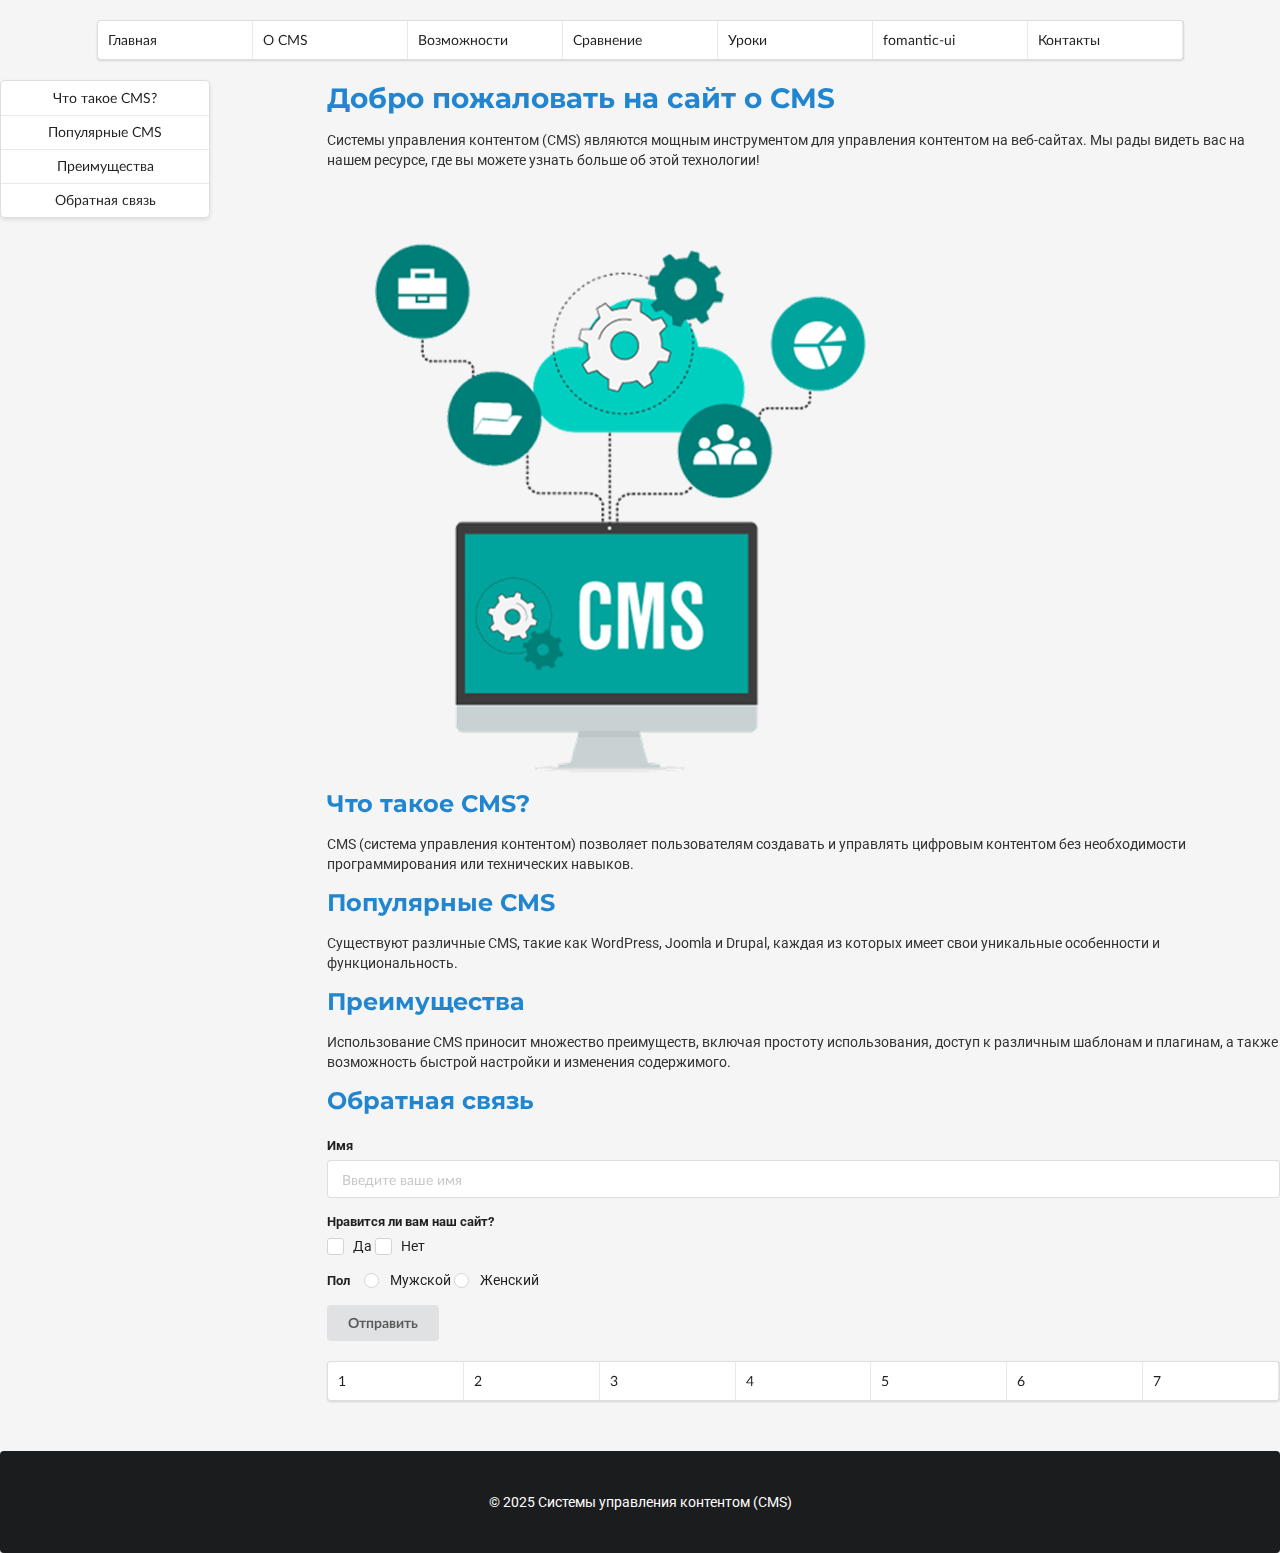
<file: index.html>
<!DOCTYPE html>
<html lang="ru">

<head>
    <meta charset="UTF-8">
    <meta name="viewport" content="width=device-width, initial-scale=1.0">
    <title>Уроки | Системы управления контентом (CMS)</title>
    <link
        href="https://fonts.googleapis.com/css2?family=Montserrat:wght@400;700&family=Roboto:wght@400;500&display=swap"
        rel="stylesheet">
    <link rel="stylesheet" href="assets/fomantic-ui/dist/semantic.min.css">
    <link rel="stylesheet" href="assets/css/custom.css">
</head>

<body>
    <div class="ui container">
        <div class="ui menu">
            <a class="item" href="index.html">Главная</a>
            <a class="item" href="about.html">О CMS</a>
            <a class="item" href="features.html">Возможности</a>
            <a class="item" href="comparison.html">Сравнение</a>
            <a class="item" href="tutorials.html">Уроки</a>
            <a class="item" href="fomantic-ui.html">fomantic-ui</a>
            <a class="item" href="contact.html">Контакты</a>
        </div>
    </div>

    <div class="ui grid">
        <div class="four wide column">
            <div class="ui vertical menu">
                <a class="item" href="#what-is-cms">Что такое CMS?</a>
                <a class="item" href="#popular-cms">Популярные CMS</a>
                <a class="item" href="#benefits">Преимущества</a>
                <a class="item" href="#form-section">Обратная связь</a>
            </div>
        </div>

        <div class="twelve wide column">
            <main>
                <h1>Добро пожаловать на сайт о CMS</h1>
                <p>Системы управления контентом (CMS) являются мощным инструментом для управления контентом на
                    веб-сайтах. Мы рады видеть вас на нашем ресурсе, где вы можете узнать больше об этой технологии!</p>
                <img src="assets/images/cms.png" alt="CMS" style="max-width:100%; height:auto;">

                <h2 id="what-is-cms">Что такое CMS?</h2>
                <p>CMS (система управления контентом) позволяет пользователям создавать и управлять цифровым контентом
                    без необходимости программирования или технических навыков.</p>

                <h2 id="popular-cms">Популярные CMS</h2>
                <p>Существуют различные CMS, такие как WordPress, Joomla и Drupal, каждая из которых имеет свои
                    уникальные особенности и функциональность.</p>

                <h2 id="benefits">Преимущества</h2>
                <p>Использование CMS приносит множество преимуществ, включая простоту использования, доступ к различным
                    шаблонам и плагинам, а также возможность быстрой настройки и изменения содержимого.</p>

                <h2 id="form-section">Обратная связь</h2>
                <form class="ui form" style="margin-top: 20px;">
                    <div class="field">
                        <label>Имя</label>
                        <input type="text" name="name" placeholder="Введите ваше имя">
                    </div>
                    <div class="field">
                        <label>Нравится ли вам наш сайт?</label>
                        <div class="ui checkbox">
                            <input type="checkbox" name="fruit" tabindex="0" class="hidden">
                            <label>Да</label>
                        </div>
                        <div class="ui checkbox">
                            <input type="checkbox" name="fruit" tabindex="0" class="hidden">
                            <label>Нет</label>
                        </div>
                    </div>
                    <div class="inline field">
                        <label>Пол</label>
                        <div class="ui radio checkbox">
                            <input type="radio" name="gender" value="male" tabindex="0" class="hidden">
                            <label>Мужской</label>
                        </div>
                        <div class="ui radio checkbox">
                            <input type="radio" name="gender" value="female" tabindex="0" class="hidden">
                            <label>Женский</label>
                        </div>
                    </div>
                    <button class="ui button" type="submit">Отправить</button>
                </form>

                <!-- Нумерация страниц -->
                <div class="ui menu" style="margin-top: 20px;">
                    <a class="item" href="index.html">1</a>
                    <a class="item" href="about.html">2</a>
                    <a class="item" href="features.html">3</a>
                    <a class="item" href="comparison.html">4</a>
                    <a class="item" href="tutorials.html">5</a>
                    <a class="item" href="fomantic-ui.html">6</a>
                    <a class="item" href="contact.html">7</a>
                </div>
            </main>
        </div>
    </div>

    <footer class="ui footer segment">
        <div class="ui container">
            <p>&copy; 2025 Системы управления контентом (CMS)</p>
        </div>
    </footer>

    <script src="https://code.jquery.com/jquery-3.6.0.min.js"></script>
    <script src="assets/fomantic-ui/dist/semantic.min.js"></script>
    <script>
        // Инициализация чекбоксов и радиокнопок
        $('.ui.checkbox').checkbox();
        $('.ui.radio.checkbox').checkbox();
    </script>
</body>

</html>
</file>
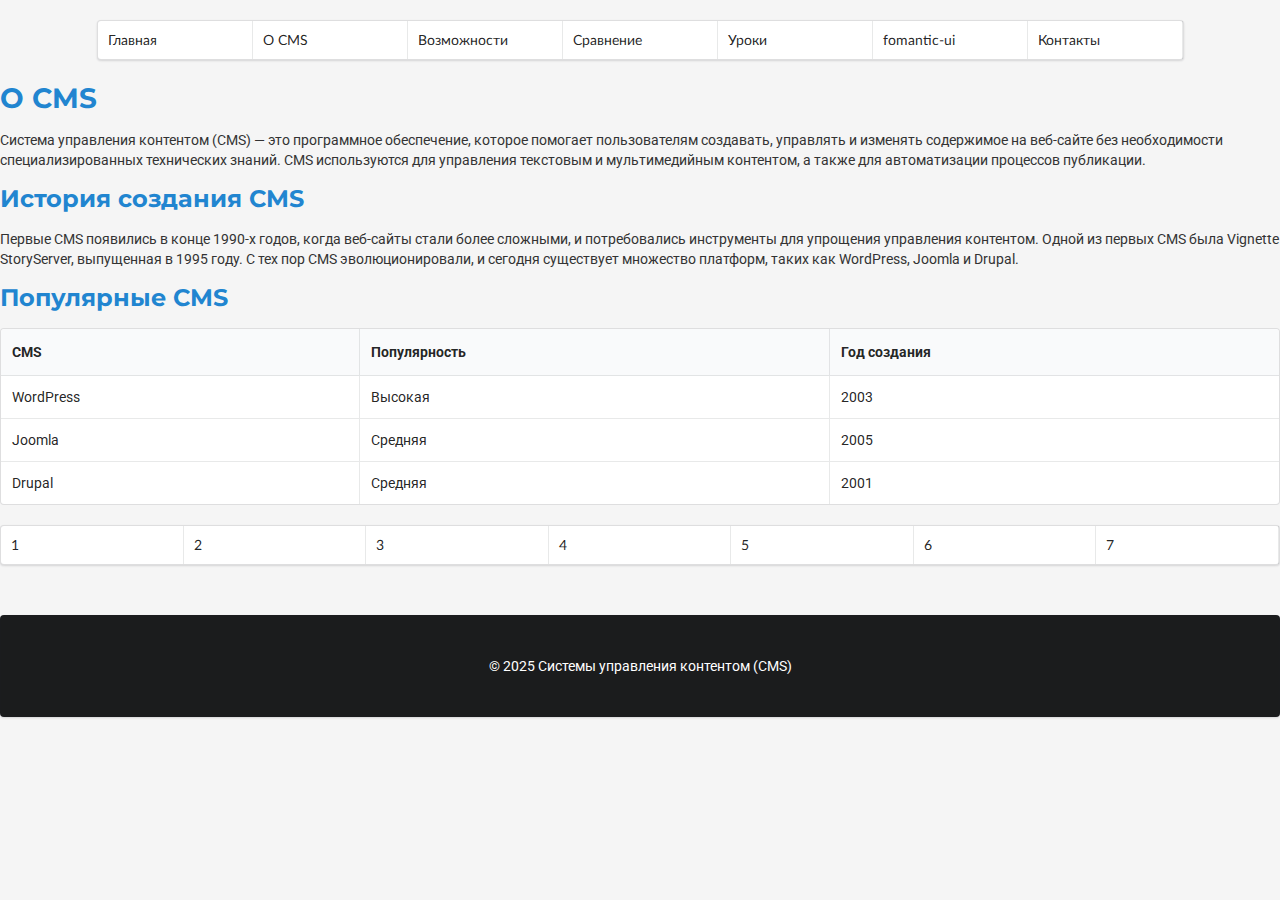
<file: about.html>
<!DOCTYPE html>
<html lang="ru">

<head>
    <meta charset="UTF-8">
    <meta name="viewport" content="width=device-width, initial-scale=1.0">
    <title>О CMS</title>
    <link
        href="https://fonts.googleapis.com/css2?family=Montserrat:wght@400;700&family=Roboto:wght@400;500&display=swap"
        rel="stylesheet">
    <link rel="stylesheet" href="assets/fomantic-ui/dist/semantic.min.css">
    <link rel="stylesheet" href="assets/css/custom.css">
</head>

<body>
    <div class="ui container">
        <div class="ui menu">
            <a class="item" href="index.html">Главная</a>
            <a class="item" href="about.html">О CMS</a>
            <a class="item" href="features.html">Возможности</a>
            <a class="item" href="comparison.html">Сравнение</a>
            <a class="item" href="tutorials.html">Уроки</a>
            <a class="item" href="fomantic-ui.html">fomantic-ui</a>
            <a class="item" href="contact.html">Контакты</a>
        </div>
    </div>

    <main>
        <h1>О CMS</h1>
        <p>Система управления контентом (CMS) — это программное обеспечение, которое помогает пользователям
            создавать, управлять и изменять содержимое на веб-сайте без необходимости специализированных технических
            знаний. CMS используются для управления текстовым и мультимедийным контентом, а также для автоматизации
            процессов публикации.</p>

        <h2>История создания CMS</h2>
        <p>Первые CMS появились в конце 1990-х годов, когда веб-сайты стали более сложными, и потребовались
            инструменты для упрощения управления контентом. Одной из первых CMS была Vignette StoryServer,
            выпущенная в 1995 году. С тех пор CMS эволюционировали, и сегодня существует множество платформ, таких
            как WordPress, Joomla и Drupal.</p>

        <h2>Популярные CMS</h2>
        <table class="ui celled table">
            <thead>
                <tr>
                    <th>CMS</th>
                    <th>Популярность</th>
                    <th>Год создания</th>
                </tr>
            </thead>
            <tbody>
                <tr>
                    <td>WordPress</td>
                    <td>Высокая</td>
                    <td>2003</td>
                </tr>
                <tr>
                    <td>Joomla</td>
                    <td>Средняя</td>
                    <td>2005</td>
                </tr>
                <tr>
                    <td>Drupal</td>
                    <td>Средняя</td>
                    <td>2001</td>
                </tr>
            </tbody>
        </table>
    </main>

    <div class="ui menu" style="margin-top: 20px;">
        <a class="item" href="index.html">1</a>
        <a class="item" href="about.html">2</a>
        <a class="item" href="features.html">3</a>
        <a class="item" href="comparison.html">4</a>
        <a class="item" href="tutorials.html">5</a>
        <a class="item" href="fomantic-ui.html">6</a>
        <a class="item" href="contact.html">7</a>
    </div>
    </main>
    </div>
    </div>

    <footer class="ui footer segment">
        <div class="ui container">
            <p>&copy; 2025 Системы управления контентом (CMS)</p>
        </div>
    </footer>

    <script src="https://code.jquery.com/jquery-3.6.0.min.js"></script>
    <script src="assets/fomantic-ui/dist/semantic.min.js"></script>
    <script>
        // Инициализация чекбоксов и радиокнопок
        $('.ui.checkbox').checkbox();
        $('.ui.radio.checkbox').checkbox();
    </script>
</body>

</html>
</file>
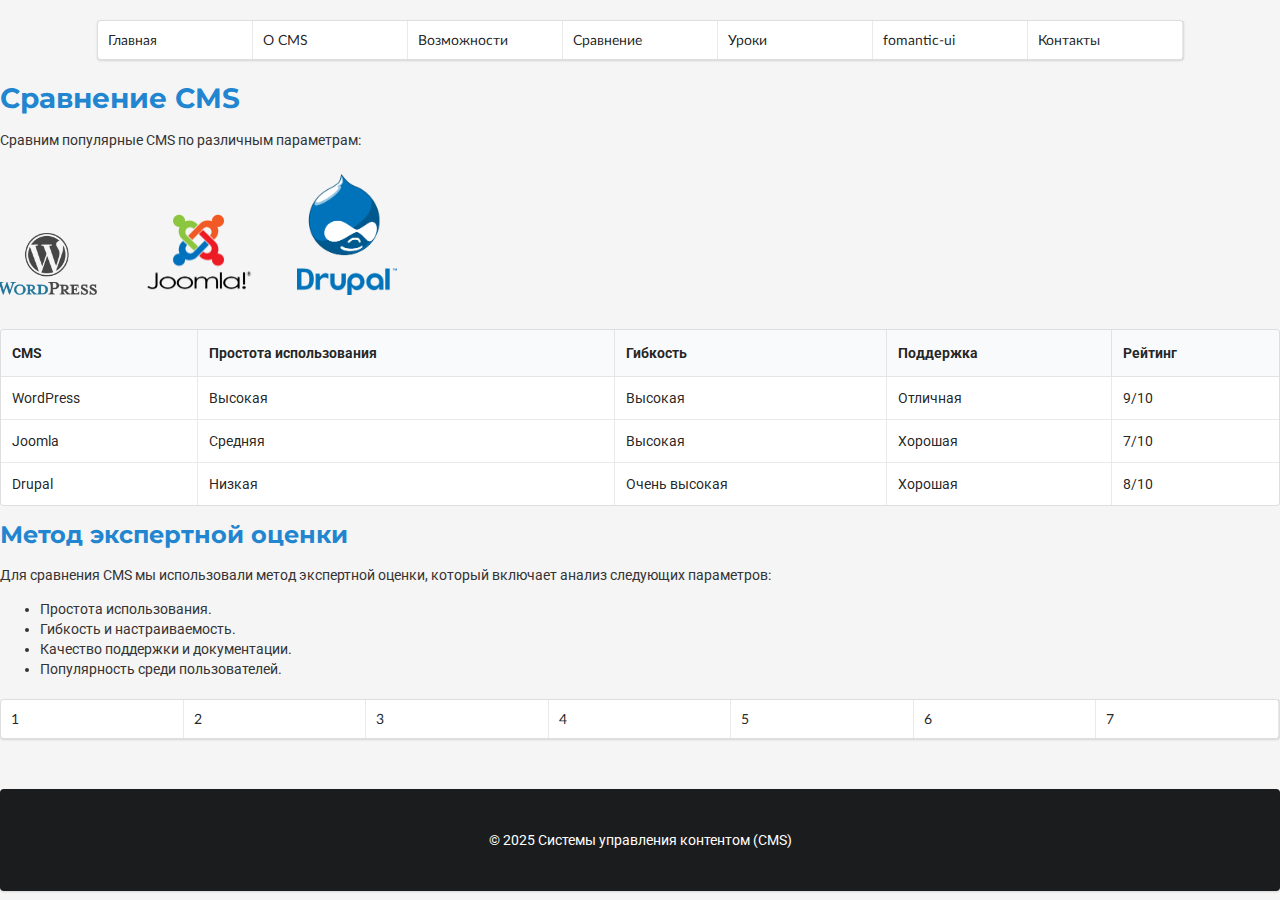
<file: comparison.html>
<!DOCTYPE html>
<html lang="ru">

<head>
    <meta charset="UTF-8">
    <meta name="viewport" content="width=device-width, initial-scale=1.0">
    <title>Сравнение CMS</title>
    <link
        href="https://fonts.googleapis.com/css2?family=Montserrat:wght@400;700&family=Roboto:wght@400;500&display=swap"
        rel="stylesheet">
    <link rel="stylesheet" href="assets/fomantic-ui/dist/semantic.min.css">
    <link rel="stylesheet" href="assets/css/custom.css">
</head>

<body>
    <div class="ui container">
        <div class="ui menu">
            <a class="item" href="index.html">Главная</a>
            <a class="item" href="about.html">О CMS</a>
            <a class="item" href="features.html">Возможности</a>
            <a class="item" href="comparison.html">Сравнение</a>
            <a class="item" href="tutorials.html">Уроки</a>
            <a class="item" href="fomantic-ui.html">fomantic-ui</a>
            <a class="item" href="contact.html">Контакты</a>
        </div>
    </div>

    <main>
        <h1>Сравнение CMS</h1>
        <p>Сравним популярные CMS по различным параметрам:</p>
        <div class="ui images">
            <img src="assets/images/wordpress.png" alt="WordPress" style="width:100px;">
            <img src="assets/images/joomla.png" alt="Joomla" style="width:200px;">
            <img src="assets/images/drupal.png" alt="Drupal" style="width:100px;">
        </div>
        <table class="ui celled table">
            <thead>
                <tr>
                    <th>CMS</th>
                    <th>Простота использования</th>
                    <th>Гибкость</th>
                    <th>Поддержка</th>
                    <th>Рейтинг</th>
                </tr>
            </thead>
            <tbody>
                <tr>
                    <td>WordPress</td>
                    <td>Высокая</td>
                    <td>Высокая</td>
                    <td>Отличная</td>
                    <td>9/10</td>
                </tr>
                <tr>
                    <td>Joomla</td>
                    <td>Средняя</td>
                    <td>Высокая</td>
                    <td>Хорошая</td>
                    <td>7/10</td>
                </tr>
                <tr>
                    <td>Drupal</td>
                    <td>Низкая</td>
                    <td>Очень высокая</td>
                    <td>Хорошая</td>
                    <td>8/10</td>
                </tr>
            </tbody>
        </table>

        <h2>Метод экспертной оценки</h2>
        <p>Для сравнения CMS мы использовали метод экспертной оценки, который включает анализ следующих параметров:
        </p>
        <ul>
            <li>Простота использования.</li>
            <li>Гибкость и настраиваемость.</li>
            <li>Качество поддержки и документации.</li>
            <li>Популярность среди пользователей.</li>
        </ul>
    </main>

    <div class="ui menu" style="margin-top: 20px;">
        <a class="item" href="index.html">1</a>
        <a class="item" href="about.html">2</a>
        <a class="item" href="features.html">3</a>
        <a class="item" href="comparison.html">4</a>
        <a class="item" href="tutorials.html">5</a>
        <a class="item" href="fomantic-ui.html">6</a>
        <a class="item" href="contact.html">7</a>
    </div>
    </main>
    </div>
    </div>

    <footer class="ui footer segment">
        <div class="ui container">
            <p>&copy; 2025 Системы управления контентом (CMS)</p>
        </div>
    </footer>

    <script src="https://code.jquery.com/jquery-3.6.0.min.js"></script>
    <script src="assets/fomantic-ui/dist/semantic.min.js"></script>
    <script>
        // Инициализация чекбоксов и радиокнопок
        $('.ui.checkbox').checkbox();
        $('.ui.radio.checkbox').checkbox();
    </script>
</body>

</html>
</file>
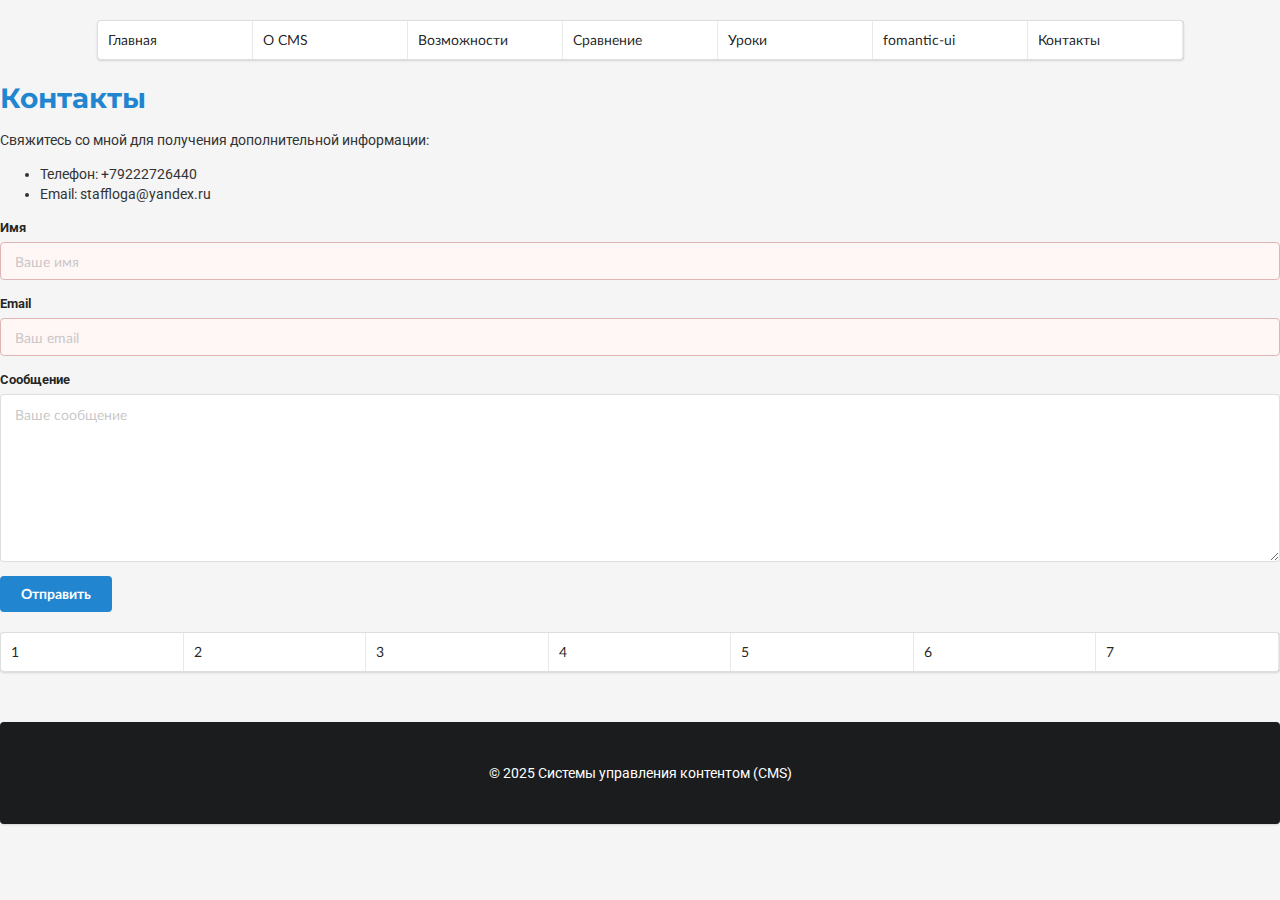
<file: contact.html>
<!DOCTYPE html>
<html lang="ru">

<head>
    <meta charset="UTF-8">
    <meta name="viewport" content="width=device-width, initial-scale=1.0">
    <title>Контакты</title>
    <link
        href="https://fonts.googleapis.com/css2?family=Montserrat:wght@400;700&family=Roboto:wght@400;500&display=swap"
        rel="stylesheet">
    <link rel="stylesheet" href="assets/fomantic-ui/dist/semantic.min.css">
    <link rel="stylesheet" href="assets/css/custom.css">
</head>

<body>
    <div class="ui container">
        <div class="ui menu">
            <a class="item" href="index.html">Главная</a>
            <a class="item" href="about.html">О CMS</a>
            <a class="item" href="features.html">Возможности</a>
            <a class="item" href="comparison.html">Сравнение</a>
            <a class="item" href="tutorials.html">Уроки</a>
            <a class="item" href="fomantic-ui.html">fomantic-ui</a>
            <a class="item" href="contact.html">Контакты</a>
        </div>
    </div>

    <main>
        <h1>Контакты</h1>
        <p>Свяжитесь со мной для получения дополнительной информации:</p>
        <ul>
            <li>Телефон: +79222726440</li>
            <li>Email: staffloga@yandex.ru</li>
        </ul>
        <form class="ui form">
            <div class="field">
                <label>Имя</label>
                <input type="text" name="name" placeholder="Ваше имя" required>
            </div>
            <div class="field">
                <label>Email</label>
                <input type="email" name="email" placeholder="Ваш email" required>
            </div>
            <div class="field">
                <label>Сообщение</label>
                <textarea name="message" placeholder="Ваше сообщение" required></textarea>
            </div>
            <button class="ui button primary" type="submit">Отправить</button>
        </form>
    </main>

    <div class="ui menu" style="margin-top: 20px;">
        <a class="item" href="index.html">1</a>
        <a class="item" href="about.html">2</a>
        <a class="item" href="features.html">3</a>
        <a class="item" href="comparison.html">4</a>
        <a class="item" href="tutorials.html">5</a>
        <a class="item" href="fomantic-ui.html">6</a>
        <a class="item" href="contact.html">7</a>
    </div>
    </main>
    </div>
    </div>

    <footer class="ui footer segment">
        <div class="ui container">
            <p>&copy; 2025 Системы управления контентом (CMS)</p>
        </div>
    </footer>

    <script src="https://code.jquery.com/jquery-3.6.0.min.js"></script>
    <script src="assets/fomantic-ui/dist/semantic.min.js"></script>
    <script>
        // Инициализация чекбоксов и радиокнопок
        $('.ui.checkbox').checkbox();
        $('.ui.radio.checkbox').checkbox();
    </script>
</body>

</html>
</file>
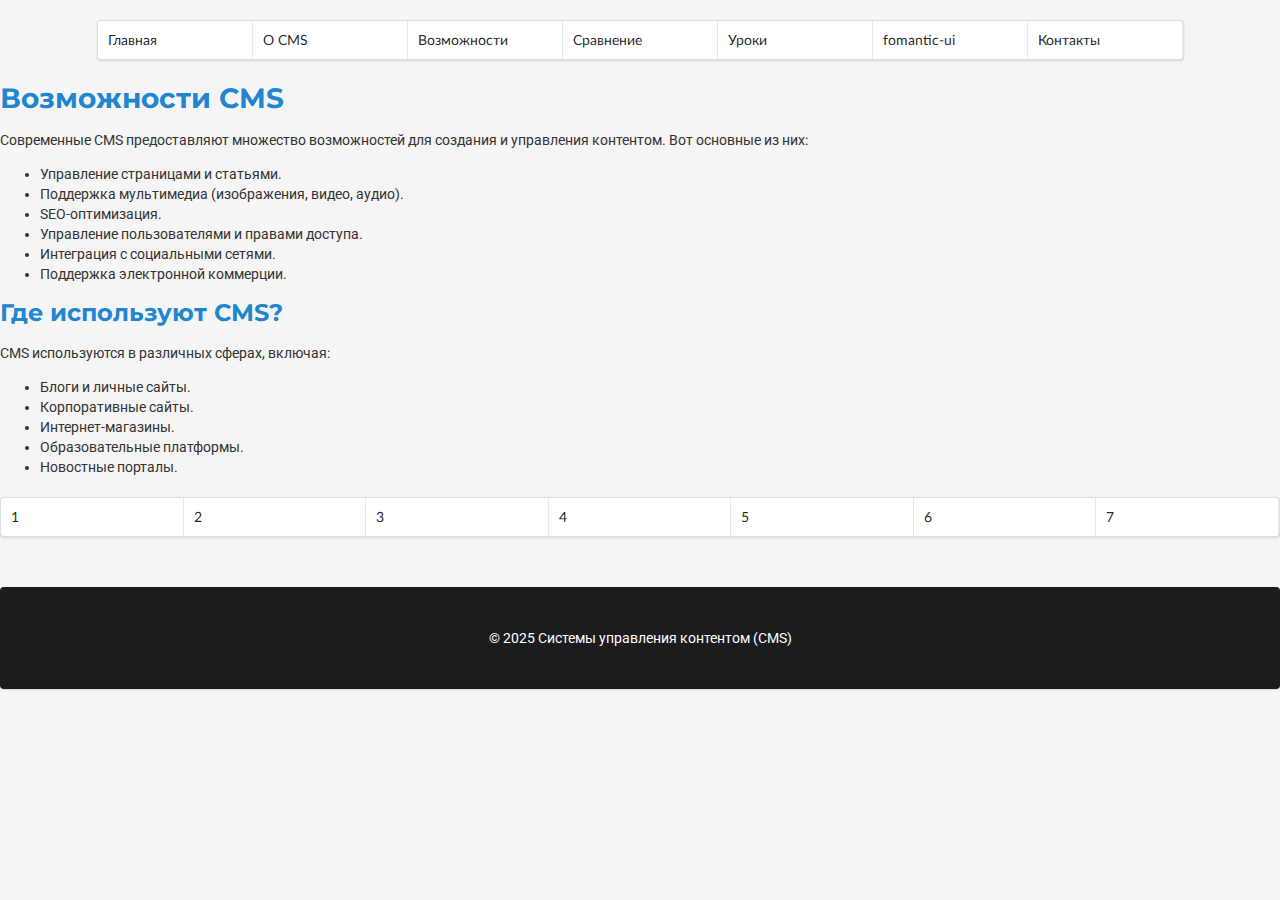
<file: features.html>
<!DOCTYPE html>
<html lang="ru">

<head>
    <meta charset="UTF-8">
    <meta name="viewport" content="width=device-width, initial-scale=1.0">
    <title>Возможности CMS</title>
    <link
        href="https://fonts.googleapis.com/css2?family=Montserrat:wght@400;700&family=Roboto:wght@400;500&display=swap"
        rel="stylesheet">
    <link rel="stylesheet" href="assets/fomantic-ui/dist/semantic.min.css">
    <link rel="stylesheet" href="assets/css/custom.css">
</head>

<body>
    <div class="ui container">
        <div class="ui menu">
            <a class="item" href="index.html">Главная</a>
            <a class="item" href="about.html">О CMS</a>
            <a class="item" href="features.html">Возможности</a>
            <a class="item" href="comparison.html">Сравнение</a>
            <a class="item" href="tutorials.html">Уроки</a>
            <a class="item" href="fomantic-ui.html">fomantic-ui</a>
            <a class="item" href="contact.html">Контакты</a>
        </div>
    </div>

    <main>
        <h1>Возможности CMS</h1>
        <p>Современные CMS предоставляют множество возможностей для создания и управления контентом. Вот основные из
            них:</p>
        <ul>
            <li>Управление страницами и статьями.</li>
            <li>Поддержка мультимедиа (изображения, видео, аудио).</li>
            <li>SEO-оптимизация.</li>
            <li>Управление пользователями и правами доступа.</li>
            <li>Интеграция с социальными сетями.</li>
            <li>Поддержка электронной коммерции.</li>
        </ul>

        <h2>Где используют CMS?</h2>
        <p>CMS используются в различных сферах, включая:</p>
        <ul>
            <li>Блоги и личные сайты.</li>
            <li>Корпоративные сайты.</li>
            <li>Интернет-магазины.</li>
            <li>Образовательные платформы.</li>
            <li>Новостные порталы.</li>
        </ul>
    </main>

    <div class="ui menu" style="margin-top: 20px;">
        <a class="item" href="index.html">1</a>
        <a class="item" href="about.html">2</a>
        <a class="item" href="features.html">3</a>
        <a class="item" href="comparison.html">4</a>
        <a class="item" href="tutorials.html">5</a>
        <a class="item" href="fomantic-ui.html">6</a>
        <a class="item" href="contact.html">7</a>
    </div>
    </main>
    </div>
    </div>

    <footer class="ui footer segment">
        <div class="ui container">
            <p>&copy; 2025 Системы управления контентом (CMS)</p>
        </div>
    </footer>

    <script src="https://code.jquery.com/jquery-3.6.0.min.js"></script>
    <script src="assets/fomantic-ui/dist/semantic.min.js"></script>
    <script>
        // Инициализация чекбоксов и радиокнопок
        $('.ui.checkbox').checkbox();
        $('.ui.radio.checkbox').checkbox();
    </script>
</body>

</html>
</file>
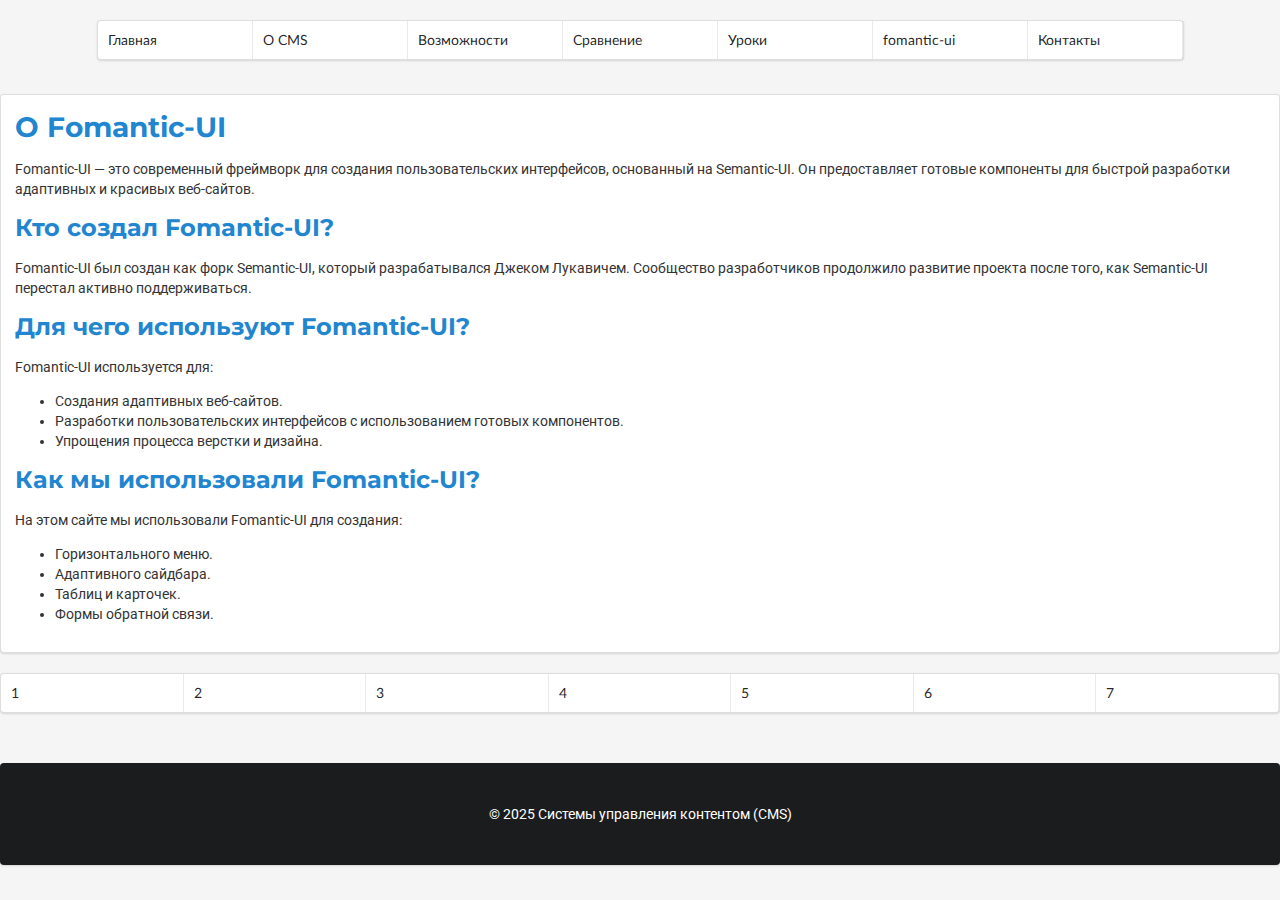
<file: fomantic-ui.html>
<!DOCTYPE html>
<html lang="ru">

<head>
    <meta charset="UTF-8">
    <meta name="viewport" content="width=device-width, initial-scale=1.0">
    <link rel="stylesheet" href="../assets/fomantic-ui/dist/semantic.min.css">
    <title>О Fomantic-UI</title>
    <link
        href="https://fonts.googleapis.com/css2?family=Montserrat:wght@400;700&family=Roboto:wght@400;500&display=swap"
        rel="stylesheet">
    <link rel="stylesheet" href="assets/fomantic-ui/dist/semantic.min.css">
    <link rel="stylesheet" href="assets/css/custom.css">
</head>

<body>
    <div class="ui container">
        <div class="ui menu">
            <a class="item" href="index.html">Главная</a>
            <a class="item" href="about.html">О CMS</a>
            <a class="item" href="features.html">Возможности</a>
            <a class="item" href="comparison.html">Сравнение</a>
            <a class="item" href="tutorials.html">Уроки</a>
            <a class="item" href="fomantic-ui.html">fomantic-ui</a>
            <a class="item" href="contact.html">Контакты</a>
        </div>
    </div>

    <div class="ui segment">
        <h1>О Fomantic-UI</h1>
        <p>Fomantic-UI — это современный фреймворк для создания пользовательских интерфейсов, основанный на
            Semantic-UI. Он предоставляет готовые компоненты для быстрой разработки адаптивных и красивых
            веб-сайтов.</p>

        <h2>Кто создал Fomantic-UI?</h2>
        <p>Fomantic-UI был создан как форк Semantic-UI, который разрабатывался Джеком Лукавичем. Сообщество
            разработчиков продолжило развитие проекта после того, как Semantic-UI перестал активно поддерживаться.
        </p>

        <h2>Для чего используют Fomantic-UI?</h2>
        <p>Fomantic-UI используется для:</p>
        <ul>
            <li>Создания адаптивных веб-сайтов.</li>
            <li>Разработки пользовательских интерфейсов с использованием готовых компонентов.</li>
            <li>Упрощения процесса верстки и дизайна.</li>
        </ul>

        <h2>Как мы использовали Fomantic-UI?</h2>
        <p>На этом сайте мы использовали Fomantic-UI для создания:</p>
        <ul>
            <li>Горизонтального меню.</li>
            <li>Адаптивного сайдбара.</li>
            <li>Таблиц и карточек.</li>
            <li>Формы обратной связи.</li>
        </ul>
    </div>


    <div class="ui menu" style="margin-top: 20px;">
        <a class="item" href="index.html">1</a>
        <a class="item" href="about.html">2</a>
        <a class="item" href="features.html">3</a>
        <a class="item" href="comparison.html">4</a>
        <a class="item" href="tutorials.html">5</a>
        <a class="item" href="fomantic-ui.html">6</a>
        <a class="item" href="contact.html">7</a>
    </div>
    </main>
    </div>
    </div>

    <footer class="ui footer segment">
        <div class="ui container">
            <p>&copy; 2025 Системы управления контентом (CMS)</p>
        </div>
    </footer>

    <script src="https://code.jquery.com/jquery-3.6.0.min.js"></script>
    <script src="assets/fomantic-ui/dist/semantic.min.js"></script>
    <script>
        // Инициализация чекбоксов и радиокнопок
        $('.ui.checkbox').checkbox();
        $('.ui.radio.checkbox').checkbox();
    </script>
</body>

</html>
</file>
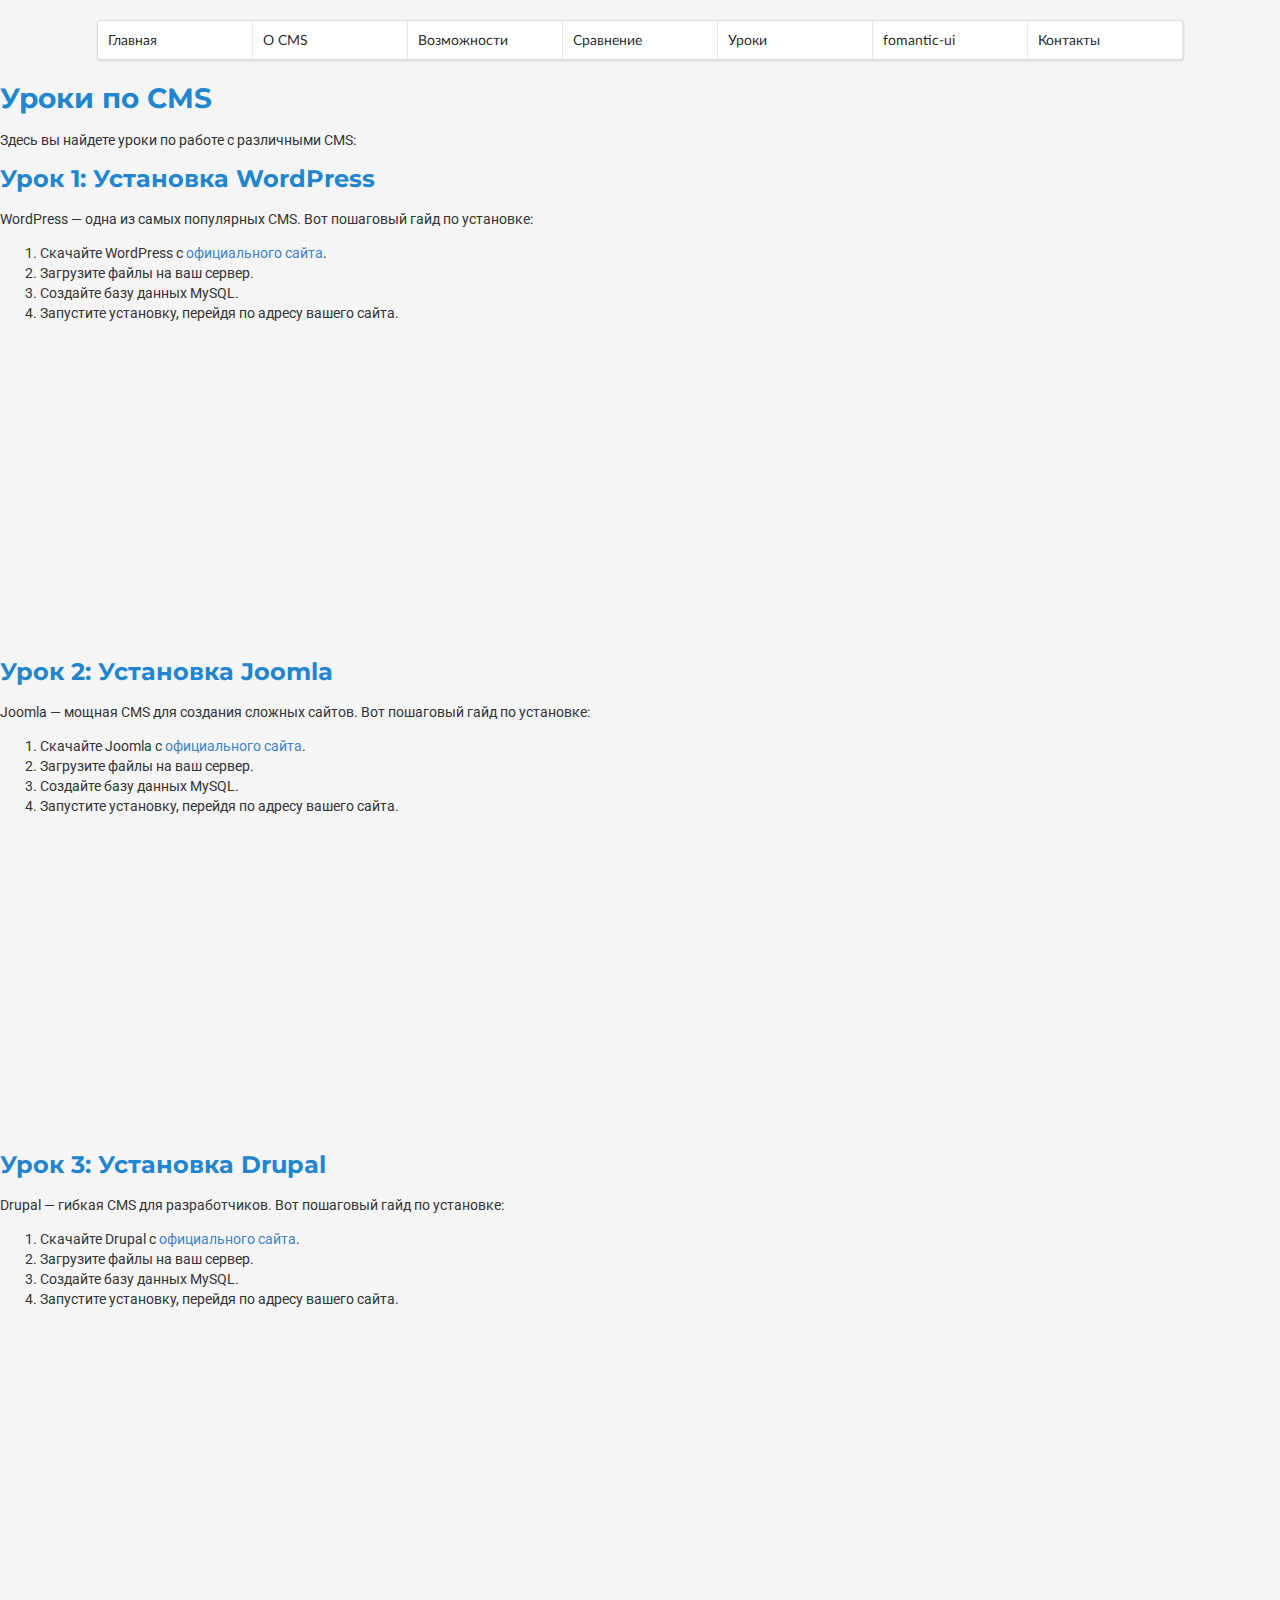
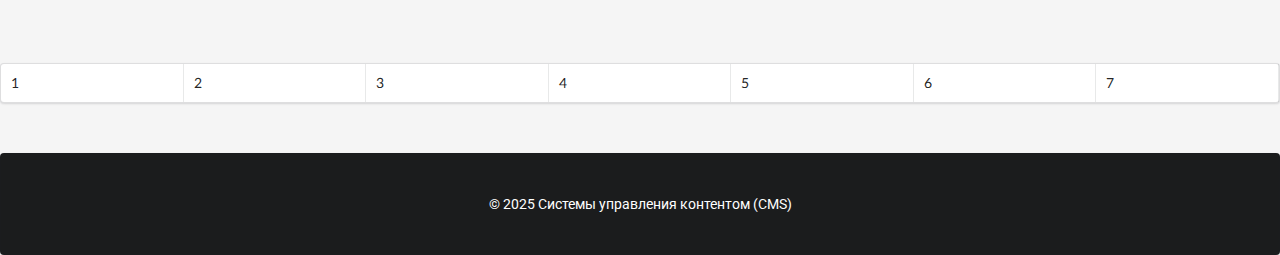
<file: tutorials.html>
<!DOCTYPE html>
<html lang="ru">

<head>
    <meta charset="UTF-8">
    <meta name="viewport" content="width=device-width, initial-scale=1.0">
    <title>Уроки по CMS</title>
    <link
        href="https://fonts.googleapis.com/css2?family=Montserrat:wght@400;700&family=Roboto:wght@400;500&display=swap"
        rel="stylesheet">
    <link rel="stylesheet" href="assets/fomantic-ui/dist/semantic.min.css">
    <link rel="stylesheet" href="assets/css/custom.css">
</head>

<body>
    <div class="ui container">
        <div class="ui menu">
            <a class="item" href="index.html">Главная</a>
            <a class="item" href="about.html">О CMS</a>
            <a class="item" href="features.html">Возможности</a>
            <a class="item" href="comparison.html">Сравнение</a>
            <a class="item" href="tutorials.html">Уроки</a>
            <a class="item" href="fomantic-ui.html">fomantic-ui</a>
            <a class="item" href="contact.html">Контакты</a>
        </div>
    </div>

    <aside>
        <!-- Здесь должен быть код вашего сайдбара -->
    </aside>

    <main>
        <h1>Уроки по CMS</h1>
        <p>Здесь вы найдете уроки по работе с различными CMS:</p>

        <h2>Урок 1: Установка WordPress</h2>
        <p>WordPress — одна из самых популярных CMS. Вот пошаговый гайд по установке:</p>
        <ol>
            <li>Скачайте WordPress с <a href="https://wordpress.org/download/" target="_blank">официального
                    сайта</a>.</li>
            <li>Загрузите файлы на ваш сервер.</li>
            <li>Создайте базу данных MySQL.</li>
            <li>Запустите установку, перейдя по адресу вашего сайта.</li>
        </ol>
        <iframe width="560" height="315" src="https://rutube.ru/play/embed/614cf8ae9b6b812b651da30081392ca2/?autoplay=0" frameborder="0"
            allowfullscreen></iframe>

        <h2>Урок 2: Установка Joomla</h2>
        <p>Joomla — мощная CMS для создания сложных сайтов. Вот пошаговый гайд по установке:</p>
        <ol>
            <li>Скачайте Joomla с <a href="https://downloads.joomla.org/" target="_blank">официального
                    сайта</a>.</li>
            <li>Загрузите файлы на ваш сервер.</li>
            <li>Создайте базу данных MySQL.</li>
            <li>Запустите установку, перейдя по адресу вашего сайта.</li>
        </ol>
        <iframe width="560" height="315" src="https://rutube.ru/play/embed/a212fb3f1e12e9b847ee79edccf2ba33/?autoplay=0" frameborder="0"
            allowfullscreen></iframe>

        <h2>Урок 3: Установка Drupal</h2>
        <p>Drupal — гибкая CMS для разработчиков. Вот пошаговый гайд по установке:</p>
        <ol>
            <li>Скачайте Drupal с <a href="https://www.drupal.org/download" target="_blank">официального
                    сайта</a>.</li>
            <li>Загрузите файлы на ваш сервер.</li>
            <li>Создайте базу данных MySQL.</li>
            <li>Запустите установку, перейдя по адресу вашего сайта.</li>
        </ol>
        <iframe width="560" height="315" src="https://rutube.ru/play/embed/36f3aecaa512c4db0923227a7e01326f/?autoplay=0" frameborder="0"
            allowfullscreen></iframe>
    </main>

    <div class="ui menu" style="margin-top: 20px;">
        <a class="item" href="index.html">1</a>
        <a class="item" href="about.html">2</a>
        <a class="item" href="features.html">3</a>
        <a class="item" href="comparison.html">4</a>
        <a class="item" href="tutorials.html">5</a>
        <a class="item" href="fomantic-ui.html">6</a>
        <a class="item" href="contact.html">7</a>
    </div>
    </main>
    </div>
    </div>

    <footer class="ui footer segment">
        <div class="ui container">
            <p>&copy; 2025 Системы управления контентом (CMS)</p>
        </div>
    </footer>

    <script src="https://code.jquery.com/jquery-3.6.0.min.js"></script>
    <script src="assets/fomantic-ui/dist/semantic.min.js"></script>
    <script>
        // Инициализация чекбоксов и радиокнопок
        $('.ui.checkbox').checkbox();
        $('.ui.radio.checkbox').checkbox();
    </script>
</body>

</html>
</file>
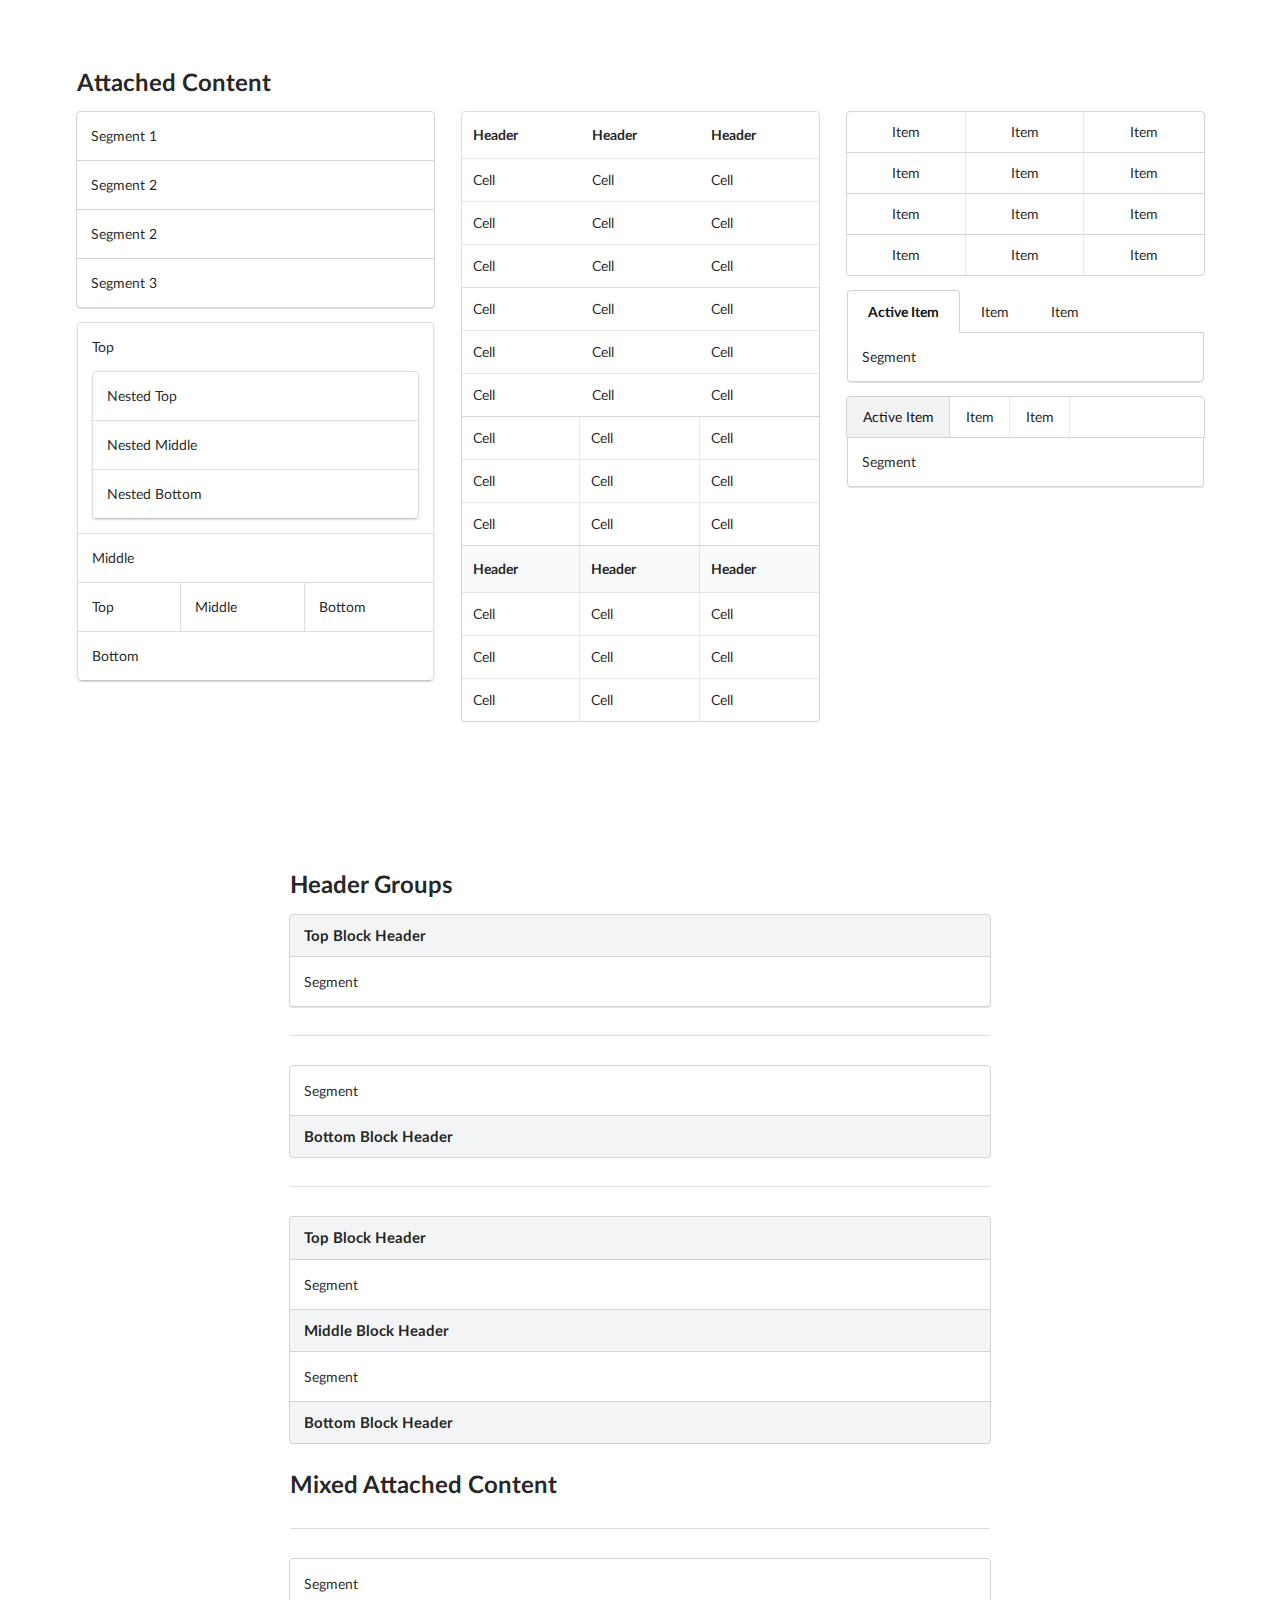
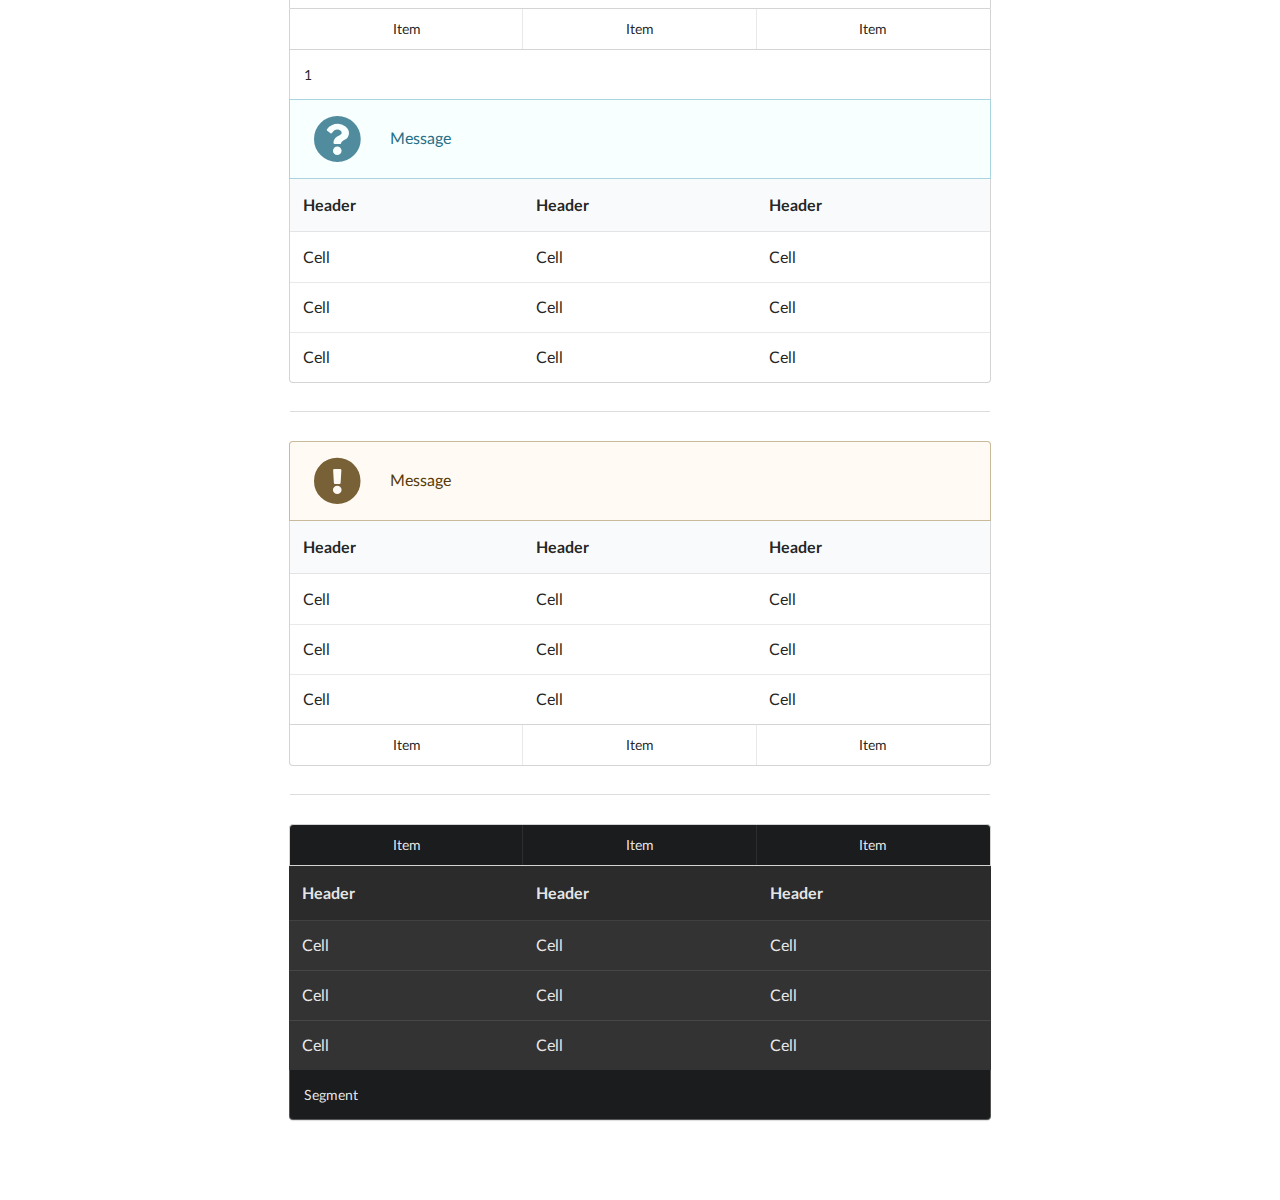
<file: assets/fomantic-ui/examples/attached.html>
<!DOCTYPE html>
<html>
<head>
  <!-- Standard Meta -->
  <meta charset="utf-8" />
  <meta http-equiv="X-UA-Compatible" content="IE=edge,chrome=1" />
  <meta name="viewport" content="width=device-width, initial-scale=1.0, maximum-scale=1.0">

  <!-- Site Properties -->
  <title>Attached - Fomantic</title>
  <link rel="stylesheet" type="text/css" href="../dist/components/reset.css">
  <link rel="stylesheet" type="text/css" href="../dist/components/site.css">

  <link rel="stylesheet" type="text/css" href="../dist/components/container.css">
  <link rel="stylesheet" type="text/css" href="../dist/components/divider.css">
  <link rel="stylesheet" type="text/css" href="../dist/components/grid.css">

  <link rel="stylesheet" type="text/css" href="../dist/components/header.css">
  <link rel="stylesheet" type="text/css" href="../dist/components/segment.css">
  <link rel="stylesheet" type="text/css" href="../dist/components/table.css">
  <link rel="stylesheet" type="text/css" href="../dist/components/icon.css">
  <link rel="stylesheet" type="text/css" href="../dist/components/menu.css">
  <link rel="stylesheet" type="text/css" href="../dist/components/message.css">

  <style type="text/css">
  h2 {
    margin: 2em 0em;
  }
  .ui.container {
    padding-top: 5em;
    padding-bottom: 5em;
  }
  </style>
</head>
<body>

<div class="ui container">

  <h2 class="ui header">Attached Content</h2>
  <div class="ui three column grid">
    <div class="column">
      <div class="top attached ui segment">
        Segment 1
      </div>
      <div class="attached ui segment">
        Segment 2
      </div>
      <div class="attached ui segment">
        Segment 2
      </div>
      <div class="bottom attached ui segment">
        Segment 3
      </div>
      <div class="ui segments">
        <div class="ui segment">
          <p>Top</p>
        </div>
        <div class="ui segments">
          <div class="ui segment">
            <p>Nested Top</p>
          </div>
          <div class="ui segment">
            <p>Nested Middle</p>
          </div>
          <div class="ui segment">
            <p>Nested Bottom</p>
          </div>
        </div>
        <div class="ui segment">
          <p>Middle</p>
        </div>
        <div class="ui horizontal segments">
          <div class="ui segment">
            <p>Top</p>
          </div>
          <div class="ui segment">
            <p>Middle</p>
          </div>
          <div class="ui segment">
            <p>Bottom</p>
          </div>
        </div>
        <div class="ui segment">
          <p>Bottom</p>
        </div>
      </div>
    </div>
    <div class="column">
      <table class="top attached ui basic table">
        <thead>
          <th>Header</th>
          <th>Header</th>
          <th>Header</th>
        </thead>
        <tbody>
          <tr>
            <td>Cell</td>
            <td>Cell</td>
            <td>Cell</td>
          </tr>
          <tr>
            <td>Cell</td>
            <td>Cell</td>
            <td>Cell</td>
          </tr>
          <tr>
            <td>Cell</td>
            <td>Cell</td>
            <td>Cell</td>
          </tr>
        </tbody>
      </table>
      <table class="attached ui table">
        <tbody>
          <tr>
            <td>Cell</td>
            <td>Cell</td>
            <td>Cell</td>
          </tr>
          <tr>
            <td>Cell</td>
            <td>Cell</td>
            <td>Cell</td>
          </tr>
          <tr>
            <td>Cell</td>
            <td>Cell</td>
            <td>Cell</td>
          </tr>
        </tbody>
      </table>
      <table class="attached ui celled selectable table">
        <tbody>
          <tr>
            <td>Cell</td>
            <td>Cell</td>
            <td>Cell</td>
          </tr>
          <tr>
            <td>Cell</td>
            <td>Cell</td>
            <td>Cell</td>
          </tr>
          <tr>
            <td>Cell</td>
            <td>Cell</td>
            <td>Cell</td>
          </tr>
        </tbody>
      </table>
      <table class="bottom attached ui celled table">
        <thead>
          <th>Header</th>
          <th>Header</th>
          <th>Header</th>
        </thead>
        <tbody>
          <tr>
            <td>Cell</td>
            <td>Cell</td>
            <td>Cell</td>
          </tr>
          <tr>
            <td>Cell</td>
            <td>Cell</td>
            <td>Cell</td>
          </tr>
          <tr>
            <td>Cell</td>
            <td>Cell</td>
            <td>Cell</td>
          </tr>
        </tbody>
      </table>
    </div>
    <div class="column">
      <div class="top attached ui three item menu">
        <a class="item">Item</a>
        <a class="item">Item</a>
        <a class="item">Item</a>
      </div>
      <div class="attached ui three item menu">
        <a class="item">Item</a>
        <a class="item">Item</a>
        <a class="item">Item</a>
      </div>
      <div class="attached ui three item menu">
        <a class="item">Item</a>
        <a class="item">Item</a>
        <a class="item">Item</a>
      </div>
      <div class="bottom attached ui three item menu">
        <a class="item">Item</a>
        <a class="item">Item</a>
        <a class="item">Item</a>
      </div>

      <div class="ui top attached tabular menu">
        <a class="active item">Active Item</a>
        <a class="item">Item</a>
        <a class="item">Item</a>
      </div>
      <div class="ui bottom attached segment">
        Segment
      </div>

      <div class="ui top attached menu">
        <a class="active item">Active Item</a>
        <a class="item">Item</a>
        <a class="item">Item</a>
      </div>
      <div class="ui bottom attached segment">
        Segment
      </div>

    </div>
  </div>
</div>

<div class="ui text container">

  <h2 class="ui header">Header Groups</h2>

  <h4 class="ui top attached block header">
    Top Block Header
  </h4>
  <div class="ui bottom attached segment">
    Segment
  </div>

  <div class="ui section divider"></div>

  <div class="ui top attached segment">
    Segment
  </div>
  <h4 class="ui bottom attached block header">
    Bottom Block Header
  </h4>

  <div class="ui section divider"></div>

  <h4 class="ui top attached block header">
    Top Block Header
  </h4>
  <div class="ui attached segment">
    Segment
  </div>
  <h4 class="ui attached block header">
    Middle Block Header
  </h4>
  <div class="ui attached segment">
    Segment
  </div>
  <h4 class="ui bottom attached block header">
    Bottom Block Header
  </h4>


  <h2 class="ui header">Mixed Attached Content</h2>

  <div class="ui section divider"></div>

  <div class="ui top attached segment">Segment</div>
  <div class="ui attached three item menu">
    <a class="item">Item</a>
    <a class="item">Item</a>
    <a class="item">Item</a>
  </div>
  <div class="ui attached segment">
    1
  </div>
  <div class="ui attached icon info message">
    <i class="help circle icon"></i>
    <div class="content">
      Message
    </div>
  </div>
  <table class="ui bottom attached table">
    <thead>
      <th>Header</th>
      <th>Header</th>
      <th>Header</th>
    </thead>
    <tbody>
      <tr>
        <td>Cell</td>
        <td>Cell</td>
        <td>Cell</td>
      </tr>
      <tr>
        <td>Cell</td>
        <td>Cell</td>
        <td>Cell</td>
      </tr>
      <tr>
        <td>Cell</td>
        <td>Cell</td>
        <td>Cell</td>
      </tr>
    </tbody>
  </table>

  <div class="ui section divider"></div>

  <div class="ui top attached warning icon message">
    <i class="attention icon"></i>
    <div class="content">
      Message
    </div>
  </div>
  <table class="ui attached table">
    <thead>
      <th>Header</th>
      <th>Header</th>
      <th>Header</th>
    </thead>
    <tbody>
      <tr>
        <td>Cell</td>
        <td>Cell</td>
        <td>Cell</td>
      </tr>
      <tr>
        <td>Cell</td>
        <td>Cell</td>
        <td>Cell</td>
      </tr>
      <tr>
        <td>Cell</td>
        <td>Cell</td>
        <td>Cell</td>
      </tr>
    </tbody>
  </table>
  <div class="ui bottom attached three item menu">
    <a class="item">Item</a>
    <a class="item">Item</a>
    <a class="item">Item</a>
  </div>

  <div class="ui section divider"></div>

  <div class="ui top attached three item inverted menu">
    <a class="item">Item</a>
    <a class="item">Item</a>
    <a class="item">Item</a>
  </div>
  <table class="ui attached inverted table">
    <thead>
      <th>Header</th>
      <th>Header</th>
      <th>Header</th>
    </thead>
    <tbody>
      <tr>
        <td>Cell</td>
        <td>Cell</td>
        <td>Cell</td>
      </tr>
      <tr>
        <td>Cell</td>
        <td>Cell</td>
        <td>Cell</td>
      </tr>
      <tr>
        <td>Cell</td>
        <td>Cell</td>
        <td>Cell</td>
      </tr>
    </tbody>
  </table>
  <div class="ui bottom attached inverted segment">
    Segment
  </div>


</div>

</body>

</html>
</file>
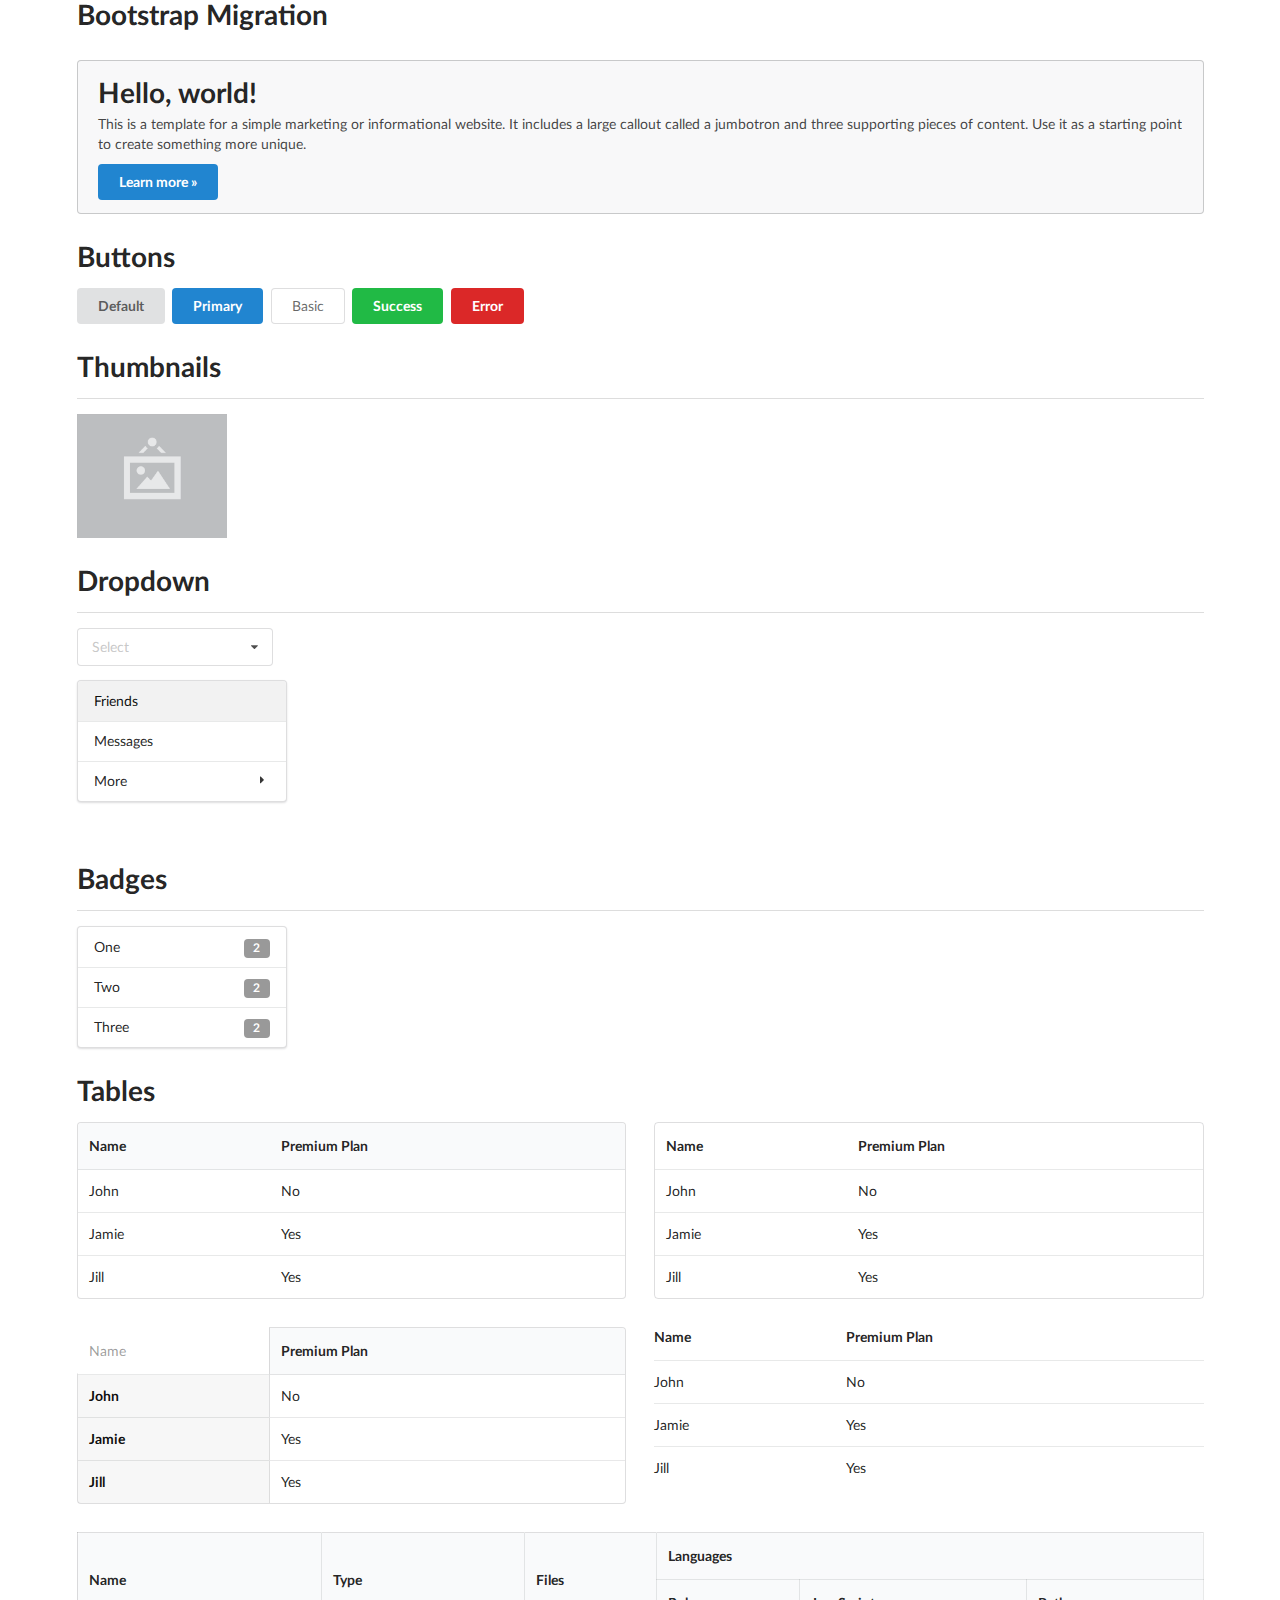
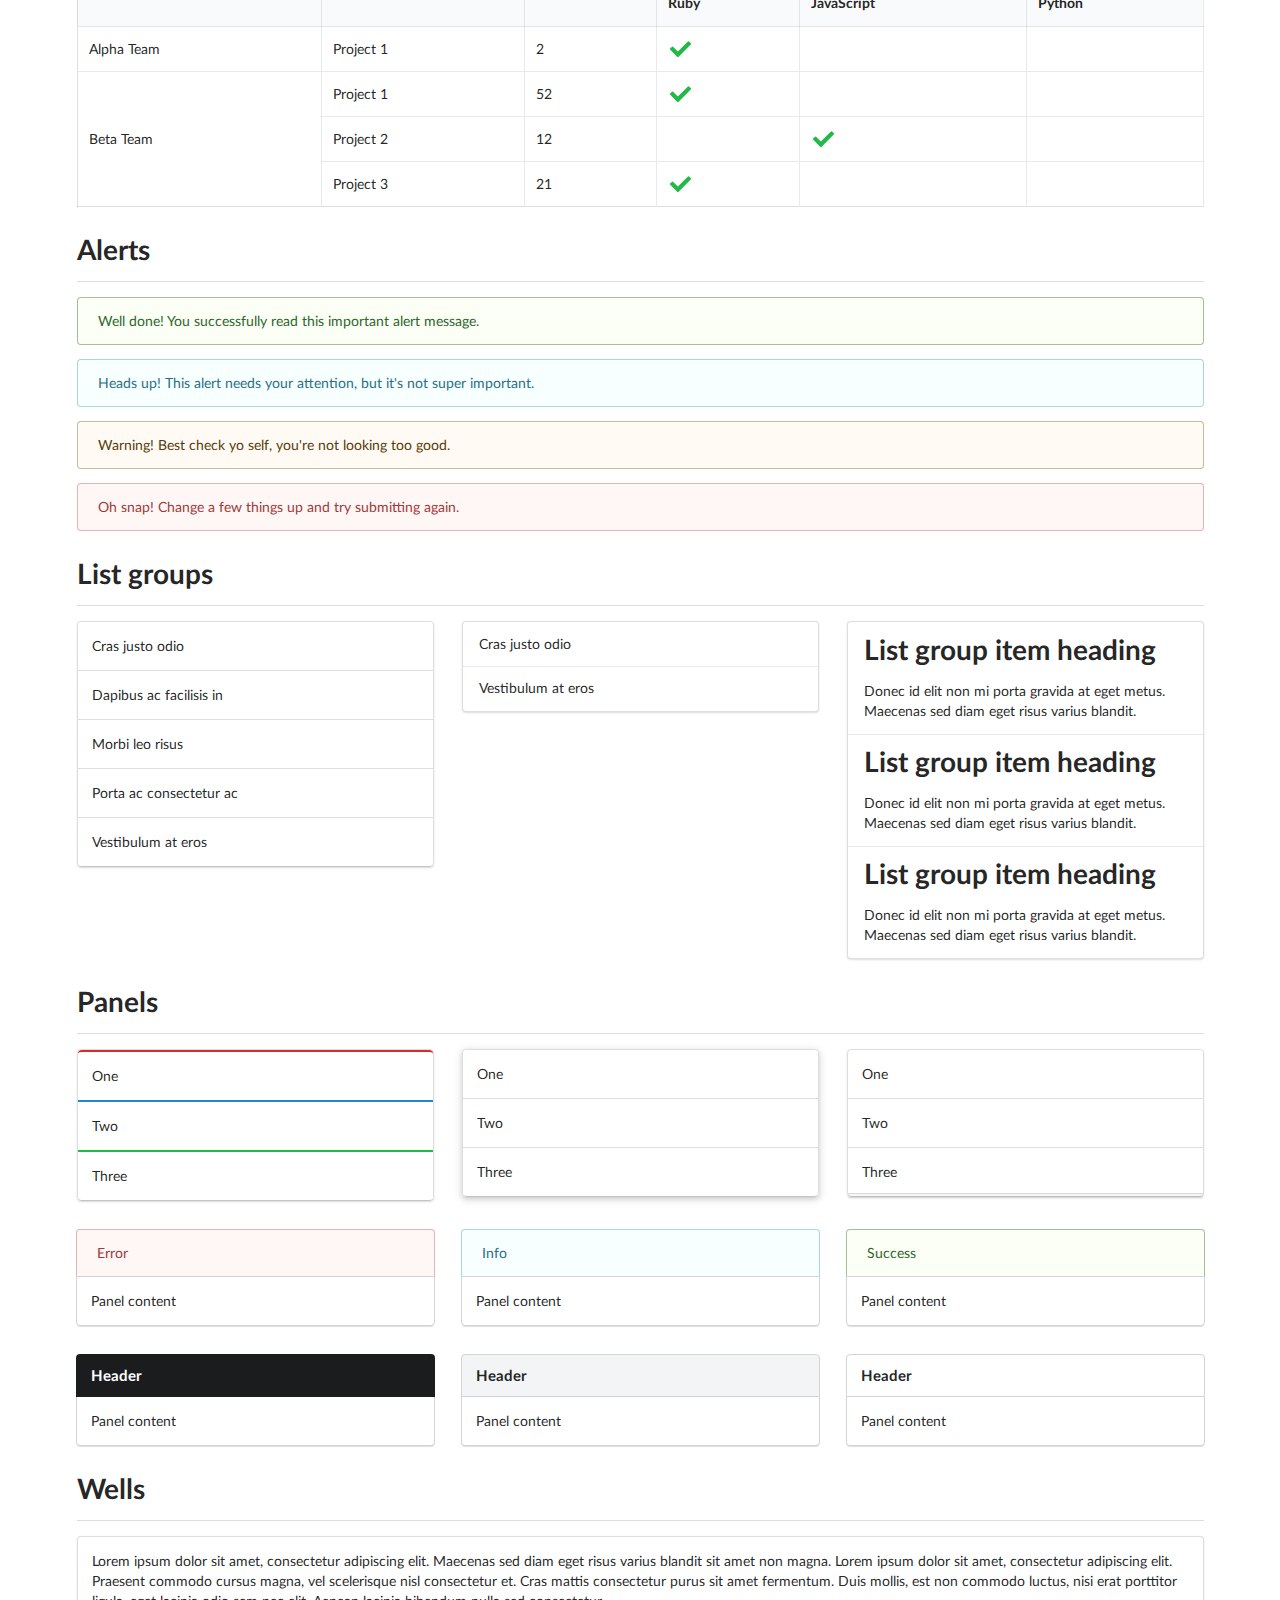
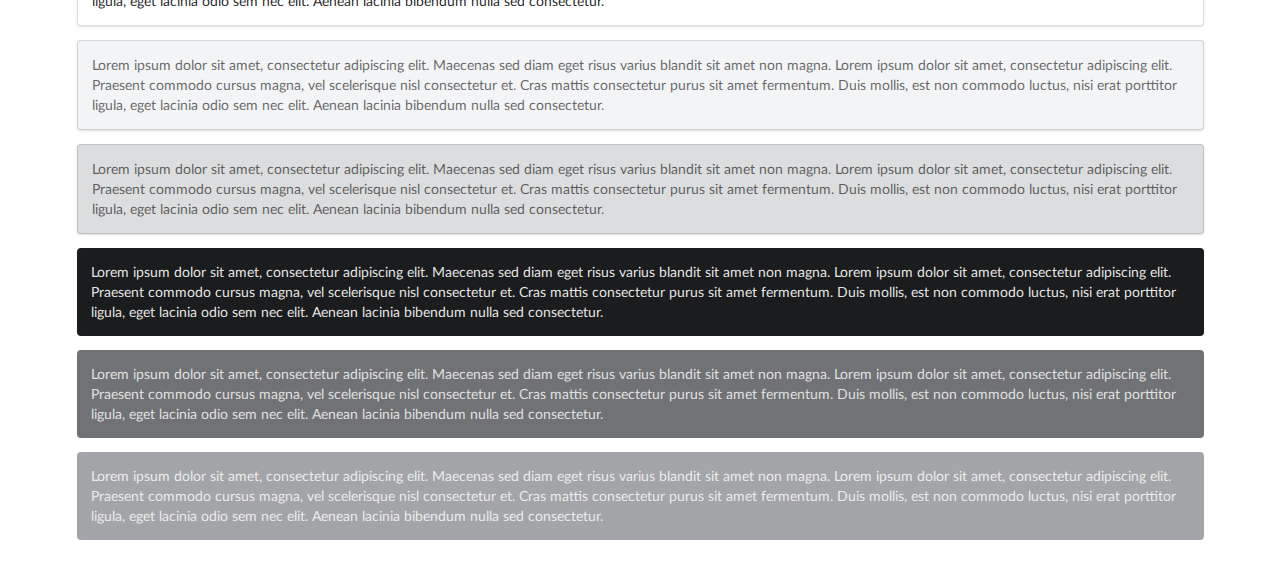
<file: assets/fomantic-ui/examples/bootstrap.html>
<!DOCTYPE html>
<html>
<head>
  <!-- Standard Meta -->
  <meta charset="utf-8" />
  <meta http-equiv="X-UA-Compatible" content="IE=edge,chrome=1" />
  <meta name="viewport" content="width=device-width, initial-scale=1.0, maximum-scale=1.0">

  <!-- Site Properties -->
  <title>Bootstrap - Fomantic</title>
  <link rel="stylesheet" type="text/css" href="../dist/semantic.css">

  <script src="assets/library/jquery.min.js"></script>
  <script src="../dist/semantic.js"></script>

  <script>
  $(document)
    .ready(function() {
      $('.ui.selection.dropdown').dropdown();
      $('.ui.menu .ui.dropdown').dropdown({
        on: 'hover'
      });
    })
  ;
  </script>
</head>
<body>

<div class="ui grid container">
  <div class="row">
    <div class="column">
      <h1 class="ui header">Bootstrap Migration</h1>
    </div>
  </div>
  <div class="row">
    <div class="column">
      <div class="ui message">
        <h1 class="ui header">Hello, world!</h1>
        <p>This is a template for a simple marketing or informational website. It includes a large callout called a jumbotron and three supporting pieces of content. Use it as a starting point to create something more unique.</p>
        <a class="ui blue button">Learn more &raquo;</a>
      </div>
    </div>
  </div>
  <div class="row">
    <div class="column">
      <h1 class="ui header">Buttons</h1>
      <a class="ui button" tabindex="0">
        Default
      </a>
      <a class="ui primary button" tabindex="0">
        Primary
      </a>
      <a class="ui basic button" tabindex="0">
        Basic
      </a>
      <a class="ui positive button" tabindex="0">
        Success
      </a>
      <a class="ui negative button" tabindex="0">
        Error
      </a>
    </div>
  </div>
  <div class="row">
    <div class="column">
      <h1 class="ui header">Thumbnails</h1>
      <div class="ui divider"></div>
      <img class="ui small image" src="assets/images/wireframe/image.png">
    </div>
  </div>
  <div class="row">
    <div class="column">
      <h1 class="ui header">Dropdown</h1>
      <div class="ui divider"></div>
      <div class="ui selection dropdown">
        <input type="hidden" name="selection">
        <i class="dropdown icon"></i>
        <div class="default text">Select</div>
        <div class="menu">
          <div class="item" data-value="male">Male</div>
          <div class="item" data-value="female">Female</div>
        </div>
      </div>
      <div class="ui vertical menu">
        <a class="active item">
          Friends
        </a>
        <a class="item">
          Messages
        </a>
        <div class="ui dropdown item">
          <i class="dropdown icon"></i>
          More
          <div class="menu">
            <a class="item">Edit Profile</a>
            <a class="item">Choose Language</a>
            <a class="item">Account Settings</a>
          </div>
        </div>
      </div>

      <div class="ui dropdown">
        <div class="visible menu">
          <div class="header">Categories</div>
          <div class="item">
            <i class="dropdown icon"></i>
            <span class="text">Clothing</span>
            <div class="menu">
              <div class="header">Men's</div>
              <div class="item">Shirts</div>
              <div class="item">Pants</div>
              <div class="item">Jeans</div>
              <div class="item">Shoes</div>
              <div class="divider"></div>
              <div class="header">Women's</div>
              <div class="item">Dresses</div>
              <div class="item">Shoes</div>
              <div class="item">Bags</div>
            </div>
          </div>
          <div class="item">Home Goods</div>
          <div class="item">Bedroom</div>
          <div class="divider"></div>
          <div class="header">Order</div>
          <div class="item">Status</div>
          <div class="item">Cancellations</div>
        </div>
      </div>
    </div>
  </div>
  <div class="row">
    <div class="column">
      <h1 class="ui header">Badges</h1>
      <div class="ui divider"></div>
      <div class="ui vertical menu">
        <div class="item">
          One <span class="ui label">2</span>
        </div>
        <div class="item">
          Two <span class="ui label">2</span>
        </div>
        <div class="item">
          Three <span class="ui label">2</span>
        </div>
      </div>
    </div>
  </div>

  <div class="row">
    <div class="column">
      <h1 class="ui header">Tables</h1>
      <div class="ui two column grid">
        <div class="column">
          <table class="ui table">
            <thead>
              <tr>
                <th>Name</th>
                <th>Premium Plan</th>
              </tr>
            </thead>
            <tbody>
              <tr>
                <td>John</td>
                <td>No</td>
              </tr>
              <tr>
                <td>Jamie</td>
                <td>Yes</td>
              </tr>
              <tr>
                <td>Jill</td>
                <td>Yes</td>
              </tr>
            </tbody>
          </table>
        </div>
        <div class="column">
          <table class="ui basic table">
            <thead>
              <tr>
                <th>Name</th>
                <th>Premium Plan</th>
              </tr>
            </thead>
            <tbody>
              <tr>
                <td>John</td>
                <td>No</td>
              </tr>
              <tr>
                <td>Jamie</td>
                <td>Yes</td>
              </tr>
              <tr>
                <td>Jill</td>
                <td>Yes</td>
              </tr>
            </tbody>
          </table>
        </div>
        <div class="column">
          <table class="ui definition table">
            <thead>
              <tr>
                <th>Name</th>
                <th>Premium Plan</th>
              </tr>
            </thead>
            <tbody>
              <tr>
                <td>John</td>
                <td>No</td>
              </tr>
              <tr>
                <td>Jamie</td>
                <td>Yes</td>
              </tr>
              <tr>
                <td>Jill</td>
                <td>Yes</td>
              </tr>
            </tbody>
          </table>
        </div>
        <div class="column">
          <table class="ui very basic table">
            <thead>
              <tr>
                <th>Name</th>
                <th>Premium Plan</th>
              </tr>
            </thead>
            <tbody>
              <tr>
                <td>John</td>
                <td>No</td>
              </tr>
              <tr>
                <td>Jamie</td>
                <td>Yes</td>
              </tr>
              <tr>
                <td>Jill</td>
                <td>Yes</td>
              </tr>
            </tbody>
          </table>
        </div>
        <div class="sixteen wide column">
          <table class="ui celled structured table">
            <thead>
              <tr>
                <th rowspan="2">Name</th>
                <th rowspan="2">Type</th>
                <th rowspan="2">Files</th>
                <th colspan="3">Languages</th>
              </tr>
              <tr>
                <th>Ruby</th>
                <th>JavaScript</th>
                <th>Python</th>
              </tr>
            </thead>
            <tbody>
              <tr>
                <td>Alpha Team</td>
                <td>Project 1</td>
                <td>2</td>
                <td>
                  <i class="large green checkmark icon"></i>
                </td>
                <td></td>
                <td></td>
              </tr>
              <tr>
                <td rowspan="3">Beta Team</td>
                <td>Project 1</td>
                <td>52</td>
                <td>
                  <i class="large green checkmark icon"></i>
                </td>
                <td></td>
                <td></td>
              </tr>
              <tr>
                <td>Project 2</td>
                <td>12</td>
                <td></td>
                <td>
                  <i class="large green checkmark icon"></i>
                </td>
                <td></td>
              </tr>
              <tr>
                <td>Project 3</td>
                <td>21</td>
                <td>
                  <i class="large green checkmark icon"></i>
                </td>
                <td></td>
                <td></td>
              </tr>
            </tbody>
          </table>
        </div>
      </div>
    </div>
  </div>
  <div class="row">
    <div class="column">
      <h1 class="ui header">Alerts</h1>
      <div class="ui divider"></div>
      <div class="ui positive message">Well done! You successfully read this important alert message.</div>
      <div class="ui info message">Heads up! This alert needs your attention, but it's not super important.</div>
      <div class="ui warning message">Warning! Best check yo self, you're not looking too good.</div>
      <div class="ui error message">Oh snap! Change a few things up and try submitting again.</div>
    </div>
  </div>
  <div class="row">
    <div class="column">
      <h1 class="ui header">List groups</h1>
      <div class="ui divider"></div>
      <div class="ui three column grid">
        <div class="column">
          <div class="ui segments">
            <div class="ui segment">
              <p>Cras justo odio</p>
            </div>
            <div class="ui segment">
              <p>Dapibus ac facilisis in</p>
            </div>
            <div class="ui segment">
              <p>Morbi leo risus</p>
            </div>
            <div class="ui segment">
              <p>Porta ac consectetur ac</p>
            </div>
            <div class="ui segment">
             <p>Vestibulum at eros</p>
           </div>
         </div>
        </div>
        <div class="column">
          <div class="ui fluid vertical menu">
            <a class="item">
              <p>Cras justo odio</p>
            </a>
            <a class="item">
             <p>Vestibulum at eros</p>
            </a>
          </div>
        </div>
        <div class="column">
          <div class="ui fluid vertical menu">
            <a class="item">
              <h1 class="ui medium header">List group item heading</h1>
              <p>Donec id elit non mi porta gravida at eget metus. Maecenas sed diam eget risus varius blandit.</p>
            </a>
            <a class="item">
              <h1 class="ui medium header">List group item heading</h1>
              <p>Donec id elit non mi porta gravida at eget metus. Maecenas sed diam eget risus varius blandit.</p>
            </a>
            <a class="item">
              <h1 class="ui medium header">List group item heading</h1>
              <p>Donec id elit non mi porta gravida at eget metus. Maecenas sed diam eget risus varius blandit.</p>
            </a>
          </div>
        </div>
      </div>
    </div>
  </div>
  <div class="row">
    <div class="column">
      <h1 class="ui header">Panels</h1>
      <div class="ui divider"></div>
      <div class="ui three column grid">
        <div class="column">
          <div class="ui segments">
            <div class="ui red segment">One</div>
            <div class="ui blue segment">Two</div>
            <div class="ui green segment">Three</div>
          </div>
        </div>
        <div class="column">
          <div class="ui raised segments">
            <div class="ui segment">One</div>
            <div class="ui segment">Two</div>
            <div class="ui segment">Three</div>
          </div>
        </div>
        <div class="column">
          <div class="ui stacked segments">
            <div class="ui segment">One</div>
            <div class="ui segment">Two</div>
            <div class="ui segment">Three</div>
          </div>
        </div>
        <div class="column">
          <div class="ui top attached error message">Error</div>
          <div class="ui bottom attached segment">Panel content</div>
        </div>
        <div class="column">
          <div class="ui top attached info message">Info</div>
          <div class="ui bottom attached segment">Panel content</div>
        </div>
        <div class="column">
          <div class="ui top attached success message">Success</div>
          <div class="ui bottom attached segment">Panel content</div>
        </div>
        <div class="column">
          <h4 class="ui top attached inverted header">Header</h4>
          <div class="ui bottom attached segment">Panel content</div>
        </div>
        <div class="column">
          <h4 class="ui top attached block header">Header</h4>
          <div class="ui bottom attached segment">Panel content</div>
        </div>
        <div class="column">
          <h4 class="ui top attached header">Header</h4>
          <div class="ui bottom attached segment">Panel content</div>
        </div>
      </div>
    </div>
  </div>
  <div class="row">
    <div class="column">
      <h1 class="ui header">Wells</h1>
      <div class="ui divider"></div>
      <div class="ui segment">
        <p>Lorem ipsum dolor sit amet, consectetur adipiscing elit. Maecenas sed diam eget risus varius blandit sit amet non magna. Lorem ipsum dolor sit amet, consectetur adipiscing elit. Praesent commodo cursus magna, vel scelerisque nisl consectetur et. Cras mattis consectetur purus sit amet fermentum. Duis mollis, est non commodo luctus, nisi erat porttitor ligula, eget lacinia odio sem nec elit. Aenean lacinia bibendum nulla sed consectetur.</p>
      </div>
      <div class="ui secondary segment">
        <p>Lorem ipsum dolor sit amet, consectetur adipiscing elit. Maecenas sed diam eget risus varius blandit sit amet non magna. Lorem ipsum dolor sit amet, consectetur adipiscing elit. Praesent commodo cursus magna, vel scelerisque nisl consectetur et. Cras mattis consectetur purus sit amet fermentum. Duis mollis, est non commodo luctus, nisi erat porttitor ligula, eget lacinia odio sem nec elit. Aenean lacinia bibendum nulla sed consectetur.</p>
      </div>
      <div class="ui tertiary segment">
        <p>Lorem ipsum dolor sit amet, consectetur adipiscing elit. Maecenas sed diam eget risus varius blandit sit amet non magna. Lorem ipsum dolor sit amet, consectetur adipiscing elit. Praesent commodo cursus magna, vel scelerisque nisl consectetur et. Cras mattis consectetur purus sit amet fermentum. Duis mollis, est non commodo luctus, nisi erat porttitor ligula, eget lacinia odio sem nec elit. Aenean lacinia bibendum nulla sed consectetur.</p>
      </div>
      <div class="ui inverted segment">
        <p>Lorem ipsum dolor sit amet, consectetur adipiscing elit. Maecenas sed diam eget risus varius blandit sit amet non magna. Lorem ipsum dolor sit amet, consectetur adipiscing elit. Praesent commodo cursus magna, vel scelerisque nisl consectetur et. Cras mattis consectetur purus sit amet fermentum. Duis mollis, est non commodo luctus, nisi erat porttitor ligula, eget lacinia odio sem nec elit. Aenean lacinia bibendum nulla sed consectetur.</p>
      </div>
      <div class="ui secondary inverted segment">
        <p>Lorem ipsum dolor sit amet, consectetur adipiscing elit. Maecenas sed diam eget risus varius blandit sit amet non magna. Lorem ipsum dolor sit amet, consectetur adipiscing elit. Praesent commodo cursus magna, vel scelerisque nisl consectetur et. Cras mattis consectetur purus sit amet fermentum. Duis mollis, est non commodo luctus, nisi erat porttitor ligula, eget lacinia odio sem nec elit. Aenean lacinia bibendum nulla sed consectetur.</p>
      </div>
      <div class="ui tertiary inverted segment">
        <p>Lorem ipsum dolor sit amet, consectetur adipiscing elit. Maecenas sed diam eget risus varius blandit sit amet non magna. Lorem ipsum dolor sit amet, consectetur adipiscing elit. Praesent commodo cursus magna, vel scelerisque nisl consectetur et. Cras mattis consectetur purus sit amet fermentum. Duis mollis, est non commodo luctus, nisi erat porttitor ligula, eget lacinia odio sem nec elit. Aenean lacinia bibendum nulla sed consectetur.</p>
      </div>
    </div>
  </div>
</div>

</body>

</html>
</file>
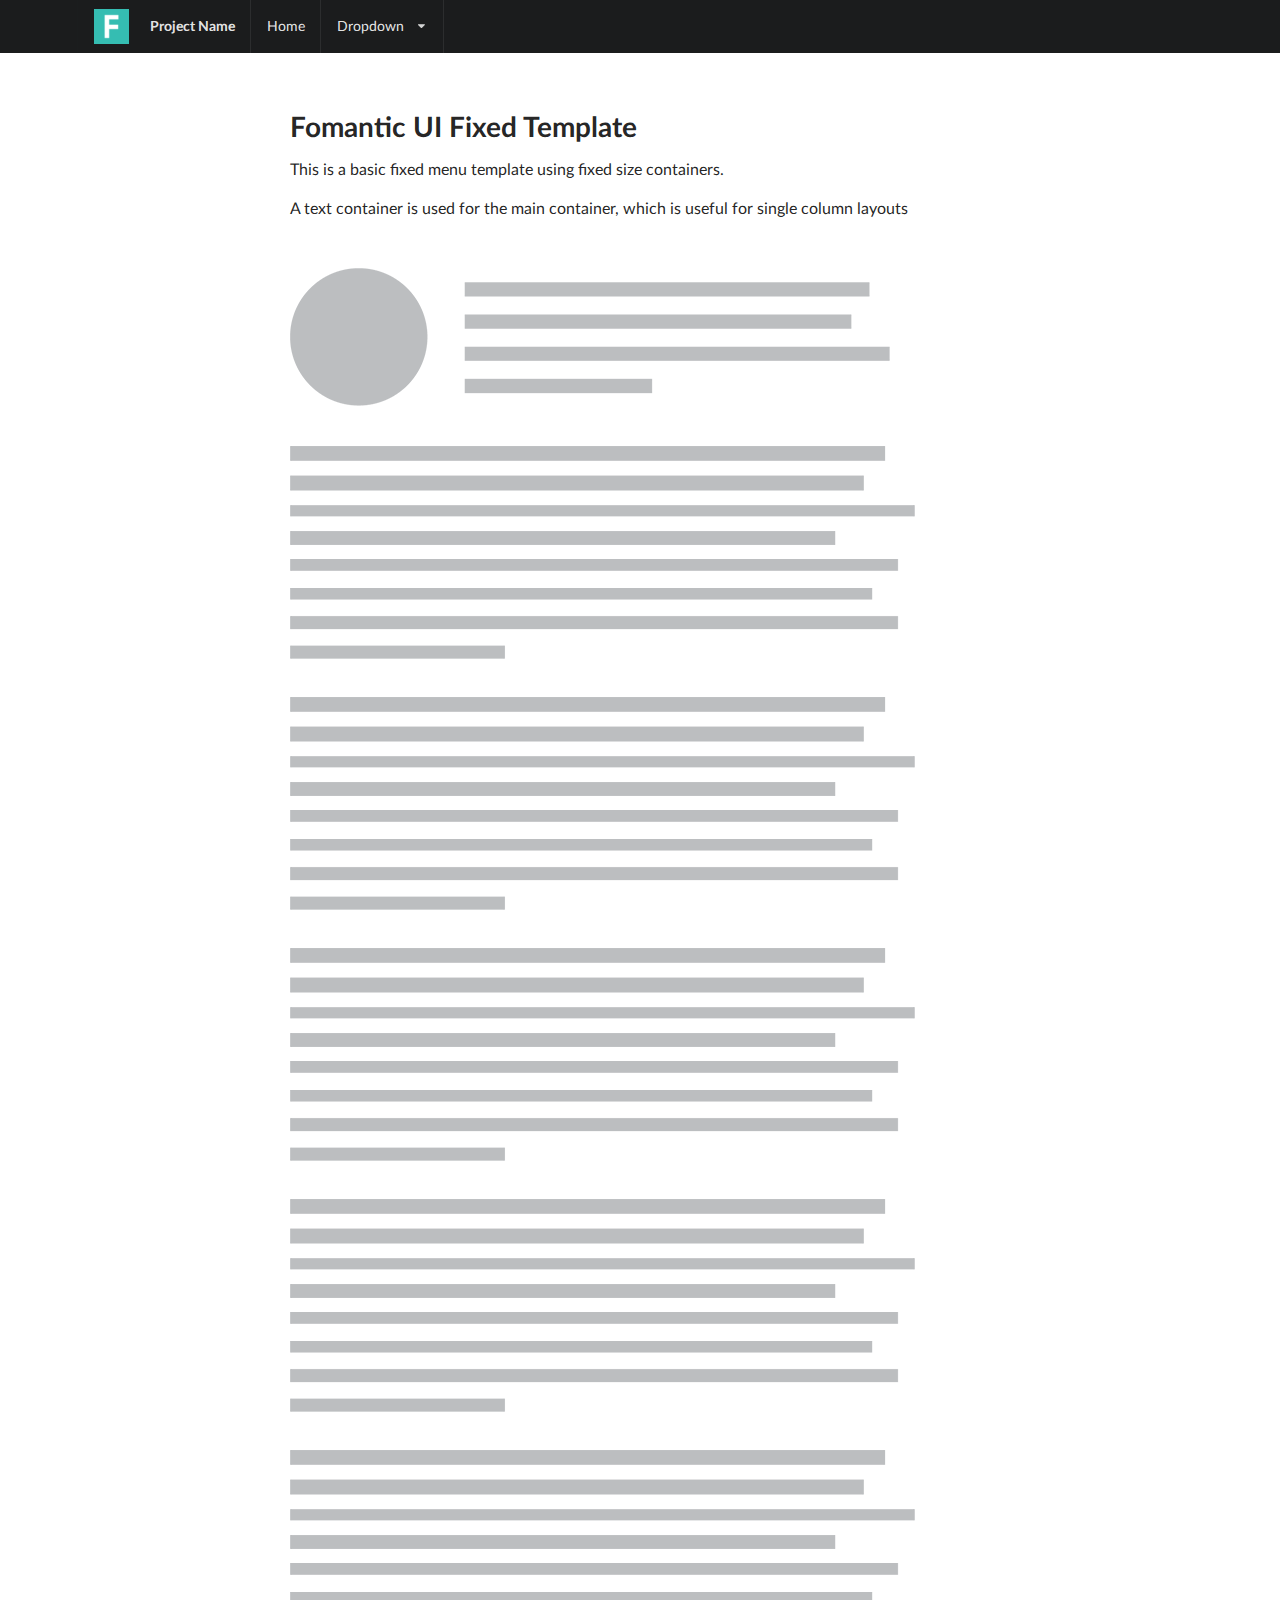
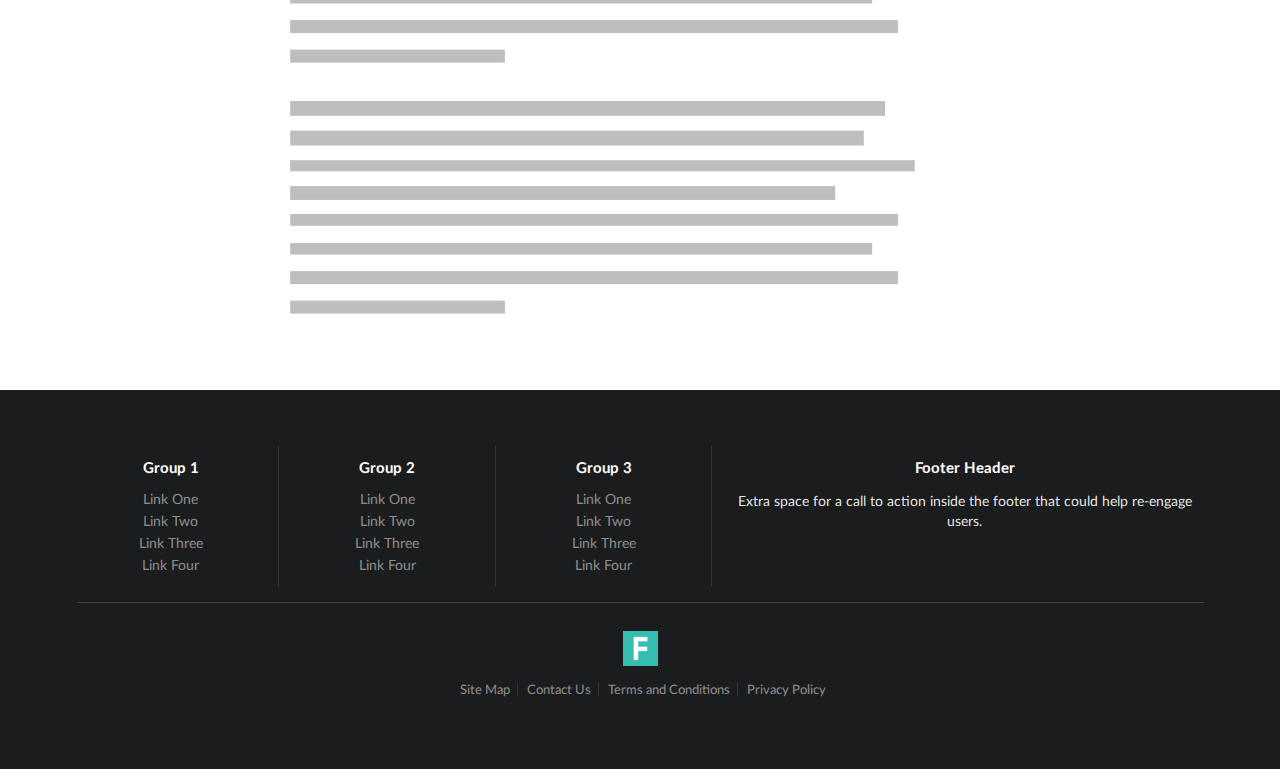
<file: assets/fomantic-ui/examples/fixed.html>
<!DOCTYPE html>
<html>
<head>
  <!-- Standard Meta -->
  <meta charset="utf-8" />
  <meta http-equiv="X-UA-Compatible" content="IE=edge,chrome=1" />
  <meta name="viewport" content="width=device-width, initial-scale=1.0, maximum-scale=1.0">

  <!-- Site Properties -->
  <title>Fixed Menu Example - Fomantic</title>

  <link rel="stylesheet" type="text/css" href="../dist/components/reset.css">
  <link rel="stylesheet" type="text/css" href="../dist/components/site.css">

  <link rel="stylesheet" type="text/css" href="../dist/components/container.css">
  <link rel="stylesheet" type="text/css" href="../dist/components/grid.css">
  <link rel="stylesheet" type="text/css" href="../dist/components/header.css">
  <link rel="stylesheet" type="text/css" href="../dist/components/image.css">
  <link rel="stylesheet" type="text/css" href="../dist/components/menu.css">

  <link rel="stylesheet" type="text/css" href="../dist/components/divider.css">
  <link rel="stylesheet" type="text/css" href="../dist/components/list.css">
  <link rel="stylesheet" type="text/css" href="../dist/components/segment.css">
  <link rel="stylesheet" type="text/css" href="../dist/components/dropdown.css">
  <link rel="stylesheet" type="text/css" href="../dist/components/icon.css">

  <style type="text/css">
  body {
    background-color: #fff;
  }
  .ui.menu .item img.logo {
    margin-right: 1.5em;
  }
  .main.container {
    margin-top: 7em;
  }
  .wireframe {
    margin-top: 2em;
  }
  .ui.footer.segment {
    margin: 5em 0em 0em;
    padding: 5em 0em;
  }
  </style>

</head>
<body>

  <div class="ui fixed inverted menu">
    <div class="ui container">
      <a href="#" class="header item">
        <img class="logo" src="assets/images/logo.png">
        Project Name
      </a>
      <a href="#" class="item">Home</a>
      <div class="ui simple dropdown item">
        Dropdown <i class="dropdown icon"></i>
        <div class="menu">
          <a class="item" href="#">Link Item</a>
          <a class="item" href="#">Link Item</a>
          <div class="divider"></div>
          <div class="header">Header Item</div>
          <div class="item">
            <i class="dropdown icon"></i>
            Sub Menu
            <div class="menu">
              <a class="item" href="#">Link Item</a>
              <a class="item" href="#">Link Item</a>
            </div>
          </div>
          <a class="item" href="#">Link Item</a>
        </div>
      </div>
    </div>
  </div>

  <div class="ui main text container">
    <h1 class="ui header">Fomantic UI Fixed Template</h1>
    <p>This is a basic fixed menu template using fixed size containers.</p>
    <p>A text container is used for the main container, which is useful for single column layouts</p>
    <img class="wireframe" src="assets/images/wireframe/media-paragraph.png">
    <img class="wireframe" src="assets/images/wireframe/paragraph.png">
    <img class="wireframe" src="assets/images/wireframe/paragraph.png">
    <img class="wireframe" src="assets/images/wireframe/paragraph.png">
    <img class="wireframe" src="assets/images/wireframe/paragraph.png">
    <img class="wireframe" src="assets/images/wireframe/paragraph.png">
    <img class="wireframe" src="assets/images/wireframe/paragraph.png">
  </div>

  <div class="ui inverted vertical footer segment">
    <div class="ui center aligned container">
      <div class="ui stackable inverted divided grid">
        <div class="three wide column">
          <h4 class="ui inverted header">Group 1</h4>
          <div class="ui inverted link list">
            <a href="#" class="item">Link One</a>
            <a href="#" class="item">Link Two</a>
            <a href="#" class="item">Link Three</a>
            <a href="#" class="item">Link Four</a>
          </div>
        </div>
        <div class="three wide column">
          <h4 class="ui inverted header">Group 2</h4>
          <div class="ui inverted link list">
            <a href="#" class="item">Link One</a>
            <a href="#" class="item">Link Two</a>
            <a href="#" class="item">Link Three</a>
            <a href="#" class="item">Link Four</a>
          </div>
        </div>
        <div class="three wide column">
          <h4 class="ui inverted header">Group 3</h4>
          <div class="ui inverted link list">
            <a href="#" class="item">Link One</a>
            <a href="#" class="item">Link Two</a>
            <a href="#" class="item">Link Three</a>
            <a href="#" class="item">Link Four</a>
          </div>
        </div>
        <div class="seven wide column">
          <h4 class="ui inverted header">Footer Header</h4>
          <p>Extra space for a call to action inside the footer that could help re-engage users.</p>
        </div>
      </div>
      <div class="ui inverted section divider"></div>
      <img src="assets/images/logo.png" class="ui centered mini image">
      <div class="ui horizontal inverted small divided link list">
        <a class="item" href="#">Site Map</a>
        <a class="item" href="#">Contact Us</a>
        <a class="item" href="#">Terms and Conditions</a>
        <a class="item" href="#">Privacy Policy</a>
      </div>
    </div>
  </div>
</body>

</html>
</file>
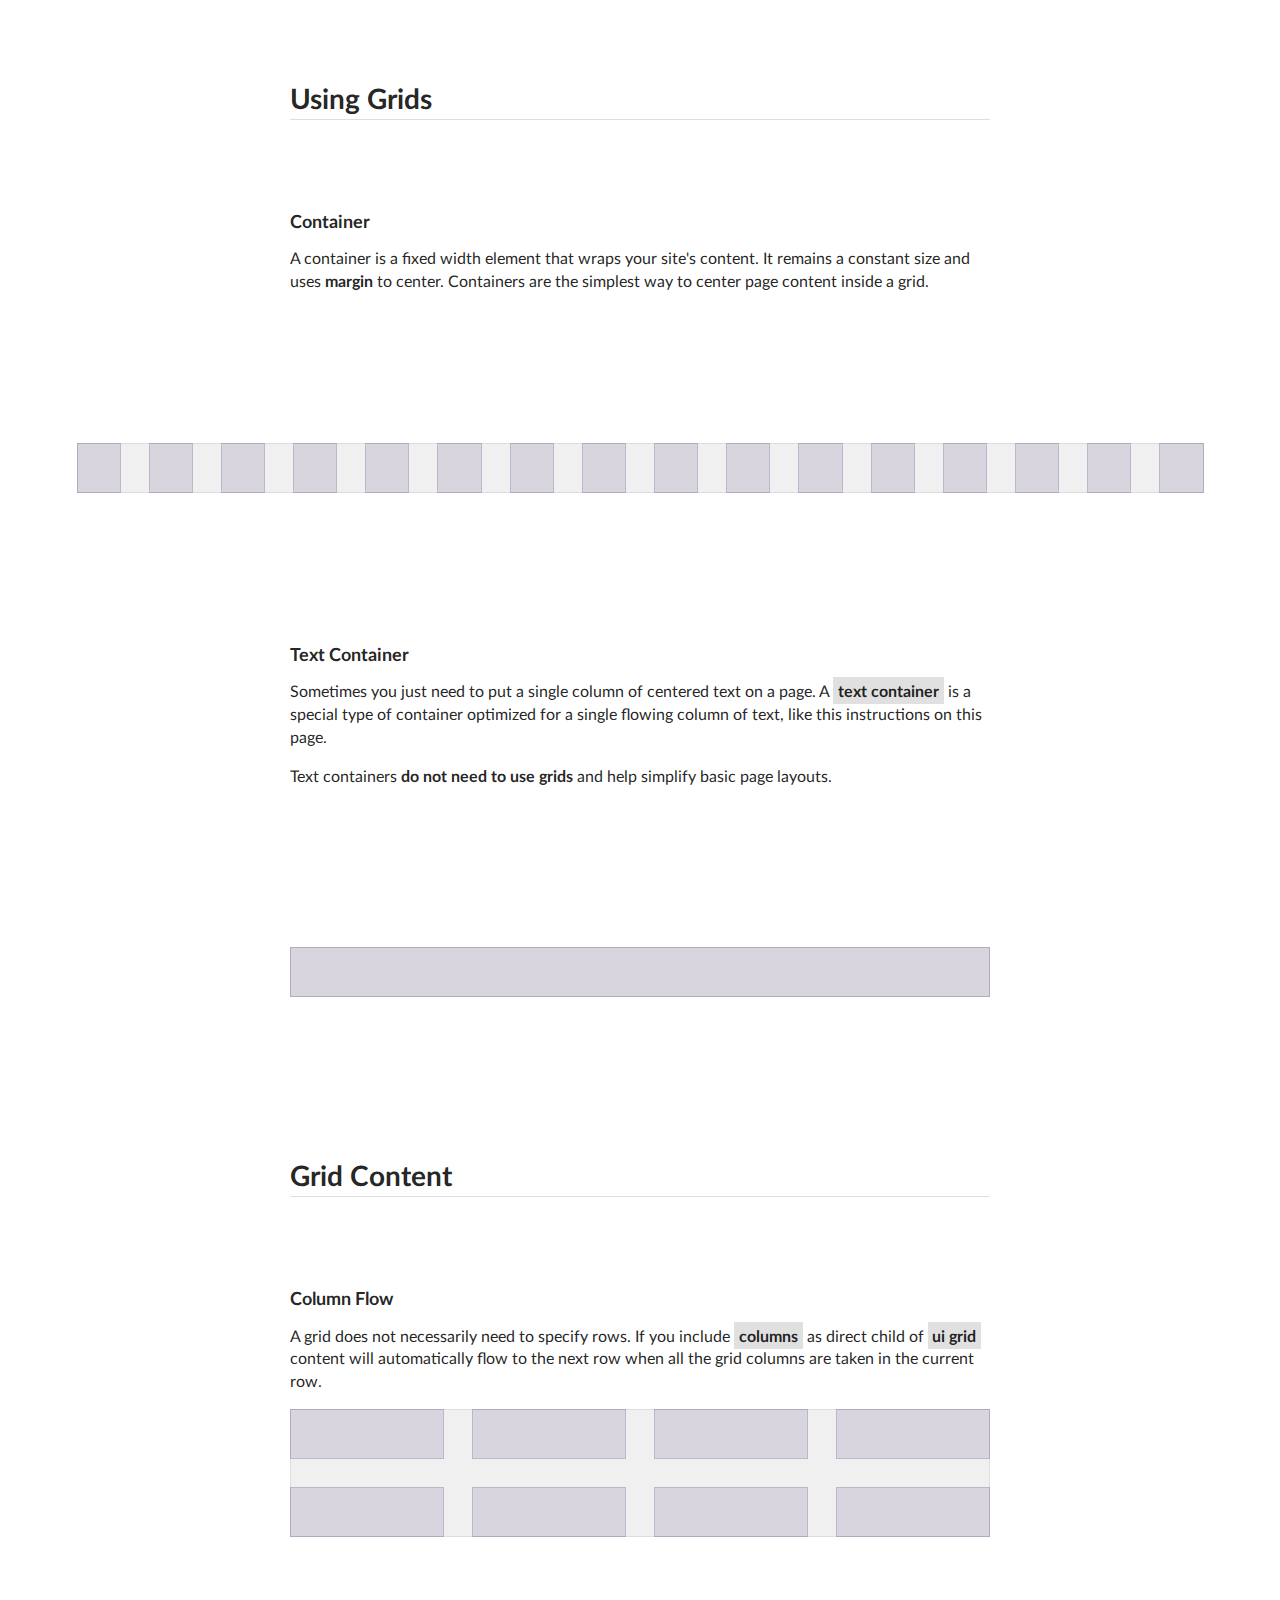
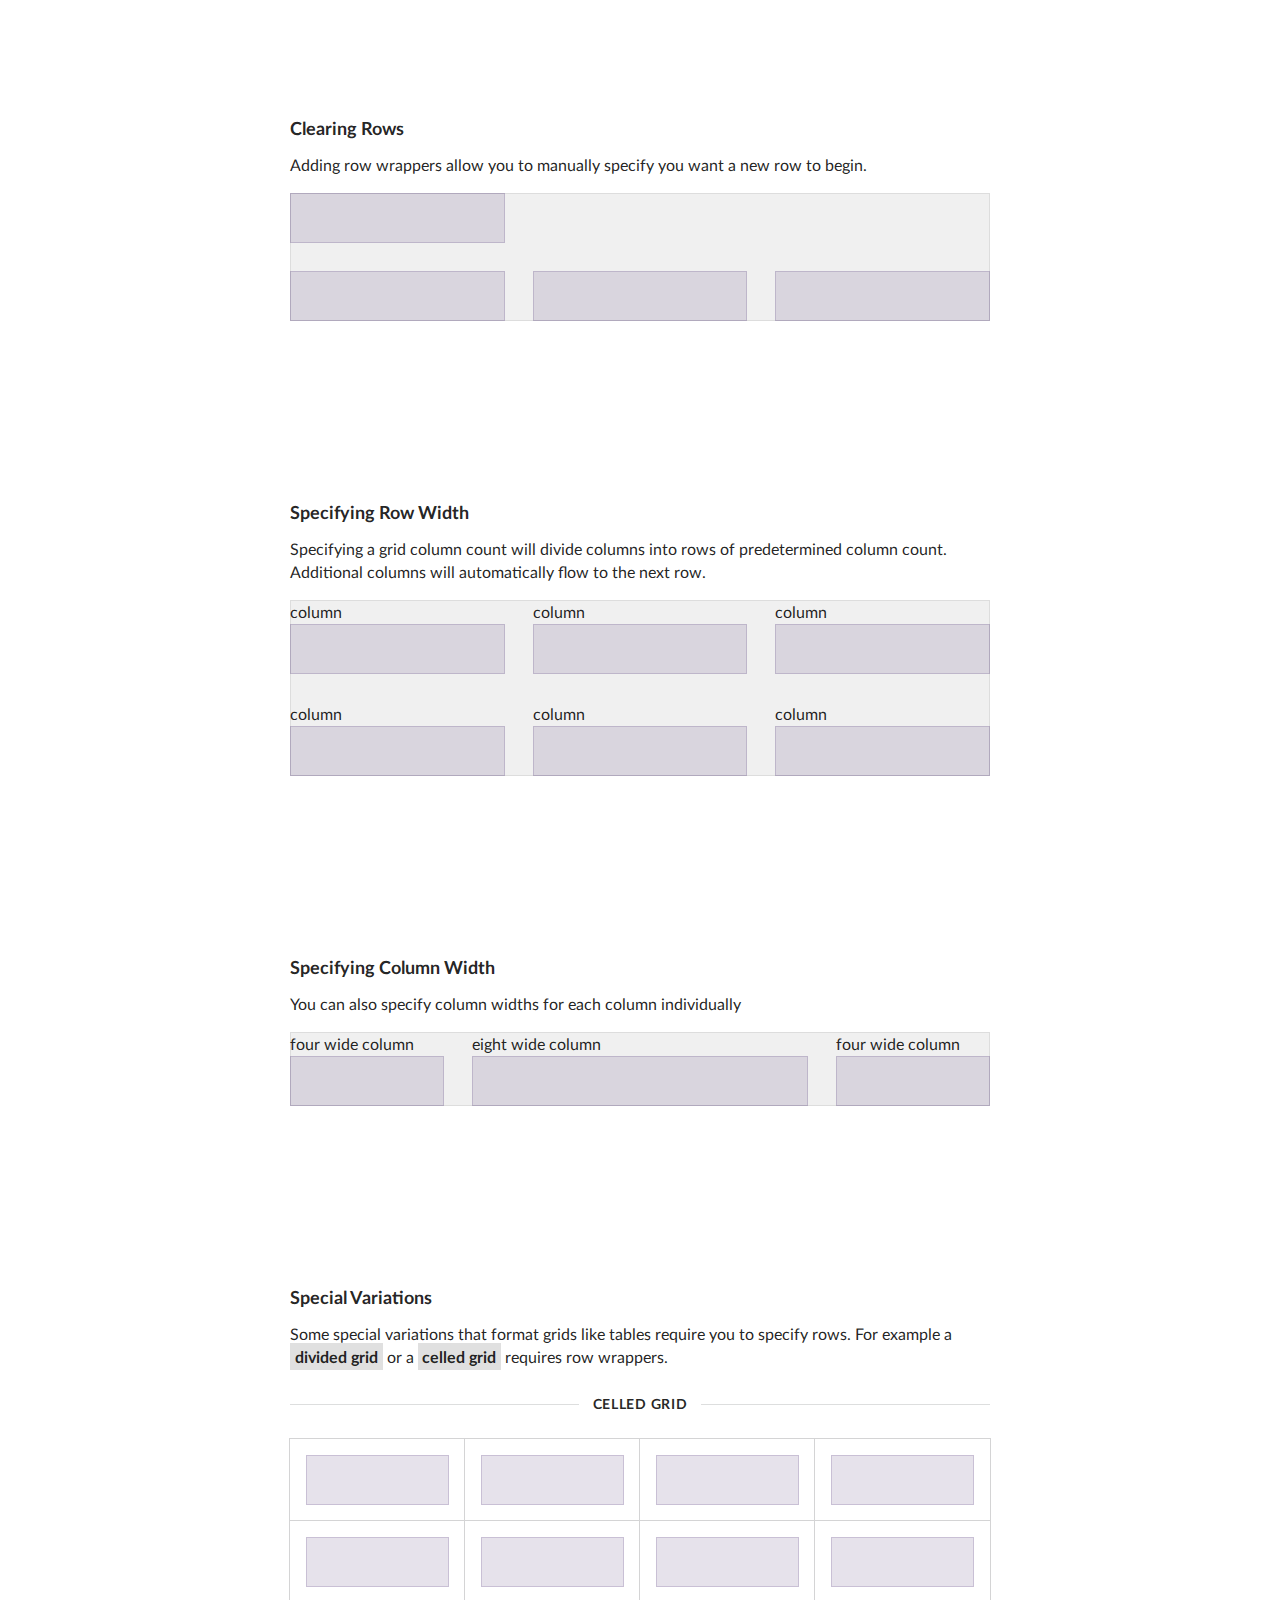
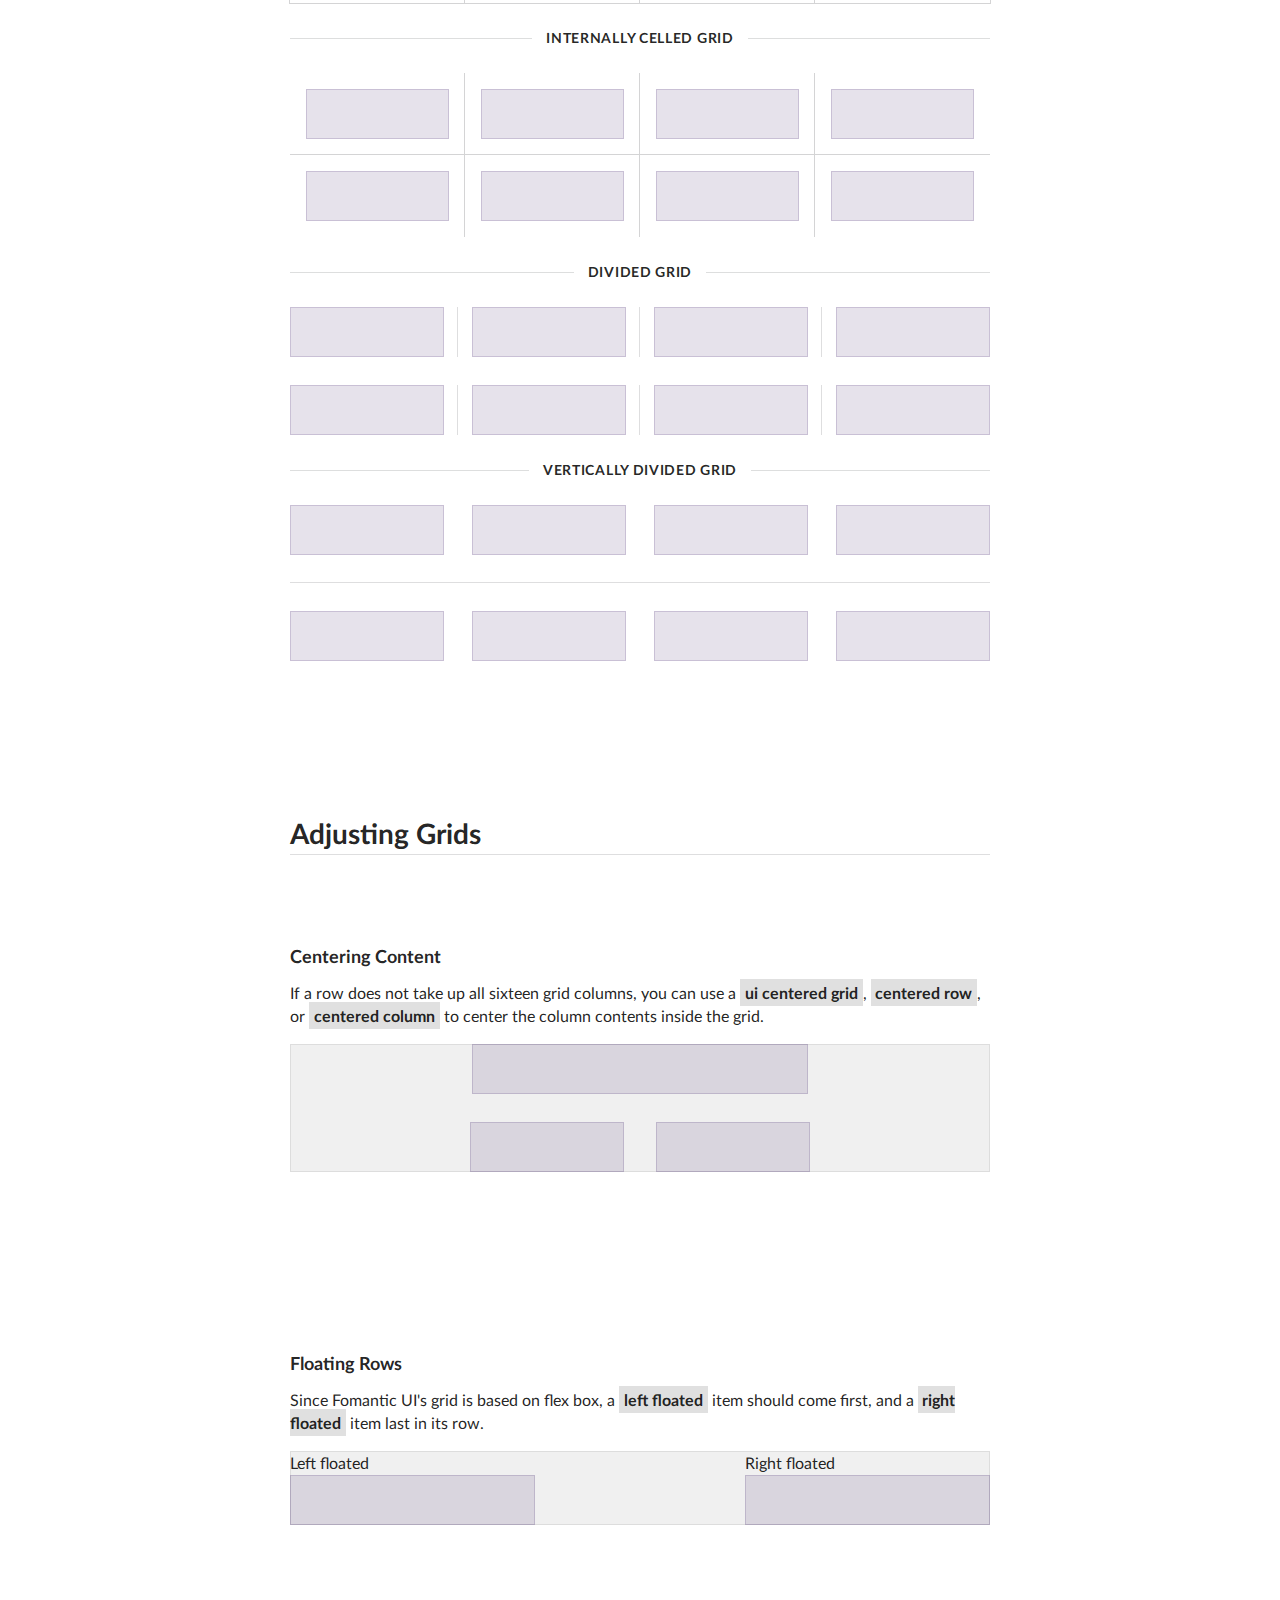
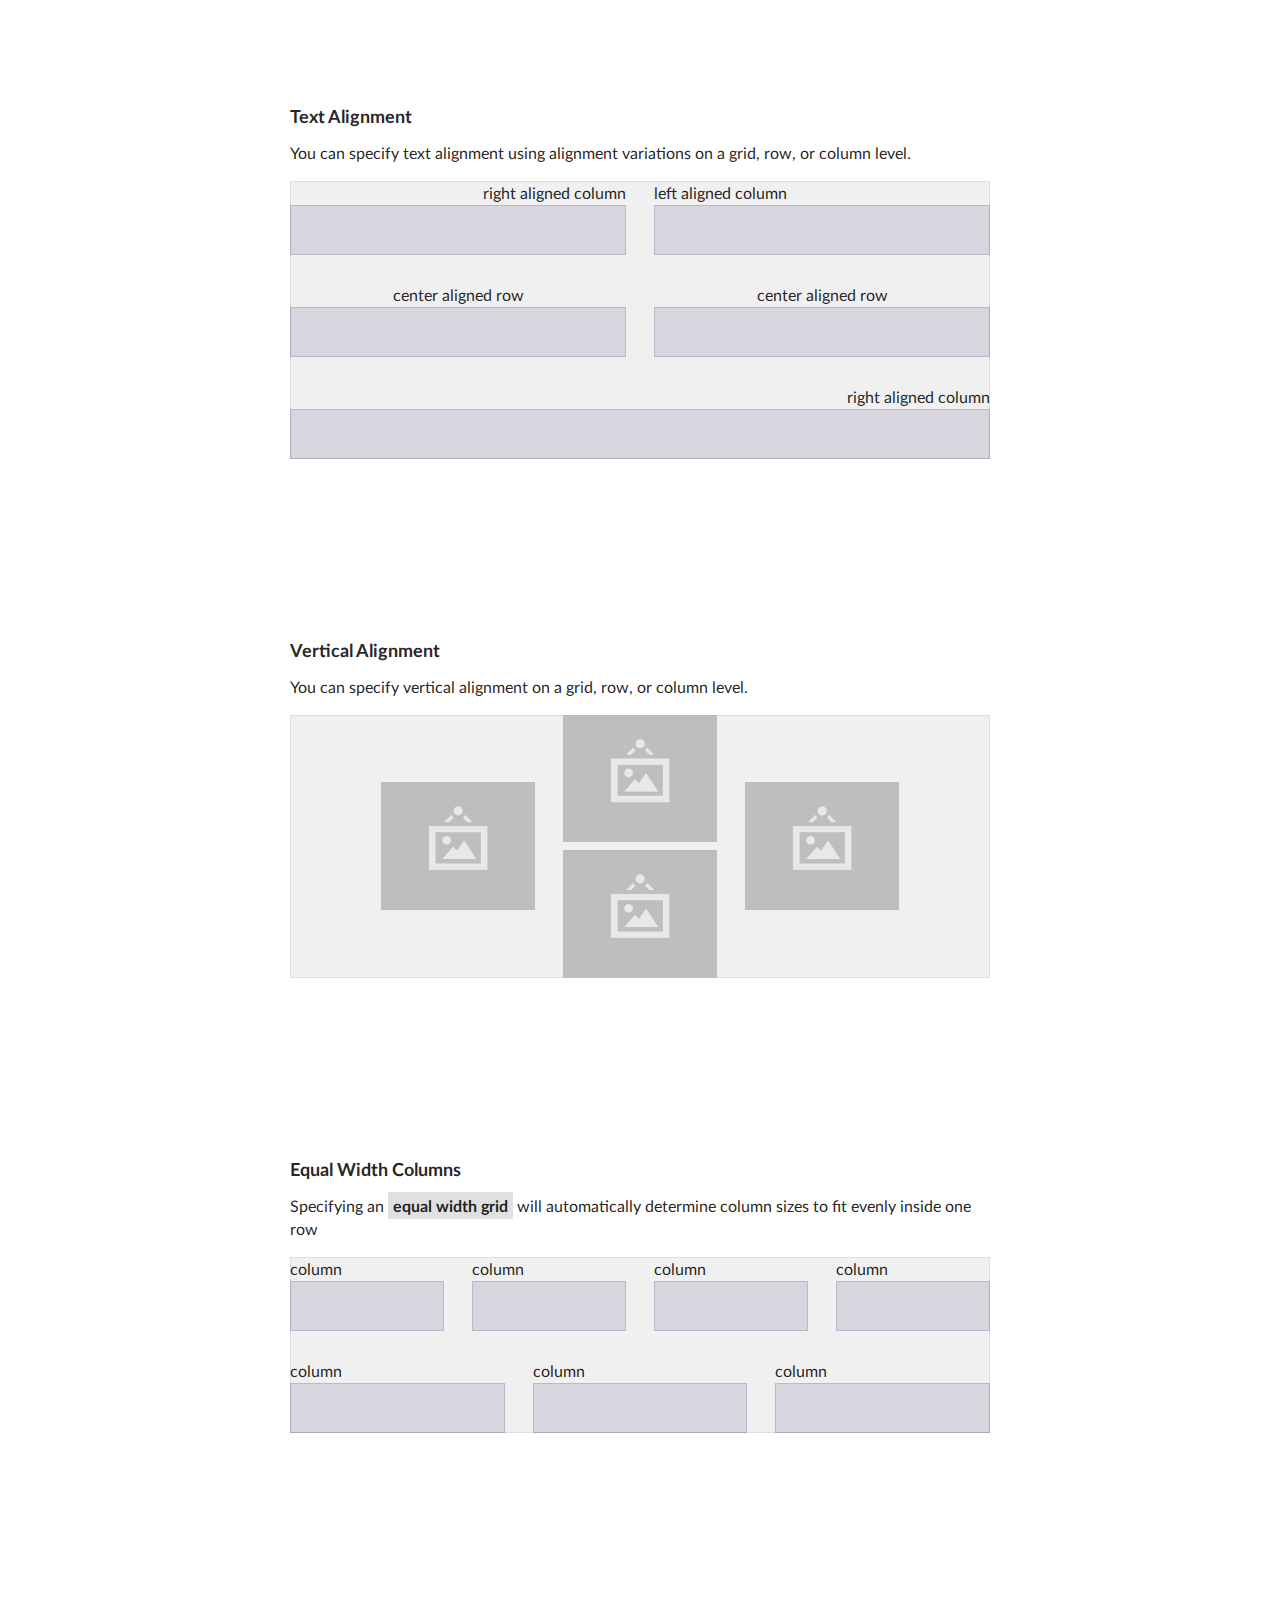
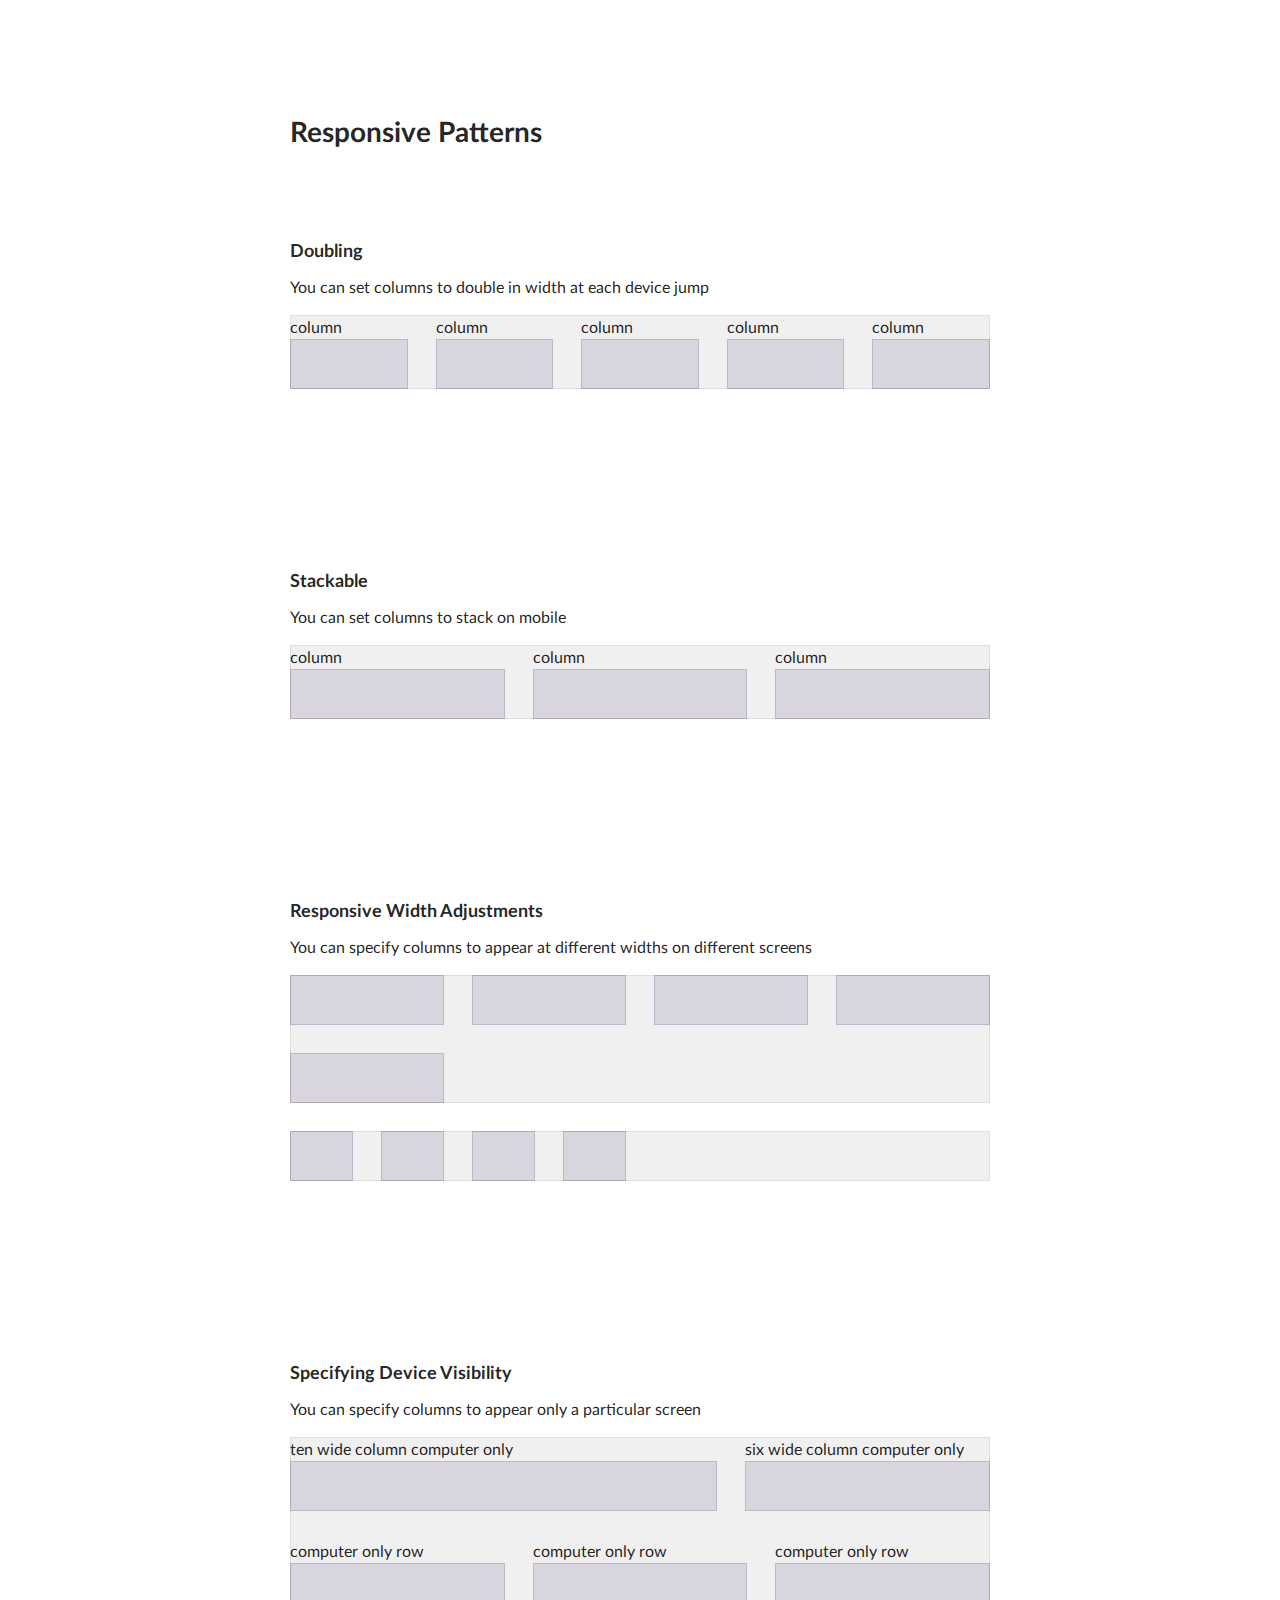
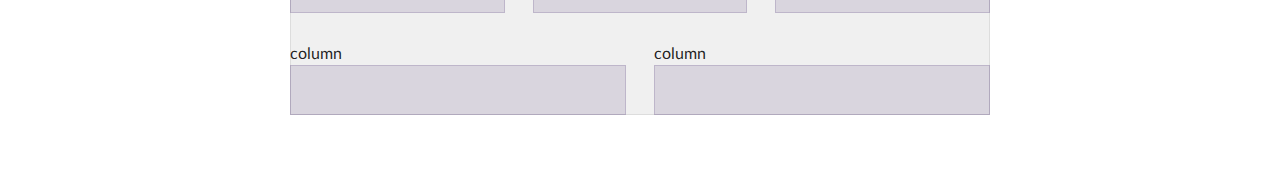
<file: assets/fomantic-ui/examples/grid.html>
<!DOCTYPE html>
<html>
<head>
  <!-- Standard Meta -->
  <meta charset="utf-8" />
  <meta http-equiv="X-UA-Compatible" content="IE=edge,chrome=1" />
  <meta name="viewport" content="width=device-width, initial-scale=1.0, maximum-scale=1.0">

  <!-- Site Properties -->
  <title>Grid Example - Fomantic</title>

  <link rel="stylesheet" type="text/css" href="../dist/components/reset.css">
  <link rel="stylesheet" type="text/css" href="../dist/components/site.css">

  <link rel="stylesheet" type="text/css" href="../dist/components/container.css">
  <link rel="stylesheet" type="text/css" href="../dist/components/divider.css">
  <link rel="stylesheet" type="text/css" href="../dist/components/grid.css">
  <link rel="stylesheet" type="text/css" href="../dist/components/header.css">
</head>
<body>

  <div class="ui text container">
      <h1 class="ui dividing header">Using Grids</h1>

      <h3 class="first">Container</h3>
      <p>A container is a fixed width element that wraps your site's content. It remains a constant size and uses <b>margin</b> to center. Containers are the simplest way to center page content inside a grid.</code>
      </p>
  </div>

  <div class="ui container">
    <div class="ui grid">
      <div class="column"></div>
      <div class="column"></div>
      <div class="column"></div>
      <div class="column"></div>
      <div class="column"></div>
      <div class="column"></div>
      <div class="column"></div>
      <div class="column"></div>
      <div class="column"></div>
      <div class="column"></div>
      <div class="column"></div>
      <div class="column"></div>
      <div class="column"></div>
      <div class="column"></div>
      <div class="column"></div>
      <div class="column"></div>
    </div>
  </div>

  <div class="ui text container">
    <h3 class="first">Text Container</h3>
    <p>Sometimes you just need to put a single column of centered text on a page. A <code>text container</code> is a special type of container optimized for a single flowing column of text, like this instructions on this page.
    </p>
    <p>Text containers <b>do not need to use grids</b> and help simplify basic page layouts.</p>
  </div>

  <div class="ui text container">
    <div class="ui one column grid">
      <div class="column"></div>
    </div>
  </div>


  <div class="ui text container">

      <h1 class="ui dividing header">Grid Content</h1>

      <h3 class="first">Column Flow</h3>
      <p>A grid does not necessarily need to specify rows. If you include <code>columns</code> as direct child of <code>ui grid</code> content will automatically flow to the next row when all the grid columns are taken in the current row</b>.</p>

      <div class="ui grid">
        <div class="four wide column"></div>
        <div class="four wide column"></div>
        <div class="four wide column"></div>
        <div class="four wide column"></div>
        <div class="four wide column"></div>
        <div class="four wide column"></div>
        <div class="four wide column"></div>
        <div class="four wide column"></div>
      </div>

      <h3>Clearing Rows</h3>
      <p>Adding row wrappers allow you to manually specify you want a new row to begin.</p>

      <div class="ui three column grid">
        <div class="column"></div>
        <div class="row">
          <div class="column"></div>
          <div class="column"></div>
          <div class="column"></div>
        </div>
      </div>

      <h3>Specifying Row Width</h3>
      <p>Specifying a grid column count will divide columns into rows of predetermined column count. Additional columns will automatically flow to the next row.</p>
      <div class="ui three column grid">
        <div class="column">column</div>
        <div class="column">column</div>
        <div class="column">column</div>
        <div class="column">column</div>
        <div class="column">column</div>
        <div class="column">column</div>
      </div>

      <h3>Specifying Column Width</h3>
      <p>You can also specify column widths for each column individually</p>
      <div class="ui three column grid">
        <div class="four wide column">four wide column</div>
        <div class="eight wide column">eight wide column</div>
        <div class="four wide column">four wide column</div>
      </div>

      <h3>Special Variations</h3>
      <p>Some special variations that format grids like tables require you to specify rows. For example a <code>divided grid</code> or a <code>celled grid</code> requires row wrappers.</p>

      <div class="ui horizontal section divider">Celled Grid</div>
      <div class="ui celled grid">
        <div class="row">
          <div class="four wide column"></div>
          <div class="four wide column"></div>
          <div class="four wide column"></div>
          <div class="four wide column"></div>
        </div>
        <div class="row">
          <div class="four wide column"></div>
          <div class="four wide column"></div>
          <div class="four wide column"></div>
          <div class="four wide column"></div>
        </div>
      </div>

      <div class="ui horizontal section divider">Internally Celled Grid</div>

      <div class="ui internally celled grid">
        <div class="row">
          <div class="four wide column"></div>
          <div class="four wide column"></div>
          <div class="four wide column"></div>
          <div class="four wide column"></div>
        </div>
        <div class="row">
          <div class="four wide column"></div>
          <div class="four wide column"></div>
          <div class="four wide column"></div>
          <div class="four wide column"></div>
        </div>
      </div>


      <div class="ui horizontal section divider">Divided Grid</div>

      <div class="ui divided grid">
        <div class="row">
          <div class="four wide column"></div>
          <div class="four wide column"></div>
          <div class="four wide column"></div>
          <div class="four wide column"></div>
        </div>
        <div class="row">
          <div class="four wide column"></div>
          <div class="four wide column"></div>
          <div class="four wide column"></div>
          <div class="four wide column"></div>
        </div>
      </div>

      <div class="ui horizontal section divider">Vertically Divided Grid</div>

      <div class="ui vertically divided grid">
        <div class="row">
          <div class="four wide column"></div>
          <div class="four wide column"></div>
          <div class="four wide column"></div>
          <div class="four wide column"></div>
        </div>
        <div class="row">
          <div class="four wide column"></div>
          <div class="four wide column"></div>
          <div class="four wide column"></div>
          <div class="four wide column"></div>
        </div>
      </div>

      <h1 class="ui dividing header">Adjusting Grids</h1>


      <h3 class="first">Centering Content</h3>
      <p>If a row does not take up all sixteen grid columns, you can use a <code>ui centered grid</code>, <code>centered row</code>, or <code>centered column</code> to center the column contents inside the grid.
      </p>
      <div class="ui two column centered grid">
        <div class="column"></div>
        <div class="four column centered row">
          <div class="column"></div>
          <div class="column"></div>
        </div>
      </div>

      <h3>Floating Rows</h3>
      <p>Since Fomantic UI's grid is based on flex box, a <code>left floated</code> item should come first, and a <code>right floated</code> item last in its row.</p>

      <div class="ui grid">
        <div class="left floated six wide column">
          <div class="ui segment">
            Left floated
          </div>
        </div>
        <div class="right floated six wide column">
          <div class="ui segment">
            Right floated
          </div>
        </div>
      </div>


      <h3>Text Alignment</h3>
      <p>You can specify text alignment using alignment variations on a grid, row, or column level.</p>

      <div class="ui grid">
        <div class="right aligned eight wide column">
          right aligned column
        </div>
        <div class="left aligned eight wide column">
          left aligned column
        </div>
        <div class="center aligned two column row">
          <div class="column">
            center aligned row
          </div>
          <div class="column">
            center aligned row
          </div>
        </div>
        <div class="sixteen wide right aligned column">
          right aligned column
        </div>
      </div>

      <h3>Vertical Alignment</h3>
      <p>You can specify vertical alignment on a grid, row, or column level.</p>
      <div class="ui middle aligned four column centered grid">
        <div class="row">
          <div class="column">
            <img class="ui wireframe image" src="assets/images/wireframe/image.png">
          </div>
          <div class="column">
            <img class="ui wireframe image" src="assets/images/wireframe/image.png">
            <img class="ui wireframe image" src="assets/images/wireframe/image.png">
          </div>
          <div class="column">
            <img class="ui wireframe image" src="assets/images/wireframe/image.png">
          </div>
        </div>
      </div>

      <h3>Equal Width Columns</h3>
      <p>Specifying an <code>equal width grid</code> will automatically determine column sizes to fit evenly inside one row</p>
      <div class="ui equal width grid">
        <div class="row">
          <div class="column">column</div>
          <div class="column">column</div>
          <div class="column">column</div>
          <div class="column">column</div>
        </div>
        <div class="row">
          <div class="column">column</div>
          <div class="column">column</div>
          <div class="column">column</div>
        </div>
      </div>


      <h1>Responsive Patterns</h1>

      <h3 class="first">Doubling</h3>
      <p>You can set columns to double in width at each device jump</p>
      <div class="ui five column doubling grid">
        <div class="column">column</div>
        <div class="column">column</div>
        <div class="column">column</div>
        <div class="column">column</div>
        <div class="column">column</div>
      </div>

      <h3>Stackable</h3>
      <p>You can set columns to stack on mobile</p>
      <div class="ui three column stackable grid">
        <div class="column">column</div>
        <div class="column">column</div>
        <div class="column">column</div>
      </div>

      <h3>Responsive Width Adjustments</h3>
      <p>You can specify columns to appear at different widths on different screens</p>

      <div class="ui grid">
        <div class="eight wide mobile six wide tablet four wide computer column"></div>
        <div class="eight wide mobile six wide tablet four wide computer column"></div>
        <div class="eight wide mobile six wide tablet four wide computer column"></div>
        <div class="eight wide mobile six wide tablet four wide computer column"></div>
        <div class="eight wide mobile six wide tablet four wide computer column"></div>
      </div>
      <div class="ui grid">
        <div class="four wide two wide large screen one wide widescreen column"></div>
        <div class="four wide two wide large screen one wide widescreen column"></div>
        <div class="four wide two wide large screen one wide widescreen column"></div>
        <div class="four wide two wide large screen one wide widescreen column"></div>
      </div>

      <h3>Specifying Device Visibility</h3>
      <p>You can specify columns to appear only a particular screen</p>
      <div class="ui grid">
        <div class="two column computer only row">
          <div class="ten wide column">ten wide column computer only</div>
          <div class="six wide column">six wide column computer only</div>
        </div>
        <div class="sixteen wide mobile only column">sixteen wide column mobile only</div>
        <div class="three column computer only row">
          <div class="column">computer only row</div>
          <div class="column">computer only row</div>
          <div class="column">computer only row</div>
        </div>
        <div class="two column mobile only row">
          <div class="column">mobile only column</div>
          <div class="column">mobile only column</div>
        </div>
        <div class="two column row">
          <div class="column">column</div>
          <div class="column">column</div>
        </div>
      </div>

  </div>


<style type="text/css">

/* Some basic formatting */
code {
  background-color: #e0e0e0;
  padding: 0.25em 0.3em;
  font-family: 'Lato';
  font-weight: bold;
}
.container {
  padding: 5em 0em;
}
.ui.dividing.header,
.first {
  margin-top: 5em;
}

.ui.dividing.header:first-child {
  margin-top: 0em;
}

h1,
h3 {
  margin-top: 10em;
}

img {
  display: block;
  max-width: 100%;
}
img + img {
  margin-top: 0.5em;
}

/* Shows content box (not negative margins) */
.grid {
  position: relative;
}
.grid:before {
  position: absolute;
  top: 1rem;
  left: 1rem;
  background-color: #f0f0f0;
  content: '';
  width: calc(100% - 2rem);
  height: calc(100% - 2rem);
  box-shadow: 0px 0px 0px 1px #ddd inset;
}
.ui.divided.grid:before,
.celled.grid:before {
  display: none;
}
.ui.aligned .column:after {
  display: none !important;
}
.grid .column:not(.row):not(.grid):after {
  background-color: rgba(86, 61, 124, .15);
  box-shadow: 0px 0px 0px 1px rgba(86, 61, 124, 0.2) inset;
  content: "";
  display: block;
  min-height: 50px;
}
@media only screen and (max-width: 768px) {
  .stackable.grid:before {
    width: 100%;
    left: 0em;
  }
}
</style>
</body>

</html>
</file>
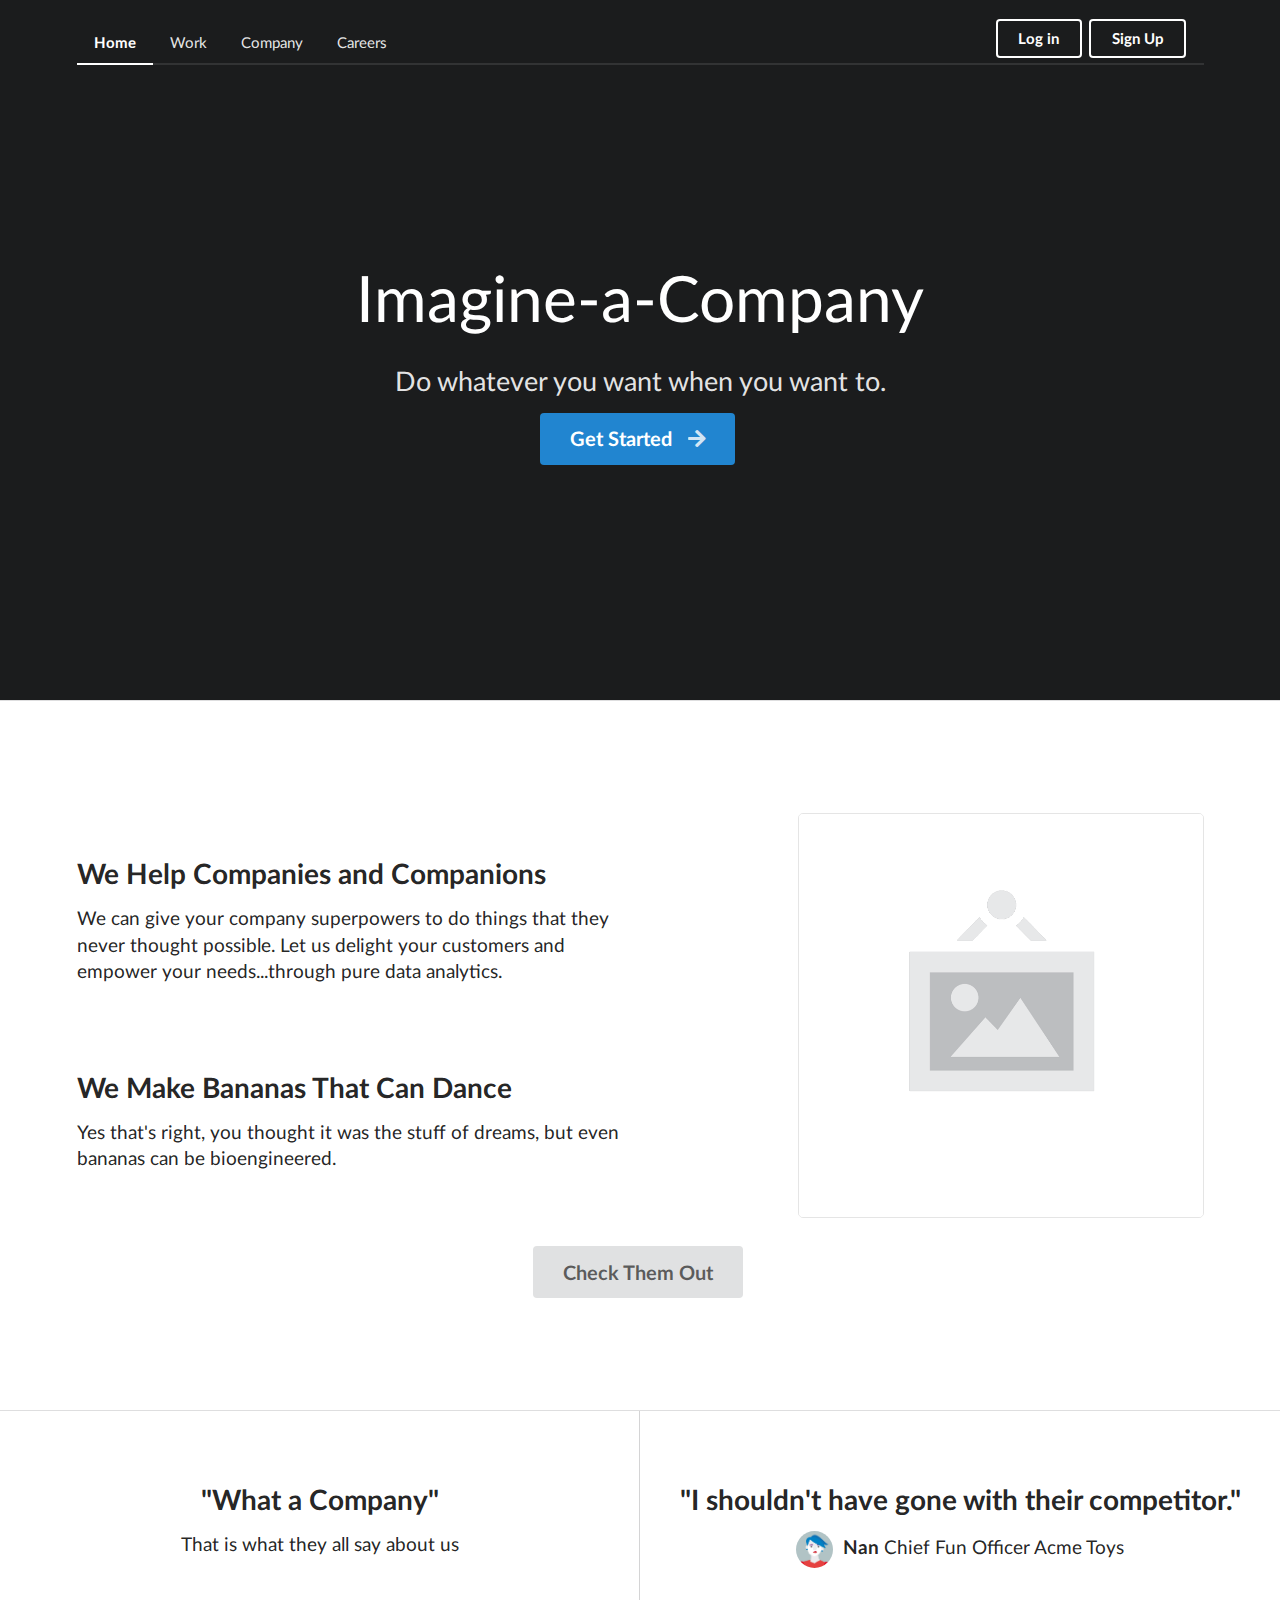
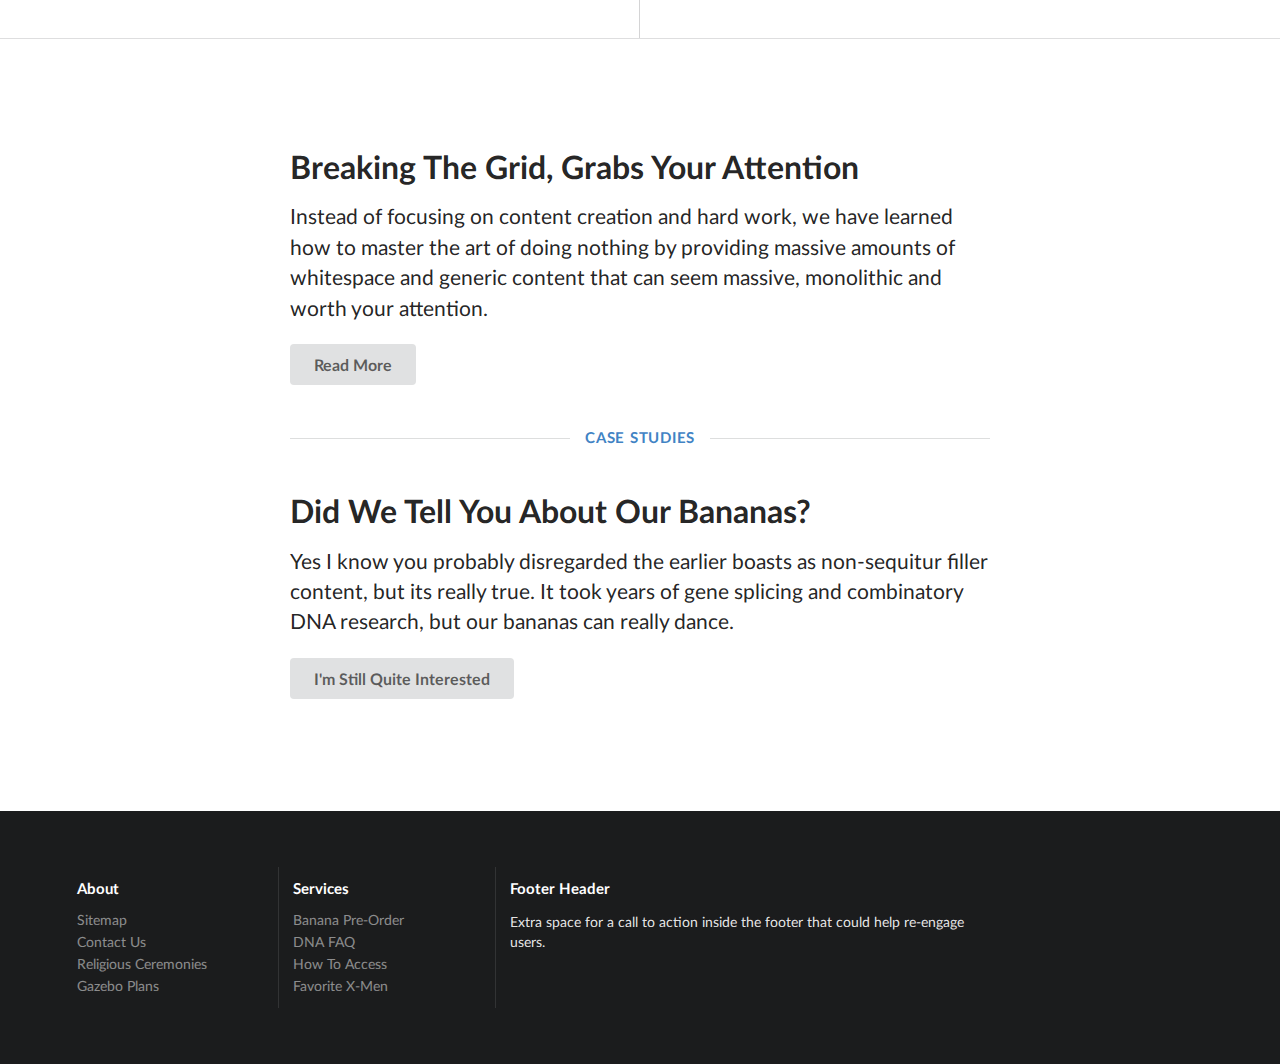
<file: assets/fomantic-ui/examples/homepage.html>
<!DOCTYPE html>
<html>
<head>
  <!-- Standard Meta -->
  <meta charset="utf-8" />
  <meta http-equiv="X-UA-Compatible" content="IE=edge,chrome=1" />
  <meta name="viewport" content="width=device-width, initial-scale=1.0, maximum-scale=1.0">

  <!-- Site Properties -->
  <title>Homepage - Fomantic</title>
  <link rel="stylesheet" type="text/css" href="../dist/components/reset.css">
  <link rel="stylesheet" type="text/css" href="../dist/components/site.css">

  <link rel="stylesheet" type="text/css" href="../dist/components/container.css">
  <link rel="stylesheet" type="text/css" href="../dist/components/grid.css">
  <link rel="stylesheet" type="text/css" href="../dist/components/header.css">
  <link rel="stylesheet" type="text/css" href="../dist/components/image.css">
  <link rel="stylesheet" type="text/css" href="../dist/components/menu.css">

  <link rel="stylesheet" type="text/css" href="../dist/components/divider.css">
  <link rel="stylesheet" type="text/css" href="../dist/components/dropdown.css">
  <link rel="stylesheet" type="text/css" href="../dist/components/segment.css">
  <link rel="stylesheet" type="text/css" href="../dist/components/button.css">
  <link rel="stylesheet" type="text/css" href="../dist/components/list.css">
  <link rel="stylesheet" type="text/css" href="../dist/components/icon.css">
  <link rel="stylesheet" type="text/css" href="../dist/components/sidebar.css">
  <link rel="stylesheet" type="text/css" href="../dist/components/transition.css">

  <style type="text/css">

    .hidden.menu {
      display: none;
    }

    .masthead.segment {
      min-height: 700px;
      padding: 1em 0em;
    }
    .masthead .logo.item img {
      margin-right: 1em;
    }
    .masthead .ui.menu .ui.button {
      margin-left: 0.5em;
    }
    .masthead h1.ui.header {
      margin-top: 3em;
      margin-bottom: 0em;
      font-size: 4em;
      font-weight: normal;
    }
    .masthead h2 {
      font-size: 1.7em;
      font-weight: normal;
    }

    .ui.vertical.stripe {
      padding: 8em 0em;
    }
    .ui.vertical.stripe h3 {
      font-size: 2em;
    }
    .ui.vertical.stripe .button + h3,
    .ui.vertical.stripe p + h3 {
      margin-top: 3em;
    }
    .ui.vertical.stripe .floated.image {
      clear: both;
    }
    .ui.vertical.stripe p {
      font-size: 1.33em;
    }
    .ui.vertical.stripe .horizontal.divider {
      margin: 3em 0em;
    }

    .quote.stripe.segment {
      padding: 0em;
    }
    .quote.stripe.segment .grid .column {
      padding-top: 5em;
      padding-bottom: 5em;
    }

    .footer.segment {
      padding: 5em 0em;
    }

    .secondary.pointing.menu .toc.item {
      display: none;
    }

    @media only screen and (max-width: 700px) {
      .ui.fixed.menu {
        display: none !important;
      }
      .secondary.pointing.menu .item,
      .secondary.pointing.menu .menu {
        display: none;
      }
      .secondary.pointing.menu .toc.item {
        display: block;
      }
      .masthead.segment {
        min-height: 350px;
      }
      .masthead h1.ui.header {
        font-size: 2em;
        margin-top: 1.5em;
      }
      .masthead h2 {
        margin-top: 0.5em;
        font-size: 1.5em;
      }
    }


  </style>

  <script src="assets/library/jquery.min.js"></script>
  <script src="../dist/components/visibility.js"></script>
  <script src="../dist/components/sidebar.js"></script>
  <script src="../dist/components/transition.js"></script>
  <script>
  $(document)
    .ready(function() {

      // fix menu when passed
      $('.masthead')
        .visibility({
          once: false,
          onBottomPassed: function() {
            $('.fixed.menu').transition('fade in');
          },
          onBottomPassedReverse: function() {
            $('.fixed.menu').transition('fade out');
          }
        })
      ;

      // create sidebar and attach to menu open
      $('.ui.sidebar')
        .sidebar('attach events', '.toc.item')
      ;

    })
  ;
  </script>
</head>
<body>

<!-- Following Menu -->
<div class="ui large top fixed hidden menu">
  <div class="ui container">
    <a class="active item">Home</a>
    <a class="item">Work</a>
    <a class="item">Company</a>
    <a class="item">Careers</a>
    <div class="right menu">
      <div class="item">
        <a class="ui button">Log in</a>
      </div>
      <div class="item">
        <a class="ui primary button">Sign Up</a>
      </div>
    </div>
  </div>
</div>

<!-- Sidebar Menu -->
<div class="ui vertical inverted sidebar menu">
  <a class="active item">Home</a>
  <a class="item">Work</a>
  <a class="item">Company</a>
  <a class="item">Careers</a>
  <a class="item">Login</a>
  <a class="item">Signup</a>
</div>


<!-- Page Contents -->
<div class="pusher">
  <div class="ui inverted vertical masthead center aligned segment">

    <div class="ui container">
      <div class="ui large secondary inverted pointing menu">
        <a class="toc item">
          <i class="sidebar icon"></i>
        </a>
        <a class="active item">Home</a>
        <a class="item">Work</a>
        <a class="item">Company</a>
        <a class="item">Careers</a>
        <div class="right item">
          <a class="ui inverted button">Log in</a>
          <a class="ui inverted button">Sign Up</a>
        </div>
      </div>
    </div>

    <div class="ui text container">
      <h1 class="ui inverted header">
        Imagine-a-Company
      </h1>
      <h2>Do whatever you want when you want to.</h2>
      <div class="ui huge primary button">Get Started <i class="right arrow icon"></i></div>
    </div>

  </div>

  <div class="ui vertical stripe segment">
    <div class="ui middle aligned stackable grid container">
      <div class="row">
        <div class="eight wide column">
          <h3 class="ui header">We Help Companies and Companions</h3>
          <p>We can give your company superpowers to do things that they never thought possible. Let us delight your customers and empower your needs...through pure data analytics.</p>
          <h3 class="ui header">We Make Bananas That Can Dance</h3>
          <p>Yes that's right, you thought it was the stuff of dreams, but even bananas can be bioengineered.</p>
        </div>
        <div class="six wide right floated column">
          <img src="assets/images/wireframe/white-image.png" class="ui large bordered rounded image">
        </div>
      </div>
      <div class="row">
        <div class="center aligned column">
          <a class="ui huge button">Check Them Out</a>
        </div>
      </div>
    </div>
  </div>


  <div class="ui vertical stripe quote segment">
    <div class="ui equal width stackable internally celled grid">
      <div class="center aligned row">
        <div class="column">
          <h3>"What a Company"</h3>
          <p>That is what they all say about us</p>
        </div>
        <div class="column">
          <h3>"I shouldn't have gone with their competitor."</h3>
          <p>
            <img src="assets/images/avatar/nan.jpg" class="ui avatar image"> <b>Nan</b> Chief Fun Officer Acme Toys
          </p>
        </div>
      </div>
    </div>
  </div>

  <div class="ui vertical stripe segment">
    <div class="ui text container">
      <h3 class="ui header">Breaking The Grid, Grabs Your Attention</h3>
      <p>Instead of focusing on content creation and hard work, we have learned how to master the art of doing nothing by providing massive amounts of whitespace and generic content that can seem massive, monolithic and worth your attention.</p>
      <a class="ui large button">Read More</a>
      <h4 class="ui horizontal header divider">
        <a href="#">Case Studies</a>
      </h4>
      <h3 class="ui header">Did We Tell You About Our Bananas?</h3>
      <p>Yes I know you probably disregarded the earlier boasts as non-sequitur filler content, but its really true. It took years of gene splicing and combinatory DNA research, but our bananas can really dance.</p>
      <a class="ui large button">I'm Still Quite Interested</a>
    </div>
  </div>


  <div class="ui inverted vertical footer segment">
    <div class="ui container">
      <div class="ui stackable inverted divided equal height stackable grid">
        <div class="three wide column">
          <h4 class="ui inverted header">About</h4>
          <div class="ui inverted link list">
            <a href="#" class="item">Sitemap</a>
            <a href="#" class="item">Contact Us</a>
            <a href="#" class="item">Religious Ceremonies</a>
            <a href="#" class="item">Gazebo Plans</a>
          </div>
        </div>
        <div class="three wide column">
          <h4 class="ui inverted header">Services</h4>
          <div class="ui inverted link list">
            <a href="#" class="item">Banana Pre-Order</a>
            <a href="#" class="item">DNA FAQ</a>
            <a href="#" class="item">How To Access</a>
            <a href="#" class="item">Favorite X-Men</a>
          </div>
        </div>
        <div class="seven wide column">
          <h4 class="ui inverted header">Footer Header</h4>
          <p>Extra space for a call to action inside the footer that could help re-engage users.</p>
        </div>
      </div>
    </div>
  </div>
</div>

</body>

</html>
</file>
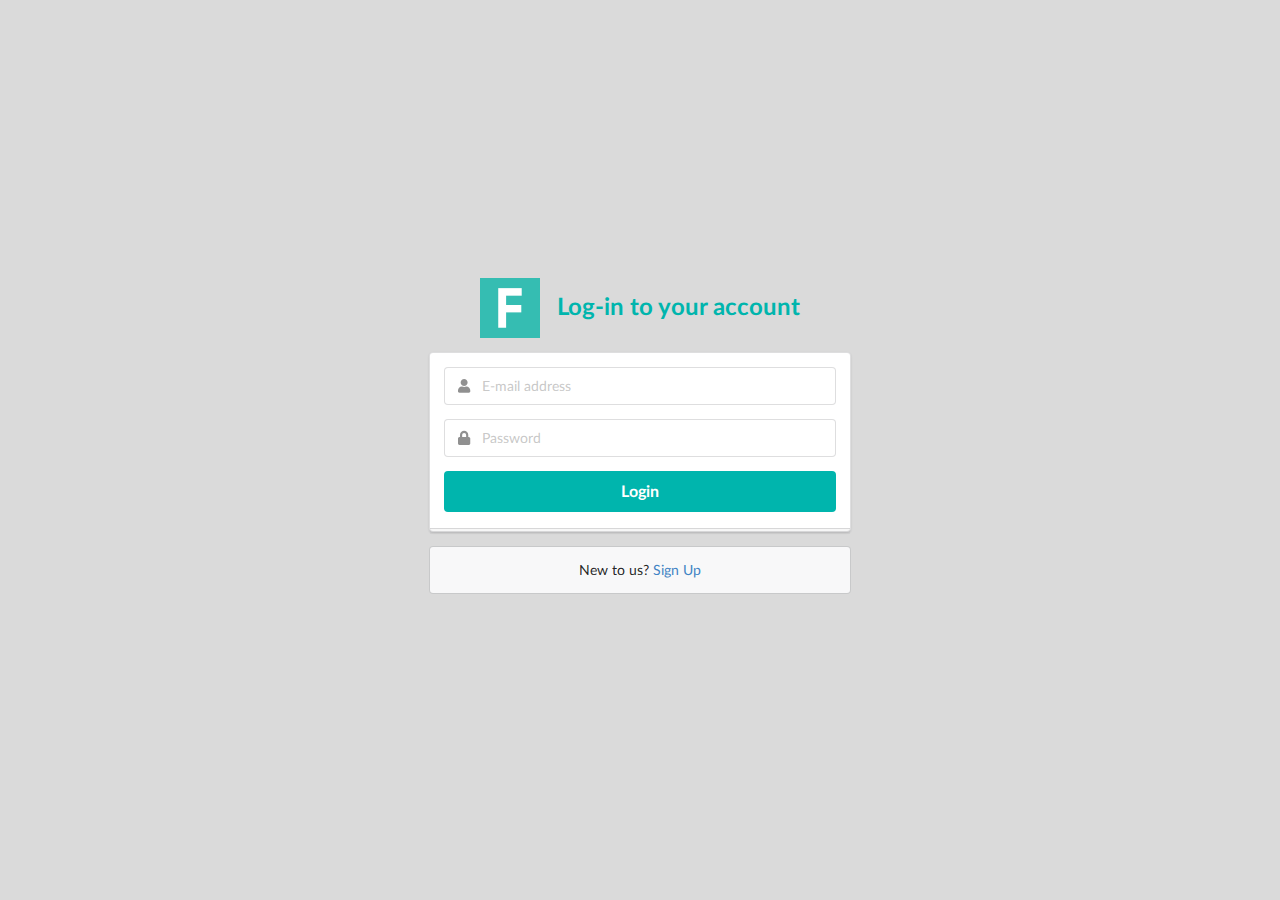
<file: assets/fomantic-ui/examples/login.html>
<!DOCTYPE html>
<html>
<head>
  <!-- Standard Meta -->
  <meta charset="utf-8" />
  <meta http-equiv="X-UA-Compatible" content="IE=edge,chrome=1" />
  <meta name="viewport" content="width=device-width, initial-scale=1.0, maximum-scale=1.0">

  <!-- Site Properties -->
  <title>Login Example - Fomantic</title>
  <link rel="stylesheet" type="text/css" href="../dist/components/reset.css">
  <link rel="stylesheet" type="text/css" href="../dist/components/site.css">

  <link rel="stylesheet" type="text/css" href="../dist/components/container.css">
  <link rel="stylesheet" type="text/css" href="../dist/components/grid.css">
  <link rel="stylesheet" type="text/css" href="../dist/components/header.css">
  <link rel="stylesheet" type="text/css" href="../dist/components/image.css">
  <link rel="stylesheet" type="text/css" href="../dist/components/menu.css">

  <link rel="stylesheet" type="text/css" href="../dist/components/divider.css">
  <link rel="stylesheet" type="text/css" href="../dist/components/segment.css">
  <link rel="stylesheet" type="text/css" href="../dist/components/form.css">
  <link rel="stylesheet" type="text/css" href="../dist/components/input.css">
  <link rel="stylesheet" type="text/css" href="../dist/components/button.css">
  <link rel="stylesheet" type="text/css" href="../dist/components/list.css">
  <link rel="stylesheet" type="text/css" href="../dist/components/message.css">
  <link rel="stylesheet" type="text/css" href="../dist/components/icon.css">

  <script src="assets/library/jquery.min.js"></script>
  <script src="../dist/components/form.js"></script>
  <script src="../dist/components/transition.js"></script>

  <style type="text/css">
    body {
      background-color: #dadada;
    }
    body > .grid {
      height: 100%;
    }
    .image {
      margin-top: -100px;
    }
    .column {
      max-width: 450px;
    }
  </style>
  <script>
  $(document)
    .ready(function() {
      $('.ui.form')
        .form({
          fields: {
            email: {
              identifier  : 'email',
              rules: [
                {
                  type   : 'empty',
                  prompt : 'Please enter your e-mail'
                },
                {
                  type   : 'email',
                  prompt : 'Please enter a valid e-mail'
                }
              ]
            },
            password: {
              identifier  : 'password',
              rules: [
                {
                  type   : 'empty',
                  prompt : 'Please enter your password'
                },
                {
                  type   : 'length[6]',
                  prompt : 'Your password must be at least 6 characters'
                }
              ]
            }
          }
        })
      ;
    })
  ;
  </script>
</head>
<body>

<div class="ui middle aligned center aligned grid">
  <div class="column">
    <h2 class="ui teal image header">
      <img src="assets/images/logo.png" class="image">
      <div class="content">
        Log-in to your account
      </div>
    </h2>
    <form class="ui large form">
      <div class="ui stacked segment">
        <div class="field">
          <div class="ui left icon input">
            <i class="user icon"></i>
            <input type="text" name="email" placeholder="E-mail address">
          </div>
        </div>
        <div class="field">
          <div class="ui left icon input">
            <i class="lock icon"></i>
            <input type="password" name="password" placeholder="Password">
          </div>
        </div>
        <div class="ui fluid large teal submit button">Login</div>
      </div>

      <div class="ui error message"></div>

    </form>

    <div class="ui message">
      New to us? <a href="#">Sign Up</a>
    </div>
  </div>
</div>

</body>

</html>
</file>
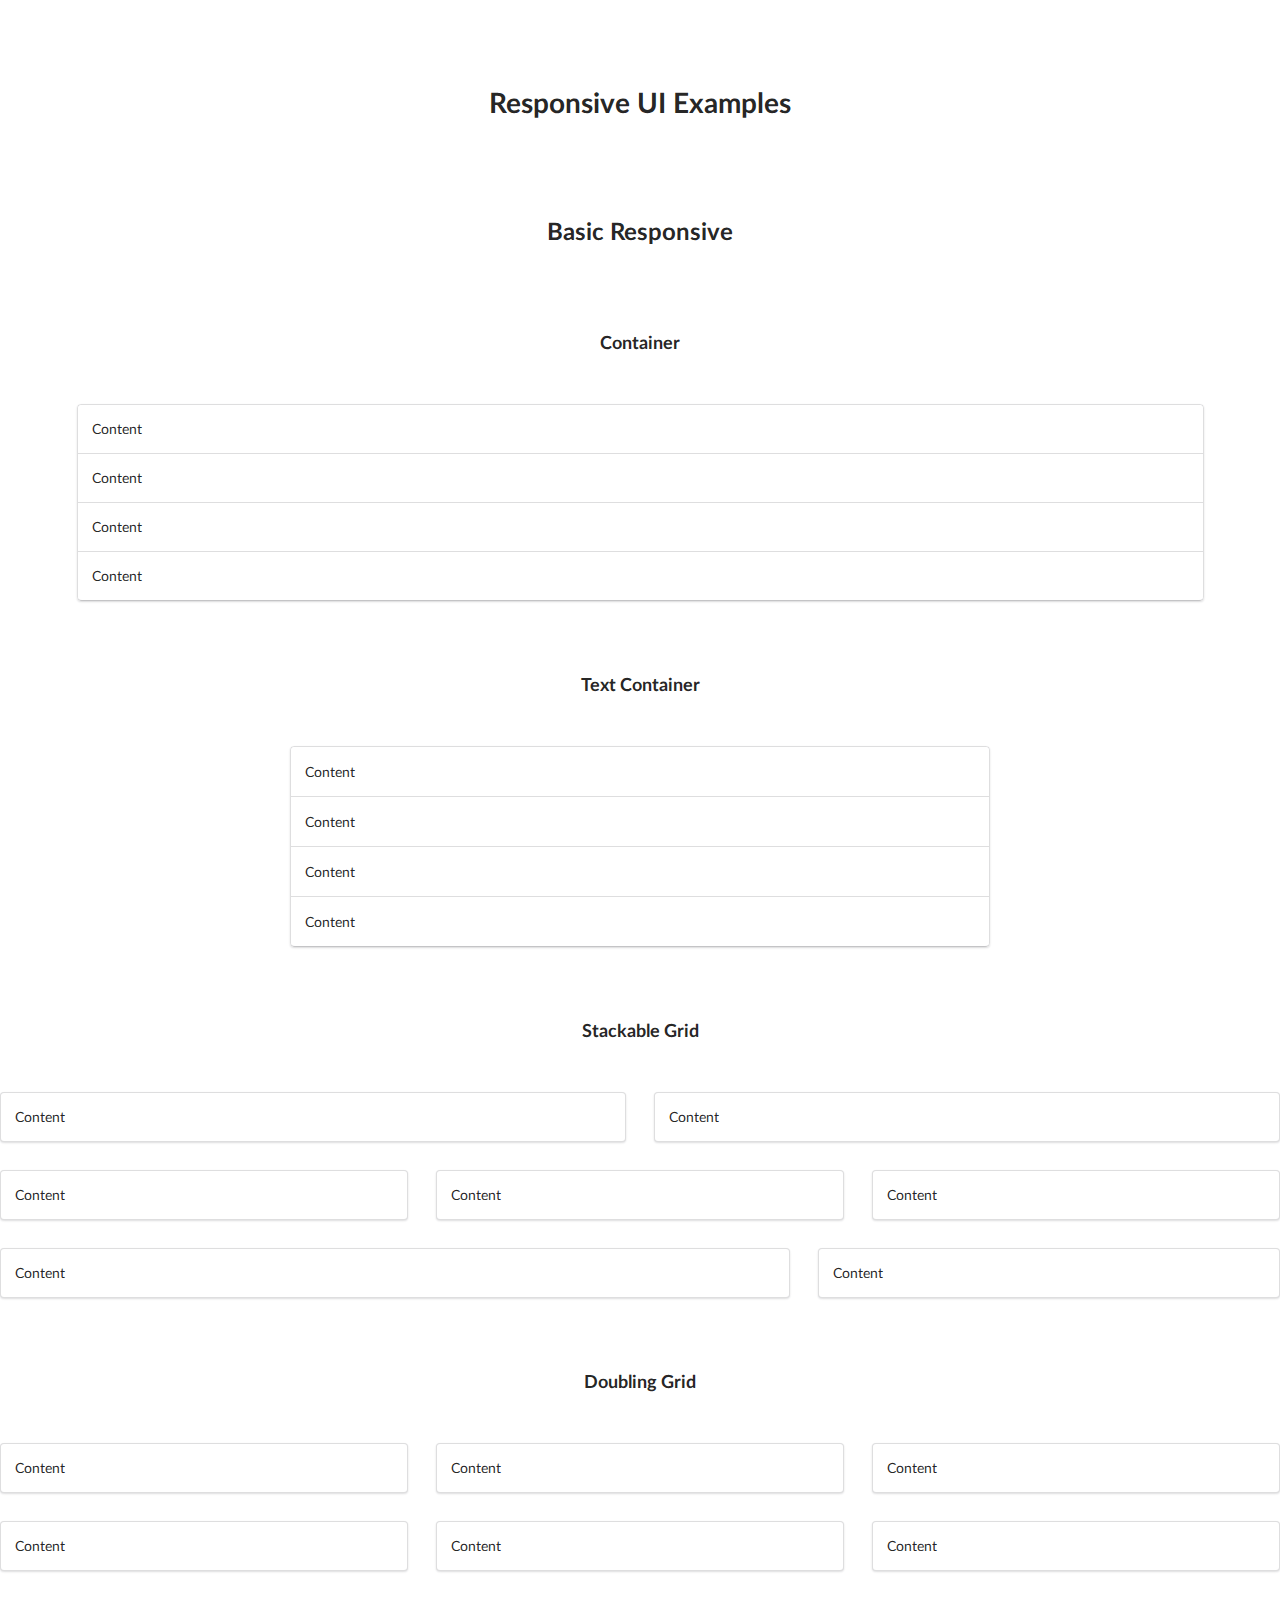
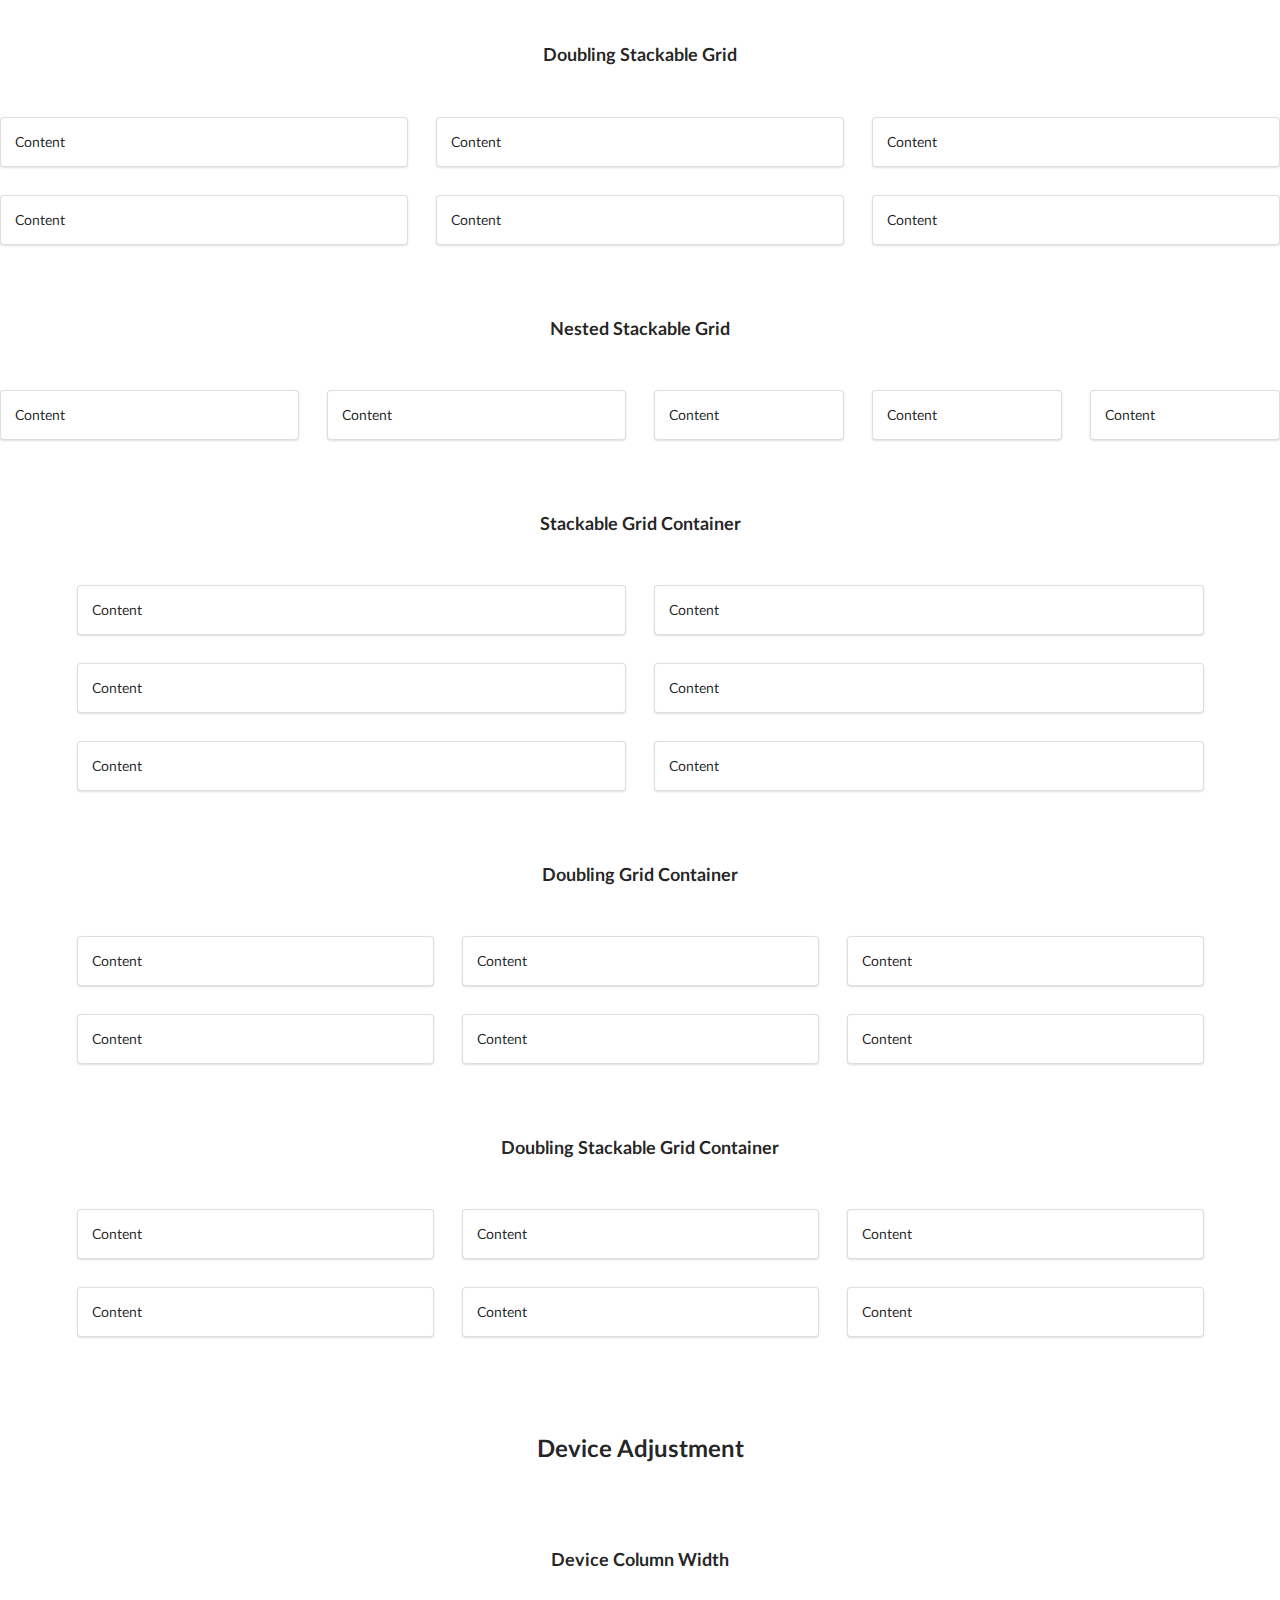
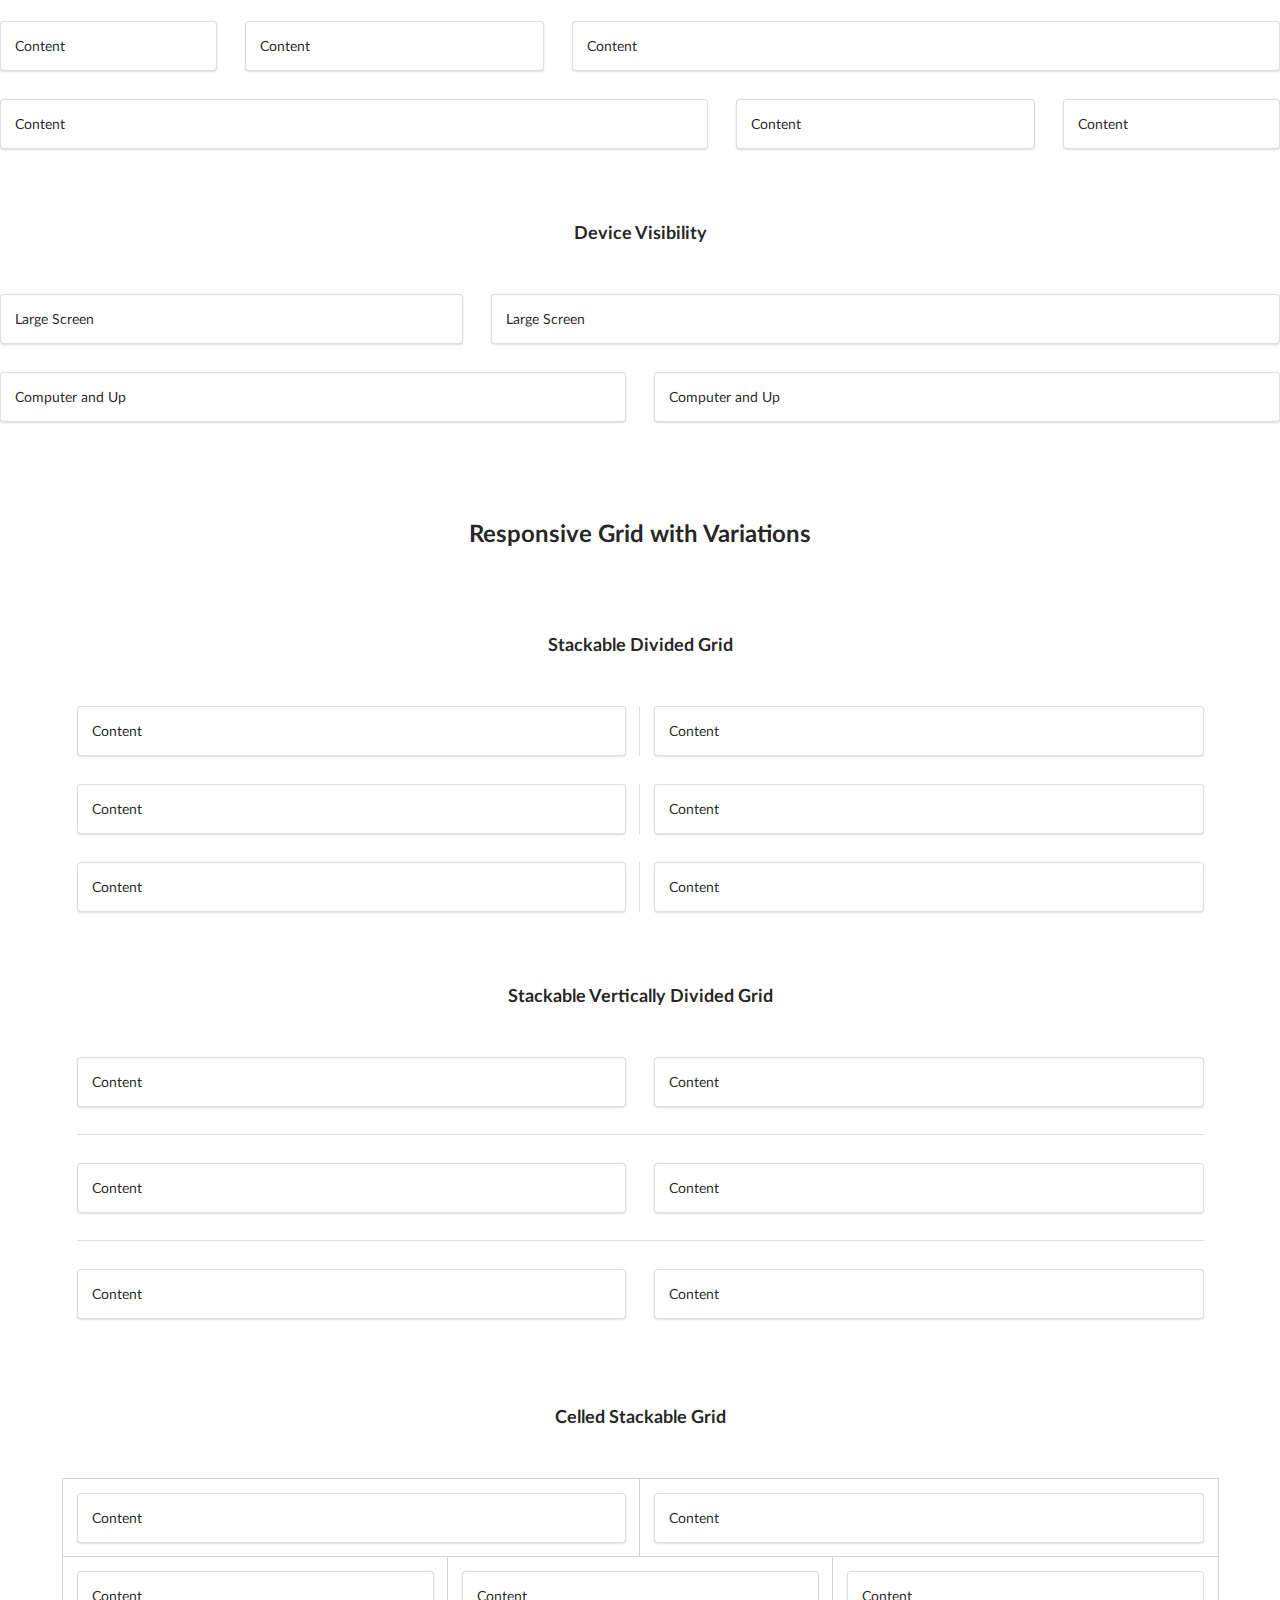
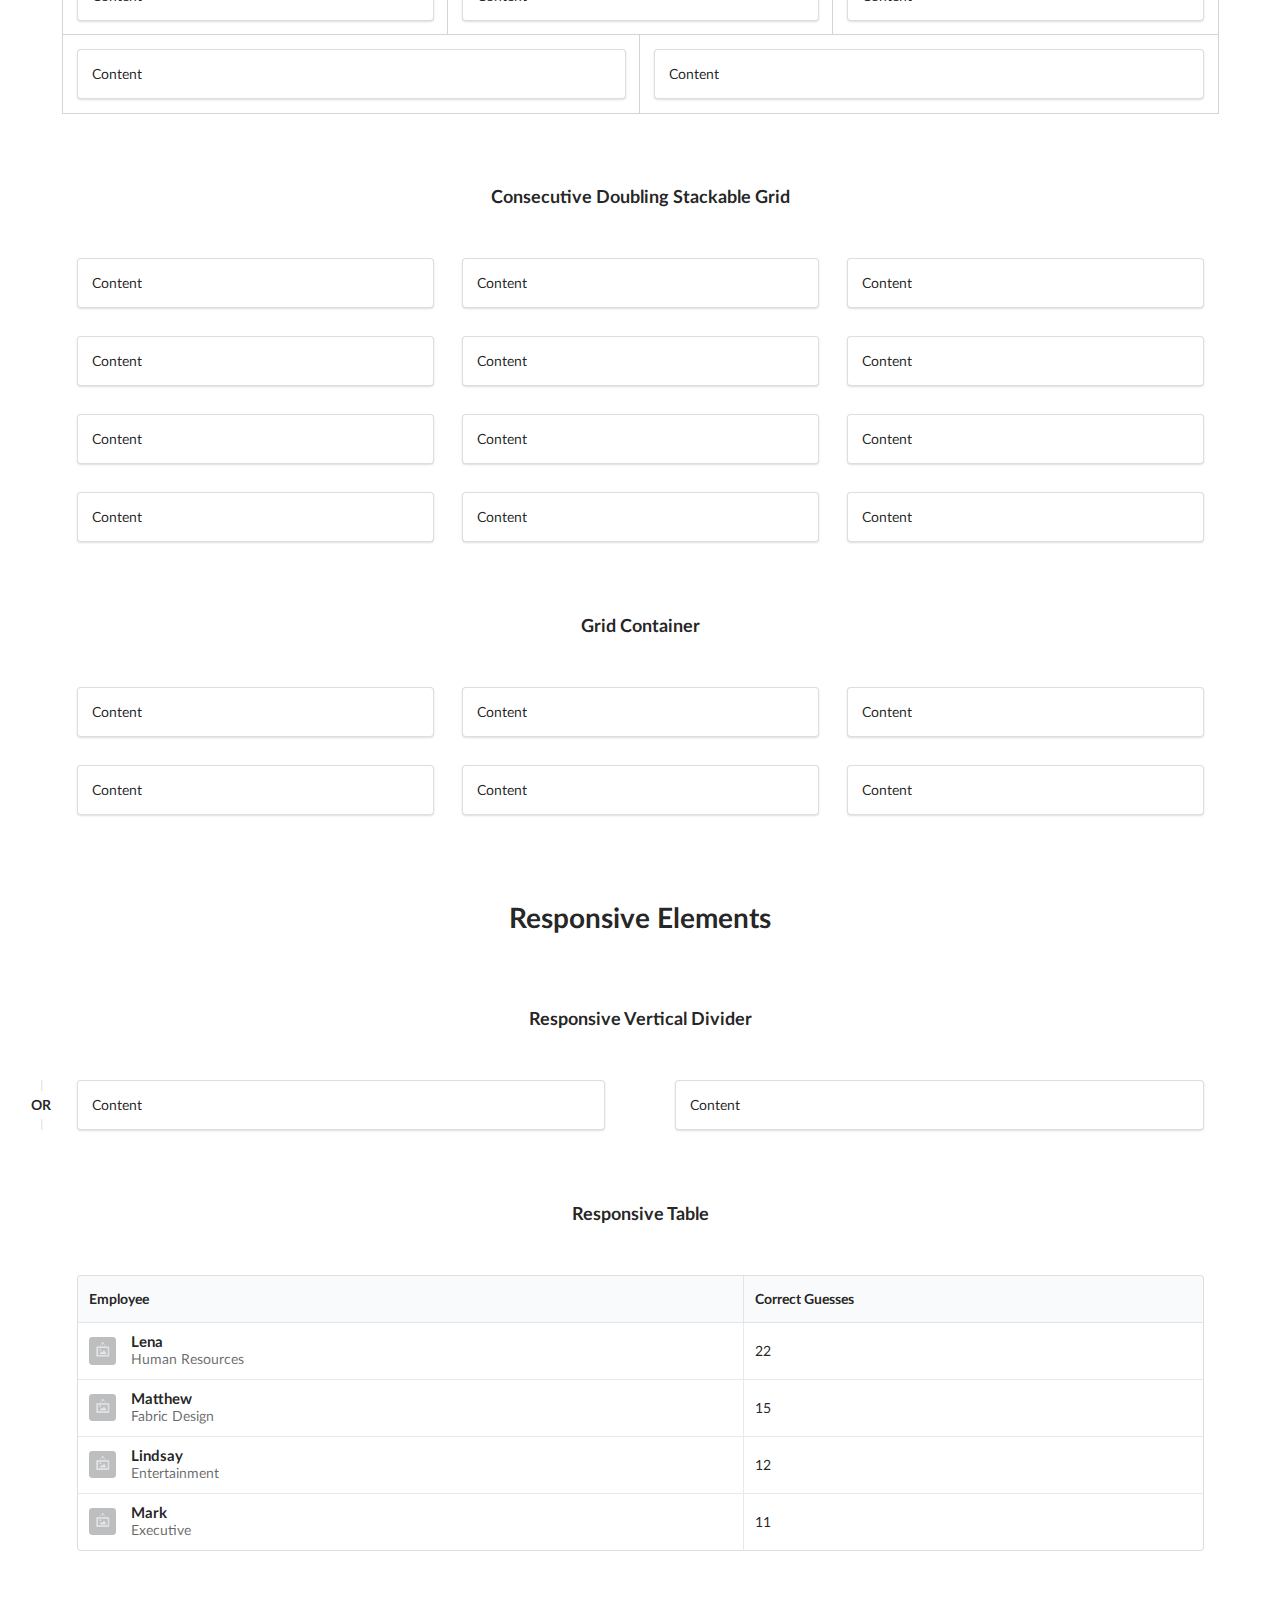
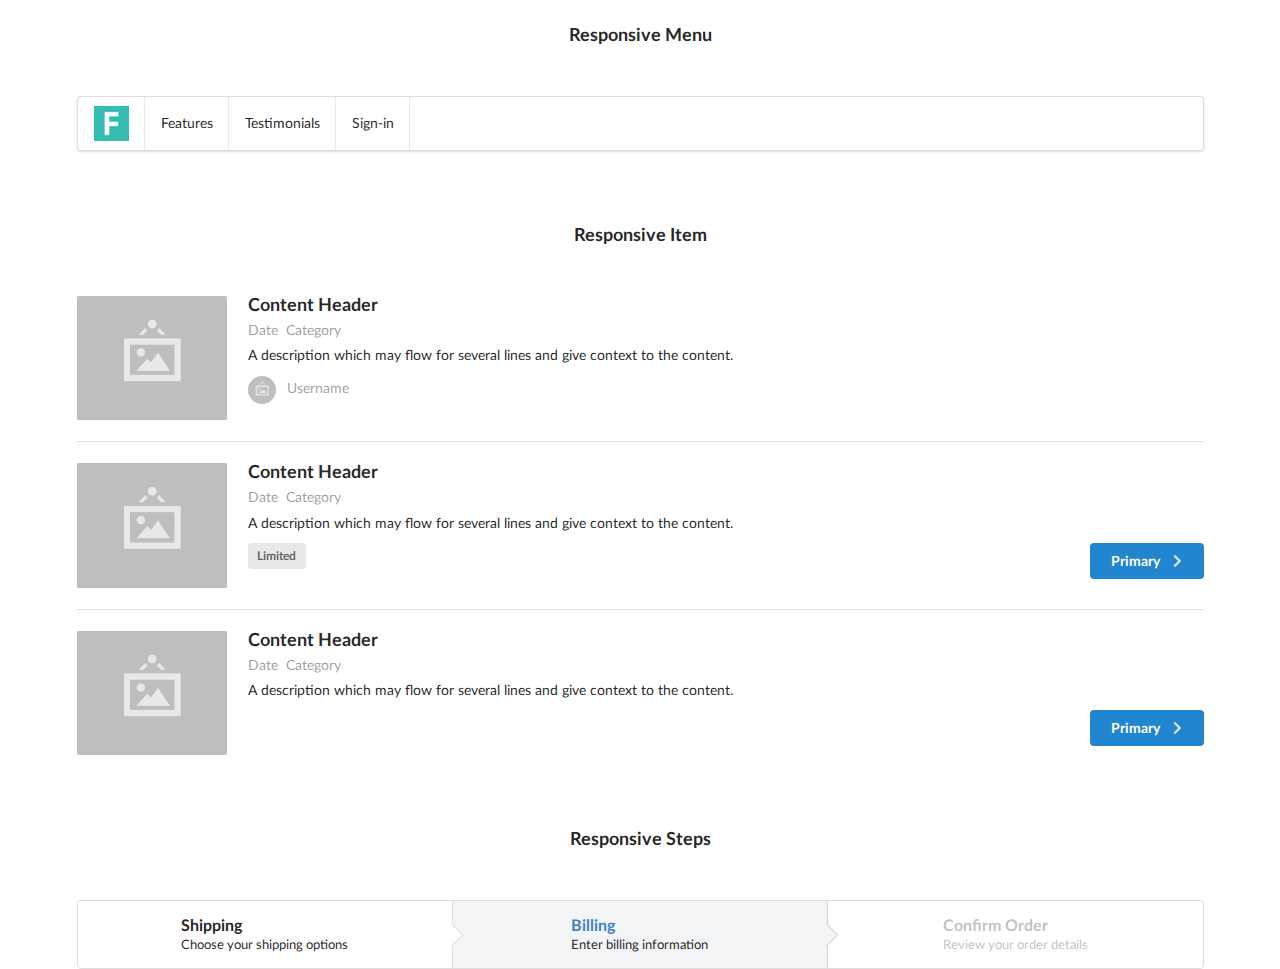
<file: assets/fomantic-ui/examples/responsive.html>
<!DOCTYPE html>
<html>
<head>
  <!-- Standard Meta -->
  <meta charset="utf-8" />
  <meta http-equiv="X-UA-Compatible" content="IE=edge,chrome=1" />
  <meta name="viewport" content="width=device-width, initial-scale=1.0, maximum-scale=1.0">

  <!-- Site Properties -->
  <title>Responsive Elements - Fomantic</title>
  <link rel="stylesheet" type="text/css" href="../dist/semantic.css">

  <script src="assets/library/jquery.min.js"></script>
  <script src="../dist/semantic.js"></script>

</head>
<body>

<h1 class="ui center aligned header">Responsive UI Examples</h1>


<h2 class="ui center aligned header">Basic Responsive</h2>


<h3 class="ui center aligned header">Container</h3>
<div class="ui container">
  <div class="ui segments">
    <div class="ui segment">Content</div>
    <div class="ui segment">Content</div>
    <div class="ui segment">Content</div>
    <div class="ui segment">Content</div>
  </div>
</div>
<h3 class="ui center aligned header">Text Container</h3>
<div class="ui text container">
  <div class="ui segments">
    <div class="ui segment">Content</div>
    <div class="ui segment">Content</div>
    <div class="ui segment">Content</div>
    <div class="ui segment">Content</div>
  </div>
</div>

<h3 class="ui center aligned header">Stackable Grid</h3>
<div class="ui two column stackable grid">
  <div class="column">
    <div class="ui segment">Content</div>
  </div>
  <div class="column">
    <div class="ui segment">Content</div>
  </div>
  <div class="three column row">
    <div class="column">
      <div class="ui segment">Content</div>
    </div>
    <div class="column">
      <div class="ui segment">Content</div>
    </div>
    <div class="column">
      <div class="ui segment">Content</div>
    </div>
  </div>
  <div class="ten wide column">
    <div class="ui segment">Content</div>
  </div>
  <div class="six wide column">
    <div class="ui segment">Content</div>
  </div>
</div>


<h3 class="ui center aligned header">Doubling Grid</h3>
<div class="ui three column doubling grid">
  <div class="column">
    <div class="ui segment">Content</div>
  </div>
  <div class="column">
    <div class="ui segment">Content</div>
  </div>
  <div class="column">
    <div class="ui segment">Content</div>
  </div>
  <div class="column">
    <div class="ui segment">Content</div>
  </div>
  <div class="column">
    <div class="ui segment">Content</div>
  </div>
  <div class="column">
    <div class="ui segment">Content</div>
  </div>
</div>

<h3 class="ui center aligned header">Doubling Stackable Grid</h3>
<div class="ui three column doubling stackable grid">
  <div class="column">
    <div class="ui segment">Content</div>
  </div>
  <div class="column">
    <div class="ui segment">Content</div>
  </div>
  <div class="column">
    <div class="ui segment">Content</div>
  </div>
  <div class="column">
    <div class="ui segment">Content</div>
  </div>
  <div class="column">
    <div class="ui segment">Content</div>
  </div>
  <div class="column">
    <div class="ui segment">Content</div>
  </div>
</div>

<h3 class="ui center aligned header">Nested Stackable Grid</h3>
<div class="ui two column grid">
  <div class="column">
    <div class="ui stackable doubling two column grid">
      <div class="column">
        <div class="ui segment">Content</div>
      </div>
      <div class="column">
        <div class="ui segment">Content</div>
      </div>
    </div>
  </div>
  <div class="column">
    <div class="ui stackable doubling three column grid">
      <div class="column">
        <div class="ui segment">Content</div>
      </div>
      <div class="column">
        <div class="ui segment">Content</div>
      </div>
      <div class="column">
        <div class="ui segment">Content</div>
      </div>
    </div>
  </div>
</div>


<h3 class="ui center aligned header">Stackable Grid Container</h3>
<div class="ui two column stackable grid container">
  <div class="column">
    <div class="ui segment">Content</div>
  </div>
  <div class="column">
    <div class="ui segment">Content</div>
  </div>
  <div class="column">
    <div class="ui segment">Content</div>
  </div>
  <div class="column">
    <div class="ui segment">Content</div>
  </div>
  <div class="column">
    <div class="ui segment">Content</div>
  </div>
  <div class="column">
    <div class="ui segment">Content</div>
  </div>
</div>


<h3 class="ui center aligned header">Doubling Grid Container</h3>
<div class="ui three column doubling grid container">
  <div class="column">
    <div class="ui segment">Content</div>
  </div>
  <div class="column">
    <div class="ui segment">Content</div>
  </div>
  <div class="column">
    <div class="ui segment">Content</div>
  </div>
  <div class="column">
    <div class="ui segment">Content</div>
  </div>
  <div class="column">
    <div class="ui segment">Content</div>
  </div>
  <div class="column">
    <div class="ui segment">Content</div>
  </div>
</div>

<h3 class="ui center aligned header">Doubling Stackable Grid Container</h3>
<div class="ui three column doubling stackable grid container">
  <div class="column">
    <div class="ui segment">Content</div>
  </div>
  <div class="column">
    <div class="ui segment">Content</div>
  </div>
  <div class="column">
    <div class="ui segment">Content</div>
  </div>
  <div class="column">
    <div class="ui segment">Content</div>
  </div>
  <div class="column">
    <div class="ui segment">Content</div>
  </div>
  <div class="column">
    <div class="ui segment">Content</div>
  </div>
</div>

<h2 class="ui center aligned header">Device Adjustment</h2>

<h3 class="ui center aligned header">Device Column Width</h3>
<div class="ui grid">
  <div class="three wide computer nine wide tablet six wide mobile column">
    <div class="ui segment">Content</div>
  </div>
  <div class="four wide column">
    <div class="ui segment">Content</div>
  </div>
  <div class="nine wide computer three wide tablet six wide mobile column">
    <div class="ui segment">Content</div>
  </div>
  <div class="nine wide computer three wide tablet six wide mobile column">
    <div class="ui segment">Content</div>
  </div>
  <div class="four wide column">
    <div class="ui segment">Content</div>
  </div>
  <div class="three wide computer nine wide tablet six wide mobile column">
    <div class="ui segment">Content</div>
  </div>
</div>

<h3 class="ui center aligned header">Device Visibility</h3>
<div class="ui four column grid">
  <div class="widescreen only ten wide column">
    <div class="ui segment">Widescreen</div>
  </div>
  <div class="widescreen only six wide column">
    <div class="ui segment">Widescreen</div>
  </div>
  <div class="large screen only six wide column">
    <div class="ui segment">Large Screen</div>
  </div>
  <div class="large screen only ten wide column">
    <div class="ui segment">Large Screen</div>
  </div>
  <div class="tablet only mobile only eight wide column">
    <div class="ui segment">Tablet and Mobile</div>
  </div>
  <div class="tablet only mobile only eight wide column">
    <div class="ui segment">Tablet and Mobile</div>
  </div>
  <div class="mobile only sixteen wide column">
    <div class="ui segment">Mobile</div>
  </div>
  <div class="computer only two column row">
    <div class="column">
      <div class="ui segment">Computer and Up</div>
    </div>
    <div class="column">
      <div class="ui segment">Computer and Up</div>
    </div>
  </div>
  <div class="tablet only column">
    <div class="ui segment">Tablet Only Content</div>
  </div>
  <div class="tablet only column">
    <div class="ui segment">Tablet Only Content</div>
  </div>
  <div class="tablet only column">
    <div class="ui segment">Tablet Only Content</div>
  </div>
  <div class="tablet only column">
    <div class="ui segment">Tablet Only Content</div>
  </div>
</div>


<h2 class="ui center aligned header">Responsive Grid with Variations</h2>

<h3 class="ui center aligned header">Stackable Divided Grid</h3>
<div class="ui stackable two column divided grid container">
  <div class="row">
    <div class="column">
      <div class="ui segment">Content</div>
    </div>
    <div class="column">
      <div class="ui segment">Content</div>
    </div>
  </div>
  <div class="row">
    <div class="column">
      <div class="ui segment">Content</div>
    </div>
    <div class="column">
      <div class="ui segment">Content</div>
    </div>
  </div>
  <div class="row">
    <div class="column">
      <div class="ui segment">Content</div>
    </div>
    <div class="column">
      <div class="ui segment">Content</div>
    </div>
  </div>
</div>

<h3 class="ui center aligned header">Stackable Vertically Divided Grid</h3>
<div class="ui stackable two column vertically divided grid container">
  <div class="row">
    <div class="column">
      <div class="ui segment">Content</div>
    </div>
    <div class="column">
      <div class="ui segment">Content</div>
    </div>
  </div>
  <div class="row">
    <div class="column">
      <div class="ui segment">Content</div>
    </div>
    <div class="column">
      <div class="ui segment">Content</div>
    </div>
  </div>
  <div class="row">
    <div class="column">
      <div class="ui segment">Content</div>
    </div>
    <div class="column">
      <div class="ui segment">Content</div>
    </div>
  </div>
</div>

<h3 class="ui center aligned header">Celled Stackable Grid</h3>
<div class="ui stackable celled grid container">
  <div class="two column row">
    <div class="column">
      <div class="ui segment">Content</div>
    </div>
    <div class="column">
      <div class="ui segment">Content</div>
    </div>
  </div>
  <div class="three column row">
    <div class="column">
      <div class="ui segment">Content</div>
    </div>
    <div class="column">
      <div class="ui segment">Content</div>
    </div>
    <div class="column">
      <div class="ui segment">Content</div>
    </div>
  </div>
  <div class="two column row">
    <div class="column">
      <div class="ui segment">Content</div>
    </div>
    <div class="column">
      <div class="ui segment">Content</div>
    </div>
  </div>
</div>
<h3 class="ui center aligned header">Consecutive Doubling Stackable Grid</h3>
<div class="doubling stackable three column ui grid container">
  <div class="column">
    <div class="ui segment">Content</div>
  </div>
  <div class="column">
    <div class="ui segment">Content</div>
  </div>
  <div class="column">
    <div class="ui segment">Content</div>
  </div>
  <div class="column">
    <div class="ui segment">Content</div>
  </div>
  <div class="column">
    <div class="ui segment">Content</div>
  </div>
  <div class="column">
    <div class="ui segment">Content</div>
  </div>
</div>
<div class="doubling stackable three column ui grid container">
  <div class="column">
    <div class="ui segment">Content</div>
  </div>
  <div class="column">
    <div class="ui segment">Content</div>
  </div>
  <div class="column">
    <div class="ui segment">Content</div>
  </div>
  <div class="column">
    <div class="ui segment">Content</div>
  </div>
  <div class="column">
    <div class="ui segment">Content</div>
  </div>
  <div class="column">
    <div class="ui segment">Content</div>
  </div>
</div>

<h3 class="ui center aligned header">Grid Container</h3>
<div class="ui three column grid container">
  <div class="column">
    <div class="ui segment">Content</div>
  </div>
  <div class="column">
    <div class="ui segment">Content</div>
  </div>
  <div class="column">
    <div class="ui segment">Content</div>
  </div>
  <div class="column">
    <div class="ui segment">Content</div>
  </div>
  <div class="column">
    <div class="ui segment">Content</div>
  </div>
  <div class="column">
    <div class="ui segment">Content</div>
  </div>
</div>

<h1 class="ui center aligned header">Responsive Elements</h1>


<h3 class="ui center aligned header">Responsive Vertical Divider</h3>

  <div class="ui stackable two column very relaxed grid container" style="position:relative;">
    <div class="column">
      <div class="ui segment">Content</div>
    </div>
    <div class="ui vertical divider">
      Or
    </div>
    <div class="column">
      <div class="ui segment">Content</div>
    </div>
  </div>


<h3 class="ui center aligned header">Responsive Table</h3>

<div class="ui container">
  <table class="ui celled table">
    <thead>
      <th>Employee</th>
      <th>Correct Guesses</th>
    </thead>
    <tbody>
      <tr>
        <td>
          <h4 class="ui image header">
            <img src="assets/images/wireframe/square-image.png" class="ui mini rounded image">
            <div class="content">
              Lena
              <div class="sub header">Human Resources
            </div>
          </h4>
        </td>
        <td>
          22
        </td>
      </tr>
      <tr>
        <td>
          <h4 class="ui image header">
            <img src="assets/images/wireframe/square-image.png" class="ui mini rounded image">
            <div class="content">
              Matthew
              <div class="sub header">Fabric Design
            </div>
          </h4>
        </td>
        <td>
          15
        </td>
      </tr>
      <tr>
        <td>
          <h4 class="ui image header">
            <img src="assets/images/wireframe/square-image.png" class="ui mini rounded image">
            <div class="content">
              Lindsay
              <div class="sub header">Entertainment
            </div>
          </h4>
        </td>
        <td>
          12
        </td>
      </tr>
      <tr>
        <td>
          <h4 class="ui image header">
            <img src="assets/images/wireframe/square-image.png" class="ui mini rounded image">
            <div class="content">
              Mark
              <div class="sub header">Executive
            </div>
          </h4>
        </td>
        <td>
          11
        </td>
      </tr>
    </tbody>
  </table>
</div>

<h3 class="ui center aligned header">Responsive Menu</h3>

<div class="ui stackable container menu">
  <div class="item">
    <img src="assets/images/logo.png">
  </div>
  <a class="item">Features</a>
  <a class="item">Testimonials</a>
  <a class="item">Sign-in</a>
</div>

<h3 class="ui center aligned header">Responsive Item</h3>

<div class="ui container">
  <div class="ui relaxed divided items">
    <div class="item">
      <div class="ui small image">
        <img src="assets/images/wireframe/image.png">
      </div>
      <div class="content">
        <a class="header">Content Header</a>
        <div class="meta">
          <a>Date</a>
          <a>Category</a>
        </div>
        <div class="description">
          A description which may flow for several lines and give context to the content.
        </div>
        <div class="extra">
          <img src="assets/images/wireframe/square-image.png" class="ui circular avatar image"> Username
        </div>
      </div>
    </div>
    <div class="item">
      <div class="ui small image">
        <img src="assets/images/wireframe/image.png">
      </div>
      <div class="content">
        <a class="header">Content Header</a>
        <div class="meta">
          <a>Date</a>
          <a>Category</a>
        </div>
        <div class="description">
          A description which may flow for several lines and give context to the content.
        </div>
        <div class="extra">
          <div class="ui right floated primary button">
            Primary
            <i class="right chevron icon"></i>
          </div>
          <div class="ui label">Limited</div>
        </div>
      </div>
    </div>
    <div class="item">
      <div class="ui small image">
        <img src="assets/images/wireframe/image.png">
      </div>
      <div class="content">
        <a class="header">Content Header</a>
        <div class="meta">
          <a>Date</a>
          <a>Category</a>
        </div>
        <div class="description">
          A description which may flow for several lines and give context to the content.
        </div>
        <div class="extra">
          <div class="ui right floated primary button">
            Primary
            <i class="right chevron icon"></i>
          </div>
        </div>
      </div>
    </div>
  </div>
</div>

<h3 class="ui center aligned header">Responsive Steps</h3>

<div class="ui last container">
  <div class="ui three steps">
    <div class="step">
      <div class="content">
        <div class="title">Shipping</div>
        <div class="description">Choose your shipping options</div>
      </div>
    </div>
    <div class="active step">
      <div class="content">
        <div class="title">Billing</div>
        <div class="description">Enter billing information</div>
      </div>
    </div>
    <div class="disabled step">
      <div class="content">
        <div class="title">Confirm Order</div>
        <div class="description">Review your order details</div>
      </div>
    </div>
  </div>
</div>


<!-- Content JS HERE !-->
<style>
  .last.container {
    margin-bottom: 300px !important;
  }
  h1.ui.center.header {
    margin-top: 3em;
  }
  h2.ui.center.header {
    margin: 4em 0em 2em;
  }
  h3.ui.center.header {
    margin-top: 2em;
    padding: 2em 0em;
  }
</style>

<script type="text/javascript">
$(document).ready(function() {

  let
    $headers     = $('body > h3'),
    $header      = $headers.first(),
    ignoreScroll = false,
    timer
  ;

  // Preserve example in viewport when resizing browser
  $(window)
    .on('resize', function() {
      // ignore callbacks from scroll change
      clearTimeout(timer);
      $headers.visibility('disable callbacks');

      // preserve position
      $(document).scrollTop( $header.offset().top );

      // allow callbacks in 500ms
      timer = setTimeout(function() {
        $headers.visibility('enable callbacks');
      }, 500);
    })
  ;
  $headers
    .visibility({
      // fire once each time passed
      once: false,

      // don't refresh position on resize
      checkOnRefresh: true,

      // lock to this element on resize
      onTopPassed: function() {
        $header = $(this);
      },
      onTopPassedReverse: function() {
        $header = $(this);
      }
    })
  ;
});
</script>

</body>
</html>
</file>
<file: assets/css/custom.css>
/* Основные цвета */
:root {
    --primary-color: #2185d0; /* Синий */
    --secondary-color: #1b1c1d; /* Темно-серый */
    --background-color: #f5f5f5; /* Светло-серый */
    --text-color: #333; /* Основной текст */
    --accent-color: #00b5ad; /* Акцентный цвет (бирюзовый) */
}

/* Основные стили */
body {
    background-color: var(--background-color);
    color: var(--text-color);
    font-family: 'Roboto', sans-serif;
    margin: 0;
    padding: 0;
}

/* Заголовки */
h1, h2, h3 {
    color: var(--primary-color);
    font-family: 'Montserrat', sans-serif;
    margin-top: 0; /* Убираем лишние отступы */
}

/* Кнопки */
.ui.button.primary {
    background-color: var(--primary-color);
    color: white;
}

/* Сайдбар */
.ui.vertical.menu {
    background-color: white;
    border-radius: 5px;
    box-shadow: 0 2px 4px rgba(0, 0, 0, 0.1);
    margin-bottom: 20px; /* Добавляем отступ снизу */
}

/* Подвал */
.ui.footer.segment {
    background-color: var(--secondary-color);
    color: white;
    padding: 20px 0;
    margin-top: 50px;
    text-align: center; /* Центрируем текст */
}

/* Стили для изображений на странице "Сравнение" */
.ui.images img {
    max-width: 100%; /* Изображения адаптируются под ширину экрана */
    height: auto; /* Сохраняем пропорции */
    margin: 10px 0; /* Отступы сверху и снизу */
}

/* Дополнительные стили для страницы "Сравнение" */
.comparison-table {
    margin-top: 20px; /* Отступ сверху для таблицы */
    width: 100%; /* Таблица занимает всю ширину */
    overflow-x: auto; /* Добавляем горизонтальную прокрутку на маленьких экранах */
}

.comparison-table th {
    background-color: var(--primary-color);
    color: white;
    padding: 10px; /* Добавляем отступы для ячеек */
}

.comparison-table td {
    background-color: white;
    color: var(--text-color);
    padding: 10px; /* Добавляем отступы для ячеек */
}

/* Контейнер */
.container {
    max-width: 1200px;
    margin: 0 auto;
    padding: 20px;
    box-sizing: border-box; /* Учитываем padding в ширине */
}

/* Меню */
.ui.menu {
    display: flex;
    flex-wrap: wrap;
    justify-content: space-between; /* Равномерное распределение элементов */
}

.ui.menu .item {
    flex: 1;
    padding: 10px;
    text-align: center;
    cursor: pointer;
    white-space: nowrap; /* Текст не переносится */
}

/* Адаптация для мобильных устройств */
@media (max-width: 768px) {
    .ui.menu {
        flex-direction: column; /* Меню становится вертикальным */
        align-items: stretch;
    }

    .ui.menu .item {
        border-bottom: 1px solid #ccc; /* Разделитель между пунктами меню */
        padding: 15px; /* Увеличиваем отступы для удобства на мобильных */
    }

    .ui.grid {
        display: flex;
        flex-direction: column; /* Сетка становится вертикальной */
    }

    .four.wide.column, .twelve.wide.column {
        width: 100% !important; /* Колонки занимают всю ширину */
    }

    h1 {
        font-size: 24px; /* Уменьшаем размер заголовка */
    }

    h2 {
        font-size: 20px; /* Уменьшаем размер подзаголовка */
    }

    p {
        font-size: 14px; /* Уменьшаем размер текста */
    }

    .ui.vertical.menu {
        margin-bottom: 10px; /* Уменьшаем отступ для сайдбара */
    }

    .ui.footer.segment {
        margin-top: 20px; /* Уменьшаем отступ для подвала */
    }
}
</file>
<file: assets/fomantic-ui/dist/components/site.css>
/*!
 * # Fomantic-UI 2.9.3 - Site
 * https://github.com/fomantic/Fomantic-UI/
 *
 *
 * Released under the MIT license
 * https://opensource.org/licenses/MIT
 *
 */


/*******************************
             Page
*******************************/

@font-face {
  font-family: "Lato";
  src: url("./../themes/default/assets/fonts/LatoLatin-Regular.woff2") format("woff2") , url("./../themes/default/assets/fonts/LatoLatin-Regular.woff") format("woff");
  font-style: normal;
  font-weight: normal;
  font-display: swap;
  text-rendering: optimizeLegibility;
  unicode-range: U+0000, U+000D, U+0020-007E, U+00A0-017F, U+0192, U+0218-021B, U+0237, U+02C6-02C7, U+02C9, U+02D8-02DD, U+0394, U+03A9, U+03BC, U+03C0, U+1E80-1E85, U+2010, U+2013-2014, U+2018-201A, U+201C-201E, U+2020-2022, U+2026, U+2030, U+2039-203A, U+2044, U+20A3-20A4, U+20A7, U+20AC, U+2113, U+2122, U+2126, U+212E, U+2202, U+2206, U+220F, U+2211-2212, U+2215, U+2219-221A, U+221E, U+222B, U+2248, U+2260, U+2264-2265, U+25CA, U+F8FF, U+FB00-FB04;
}
@font-face {
  font-family: "Lato";
  src: url("./../themes/default/assets/fonts/LatoLatin-Bold.woff2") format("woff2") , url("./../themes/default/assets/fonts/LatoLatin-Bold.woff") format("woff");
  font-style: normal;
  font-weight: bold;
  font-display: swap;
  text-rendering: optimizeLegibility;
  unicode-range: U+0000, U+000D, U+0020-007E, U+00A0-017F, U+0192, U+0218-021B, U+0237, U+02C6-02C7, U+02C9, U+02D8-02DD, U+0394, U+03A9, U+03BC, U+03C0, U+1E80-1E85, U+2010, U+2013-2014, U+2018-201A, U+201C-201E, U+2020-2022, U+2026, U+2030, U+2039-203A, U+2044, U+20A3-20A4, U+20A7, U+20AC, U+2113, U+2122, U+2126, U+212E, U+2202, U+2206, U+220F, U+2211-2212, U+2215, U+2219-221A, U+221E, U+222B, U+2248, U+2260, U+2264-2265, U+25CA, U+F8FF, U+FB00-FB04;
}
@font-face {
  font-family: "Lato";
  src: url("./../themes/default/assets/fonts/LatoLatin-Italic.woff2") format("woff2") , url("./../themes/default/assets/fonts/LatoLatin-Italic.woff") format("woff");
  font-style: italic;
  font-weight: normal;
  font-display: swap;
  text-rendering: optimizeLegibility;
  unicode-range: U+0000, U+000D, U+0020-007E, U+00A0-017F, U+0192, U+0218-021B, U+0237, U+02C6-02C7, U+02C9, U+02D8-02DD, U+0394, U+03A9, U+03BC, U+03C0, U+1E80-1E85, U+2010, U+2013-2014, U+2018-201A, U+201C-201E, U+2020-2022, U+2026, U+2030, U+2039-203A, U+2044, U+20A3-20A4, U+20A7, U+20AC, U+2113, U+2122, U+2126, U+212E, U+2202, U+2206, U+220F, U+2211-2212, U+2215, U+2219-221A, U+221E, U+222B, U+2248, U+2260, U+2264-2265, U+25CA, U+F8FF, U+FB00-FB04;
}
@font-face {
  font-family: "Lato";
  src: url("./../themes/default/assets/fonts/LatoLatin-BoldItalic.woff2") format("woff2") , url("./../themes/default/assets/fonts/LatoLatin-BoldItalic.woff") format("woff");
  font-style: italic;
  font-weight: bold;
  font-display: swap;
  text-rendering: optimizeLegibility;
  unicode-range: U+0000, U+000D, U+0020-007E, U+00A0-017F, U+0192, U+0218-021B, U+0237, U+02C6-02C7, U+02C9, U+02D8-02DD, U+0394, U+03A9, U+03BC, U+03C0, U+1E80-1E85, U+2010, U+2013-2014, U+2018-201A, U+201C-201E, U+2020-2022, U+2026, U+2030, U+2039-203A, U+2044, U+20A3-20A4, U+20A7, U+20AC, U+2113, U+2122, U+2126, U+212E, U+2202, U+2206, U+220F, U+2211-2212, U+2215, U+2219-221A, U+221E, U+222B, U+2248, U+2260, U+2264-2265, U+25CA, U+F8FF, U+FB00-FB04;
}
@font-face {
  font-family: "Lato";
  src: url("./../themes/default/assets/fonts/Lato-Regular.woff2") format("woff2") , url("./../themes/default/assets/fonts/Lato-Regular.woff") format("woff");
  font-style: normal;
  font-weight: normal;
  font-display: swap;
  text-rendering: optimizeLegibility;
  unicode-range: U+0180-0191, U+0193-0217, U+021C-0236, U+0238-02C5, U+02C8, U+02CA-02D7, U+02DE-036F, U+0374-0375, U+037A-037E, U+0384-038A, U+038C, U+038E-0393, U+0395-03A1, U+03A3-03A8, U+03AA-03BB, U+03BD-03BF, U+03C1-03CE, U+03D0-0486, U+0488-0513, U+1D00-1DCA, U+1DFE-1E7F, U+1E86-1E9B, U+1E9E, U+1EA0-1EF9, U+1F00-1F15, U+1F18-1F1D, U+1F20-1F45, U+1F48-1F4D, U+1F50-1F57, U+1F59, U+1F5B, U+1F5D, U+1F5F-1F7D, U+1F80-1FB4, U+1FB6-1FC4, U+1FC6-1FD3, U+1FD6-1FDB, U+1FDD-1FEF, U+1FF2-1FF4, U+1FF6-1FFE, U+2000-200F, U+2012, U+2015-2017, U+201B, U+201F, U+202F, U+2034, U+203C-203E, U+205E-205F, U+2070-2071, U+2074-2094, U+20A0-20A2, U+20A5-20A6, U+20A8-20AB, U+20AD-20B5, U+20B8-20BA, U+20DD, U+2105, U+2116-2117, U+2120, U+2132, U+214D-214E, U+2153-215F, U+2183-2184, U+2190-2199, U+21A8, U+221F, U+2229, U+2261, U+2302, U+2310, U+2320-2321, U+2460-2473, U+24EA-24F4, U+24FF-2500, U+2502, U+250C, U+2510, U+2514, U+2518, U+2C60-2C6C, U+2C74-2C77;
}
@font-face {
  font-family: "Lato";
  src: url("./../themes/default/assets/fonts/Lato-Bold.woff2") format("woff2") , url("./../themes/default/assets/fonts/Lato-Bold.woff") format("woff");
  font-style: normal;
  font-weight: bold;
  font-display: swap;
  text-rendering: optimizeLegibility;
  unicode-range: U+0180-0191, U+0193-0217, U+021C-0236, U+0238-02C5, U+02C8, U+02CA-02D7, U+02DE-036F, U+0374-0375, U+037A-037E, U+0384-038A, U+038C, U+038E-0393, U+0395-03A1, U+03A3-03A8, U+03AA-03BB, U+03BD-03BF, U+03C1-03CE, U+03D0-0486, U+0488-0513, U+1D00-1DCA, U+1DFE-1E7F, U+1E86-1E9B, U+1E9E, U+1EA0-1EF9, U+1F00-1F15, U+1F18-1F1D, U+1F20-1F45, U+1F48-1F4D, U+1F50-1F57, U+1F59, U+1F5B, U+1F5D, U+1F5F-1F7D, U+1F80-1FB4, U+1FB6-1FC4, U+1FC6-1FD3, U+1FD6-1FDB, U+1FDD-1FEF, U+1FF2-1FF4, U+1FF6-1FFE, U+2000-200F, U+2012, U+2015-2017, U+201B, U+201F, U+202F, U+2034, U+203C-203E, U+205E-205F, U+2070-2071, U+2074-2094, U+20A0-20A2, U+20A5-20A6, U+20A8-20AB, U+20AD-20B5, U+20B8-20BA, U+20DD, U+2105, U+2116-2117, U+2120, U+2132, U+214D-214E, U+2153-215F, U+2183-2184, U+2190-2199, U+21A8, U+221F, U+2229, U+2261, U+2302, U+2310, U+2320-2321, U+2460-2473, U+24EA-24F4, U+24FF-2500, U+2502, U+250C, U+2510, U+2514, U+2518, U+2C60-2C6C, U+2C74-2C77;
}
@font-face {
  font-family: "Lato";
  src: url("./../themes/default/assets/fonts/Lato-Italic.woff2") format("woff2") , url("./../themes/default/assets/fonts/Lato-Italic.woff") format("woff");
  font-style: italic;
  font-weight: normal;
  font-display: swap;
  text-rendering: optimizeLegibility;
  unicode-range: U+0180-0191, U+0193-0217, U+021C-0236, U+0238-02C5, U+02C8, U+02CA-02D7, U+02DE-036F, U+0374-0375, U+037A-037E, U+0384-038A, U+038C, U+038E-0393, U+0395-03A1, U+03A3-03A8, U+03AA-03BB, U+03BD-03BF, U+03C1-03CE, U+03D0-0486, U+0488-0513, U+1D00-1DCA, U+1DFE-1E7F, U+1E86-1E9B, U+1E9E, U+1EA0-1EF9, U+1F00-1F15, U+1F18-1F1D, U+1F20-1F45, U+1F48-1F4D, U+1F50-1F57, U+1F59, U+1F5B, U+1F5D, U+1F5F-1F7D, U+1F80-1FB4, U+1FB6-1FC4, U+1FC6-1FD3, U+1FD6-1FDB, U+1FDD-1FEF, U+1FF2-1FF4, U+1FF6-1FFE, U+2000-200F, U+2012, U+2015-2017, U+201B, U+201F, U+202F, U+2034, U+203C-203E, U+205E-205F, U+2070-2071, U+2074-2094, U+20A0-20A2, U+20A5-20A6, U+20A8-20AB, U+20AD-20B5, U+20B8-20BA, U+20DD, U+2105, U+2116-2117, U+2120, U+2132, U+214D-214E, U+2153-215F, U+2183-2184, U+2190-2199, U+21A8, U+221F, U+2229, U+2261, U+2302, U+2310, U+2320-2321, U+2460-2473, U+24EA-24F4, U+24FF-2500, U+2502, U+250C, U+2510, U+2514, U+2518, U+2C60-2C6C, U+2C74-2C77;
}
@font-face {
  font-family: "Lato";
  src: url("./../themes/default/assets/fonts/Lato-BoldItalic.woff2") format("woff2") , url("./../themes/default/assets/fonts/Lato-BoldItalic.woff") format("woff");
  font-style: italic;
  font-weight: bold;
  font-display: swap;
  text-rendering: optimizeLegibility;
  unicode-range: U+0180-0191, U+0193-0217, U+021C-0236, U+0238-02C5, U+02C8, U+02CA-02D7, U+02DE-036F, U+0374-0375, U+037A-037E, U+0384-038A, U+038C, U+038E-0393, U+0395-03A1, U+03A3-03A8, U+03AA-03BB, U+03BD-03BF, U+03C1-03CE, U+03D0-0486, U+0488-0513, U+1D00-1DCA, U+1DFE-1E7F, U+1E86-1E9B, U+1E9E, U+1EA0-1EF9, U+1F00-1F15, U+1F18-1F1D, U+1F20-1F45, U+1F48-1F4D, U+1F50-1F57, U+1F59, U+1F5B, U+1F5D, U+1F5F-1F7D, U+1F80-1FB4, U+1FB6-1FC4, U+1FC6-1FD3, U+1FD6-1FDB, U+1FDD-1FEF, U+1FF2-1FF4, U+1FF6-1FFE, U+2000-200F, U+2012, U+2015-2017, U+201B, U+201F, U+202F, U+2034, U+203C-203E, U+205E-205F, U+2070-2071, U+2074-2094, U+20A0-20A2, U+20A5-20A6, U+20A8-20AB, U+20AD-20B5, U+20B8-20BA, U+20DD, U+2105, U+2116-2117, U+2120, U+2132, U+214D-214E, U+2153-215F, U+2183-2184, U+2190-2199, U+21A8, U+221F, U+2229, U+2261, U+2302, U+2310, U+2320-2321, U+2460-2473, U+24EA-24F4, U+24FF-2500, U+2502, U+250C, U+2510, U+2514, U+2518, U+2C60-2C6C, U+2C74-2C77;
}
html,
body {
  height: 100%;
}
html {
  font-size: 14px;
}
body {
  margin: 0;
  padding: 0;
  overflow-x: hidden;
  min-width: 320px;
  background: #fff;
  font-family: "Lato", system-ui, -apple-system, "Segoe UI", Roboto, Oxygen, Ubuntu, Cantarell, "Helvetica Neue", Arial, "Noto Sans", "Liberation Sans", sans-serif, "Apple Color Emoji", "Segoe UI Emoji", "Segoe UI Symbol", "Noto Color Emoji";
  font-size: 14px;
  line-height: 1.4285em;
  color: rgba(0, 0, 0, 0.87);
}


/*******************************
             Headers
*******************************/

h1,
h2,
h3,
h4,
h5 {
  font-family: "Lato", system-ui, -apple-system, "Segoe UI", Roboto, Oxygen, Ubuntu, Cantarell, "Helvetica Neue", Arial, "Noto Sans", "Liberation Sans", sans-serif, "Apple Color Emoji", "Segoe UI Emoji", "Segoe UI Symbol", "Noto Color Emoji";
  line-height: 1.28571429em;
  margin: calc(2rem - 0.1428571428571429em) 0 1rem;
  font-weight: bold;
  padding: 0;
}
h1 {
  min-height: 1rem;
  font-size: 2rem;
}
h2 {
  font-size: 1.71428571rem;
}
h3 {
  font-size: 1.28571429rem;
}
h4 {
  font-size: 1.07142857rem;
}
h5 {
  font-size: 1rem;
}
h1:first-child,
h2:first-child,
h3:first-child,
h4:first-child,
h5:first-child {
  margin-top: 0;
}
h1:last-child,
h2:last-child,
h3:last-child,
h4:last-child,
h5:last-child {
  margin-bottom: 0;
}


/*******************************
             Text
*******************************/

p {
  margin: 0 0 1em;
  line-height: 1.4285em;
}
p:first-child {
  margin-top: 0;
}
p:last-child {
  margin-bottom: 0;
}

/* -------------------
        Links
-------------------- */
a {
  color: #4183c4;
  text-decoration: none;
}
a:hover {
  color: #1e70bf;
  text-decoration: none;
}


/*******************************
         Scrollbars
*******************************/


/* Force Simple Scrollbars */
body ::-webkit-scrollbar {
  -webkit-appearance: none;
  width: 10px;
  height: 10px;
}
body ::-webkit-scrollbar-track {
  background: rgba(0, 0, 0, 0.1);
  border-radius: 0;
}
body ::-webkit-scrollbar-thumb {
  cursor: pointer;
  border-radius: 5px;
  background: rgba(0, 0, 0, 0.25);
  -webkit-transition: color 0.2s ease;
  transition: color 0.2s ease;
}
body ::-webkit-scrollbar-thumb:window-inactive {
  background: rgba(0, 0, 0, 0.15);
}
body ::-webkit-scrollbar-thumb:hover {
  background: rgba(128, 135, 139, 0.8);
}
body .ui {
  
/* IE11 */
  scrollbar-face-color: #bfbfbf;
  scrollbar-shadow-color: #bfbfbf;
  scrollbar-track-color: #e6e6e6;
  scrollbar-arrow-color: #e6e6e6;
  
/* firefox: first color thumb, second track */
  scrollbar-color: rgba(0, 0, 0, 0.25) rgba(0, 0, 0, 0.1);
  scrollbar-width: thin;
}

/* Inverted UI */
body .ui.inverted:not(.dimmer)::-webkit-scrollbar-track {
  background: rgba(255, 255, 255, 0.1);
}
body .ui.inverted:not(.dimmer)::-webkit-scrollbar-thumb {
  background: rgba(255, 255, 255, 0.25);
}
body .ui.inverted:not(.dimmer)::-webkit-scrollbar-thumb:window-inactive {
  background: rgba(255, 255, 255, 0.15);
}
body .ui.inverted:not(.dimmer)::-webkit-scrollbar-thumb:hover {
  background: rgba(255, 255, 255, 0.35);
}
body .ui.inverted:not(.dimmer) {
  
/* IE11 */
  scrollbar-face-color: #656565;
  scrollbar-shadow-color: #656565;
  scrollbar-track-color: #323232;
  scrollbar-arrow-color: #323232;
  
/* firefox: first color thumb, second track */
  scrollbar-color: rgba(255, 255, 255, 0.25) rgba(255, 255, 255, 0.1);
}


/*******************************
          Highlighting
*******************************/


/* Site */
::selection {
  background-color: #cce2ff;
  color: rgba(0, 0, 0, 0.87);
}

/* Form */
textarea::selection,
input::selection {
  background-color: rgba(100, 100, 100, 0.4);
  color: rgba(0, 0, 0, 0.87);
}


/*******************************
        Global Overrides
*******************************/



/*******************************
         Site Overrides
*******************************/
</file>
<file: assets/fomantic-ui/dist/components/container.css>
/*!
 * # Fomantic-UI 2.9.3 - Container
 * https://github.com/fomantic/Fomantic-UI/
 *
 *
 * Released under the MIT license
 * https://opensource.org/licenses/MIT
 *
 */


/*******************************
            Container
*******************************/


/* All Sizes */
.ui.container {
  display: block;
  max-width: 100%;
}

/* Mobile */
@media only screen and (max-width: 767.98px) {
  .ui.ui.ui.container:not(.fluid) {
    width: auto;
    margin-left: 1em;
    margin-right: 1em;
  }
  .ui.ui.ui.grid.container {
    width: auto;
  }
  .ui.ui.ui.relaxed.grid.container {
    width: auto;
  }
  .ui.ui.ui.very.relaxed.grid.container {
    width: auto;
  }
}

/* Tablet */
@media only screen and (min-width: 768px) and (max-width: 991.98px) {
  .ui.ui.ui.container:not(.fluid) {
    width: 723px;
    margin-left: auto;
    margin-right: auto;
  }
  .ui.ui.ui.grid.container {
    width: calc(723px + 2rem);
  }
  .ui.ui.ui.relaxed.grid.container {
    width: calc(723px + 3rem);
  }
  .ui.ui.ui.very.relaxed.grid.container {
    width: calc(723px + 5rem);
  }
}

/* Small Monitor */
@media only screen and (min-width: 992px) and (max-width: 1199.98px) {
  .ui.ui.ui.container:not(.fluid) {
    width: 933px;
    margin-left: auto;
    margin-right: auto;
  }
  .ui.ui.ui.grid.container {
    width: calc(933px + 2rem);
  }
  .ui.ui.ui.relaxed.grid.container {
    width: calc(933px + 3rem);
  }
  .ui.ui.ui.very.relaxed.grid.container {
    width: calc(933px + 5rem);
  }
}

/* Large Monitor */
@media only screen and (min-width: 1200px) {
  .ui.ui.ui.container:not(.fluid) {
    width: 1127px;
    margin-left: auto;
    margin-right: auto;
  }
  .ui.ui.ui.grid.container {
    width: calc(1127px + 2rem);
  }
  .ui.ui.ui.relaxed.grid.container {
    width: calc(1127px + 3rem);
  }
  .ui.ui.ui.very.relaxed.grid.container {
    width: calc(1127px + 5rem);
  }
}


/*******************************
             Types
*******************************/


/* Text Container */
.ui.text.container {
  font-family: "Lato", system-ui, -apple-system, "Segoe UI", Roboto, Oxygen, Ubuntu, Cantarell, "Helvetica Neue", Arial, "Noto Sans", "Liberation Sans", sans-serif, "Apple Color Emoji", "Segoe UI Emoji", "Segoe UI Symbol", "Noto Color Emoji";
  max-width: 700px;
  line-height: 1.5;
  font-size: 1.14285714rem;
}

/* Wide Container */
@media only screen and (min-width: 768px) and (max-width: 991.98px) {
  .ui.ui.ui.wide.container {
    width: 867.6px;
  }
}
@media only screen and (min-width: 992px) and (max-width: 1199.98px) {
  .ui.ui.ui.wide.container {
    width: 1119.6px;
  }
}
@media only screen and (min-width: 1200px) {
  .ui.ui.ui.wide.container {
    width: 1352.4px;
  }
}

/* Fluid */
.ui.fluid.container {
  width: 100%;
}


/*******************************
           Variations
*******************************/

.ui[class*="left aligned"].container {
  text-align: left;
}
.ui[class*="center aligned"].container {
  text-align: center;
}
.ui[class*="right aligned"].container {
  text-align: right;
}
.ui.justified.container {
  text-align: justify;
  -webkit-hyphens: auto;
      -ms-hyphens: auto;
          hyphens: auto;
}

/* --------------
      Scrolling
    --------------- */
.ui.scrolling.container {
  overflow: auto;
  -ms-scroll-chaining: none;
      overscroll-behavior: none;
}
@media only screen and (max-width: 767.98px) {
  .ui.scrolling.container.short {
    max-height: 11.25em;
  }
  .ui.scrolling.container.short.resizable {
    height: 11.25em;
  }
  .ui.scrolling.container[class*="very short"] {
    max-height: 7.5em;
  }
  .ui.scrolling.container[class*="very short"].resizable {
    height: 7.5em;
  }
  .ui.scrolling.container {
    max-height: 15em;
  }
  .ui.scrolling.container.long {
    max-height: 30em;
  }
  .ui.scrolling.container.long.resizable {
    height: 30em;
  }
  .ui.scrolling.container[class*="very long"] {
    max-height: 45em;
  }
  .ui.scrolling.container[class*="very long"].resizable {
    height: 45em;
  }
}
@media only screen and (min-width: 768px) {
  .ui.scrolling.container.short {
    max-height: 13.5em;
  }
  .ui.scrolling.container.short.resizable {
    height: 13.5em;
  }
  .ui.scrolling.container[class*="very short"] {
    max-height: 9em;
  }
  .ui.scrolling.container[class*="very short"].resizable {
    height: 9em;
  }
  .ui.scrolling.container {
    max-height: 18em;
  }
  .ui.scrolling.container.resizable {
    height: 18em;
  }
  .ui.scrolling.container.long {
    max-height: 36em;
  }
  .ui.scrolling.container.long.resizable {
    height: 36em;
  }
  .ui.scrolling.container[class*="very long"] {
    max-height: 54em;
  }
  .ui.scrolling.container[class*="very long"].resizable {
    height: 54em;
  }
}
@media only screen and (min-width: 992px) {
  .ui.scrolling.container.short {
    max-height: 18em;
  }
  .ui.scrolling.container.short.resizable {
    height: 18em;
  }
  .ui.scrolling.container[class*="very short"] {
    max-height: 12em;
  }
  .ui.scrolling.container[class*="very short"].resizable {
    height: 12em;
  }
  .ui.scrolling.container {
    max-height: 24em;
  }
  .ui.scrolling.container.resizable {
    height: 24em;
  }
  .ui.scrolling.container.long {
    max-height: 48em;
  }
  .ui.scrolling.container.long.resizable {
    height: 48em;
  }
  .ui.scrolling.container[class*="very long"] {
    max-height: 72em;
  }
  .ui.scrolling.container[class*="very long"].resizable {
    height: 72em;
  }
}
@media only screen and (min-width: 1920px) {
  .ui.scrolling.container.short {
    max-height: 22.5em;
  }
  .ui.scrolling.container.short.resizable {
    height: 22.5em;
  }
  .ui.scrolling.container[class*="very short"] {
    max-height: 15em;
  }
  .ui.scrolling.container[class*="very short"].resizable {
    height: 15em;
  }
  .ui.scrolling.container {
    max-height: 30em;
  }
  .ui.scrolling.container.resizable {
    height: 30em;
  }
  .ui.scrolling.container.long {
    max-height: 60em;
  }
  .ui.scrolling.container.long.resizable {
    height: 60em;
  }
  .ui.scrolling.container[class*="very long"] {
    max-height: 90em;
  }
  .ui.scrolling.container[class*="very long"].resizable {
    height: 90em;
  }
}
.ui.resizable.scrolling.container {
  resize: vertical;
  max-height: none;
}


/*******************************
         Theme Overrides
*******************************/



/*******************************
         Site Overrides
*******************************/
</file>
<file: assets/fomantic-ui/dist/components/divider.css>
/*!
 * # Fomantic-UI 2.9.3 - Divider
 * https://github.com/fomantic/Fomantic-UI/
 *
 *
 * Released under the MIT license
 * https://opensource.org/licenses/MIT
 *
 */


/*******************************
            Divider
*******************************/

.ui.divider {
  margin: 1rem 0;
  line-height: 1;
  height: 0;
  font-weight: bold;
  text-transform: uppercase;
  letter-spacing: 0.05em;
  color: rgba(0, 0, 0, 0.85);
  -webkit-user-select: none;
      -ms-user-select: none;
          user-select: none;
  -webkit-tap-highlight-color: rgba(0, 0, 0, 0);
}

/* --------------
      Basic
--------------- */
.ui.divider:not(.vertical):not(.horizontal) {
  border-top: 1px solid rgba(34, 36, 38, 0.15);
  border-bottom: 1px solid rgba(255, 255, 255, 0.1);
}

/* --------------
    Coupling
--------------- */

/* Allow divider between each column row */
.ui.grid > .column + .divider,
.ui.grid > .row > .column + .divider {
  left: auto;
}

/* --------------
       Horizontal
    --------------- */
.ui.horizontal.divider {
  display: table;
  white-space: nowrap;
  height: auto;
  margin: "";
  line-height: 1;
  text-align: center;
}
.ui.horizontal.divider::before,
.ui.horizontal.divider::after {
  content: "";
  display: table-cell;
  position: relative;
  top: 50%;
  width: 50%;
  background-repeat: no-repeat;
}
.ui.horizontal.divider::before {
  background-position: right 1em top 50%;
}
.ui.horizontal.divider::after {
  background-position: left 1em top 50%;
}

/* --------------
        Vertical
    --------------- */
.ui.vertical.divider {
  position: absolute;
  z-index: 2;
  top: 50%;
  left: 50%;
  margin: 0;
  padding: 0;
  width: auto;
  height: 50%;
  line-height: 0;
  text-align: center;
  transform: translateX(-50%);
}
.ui.vertical.divider::before,
.ui.vertical.divider::after {
  position: absolute;
  left: 50%;
  content: "";
  z-index: 3;
  border-left: 1px solid rgba(34, 36, 38, 0.15);
  border-right: 1px solid rgba(255, 255, 255, 0.1);
  width: 0;
  height: calc(100% - 1rem);
}
.ui.vertical.divider::before {
  top: -100%;
}
.ui.vertical.divider::after {
  top: auto;
  bottom: 0;
}

/* Inside grid */
@media only screen and (max-width: 767.98px) {
  .ui.stackable.grid .ui.vertical.divider,
  .ui.grid .stackable.row .ui.vertical.divider {
    display: table;
    white-space: nowrap;
    height: auto;
    margin: "";
    overflow: hidden;
    line-height: 1;
    text-align: center;
    position: static;
    top: 0;
    left: 0;
    transform: none;
  }
  .ui.stackable.grid .ui.vertical.divider::before,
  .ui.grid .stackable.row .ui.vertical.divider::before,
  .ui.stackable.grid .ui.vertical.divider::after,
  .ui.grid .stackable.row .ui.vertical.divider::after {
    left: 0;
    border-left: none;
    border-right: none;
    content: "";
    display: table-cell;
    position: relative;
    top: 50%;
    width: 50%;
    background-repeat: no-repeat;
  }
  .ui.stackable.grid .ui.vertical.divider::before,
  .ui.grid .stackable.row .ui.vertical.divider::before {
    background-position: right 1em top 50%;
  }
  .ui.stackable.grid .ui.vertical.divider::after,
  .ui.grid .stackable.row .ui.vertical.divider::after {
    background-position: left 1em top 50%;
  }
}

/* --------------
          Icon
    --------------- */
.ui.divider > .icon {
  margin: 0;
  font-size: 1rem;
  height: 1em;
  vertical-align: middle;
}

/* --------------
         Header
    --------------- */
.ui.horizontal.divider[class*="left aligned"]::before {
  display: none;
}
.ui.horizontal.divider[class*="left aligned"]::after {
  width: 100%;
}
.ui.horizontal.divider[class*="right aligned"]::before {
  width: 100%;
}
.ui.horizontal.divider[class*="right aligned"]::after {
  display: none;
}


/*******************************
          Variations
*******************************/


/* --------------
        Hidden
    --------------- */
.ui.hidden.divider {
  border-color: transparent !important;
}
.ui.hidden.divider::before,
.ui.hidden.divider::after {
  display: none;
}

/* --------------
    Inverted
--------------- */
.ui.divider.inverted,
.ui.vertical.inverted.divider,
.ui.horizontal.inverted.divider {
  color: #fff;
}
.ui.divider.inverted,
.ui.divider.inverted::after,
.ui.divider.inverted::before {
  border-color: rgba(34, 36, 38, 0.15) rgba(255, 255, 255, 0.15) rgba(255, 255, 255, 0.15) rgba(34, 36, 38, 0.15) !important;
}

/* --------------
    Fitted
--------------- */
.ui.fitted.divider {
  margin: 0;
}

/* --------------
        Clearing
    --------------- */
.ui.clearing.divider {
  clear: both;
}

/* --------------
        Section
    --------------- */
.ui.section.divider {
  margin-top: 2rem;
  margin-bottom: 2rem;
}

/* --------------
     Sizes
--------------- */
.ui.divider {
  font-size: 1rem;
}
.ui.mini.divider {
  font-size: 0.78571429rem;
}
.ui.tiny.divider {
  font-size: 0.85714286rem;
}
.ui.small.divider {
  font-size: 0.92857143rem;
}
.ui.large.divider {
  font-size: 1.14285714rem;
}
.ui.big.divider {
  font-size: 1.28571429rem;
}
.ui.huge.divider {
  font-size: 1.42857143rem;
}
.ui.massive.divider {
  font-size: 1.71428571rem;
}


/*******************************
         Theme Overrides
*******************************/

.ui.horizontal.divider::before,
.ui.horizontal.divider::after {
  background-image: url("[data-uri]");
}
@media only screen and (max-width: 767px) {
  .ui.stackable.grid .ui.vertical.divider::before,
  .ui.grid .stackable.row .ui.vertical.divider::before,
  .ui.stackable.grid .ui.vertical.divider::after,
  .ui.grid .stackable.row .ui.vertical.divider::after {
    background-image: url("[data-uri]");
  }
}


/*******************************
         Site Overrides
*******************************/
</file>
<file: assets/fomantic-ui/dist/components/header.css>
/*!
 * # Fomantic-UI 2.9.3 - Header
 * https://github.com/fomantic/Fomantic-UI/
 *
 *
 * Released under the MIT license
 * https://opensource.org/licenses/MIT
 *
 */


/*******************************
            Header
*******************************/


/* Standard */
.ui.header {
  border: none;
  margin: calc(2rem - 0.1428571428571429em) 0 1rem;
  padding: 0 0;
  font-family: "Lato", system-ui, -apple-system, "Segoe UI", Roboto, Oxygen, Ubuntu, Cantarell, "Helvetica Neue", Arial, "Noto Sans", "Liberation Sans", sans-serif, "Apple Color Emoji", "Segoe UI Emoji", "Segoe UI Symbol", "Noto Color Emoji";
  font-weight: bold;
  line-height: 1.28571429em;
  text-transform: none;
  color: rgba(0, 0, 0, 0.87);
}
.ui.header:first-child {
  margin-top: -0.14285714em;
}
.ui.header:last-child {
  margin-bottom: 0;
}

/* --------------
       Sub Header
    --------------- */
.ui.header .sub.header {
  display: block;
  font-weight: normal;
  padding: 0;
  margin: 0;
  font-size: 1rem;
  line-height: 1.2em;
  color: rgba(0, 0, 0, 0.6);
}

/* --------------
      Icon
--------------- */
.ui.header > .icons,
.ui.header > i.icon {
  display: table-cell;
  opacity: 1;
  font-size: 1.5em;
  padding-top: 0;
  vertical-align: middle;
}

/* With Text Node */
.ui.header:not(.icon) > .icons:only-child,
.ui.header:not(.icon) > i.icon:only-child {
  display: inline-block;
  padding: 0;
  margin-right: 0.75rem;
}

/* -------------------
        Image
-------------------- */
.ui.header > .image:not(.icon),
.ui.header > img {
  display: inline-block;
  margin-top: 0.14285714em;
  width: 2.5em;
  height: auto;
  vertical-align: middle;
}
.ui.header > .image:not(.icon):only-child,
.ui.header > img:only-child {
  margin-right: 0.75rem;
}

/* --------------
     Content
--------------- */
.ui.header .content {
  display: inline-block;
  vertical-align: top;
}

/* After Image */
.ui.header > img + .content,
.ui.header > .image + .content {
  padding-left: 0.75rem;
  vertical-align: middle;
}

/* After Icon */
.ui.header:not(.icon):not(.centered):not(.aligned) > .icons + .content,
.ui.header:not(.icon):not(.centered):not(.aligned) > i.icon + .content {
  padding-left: 0.75rem;
  display: table-cell;
  vertical-align: middle;
}

/* --------------
 Loose Coupling
--------------- */
.ui.header .ui.label {
  font-size: "";
  margin-left: 0.5rem;
  vertical-align: middle;
}

/* Positioning */
.ui.header + p {
  margin-top: 0;
}


/*******************************
            Types
*******************************/


/* --------------
     Page
--------------- */
h1.ui.header {
  font-size: 2rem;
}
h1.ui.header .sub.header {
  font-size: 1.14285714rem;
}
h2.ui.header {
  font-size: 1.71428571rem;
}
h2.ui.header .sub.header {
  font-size: 1.14285714rem;
}
h3.ui.header {
  font-size: 1.28571429rem;
}
h3.ui.header .sub.header {
  font-size: 1rem;
}
h4.ui.header {
  font-size: 1.07142857rem;
}
h4.ui.header .sub.header {
  font-size: 1rem;
}
h5.ui.header {
  font-size: 1rem;
}
h5.ui.header .sub.header {
  font-size: 0.92857143rem;
}
h6.ui.header {
  font-size: 0.85714286rem;
}
h6.ui.header .sub.header {
  font-size: 0.92857143rem;
}

/* --------------
 Content Heading
--------------- */
.ui.mini.header {
  font-size: 0.85714286em;
}
.ui.mini.header .sub.header {
  font-size: 0.92857143rem;
}
.ui.mini.sub.header {
  font-size: 0.78571429em;
}
.ui.tiny.header {
  font-size: 1em;
}
.ui.tiny.header .sub.header {
  font-size: 0.92857143rem;
}
.ui.tiny.sub.header {
  font-size: 0.78571429em;
}
.ui.small.header {
  font-size: 1.07142857em;
}
.ui.small.header .sub.header {
  font-size: 1rem;
}
.ui.small.sub.header {
  font-size: 0.78571429em;
}
.ui.large.header {
  font-size: 1.71428571em;
}
.ui.large.header .sub.header {
  font-size: 1.14285714rem;
}
.ui.large.sub.header {
  font-size: 0.92857143em;
}
.ui.big.header {
  font-size: 1.85714286em;
}
.ui.big.header .sub.header {
  font-size: 1.14285714rem;
}
.ui.big.sub.header {
  font-size: 1em;
}
.ui.huge.header {
  font-size: 2em;
  min-height: 1em;
}
.ui.huge.header .sub.header {
  font-size: 1.14285714rem;
}
.ui.huge.sub.header {
  font-size: 1em;
}
.ui.massive.header {
  font-size: 2.28571429em;
  min-height: 1em;
}
.ui.massive.header .sub.header {
  font-size: 1.42857143rem;
}
.ui.massive.sub.header {
  font-size: 1.14285714em;
}

/* --------------
       Sub Heading
    --------------- */
.ui.sub.header {
  padding: 0;
  margin-bottom: 0.14285714rem;
  font-weight: bold;
  font-size: 0.85714286em;
  text-transform: uppercase;
  color: "";
}

/* -------------------
            Icon
    -------------------- */
.ui.icon.header {
  display: inline-block;
  text-align: center;
  margin: 2rem 0 1rem;
}
.ui.icon.header::after {
  content: "";
  display: block;
  height: 0;
  clear: both;
  visibility: hidden;
}
.ui.icon.header:first-child {
  margin-top: 0;
}
.ui.icon.header > .image.icon,
.ui.icon.header > .icons,
.ui.icon.header > i.icon {
  float: none;
  display: block;
  width: auto;
  height: auto;
  line-height: 1;
  padding: 0;
  font-size: 3em;
  margin: 0 auto 0.5rem;
  opacity: 1;
}
.ui.icon.header .corner.icon {
  font-size: calc(3em * 0.45);
}
.ui.icon.header .content {
  display: block;
  padding: 0;
}
.ui.icon.header > i.circular {
  font-size: 2em;
}
.ui.icon.header > i.square {
  font-size: 2em;
}
.ui.block.icon.header > .image.icon,
.ui.block.icon.header > .icons,
.ui.block.icon.header > i.icon {
  margin-bottom: 0;
}
.ui.icon.header.aligned {
  margin-left: auto;
  margin-right: auto;
  display: block;
}


/*******************************
            States
*******************************/

.ui.disabled.header {
  opacity: 0.45;
}


/*******************************
           Variations
*******************************/


/* -------------------
          Inverted
    -------------------- */
.ui.inverted.header {
  color: #fff;
}
.ui.inverted.header .sub.header {
  color: rgba(255, 255, 255, 0.8);
}
.ui.inverted.attached.header {
  background: #1b1c1d;
  box-shadow: none;
  border-color: transparent;
}
.ui.inverted.block.header {
  background: #545454 linear-gradient(transparent, rgba(0, 0, 0, 0.05));
  box-shadow: none;
  border-bottom: none;
}

/* -------------------
       Colors
-------------------- */
.ui.primary.header {
  color: #2185d0;
}
a.ui.primary.header:hover {
  color: #1678c2;
}
.ui.primary.dividing.header {
  border-bottom: 2px solid #2185d0;
}
.ui.inverted.primary.header.header.header {
  color: #54c8ff;
}
a.ui.inverted.primary.header.header.header:hover {
  color: #21b8ff;
}
.ui.inverted.primary.dividing.header {
  border-bottom: 2px solid #54c8ff;
}
.ui.secondary.header {
  color: #1b1c1d;
}
a.ui.secondary.header:hover {
  color: #27292a;
}
.ui.secondary.dividing.header {
  border-bottom: 2px solid #1b1c1d;
}
.ui.inverted.secondary.header.header.header {
  color: #545454;
}
a.ui.inverted.secondary.header.header.header:hover {
  color: #6e6e6e;
}
.ui.inverted.secondary.dividing.header {
  border-bottom: 2px solid #545454;
}
.ui.red.header {
  color: #db2828;
}
a.ui.red.header:hover {
  color: #d01919;
}
.ui.red.dividing.header {
  border-bottom: 2px solid #db2828;
}
.ui.inverted.red.header.header.header {
  color: #ff695e;
}
a.ui.inverted.red.header.header.header:hover {
  color: #ff392b;
}
.ui.inverted.red.dividing.header {
  border-bottom: 2px solid #ff695e;
}
.ui.orange.header {
  color: #f2711c;
}
a.ui.orange.header:hover {
  color: #f26202;
}
.ui.orange.dividing.header {
  border-bottom: 2px solid #f2711c;
}
.ui.inverted.orange.header.header.header {
  color: #ff851b;
}
a.ui.inverted.orange.header.header.header:hover {
  color: #e76b00;
}
.ui.inverted.orange.dividing.header {
  border-bottom: 2px solid #ff851b;
}
.ui.yellow.header {
  color: #fbbd08;
}
a.ui.yellow.header:hover {
  color: #eaae00;
}
.ui.yellow.dividing.header {
  border-bottom: 2px solid #fbbd08;
}
.ui.inverted.yellow.header.header.header {
  color: #ffe21f;
}
a.ui.inverted.yellow.header.header.header:hover {
  color: #ebcd00;
}
.ui.inverted.yellow.dividing.header {
  border-bottom: 2px solid #ffe21f;
}
.ui.olive.header {
  color: #b5cc18;
}
a.ui.olive.header:hover {
  color: #a7bd0d;
}
.ui.olive.dividing.header {
  border-bottom: 2px solid #b5cc18;
}
.ui.inverted.olive.header.header.header {
  color: #d9e778;
}
a.ui.inverted.olive.header.header.header:hover {
  color: #d2e745;
}
.ui.inverted.olive.dividing.header {
  border-bottom: 2px solid #d9e778;
}
.ui.green.header {
  color: #21ba45;
}
a.ui.green.header:hover {
  color: #16ab39;
}
.ui.green.dividing.header {
  border-bottom: 2px solid #21ba45;
}
.ui.inverted.green.header.header.header {
  color: #2ecc40;
}
a.ui.inverted.green.header.header.header:hover {
  color: #1ea92e;
}
.ui.inverted.green.dividing.header {
  border-bottom: 2px solid #2ecc40;
}
.ui.teal.header {
  color: #00b5ad;
}
a.ui.teal.header:hover {
  color: #009c95;
}
.ui.teal.dividing.header {
  border-bottom: 2px solid #00b5ad;
}
.ui.inverted.teal.header.header.header {
  color: #6dffff;
}
a.ui.inverted.teal.header.header.header:hover {
  color: #3affff;
}
.ui.inverted.teal.dividing.header {
  border-bottom: 2px solid #6dffff;
}
.ui.blue.header {
  color: #2185d0;
}
a.ui.blue.header:hover {
  color: #1678c2;
}
.ui.blue.dividing.header {
  border-bottom: 2px solid #2185d0;
}
.ui.inverted.blue.header.header.header {
  color: #54c8ff;
}
a.ui.inverted.blue.header.header.header:hover {
  color: #21b8ff;
}
.ui.inverted.blue.dividing.header {
  border-bottom: 2px solid #54c8ff;
}
.ui.violet.header {
  color: #6435c9;
}
a.ui.violet.header:hover {
  color: #5829bb;
}
.ui.violet.dividing.header {
  border-bottom: 2px solid #6435c9;
}
.ui.inverted.violet.header.header.header {
  color: #a291fb;
}
a.ui.inverted.violet.header.header.header:hover {
  color: #745aff;
}
.ui.inverted.violet.dividing.header {
  border-bottom: 2px solid #a291fb;
}
.ui.purple.header {
  color: #a333c8;
}
a.ui.purple.header:hover {
  color: #9627ba;
}
.ui.purple.dividing.header {
  border-bottom: 2px solid #a333c8;
}
.ui.inverted.purple.header.header.header {
  color: #dc73ff;
}
a.ui.inverted.purple.header.header.header:hover {
  color: #cf40ff;
}
.ui.inverted.purple.dividing.header {
  border-bottom: 2px solid #dc73ff;
}
.ui.pink.header {
  color: #e03997;
}
a.ui.pink.header:hover {
  color: #e61a8d;
}
.ui.pink.dividing.header {
  border-bottom: 2px solid #e03997;
}
.ui.inverted.pink.header.header.header {
  color: #ff8edf;
}
a.ui.inverted.pink.header.header.header:hover {
  color: #ff5bd1;
}
.ui.inverted.pink.dividing.header {
  border-bottom: 2px solid #ff8edf;
}
.ui.brown.header {
  color: #a5673f;
}
a.ui.brown.header:hover {
  color: #975b33;
}
.ui.brown.dividing.header {
  border-bottom: 2px solid #a5673f;
}
.ui.inverted.brown.header.header.header {
  color: #d67c1c;
}
a.ui.inverted.brown.header.header.header:hover {
  color: #b0620f;
}
.ui.inverted.brown.dividing.header {
  border-bottom: 2px solid #d67c1c;
}
.ui.grey.header {
  color: #767676;
}
a.ui.grey.header:hover {
  color: #838383;
}
.ui.grey.dividing.header {
  border-bottom: 2px solid #767676;
}
.ui.inverted.grey.header.header.header {
  color: #dcddde;
}
a.ui.inverted.grey.header.header.header:hover {
  color: #c2c4c5;
}
.ui.inverted.grey.dividing.header {
  border-bottom: 2px solid #dcddde;
}
.ui.black.header {
  color: #1b1c1d;
}
a.ui.black.header:hover {
  color: #27292a;
}
.ui.black.dividing.header {
  border-bottom: 2px solid #1b1c1d;
}
.ui.inverted.black.header.header.header {
  color: #545454;
}
a.ui.inverted.black.header.header.header:hover {
  color: #000000;
}
.ui.inverted.black.dividing.header {
  border-bottom: 2px solid #545454;
}

/* -------------------
           Aligned
    -------------------- */
.ui.left.aligned.header {
  text-align: left;
}
.ui.right.aligned.header {
  text-align: right;
}
.ui.centered.header,
.ui.center.aligned.header {
  text-align: center;
}
.ui.justified.header {
  text-align: justify;
}
.ui.justified.header::after {
  display: inline-block;
  content: "";
  width: 100%;
}

/* -------------------
           Floated
    -------------------- */
.ui.floated.header,
.ui[class*="left floated"].header {
  float: left;
  margin-top: 0;
  margin-right: 0.5em;
}
.ui[class*="right floated"].header {
  float: right;
  margin-top: 0;
  margin-left: 0.5em;
}

/* -------------------
           Fitted
    -------------------- */
.ui.fitted.header {
  padding: 0;
}

/* -------------------
          Dividing
    -------------------- */
.ui.dividing.header {
  padding-bottom: 0.21428571rem;
  border-bottom: 1px solid rgba(34, 36, 38, 0.15);
}
.ui.dividing.header .sub.header {
  padding-bottom: 0.21428571rem;
}
.ui.dividing.header i.icon {
  margin-bottom: 0;
}
.ui.inverted.dividing.header {
  border-bottom-color: rgba(255, 255, 255, 0.1);
}

/* -------------------
            Block
    -------------------- */
.ui.block.header {
  background: #f3f4f5;
  padding: 0.78571429rem 1rem;
  box-shadow: none;
  border: 1px solid #d4d4d5;
  border-radius: 0.28571429rem;
}
.ui.block.header:not(h1):not(h2):not(h3):not(h4):not(h5):not(h6) {
  font-size: 1rem;
}
.ui.mini.block.header {
  font-size: 0.78571429rem;
}
.ui.tiny.block.header {
  font-size: 0.85714286rem;
}
.ui.small.block.header {
  font-size: 0.92857143rem;
}
.ui.large.block.header {
  font-size: 1.14285714rem;
}
.ui.big.block.header {
  font-size: 1.28571429rem;
}
.ui.huge.block.header {
  font-size: 1.42857143rem;
}
.ui.massive.block.header {
  font-size: 1.71428571rem;
}

/* -------------------
           Attached
    -------------------- */
.ui.attached.header {
  background: #fff;
  padding: 0.78571429rem 1rem;
  margin: 0 -1px;
  box-shadow: none;
  border: 1px solid #d4d4d5;
  border-radius: 0;
}
.ui.attached.block.header {
  background: #f3f4f5;
}
.ui.attached:not(.top).header {
  border-top: none;
}
.ui.top.attached.header {
  border-radius: 0.28571429rem 0.28571429rem 0 0;
}
.ui.bottom.attached.header {
  border-radius: 0 0 0.28571429rem 0.28571429rem;
}

/* Attached Sizes */
.ui.attached.header:not(h1):not(h2):not(h3):not(h4):not(h5):not(h6) {
  font-size: 1em;
}
.ui.mini.attached.header {
  font-size: 0.78571429em;
}
.ui.tiny.attached.header {
  font-size: 0.85714286em;
}
.ui.small.attached.header {
  font-size: 0.92857143em;
}
.ui.large.attached.header {
  font-size: 1.14285714em;
}
.ui.big.attached.header {
  font-size: 1.28571429em;
}
.ui.huge.attached.header {
  font-size: 1.42857143em;
}
.ui.massive.attached.header {
  font-size: 1.71428571em;
}

/* -------------------
        Sizing
-------------------- */
.ui.header:not(h1):not(h2):not(h3):not(h4):not(h5):not(h6) {
  font-size: 1.28571429em;
}


/*******************************
         Theme Overrides
*******************************/



/*******************************
         Site Overrides
*******************************/
</file>
<file: assets/fomantic-ui/dist/components/segment.css>
/*!
 * # Fomantic-UI 2.9.3 - Segment
 * https://github.com/fomantic/Fomantic-UI/
 *
 *
 * Released under the MIT license
 * https://opensource.org/licenses/MIT
 *
 */


/*******************************
            Segment
*******************************/

.ui.segment {
  position: relative;
  background: #fff;
  box-shadow: 0 1px 2px 0 rgba(34, 36, 38, 0.15);
  margin: 1rem 0;
  padding: 1em 1em;
  border-radius: 0.28571429rem;
  border: 1px solid rgba(34, 36, 38, 0.15);
}
.ui.segment:first-child {
  margin-top: 0;
}
.ui.segment:last-child {
  margin-bottom: 0;
}

/* Vertical */
.ui.vertical.segment {
  margin: 0;
  padding-left: 0;
  padding-right: 0;
  background: none transparent;
  border-radius: 0;
  box-shadow: none;
  border: none;
  border-top: 1px solid rgba(34, 36, 38, 0.15);
}
.ui.vertical.segment:first-child {
  border-top: none;
}

/* -------------------
    Loose Coupling
-------------------- */

/* Header */
.ui.inverted.segments .segment > .ui.header .sub.header,
.ui.inverted.segments .segment > .ui.header,
.ui.inverted.segment > .ui.header .sub.header,
.ui.inverted.segment > .ui.header {
  color: #fff;
}

/* Label */
.ui[class*="bottom attached"].segment > [class*="top attached"].label {
  border-top-left-radius: 0;
  border-top-right-radius: 0;
}
.ui[class*="top attached"].segment > [class*="bottom attached"].label {
  border-bottom-left-radius: 0;
  border-bottom-right-radius: 0;
}
.ui.attached.segment:not(.top):not(.bottom) > [class*="top attached"].label {
  border-top-left-radius: 0;
  border-top-right-radius: 0;
}
.ui.attached.segment:not(.top):not(.bottom) > [class*="bottom attached"].label {
  border-bottom-left-radius: 0;
  border-bottom-right-radius: 0;
}

/* Grid */
.ui.page.grid.segment,
.ui.grid > .row > .ui.segment.column,
.ui.grid > .ui.segment.column {
  padding-top: 2em;
  padding-bottom: 2em;
}
.ui.grid.segment {
  margin: 1rem 0;
  border-radius: 0.28571429rem;
}

/* Table */
.ui.basic.table.segment {
  background: #fff;
  border: 1px solid rgba(34, 36, 38, 0.15);
  box-shadow: 0 1px 2px 0 rgba(34, 36, 38, 0.15);
}
.ui[class*="very basic"].table.segment {
  padding: 1em 1em;
}

/* Tab */
.ui.segment.tab:last-child {
  margin-bottom: 1rem;
}


/*******************************
             Types
*******************************/


/* -------------------
         Placeholder
    -------------------- */
.ui.placeholder.segment {
  display: flex;
  flex-direction: column;
  justify-content: center;
  align-items: stretch;
  max-width: initial;
  animation: none;
  overflow: visible;
  padding: 1em 1em;
  min-height: 18rem;
  background: #f9fafb;
  border-color: rgba(34, 36, 38, 0.15);
  box-shadow: 0 2px 25px 0 rgba(34, 36, 38, 0.05) inset;
}
.ui.placeholder.segment.tab {
  display: none;
}
.ui.placeholder.segment.tab.active {
  display: flex;
}
.ui.placeholder.segment .button,
.ui.placeholder.segment textarea {
  display: block;
}
.ui.placeholder.segment .field,
.ui.placeholder.segment textarea,
.ui.placeholder.segment > .ui.input,
.ui.placeholder.segment .button {
  max-width: 15rem;
  margin-left: auto;
  margin-right: auto;
}
.ui.placeholder.segment .column .button,
.ui.placeholder.segment .column .field,
.ui.placeholder.segment .column textarea,
.ui.placeholder.segment .column > .ui.input {
  max-width: 15rem;
  margin-left: auto;
  margin-right: auto;
}
.ui.placeholder.segment > .inline {
  align-self: center;
}
.ui.placeholder.segment > .inline > .button {
  display: inline-block;
  width: auto;
  margin: 0 0.35714286rem 0 0;
}
.ui.placeholder.segment > .inline > .button:last-child {
  margin-right: 0;
}

/* -------------------
            Piled
    -------------------- */
.ui.piled.segments,
.ui.piled.segment {
  margin: 3em 0;
  box-shadow: "";
  z-index: auto;
  background-color: #fff;
  border: 1px solid rgba(34, 36, 38, 0.15);
  color: rgba(0, 0, 0, 0.87);
}
.ui.piled.segment:first-child {
  margin-top: 0;
}
.ui.piled.segment:last-child {
  margin-bottom: 0;
}
.ui.piled.segments::after,
.ui.piled.segments::before,
.ui.piled.segment::after,
.ui.piled.segment::before {
  background-color: inherit;
  visibility: visible;
  content: "";
  display: block;
  height: 100%;
  left: 0;
  position: absolute;
  width: 100%;
  border: inherit;
  box-shadow: "";
}
.ui.inverted.piled.segment {
  background-color: #1b1c1d;
  border: 1px solid #555;
  color: rgba(255, 255, 255, 0.9);
}
.ui.piled.segments::before,
.ui.piled.segment::before {
  transform: rotate(-1.2deg);
  top: 0;
  z-index: -2;
}
.ui.piled.segments::after,
.ui.piled.segment::after {
  transform: rotate(1.2deg);
  top: 0;
  z-index: -1;
}

/* Piled Attached */
.ui[class*="top attached"].piled.segment {
  margin-top: 3em;
  margin-bottom: 0;
}
.ui.piled.segment[class*="top attached"]:first-child {
  margin-top: 0;
}
.ui.piled.segment[class*="bottom attached"] {
  margin-top: 0;
  margin-bottom: 3em;
}
.ui.piled.segment[class*="bottom attached"]:last-child {
  margin-bottom: 0;
}
@supports selector(:has(.f)) {
  *:has(> .ui.piled.segment) {
    z-index: 0;
    position: relative;
  }
}

/* -------------------
           Stacked
    -------------------- */
.ui.stacked.segment {
  padding-bottom: 1.4em;
}
.ui.stacked.segments::before,
.ui.stacked.segments::after,
.ui.stacked.segment::before,
.ui.stacked.segment::after {
  content: "";
  position: absolute;
  bottom: -3px;
  left: 0;
  border-top: 1px solid rgba(34, 36, 38, 0.15);
  background: rgba(0, 0, 0, 0.03);
  width: 100%;
  height: 6px;
  visibility: visible;
}
.ui.stacked.segments::before,
.ui.stacked.segment::before {
  display: none;
}

/* Add additional page */
.ui.tall.stacked.segments::before,
.ui.tall.stacked.segment::before {
  display: block;
  bottom: 0;
}

/* Inverted */
.ui.stacked.inverted.segments,
.ui.stacked.inverted.segment {
  border: 1px solid rgba(225, 225, 225, 0.5);
}
.ui.stacked.inverted.segments::before,
.ui.stacked.inverted.segment::before,
.ui.stacked.inverted.segments::after,
.ui.stacked.inverted.segment::after {
  background-color: rgba(0, 0, 0, 0.03);
  border-top: 1px solid rgba(225, 225, 225, 0.5);
}

/* -------------------
           Padded
    -------------------- */
.ui.padded.segment {
  padding: 1.5em;
}
.ui[class*="very padded"].segment {
  padding: 3em;
}

/* Padded vertical */
.ui.padded.segment.vertical.segment,
.ui[class*="very padded"].vertical.segment {
  padding-left: 0;
  padding-right: 0;
}

/* -------------------
           Compact
    -------------------- */
.ui.compact.segment {
  display: table;
}

/* Compact Group */
.ui.compact.segments {
  display: inline-flex;
}
.ui.compact.segments .segment,
.ui.segments .compact.segment {
  display: block;
  flex: 0 1 auto;
}

/* -------------------
           Circular
    -------------------- */
.ui.circular.segment {
  display: table-cell;
  padding: 2em;
  text-align: center;
  vertical-align: middle;
  border-radius: 500em;
}

/* -------------------
           Raised
    -------------------- */
.ui.ui.raised.segments,
.ui.ui.raised.segment {
  box-shadow: 0 2px 4px 0 rgba(34, 36, 38, 0.12), 0 2px 10px 0 rgba(34, 36, 38, 0.15);
}
.ui.ui.inverted.raised.segments,
.ui.ui.inverted.raised.segment {
  box-shadow: 0 2px 4px 0 rgba(225, 225, 225, 0.1), 0 2px 10px 0 rgba(225, 225, 225, 0.5);
}


/*******************************
                Groups
    *******************************/


/* Group */
.ui.segments {
  flex-direction: column;
  position: relative;
  margin: 1rem 0;
  border: 1px solid rgba(34, 36, 38, 0.15);
  box-shadow: 0 1px 2px 0 rgba(34, 36, 38, 0.15);
  border-radius: 0.28571429rem;
}
.ui.segments:first-child {
  margin-top: 0;
}
.ui.segments:last-child {
  margin-bottom: 0;
}

/* Nested Segment */
.ui.segments > .segment {
  top: 0;
  bottom: 0;
  border-radius: 0;
  margin: 0;
  width: auto;
  box-shadow: none;
  border: none;
  border-top: 1px solid rgba(34, 36, 38, 0.15);
}
.ui.segments:not(.horizontal) > .segment:first-child {
  top: 0;
  bottom: 0;
  border-top: none;
  margin-top: 0;
  margin-bottom: 0;
  border-radius: 0.28571429rem 0.28571429rem 0 0;
}

/* Bottom */
.ui.segments:not(.horizontal) > .segment:last-child {
  top: 0;
  bottom: 0;
  margin-top: 0;
  margin-bottom: 0;
  box-shadow: 0 2px 1px -1px rgba(34, 36, 38, 0.15);
  border-radius: 0 0 0.28571429rem 0.28571429rem;
}

/* Only */
.ui.segments:not(.horizontal) > .segment:only-child {
  border-radius: 0.28571429rem;
}

/* Nested Group */
.ui.segments > .ui.segments {
  border-top: 1px solid rgba(34, 36, 38, 0.15);
  margin: 1rem;
}
.ui.segments > .segments:first-child {
  border-top: none;
}
.ui.segments > .segment + .segments:not(.horizontal) {
  margin-top: 0;
}

/* Horizontal Group */
.ui.horizontal.segments {
  display: flex;
  flex-direction: row;
  background-color: transparent;
  padding: 0;
  box-shadow: 0 1px 2px 0 rgba(34, 36, 38, 0.15);
  margin: 1rem 0;
  border-radius: 0.28571429rem;
  border: 1px solid rgba(34, 36, 38, 0.15);
}
.ui.wrapping.horizontal.segments,
.ui.stackable.horizontal.segments {
  flex-wrap: wrap;
}

/* Nested Horizontal Group */
.ui.segments > .horizontal.segments {
  margin: 0;
  background-color: transparent;
  border-radius: 0;
  border: none;
  box-shadow: none;
  border-top: 1px solid rgba(34, 36, 38, 0.15);
}

/* Horizontal Segment */
.ui.horizontal.segments:not(.compact) > .segment:not(.compact) {
  flex: 1 1 auto;
  -ms-flex: 1 1 0;
}
.ui.horizontal.segments > .segment {
  margin: 0;
  min-width: 0;
  border-radius: 0;
  border: none;
  box-shadow: none;
  border-left: 1px solid rgba(34, 36, 38, 0.15);
}

/* Border Fixes */
.ui.segments > .horizontal.segments:first-child {
  border-top: none;
}
.ui.horizontal.segments:not(.stackable):not(.wrapping) > .segment:first-child {
  border-left: none;
}
.ui.horizontal.segments > .segment:first-child {
  border-radius: 0.28571429rem 0 0 0.28571429rem;
}
.ui.horizontal.segments > .segment:last-child {
  border-radius: 0 0.28571429rem 0.28571429rem 0;
}

/* Equal Width */
.ui[class*="equal width"].horizontal.segments > .segment {
  width: 100%;
}


/*******************************
            States
*******************************/


/* --------------
        Disabled
    --------------- */
.ui.disabled.segments,
.ui.disabled.segment {
  opacity: 0.45;
  color: rgba(40, 40, 40, 0.3);
  pointer-events: none;
  -webkit-user-select: none;
      -ms-user-select: none;
          user-select: none;
}

/* --------------
        Loading
    --------------- */
.ui.loading.segments,
.ui.loading.segment {
  position: relative;
  cursor: default;
  pointer-events: none;
  -webkit-user-select: none;
      -ms-user-select: none;
          user-select: none;
  transition: all 0s linear;
  min-height: 4.5em;
}
.ui.loading.segments::before,
.ui.loading.segment::before {
  position: absolute;
  content: "";
  top: 0;
  left: 0;
  background: rgba(255, 255, 255, 0.8);
  width: 100%;
  height: 100%;
  border-radius: 0.28571429rem;
  z-index: 100;
}
.ui.loading.segments::after,
.ui.loading.segment::after {
  position: absolute;
  content: "";
  top: 50%;
  left: 50%;
  margin: -1.5em 0 0 -1.5em;
  width: 3em;
  height: 3em;
  animation: loader 0.6s infinite linear;
  border: 0.2em solid #767676;
  border-radius: 500rem;
  box-shadow: 0 0 0 1px transparent;
  visibility: visible;
  z-index: 101;
}


/*******************************
           Variations
*******************************/


/* -------------------
           Basic
    -------------------- */
.ui.basic.segment,
.ui.segments .ui.basic.segment,
.ui.basic.segments {
  background: none transparent;
  box-shadow: none;
  border: none;
  border-radius: 0;
}

/* -------------------
           Clearing
    -------------------- */
.ui.clearing.segment::after {
  content: "";
  display: block;
  clear: both;
}

/* -------------------
       Colors
-------------------- */
.ui.ui.ui.ui.ui.red.segment:not(.inverted) {
  border-top: 2px solid #db2828;
}
.ui.ui.ui.ui.ui.inverted.red.segment {
  background-color: #db2828;
  color: #fff;
}
.ui.ui.inverted.red.segment:not(.piled) {
  border-color: #db2828;
}
.ui.ui.ui.ui.ui.orange.segment:not(.inverted) {
  border-top: 2px solid #f2711c;
}
.ui.ui.ui.ui.ui.inverted.orange.segment {
  background-color: #f2711c;
  color: #fff;
}
.ui.ui.inverted.orange.segment:not(.piled) {
  border-color: #f2711c;
}
.ui.ui.ui.ui.ui.yellow.segment:not(.inverted) {
  border-top: 2px solid #fbbd08;
}
.ui.ui.ui.ui.ui.inverted.yellow.segment {
  background-color: #fbbd08;
  color: #fff;
}
.ui.ui.inverted.yellow.segment:not(.piled) {
  border-color: #fbbd08;
}
.ui.ui.ui.ui.ui.olive.segment:not(.inverted) {
  border-top: 2px solid #b5cc18;
}
.ui.ui.ui.ui.ui.inverted.olive.segment {
  background-color: #b5cc18;
  color: #fff;
}
.ui.ui.inverted.olive.segment:not(.piled) {
  border-color: #b5cc18;
}
.ui.ui.ui.ui.ui.green.segment:not(.inverted) {
  border-top: 2px solid #21ba45;
}
.ui.ui.ui.ui.ui.inverted.green.segment {
  background-color: #21ba45;
  color: #fff;
}
.ui.ui.inverted.green.segment:not(.piled) {
  border-color: #21ba45;
}
.ui.ui.ui.ui.ui.teal.segment:not(.inverted) {
  border-top: 2px solid #00b5ad;
}
.ui.ui.ui.ui.ui.inverted.teal.segment {
  background-color: #00b5ad;
  color: #fff;
}
.ui.ui.inverted.teal.segment:not(.piled) {
  border-color: #00b5ad;
}
.ui.ui.ui.ui.ui.blue.segment:not(.inverted) {
  border-top: 2px solid #2185d0;
}
.ui.ui.ui.ui.ui.inverted.blue.segment {
  background-color: #2185d0;
  color: #fff;
}
.ui.ui.inverted.blue.segment:not(.piled) {
  border-color: #2185d0;
}
.ui.ui.ui.ui.ui.violet.segment:not(.inverted) {
  border-top: 2px solid #6435c9;
}
.ui.ui.ui.ui.ui.inverted.violet.segment {
  background-color: #6435c9;
  color: #fff;
}
.ui.ui.inverted.violet.segment:not(.piled) {
  border-color: #6435c9;
}
.ui.ui.ui.ui.ui.purple.segment:not(.inverted) {
  border-top: 2px solid #a333c8;
}
.ui.ui.ui.ui.ui.inverted.purple.segment {
  background-color: #a333c8;
  color: #fff;
}
.ui.ui.inverted.purple.segment:not(.piled) {
  border-color: #a333c8;
}
.ui.ui.ui.ui.ui.pink.segment:not(.inverted) {
  border-top: 2px solid #e03997;
}
.ui.ui.ui.ui.ui.inverted.pink.segment {
  background-color: #e03997;
  color: #fff;
}
.ui.ui.inverted.pink.segment:not(.piled) {
  border-color: #e03997;
}
.ui.ui.ui.ui.ui.brown.segment:not(.inverted) {
  border-top: 2px solid #a5673f;
}
.ui.ui.ui.ui.ui.inverted.brown.segment {
  background-color: #a5673f;
  color: #fff;
}
.ui.ui.inverted.brown.segment:not(.piled) {
  border-color: #a5673f;
}
.ui.ui.ui.ui.ui.grey.segment:not(.inverted) {
  border-top: 2px solid #767676;
}
.ui.ui.ui.ui.ui.inverted.grey.segment {
  background-color: #767676;
  color: #fff;
}
.ui.ui.inverted.grey.segment:not(.piled) {
  border-color: #767676;
}
.ui.ui.ui.ui.ui.black.segment:not(.inverted) {
  border-top: 2px solid #1b1c1d;
}
.ui.ui.ui.ui.ui.inverted.black.segment {
  background-color: #1b1c1d;
  color: #fff;
}
.ui.ui.inverted.black.segment:not(.piled) {
  border-color: #1b1c1d;
}

/* -------------------
           Aligned
    -------------------- */
.ui[class*="left aligned"].segment {
  text-align: left;
}
.ui[class*="right aligned"].segment {
  text-align: right;
}
.ui[class*="center aligned"].segment {
  text-align: center;
}

/* -------------------
           Floated
    -------------------- */
.ui.floated.segment,
.ui[class*="left floated"].segment {
  float: left;
  margin-right: 1em;
}
.ui[class*="right floated"].segment {
  float: right;
  margin-left: 1em;
}

/* -------------------
          Inverted
    -------------------- */
.ui.inverted.segments,
.ui.inverted.segments .segment,
.ui.inverted.segment {
  border: none;
  box-shadow: none;
}
.ui.inverted.segments .segment,
.ui.inverted.segment,
.ui.primary.inverted.segment {
  background: #1b1c1d;
  color: rgba(255, 255, 255, 0.9);
}

/* Nested */
.ui.inverted.segment .segment {
  color: rgba(0, 0, 0, 0.87);
}
.ui.inverted.segment .inverted.segment {
  color: rgba(255, 255, 255, 0.9);
}

/* Attached */
.ui.ui.inverted.attached.segment {
  border-color: #555;
}

/* Loading */
.ui.inverted.loading.segments,
.ui.inverted.loading.segment {
  color: #fff;
}
.ui.inverted.loading.segments::before,
.ui.inverted.loading.segment::before {
  background: rgba(0, 0, 0, 0.85);
}

/* -------------------
     Emphasis
-------------------- */

/* Secondary */
.ui.secondary.segment {
  background: #f3f4f5;
  color: rgba(0, 0, 0, 0.6);
}
.ui.secondary.inverted.segment {
  background: #4c4f52 linear-gradient(rgba(255, 255, 255, 0.2) 0, rgba(255, 255, 255, 0.2) 100%);
  color: rgba(255, 255, 255, 0.8);
}

/* Tertiary */
.ui.tertiary.segment {
  background: #dcddde;
  color: rgba(0, 0, 0, 0.6);
}
.ui.tertiary.inverted.segment {
  background: #717579 linear-gradient(rgba(255, 255, 255, 0.35) 0, rgba(255, 255, 255, 0.35) 100%);
  color: rgba(255, 255, 255, 0.8);
}

/* -------------------
          Attached
    -------------------- */

/* Middle */
.ui.attached.segment {
  top: 0;
  bottom: 0;
  border-radius: 0;
  margin: 0 -1px;
  width: calc(100% + 2px);
  max-width: calc(100% + 2px);
  box-shadow: none;
}
.ui.attached.segment:not(.basic) {
  border: 1px solid #d4d4d5;
}
.ui.attached:not(.message):not(.text) + .ui.attached.segment:not(.top):not([class*="left attached"]):not([class*="right attached"]) {
  border-top: none;
}

/* Top */
.ui.segment[class*="top attached"] {
  bottom: 0;
  margin-bottom: 0;
  top: 0;
  margin-top: 1rem;
  border-radius: 0.28571429rem 0.28571429rem 0 0;
}
.ui.segment[class*="top attached"]:first-child {
  margin-top: 0;
}
.ui.tab.segment[class*="top attached"]:first-child {
  margin-top: 1rem;
}

/* Bottom */
.ui.segment[class*="bottom attached"] {
  bottom: 0;
  margin-top: 0;
  top: 0;
  margin-bottom: 1rem;
  box-shadow: 0 2px 1px -1px rgba(34, 36, 38, 0.15);
  border-radius: 0 0 0.28571429rem 0.28571429rem;
}
.ui.segment[class*="bottom attached"]:last-child {
  margin-bottom: 0;
}
.ui.tab.segment[class*="bottom attached"]:last-child {
  margin-bottom: 1rem;
}
.ui[class*="left attached"].segment {
  margin-right: 0;
}
.ui[class*="right attached"].segment {
  margin-left: 0;
}
.ui.seamless.attached.segment:not(.top):not(.bottom):not([class*="right attached"]):not([class*="left attached"]) {
  border-top: none;
  border-bottom: none;
}
.ui.seamless.attached.segment.top {
  border-bottom: none;
}
.ui.seamless.attached.segment.bottom {
  border-top: none;
}
.ui.seamless.attached.segment[class*="left attached"] {
  border-right: none;
}
.ui.seamless.attached.segment[class*="right attached"] {
  border-left: none;
}

/* --------------
         Fitted
    --------------- */
.ui.fitted.segment:not(.horizontally) {
  padding-top: 0;
  padding-bottom: 0;
}
.ui.fitted.segment:not(.vertically) {
  padding-left: 0;
  padding-right: 0;
}

/* --------------
      Scrolling
    --------------- */
.ui.scrolling.segment {
  overflow: auto;
  -ms-scroll-chaining: none;
      overscroll-behavior: none;
}
@media only screen and (max-width: 767.98px) {
  .ui.scrolling.segment.short {
    max-height: 11.25em;
  }
  .ui.scrolling.segment.short.resizable {
    height: 11.25em;
  }
  .ui.scrolling.segment[class*="very short"] {
    max-height: 7.5em;
  }
  .ui.scrolling.segment[class*="very short"].resizable {
    height: 7.5em;
  }
  .ui.scrolling.segment {
    max-height: 15em;
  }
  .ui.scrolling.segment.resizable {
    height: 15em;
  }
  .ui.scrolling.segment.long {
    max-height: 30em;
  }
  .ui.scrolling.segment.long.resizable {
    height: 30em;
  }
  .ui.scrolling.segment[class*="very long"] {
    max-height: 45em;
  }
  .ui.scrolling.segment[class*="very long"].resizable {
    height: 45em;
  }
}
@media only screen and (min-width: 768px) {
  .ui.scrolling.segment.short {
    max-height: 13.5em;
  }
  .ui.scrolling.segment.short.resizable {
    height: 13.5em;
  }
  .ui.scrolling.segment[class*="very short"] {
    max-height: 9em;
  }
  .ui.scrolling.segment[class*="very short"].resizable {
    height: 9em;
  }
  .ui.scrolling.segment {
    max-height: 18em;
  }
  .ui.scrolling.segment.resizable {
    height: 18em;
  }
  .ui.scrolling.segment.long {
    max-height: 36em;
  }
  .ui.scrolling.segment.long.resizable {
    height: 36em;
  }
  .ui.scrolling.segment[class*="very long"] {
    max-height: 54em;
  }
  .ui.scrolling.segment[class*="very long"].resizable {
    height: 54em;
  }
}
@media only screen and (min-width: 992px) {
  .ui.scrolling.segment.short {
    max-height: 18em;
  }
  .ui.scrolling.segment.short.resizable {
    height: 18em;
  }
  .ui.scrolling.segment[class*="very short"] {
    max-height: 12em;
  }
  .ui.scrolling.segment[class*="very short"].resizable {
    height: 12em;
  }
  .ui.scrolling.segment {
    max-height: 24em;
  }
  .ui.scrolling.segment.resizable {
    height: 24em;
  }
  .ui.scrolling.segment.long {
    max-height: 48em;
  }
  .ui.scrolling.segment.long.resizable {
    height: 48em;
  }
  .ui.scrolling.segment[class*="very long"] {
    max-height: 72em;
  }
  .ui.scrolling.segment[class*="very long"].resizable {
    height: 72em;
  }
}
@media only screen and (min-width: 1920px) {
  .ui.scrolling.segment.short {
    max-height: 22.5em;
  }
  .ui.scrolling.segment.short.resizable {
    height: 22.5em;
  }
  .ui.scrolling.segment[class*="very short"] {
    max-height: 15em;
  }
  .ui.scrolling.segment[class*="very short"].resizable {
    height: 15em;
  }
  .ui.scrolling.segment {
    max-height: 30em;
  }
  .ui.scrolling.segment.resizable {
    height: 30em;
  }
  .ui.scrolling.segment.long {
    max-height: 60em;
  }
  .ui.scrolling.segment.long.resizable {
    height: 60em;
  }
  .ui.scrolling.segment[class*="very long"] {
    max-height: 90em;
  }
  .ui.scrolling.segment[class*="very long"].resizable {
    height: 90em;
  }
}
.ui.resizable.scrolling.segment {
  resize: vertical;
  max-height: none;
}

/* -------------------
        Size
-------------------- */
.ui.segments .segment,
.ui.segment {
  font-size: 1rem;
}
.ui.mini.segments .segment,
.ui.mini.segment {
  font-size: 0.78571429rem;
}
.ui.tiny.segments .segment,
.ui.tiny.segment {
  font-size: 0.85714286rem;
}
.ui.small.segments .segment,
.ui.small.segment {
  font-size: 0.92857143rem;
}
.ui.large.segments .segment,
.ui.large.segment {
  font-size: 1.14285714rem;
}
.ui.big.segments .segment,
.ui.big.segment {
  font-size: 1.28571429rem;
}
.ui.huge.segments .segment,
.ui.huge.segment {
  font-size: 1.42857143rem;
}
.ui.massive.segments .segment,
.ui.massive.segment {
  font-size: 1.71428571rem;
}


/*******************************
         Theme Overrides
*******************************/



/*******************************
         Site Overrides
*******************************/
</file>
<file: assets/fomantic-ui/dist/components/menu.css>
/*!
 * # Fomantic-UI 2.9.3 - Menu
 * https://github.com/fomantic/Fomantic-UI/
 *
 *
 * Released under the MIT license
 * https://opensource.org/licenses/MIT
 *
 */


/*******************************
            Standard
*******************************/


/* --------------
      Menu
--------------- */
.ui.menu {
  display: flex;
  margin: 1rem 0;
  font-family: "Lato", system-ui, -apple-system, "Segoe UI", Roboto, Oxygen, Ubuntu, Cantarell, "Helvetica Neue", Arial, "Noto Sans", "Liberation Sans", sans-serif, "Apple Color Emoji", "Segoe UI Emoji", "Segoe UI Symbol", "Noto Color Emoji";
  background: #fff;
  font-weight: normal;
  border: 1px solid rgba(34, 36, 38, 0.15);
  box-shadow: 0 1px 2px 0 rgba(34, 36, 38, 0.15);
  border-radius: 0.28571429rem;
  min-height: 2.85714286em;
}
.ui.menu::after {
  content: "";
  display: block;
  height: 0;
  clear: both;
  visibility: hidden;
}
.ui.menu:first-child {
  margin-top: 0;
}
.ui.menu:last-child {
  margin-bottom: 0;
}

/* --------------
    Sub-Menu
--------------- */
.ui.menu .menu {
  margin: 0;
}
.ui.menu:not(.vertical) > .menu {
  display: flex;
}

/* --------------
      Item
--------------- */
.ui.menu:not(.vertical) .item {
  display: flex;
  align-items: center;
}
.ui.menu .item {
  position: relative;
  vertical-align: middle;
  line-height: 1;
  text-decoration: none;
  -webkit-tap-highlight-color: transparent;
  flex: 0 0 auto;
  -webkit-user-select: none;
      -ms-user-select: none;
          user-select: none;
  background: none;
  padding: 0.92857143em 1.14285714em;
  text-transform: none;
  color: rgba(0, 0, 0, 0.87);
  font-weight: normal;
  transition: background 0.1s ease, box-shadow 0.1s ease, color 0.1s ease;
}
.ui.menu > .item:first-child {
  border-radius: 0.28571429rem 0 0 0.28571429rem;
}

/* Border */
.ui.menu .item::before {
  position: absolute;
  content: "";
  top: 0;
  right: 0;
  height: 100%;
  width: 1px;
  background: rgba(34, 36, 38, 0.1);
}

/* --------------
  Text Content
--------------- */
.ui.menu .text.item > *,
.ui.menu .item > a:not(.ui),
.ui.menu .item > p:only-child {
  -webkit-user-select: text;
      -ms-user-select: text;
          user-select: text;
  line-height: 1.3;
}
.ui.menu .item > p:first-child {
  margin-top: 0;
}
.ui.menu .item > p:last-child {
  margin-bottom: 0;
}

/* --------------
      Icons
--------------- */
.ui.menu .item > i.icon {
  opacity: 0.9;
  float: none;
  margin: 0 0.35714286em 0 0;
}

/* --------------
     Button
--------------- */
.ui.menu:not(.vertical) .item > .button {
  position: relative;
  top: 0;
  margin: -0.5em 0;
  padding-bottom: 0.78571429em;
  padding-top: 0.78571429em;
  font-size: 1em;
}

/* ----------------
 Grid / Container
----------------- */
.ui.menu > .grid,
.ui.menu > .container {
  display: flex;
  align-items: inherit;
  flex-direction: inherit;
}

/* --------------
     Inputs
--------------- */
.ui.menu .item > .input {
  width: 100%;
}
.ui.menu:not(.vertical) .item > .input {
  position: relative;
  top: 0;
  margin: -0.5em 0;
}
.ui.menu .item > .input input {
  font-size: 1em;
  padding-top: 0.57142857em;
  padding-bottom: 0.57142857em;
}

/* --------------
     Header
--------------- */
.ui.menu .header.item,
.ui.vertical.menu .header.item {
  margin: 0;
  background: "";
  text-transform: normal;
  font-weight: bold;
}
.ui.vertical.menu .item > .header:not(.ui) {
  margin: 0 0 0.5em;
  font-size: 1em;
  font-weight: bold;
}

/* --------------
    Dropdowns
--------------- */

/* Dropdown Icon */
.ui.menu .item > i.dropdown.icon {
  padding: 0;
  float: right;
  margin: 0 0 0 1em;
}

/* Menu */
.ui.menu .dropdown.item .menu {
  min-width: calc(100% - 1px);
  border-radius: 0 0 0.28571429rem 0.28571429rem;
  background: #fff;
  margin: 0 0 0;
  box-shadow: 0 1px 3px 0 rgba(0, 0, 0, 0.08);
}
.ui.menu .dropdown.item:not(.column) .menu {
  flex-direction: column;
}

/* Menu Items */
.ui.menu .ui.dropdown .menu > .item {
  margin: 0;
  text-align: left;
  font-size: 1em !important;
  padding: 0.78571429em 1.14285714em !important;
  background: transparent !important;
  color: rgba(0, 0, 0, 0.87) !important;
  text-transform: none !important;
  font-weight: normal !important;
  box-shadow: none !important;
  transition: none !important;
}
.ui.menu .ui.dropdown .menu > .item:hover {
  background: rgba(0, 0, 0, 0.05) !important;
  color: rgba(0, 0, 0, 0.95) !important;
}
.ui.menu .ui.dropdown .menu > .selected.item {
  background: rgba(0, 0, 0, 0.05) !important;
  color: rgba(0, 0, 0, 0.95) !important;
}
.ui.menu .ui.dropdown .menu > .active.item {
  background: rgba(0, 0, 0, 0.03) !important;
  font-weight: bold !important;
  color: rgba(0, 0, 0, 0.95) !important;
}
.ui.menu .ui.dropdown.item .menu .item:not(.filtered) {
  display: block;
}
.ui.menu .ui.dropdown .menu > .item > .icons,
.ui.menu .ui.dropdown .menu > .item > i.icon:not(.dropdown) {
  display: inline-block;
  font-size: 1em !important;
  float: none;
  margin: 0 0.75em 0 0 !important;
}

/* Secondary */
.ui.secondary.menu .dropdown.item > .menu,
.ui.text.menu .dropdown.item > .menu {
  border-radius: 0.28571429rem;
  margin-top: 0.35714286em;
}

/* Pointing */
.ui.menu .pointing.dropdown.item .menu {
  margin-top: 0.75em;
}

/* Inverted */
.ui.inverted.menu .search.dropdown.item > .search,
.ui.inverted.menu .search.dropdown.item > .text {
  color: rgba(255, 255, 255, 0.9);
}

/* Vertical */
.ui.vertical.menu .dropdown.item > i.icon {
  float: right;
  content: "\f0da";
  margin-left: 1em;
}
.ui.vertical.menu .dropdown.item .menu {
  left: 100%;
  
/* IE needs 0, all others support max-content to show dropdown icon inline, so keep both settings! */
  min-width: 0;
  min-width: -webkit-max-content;
  min-width: max-content;
  margin: 0 0 0 0;
  box-shadow: 0 1px 3px 0 rgba(0, 0, 0, 0.08);
  border-radius: 0 0.28571429rem 0.28571429rem 0.28571429rem;
}
.ui.vertical.menu .dropdown.item.upward .menu {
  bottom: 0;
}
.ui.vertical.menu .dropdown.item:not(.upward) .menu {
  top: 0;
}
.ui.vertical.menu .active.dropdown.item {
  border-top-right-radius: 0;
  border-bottom-right-radius: 0;
}
.ui.vertical.menu .dropdown.active.item {
  box-shadow: none;
}

/* Evenly Divided */
.ui.item.menu .dropdown .menu .item {
  width: 100%;
}

/* --------------
     Labels
--------------- */
.ui.menu .item > .label:not(.floating) {
  margin-left: 1em;
  padding: 0.3em 0.78571429em;
}
.ui.vertical.menu .item > .label {
  margin-top: -0.15em;
  margin-bottom: -0.15em;
  padding: 0.3em 0.78571429em;
}
.ui.menu .item > .floating.label {
  padding: 0.3em 0.78571429em;
}
.ui.menu .item > .label {
  background: #999;
  color: #fff;
}
.ui.menu .item > .image.label img {
  margin: -0.2833em 0.8em -0.2833em -0.8em;
  height: 1.5666em;
}

/* --------------
     Images
--------------- */
.ui.menu .item > img:not(.ui) {
  display: inline-block;
  vertical-align: middle;
  margin: -0.3em 0;
  width: 2.5em;
}
.ui.vertical.menu .item > img:not(.ui):only-child {
  display: block;
  max-width: 100%;
  width: auto;
}


/*******************************
          Coupling
*******************************/


/* --------------
     List
--------------- */

/* Menu divider shouldn't apply */
.ui.menu .list .item::before {
  background: none !important;
}

/* --------------
         Sidebar
    --------------- */

/* Show vertical dividers below last */
.ui.vertical.sidebar.menu > .item:first-child::before {
  display: block !important;
}
.ui.vertical.sidebar.menu > .item::before {
  top: auto;
  bottom: 0;
}

/* --------------
    Container
--------------- */
@media only screen and (max-width: 767.98px) {
  .ui.menu > .ui.container {
    width: 100% !important;
    margin-left: 0 !important;
    margin-right: 0 !important;
  }
}
@media only screen and (min-width: 768px) {
  .ui.menu:not(.secondary):not(.text):not(.tabular):not(.borderless) > .container > .item:not(.right):not(.borderless):first-child {
    border-left: 1px solid rgba(34, 36, 38, 0.1);
  }
  .ui.menu:not(.secondary):not(.text):not(.tabular):not(.borderless) > .container > .right.item:not(.borderless):last-child,
  .ui.menu:not(.secondary):not(.text):not(.tabular):not(.borderless) > .container > .right.menu > .item:not(.borderless):last-child {
    border-right: 1px solid rgba(34, 36, 38, 0.1);
  }
}


/*******************************
             States
*******************************/


/* --------------
      Hover
--------------- */
.ui.link.menu .item:hover,
.ui.menu .dropdown.item:hover,
.ui.menu .link.item:hover,
.ui.menu a.item:hover {
  cursor: pointer;
  background: rgba(0, 0, 0, 0.03);
  color: rgba(0, 0, 0, 0.95);
}

/* --------------
     Pressed
--------------- */
.ui.link.menu .item:active,
.ui.menu .link.item:active,
.ui.menu a.item:active {
  background: rgba(0, 0, 0, 0.03);
  color: rgba(0, 0, 0, 0.95);
}

/* --------------
     Active
--------------- */
.ui.menu .active.item {
  background: rgba(0, 0, 0, 0.05);
  color: rgba(0, 0, 0, 0.95);
  font-weight: normal;
  box-shadow: none;
}
.ui.menu .active.item > i.icon {
  opacity: 1;
}

/* --------------
  Active Hover
--------------- */
.ui.menu .active.item:hover,
.ui.vertical.menu .active.item:hover {
  background-color: rgba(0, 0, 0, 0.05);
  color: rgba(0, 0, 0, 0.95);
}

/* --------------
     Disabled
--------------- */
.ui.ui.menu .item.disabled {
  cursor: default;
  background-color: transparent;
  color: rgba(40, 40, 40, 0.3);
  pointer-events: none;
}


/*******************************
             Types
*******************************/


/* ------------------
Floated Menu / Item
------------------- */

/* Left Floated */
.ui.menu:not(.vertical) .left.item,
.ui.menu:not(.vertical) .left.menu {
  display: flex;
  margin-right: auto !important;
}

/* Right Floated */
.ui.menu:not(.vertical) .right.item,
.ui.menu:not(.vertical) .right.menu {
  display: flex;
  margin-left: auto !important;
}
.ui.menu:not(.vertical) :not(.dropdown) > .left.menu,
.ui.menu:not(.vertical) :not(.dropdown) > .right.menu {
  display: inherit;
}

/* Center */
.ui.menu:not(.vertical) .center.item,
.ui.menu:not(.vertical) .center.menu {
  display: flex;
  margin-left: auto !important;
  margin-right: auto !important;
}

/* Swapped Borders */
.ui.menu .right.item::before,
.ui.menu .right.menu > .item::before {
  right: auto;
  left: 0;
}

/* Remove Outer Borders */
.ui.menu .center.item:last-child::before,
.ui.menu .center.menu > .item:last-child::before {
  display: none;
}

/* --------------
        Vertical
    --------------- */
.ui.vertical.menu {
  display: block;
  flex-direction: column;
  background: #fff;
  box-shadow: 0 1px 2px 0 rgba(34, 36, 38, 0.15);
}

/* --- Item --- */
.ui.vertical.menu .item {
  display: block;
  background: none;
  border-top: none;
  border-right: none;
}
.ui.vertical.menu > .item:first-child {
  border-radius: 0.28571429rem 0.28571429rem 0 0;
}
.ui.vertical.menu > .item:last-child {
  border-radius: 0 0 0.28571429rem 0.28571429rem;
}

/* --- Label --- */
.ui.vertical.menu .item > .label {
  float: right;
  text-align: center;
}

/* --- Icon --- */
.ui.vertical.menu .item > i.icon,
.ui.vertical.menu .item > i.icons {
  width: 1.18em;
  float: right;
  margin: 0 0 0 0.5em;
}
.ui.vertical.menu .item > .label + i.icon {
  float: none;
  margin: 0 0.5em 0 0;
}

/* --- Border --- */
.ui.vertical.menu .item::before {
  position: absolute;
  content: "";
  top: 0;
  left: 0;
  width: 100%;
  height: 1px;
  background: rgba(34, 36, 38, 0.1);
}
.ui.vertical.menu .item:first-child::before {
  display: none !important;
}

/* --- Sub Menu --- */
.ui.vertical.menu .item > .menu {
  margin: 0.5em -1.14285714em 0;
}
.ui.vertical.menu .menu .item {
  background: none;
  padding: 0.5em 1.33333333em;
  font-size: 0.85714286em;
  color: rgba(0, 0, 0, 0.5);
}
.ui.vertical.menu .item .menu a.item:hover,
.ui.vertical.menu .item .menu .link.item:hover {
  color: rgba(0, 0, 0, 0.85);
}
.ui.vertical.menu .menu .item::before {
  display: none;
}

/* Vertical Active */
.ui.vertical.menu .active.item {
  background: rgba(0, 0, 0, 0.05);
  border-radius: 0;
  box-shadow: none;
}
.ui.vertical.menu > .active.item:first-child {
  border-radius: 0.28571429rem 0.28571429rem 0 0;
}
.ui.vertical.menu > .active.item:last-child {
  border-radius: 0 0 0.28571429rem 0.28571429rem;
}
.ui.vertical.menu > .active.item:only-child {
  border-radius: 0.28571429rem;
}
.ui.vertical.menu .active.item .menu .active.item {
  border-left: none;
}
.ui.vertical.menu .item .menu .active.item {
  background-color: transparent;
  font-weight: bold;
  color: rgba(0, 0, 0, 0.95);
}

/* --------------
         Tabular
    --------------- */
.ui.tabular.menu {
  border-radius: 0;
  box-shadow: none !important;
  border: none;
  background: none transparent;
  border-bottom: 1px solid #d4d4d5;
}
.ui.tabular.fluid.menu {
  width: calc(100% + 2px) !important;
}
.ui.tabular.menu .item {
  background: transparent;
  border-bottom: none;
  border-left: 1px solid transparent;
  border-right: 1px solid transparent;
  border-top: 2px solid transparent;
  padding: 0.92857143em 1.42857143em;
  color: rgba(0, 0, 0, 0.87);
}
.ui.tabular.menu .item::before {
  display: none;
}

/* Hover */
.ui.tabular.menu .item:hover {
  background-color: transparent;
  color: rgba(0, 0, 0, 0.8);
}

/* Active */
.ui.tabular.menu .active.item {
  background: none #fff;
  color: rgba(0, 0, 0, 0.95);
  border-top-width: 1px;
  border-color: #d4d4d5;
  font-weight: bold;
  margin-bottom: -1px;
  box-shadow: none;
  border-radius: 0.28571429rem 0.28571429rem 0 0 !important;
}
.ui.tabular.menu .active.item:hover {
  cursor: default;
}

/* Coupling with segment for attachment */
.ui.tabular.menu ~ .attached:not(.top).segment {
  border-top: none;
  margin-left: 0;
  margin-top: 0;
  margin-right: 0;
  width: 100%;
}
.top.attached.segment + .ui.bottom.tabular.menu {
  position: relative;
  width: calc(100% + 2px);
  left: -1px;
}

/* Bottom Vertical Tabular */
.ui.bottom.tabular.menu {
  background: none transparent;
  border-radius: 0;
  box-shadow: none !important;
  border-bottom: none;
  border-top: 1px solid #d4d4d5;
}
.ui.bottom.tabular.menu .item {
  background: none;
  border-left: 1px solid transparent;
  border-right: 1px solid transparent;
  border-bottom: 1px solid transparent;
  border-top: none;
}
.ui.bottom.tabular.menu .active.item {
  background: none #fff;
  color: rgba(0, 0, 0, 0.95);
  border-color: #d4d4d5;
  margin: -1px 0 0 0;
  border-radius: 0 0 0.28571429rem 0.28571429rem !important;
}

/* Vertical Tabular (Left) */
.ui.vertical.tabular.menu {
  background: none transparent;
  border-radius: 0;
  box-shadow: none !important;
  border-bottom: none;
  border-right: 1px solid #d4d4d5;
}
.ui.vertical.tabular.menu .item {
  background: none;
  border-left: 1px solid transparent;
  border-bottom: 1px solid transparent;
  border-top: 1px solid transparent;
  border-right: none;
}
.ui.vertical.tabular.menu .active.item {
  background: none #fff;
  color: rgba(0, 0, 0, 0.95);
  border-color: #d4d4d5;
  margin: 0 -1px 0 0;
  border-radius: 0.28571429rem 0 0 0.28571429rem !important;
}

/* Vertical Right Tabular */
.ui.vertical.right.tabular.menu {
  background: none transparent;
  border-radius: 0;
  box-shadow: none !important;
  border-bottom: none;
  border-right: none;
  border-left: 1px solid #d4d4d5;
}
.ui.vertical.right.tabular.menu .item {
  background: none;
  border-right: 1px solid transparent;
  border-bottom: 1px solid transparent;
  border-top: 1px solid transparent;
  border-left: none;
}
.ui.vertical.right.tabular.menu .active.item {
  background: none #fff;
  color: rgba(0, 0, 0, 0.95);
  border-color: #d4d4d5;
  margin: 0 0 0 -1px;
  border-radius: 0 0.28571429rem 0.28571429rem 0 !important;
}

/* Dropdown */
.ui.tabular.menu .active.dropdown.item {
  margin-bottom: 0;
  border-left: 1px solid transparent;
  border-right: 1px solid transparent;
  border-top: 2px solid transparent;
  border-bottom: none;
}
.ui.inverted.tabular.menu .active.item,
.ui.inverted.tabular.menu .active.item:hover {
  background: none #1b1c1d;
  border-color: #555;
}
.ui.inverted.tabular.menu .item:not(.active):hover {
  color: #ffffff;
  background: transparent;
  cursor: pointer;
}

/* --------------
       Pagination
    --------------- */
.ui.pagination.menu {
  margin: 0;
  display: inline-flex;
  vertical-align: middle;
}
.ui.pagination.menu .item:last-child {
  border-radius: 0 0.28571429rem 0.28571429rem 0;
}
.ui.compact.menu .item:last-child {
  border-radius: 0 0.28571429rem 0.28571429rem 0;
}
.ui.pagination.menu:not(.wrapping) .item:last-child::before {
  display: none;
}
.ui.pagination.menu .item {
  min-width: 3em;
  text-align: center;
}
.ui.pagination.menu .icon.item i.icon {
  vertical-align: top;
}

/* Active */
.ui.pagination.menu .active.item {
  border-top: none;
  padding-top: 0.92857143em;
  background-color: rgba(0, 0, 0, 0.05);
  color: rgba(0, 0, 0, 0.95);
  box-shadow: none;
}

/* --------------
       Secondary
    --------------- */
.ui.secondary.menu {
  background: none;
  margin-left: -0.35714286em;
  margin-right: -0.35714286em;
  border-radius: 0;
  border: none;
  box-shadow: none;
}

/* Item */
.ui.secondary.menu .item {
  align-self: center;
  box-shadow: none;
  border: none;
  padding: 0.78571429em 0.92857143em;
  margin: 0 0.35714286em;
  background: none;
  transition: color 0.1s ease;
  border-radius: 0.28571429rem;
}

/* No Divider */
.ui.secondary.menu .item::before {
  display: none !important;
}

/* Header */
.ui.secondary.menu .header.item {
  border-radius: 0;
  border-right: none;
  background: none transparent;
}

/* Image */
.ui.secondary.menu .item > img:not(.ui) {
  margin: 0;
}

/* Hover */
.ui.secondary.menu .dropdown.item:hover,
.ui.secondary.menu .link.item:hover,
.ui.secondary.menu a.item:hover {
  background: rgba(0, 0, 0, 0.05);
  color: rgba(0, 0, 0, 0.95);
}

/* Active */
.ui.secondary.menu .active.item {
  box-shadow: none;
  background: rgba(0, 0, 0, 0.05);
  color: rgba(0, 0, 0, 0.95);
  border-radius: 0.28571429rem;
}

/* Active Hover */
.ui.secondary.menu .active.item:hover {
  box-shadow: none;
  background: rgba(0, 0, 0, 0.05);
  color: rgba(0, 0, 0, 0.95);
}

/* Inverted */
.ui.secondary.inverted.menu .link.item:not(.disabled),
.ui.secondary.inverted.menu a.item:not(.disabled) {
  color: rgba(255, 255, 255, 0.7);
}
.ui.secondary.inverted.menu .dropdown.item:hover,
.ui.secondary.inverted.menu .link.item:hover,
.ui.secondary.inverted.menu a.item:hover {
  background: rgba(255, 255, 255, 0.08);
  color: #ffffff;
}
.ui.secondary.inverted.menu .active.item {
  background: rgba(255, 255, 255, 0.15);
  color: #ffffff;
}

/* Fix item margins */
.ui.secondary.item.menu {
  margin-left: 0;
  margin-right: 0;
}
.ui.secondary.item.menu .item:last-child {
  margin-right: 0;
}
.ui.secondary.attached.menu {
  box-shadow: none;
}

/* ---------------------
           Secondary Vertical
        ----------------------- */

/* Sub Menu */
.ui.vertical.secondary.menu .item:not(.dropdown) > .menu {
  margin: 0 -0.92857143em;
}
.ui.vertical.secondary.menu .item:not(.dropdown) > .menu > .item {
  margin: 0;
  padding: 0.5em 1.33333333em;
}
.ui.secondary.vertical.menu > .item {
  border: none;
  margin: 0 0 0.35714286em;
  border-radius: 0.28571429rem !important;
}
.ui.secondary.vertical.menu > .header.item {
  border-radius: 0;
}

/* Sub Menu */
.ui.vertical.secondary.menu .item > .menu .item {
  background-color: transparent;
}

/* Inverted */
.ui.secondary.inverted.menu {
  background-color: transparent;
}

/* ---------------------
           Secondary Pointing
        ----------------------- */
.ui.secondary.pointing.menu {
  margin-left: 0;
  margin-right: 0;
  border-bottom: 2px solid rgba(34, 36, 38, 0.15);
}
.ui.secondary.pointing.menu .item {
  border-bottom: 2px solid transparent;
  border-radius: 0;
  align-self: flex-end;
  margin: 0 0 -2px;
  padding: 0.85714286em 1.14285714em;
  transition: color 0.1s ease;
}
.ui.secondary.pointing.menu .ui.dropdown .menu .item {
  border-bottom-width: 0;
}
.ui.secondary.pointing.menu .item > .label:not(.floating) {
  margin-top: -0.3em;
  margin-bottom: -0.3em;
}
.ui.secondary.pointing.menu .item > .circular.label {
  margin-top: -0.5em;
  margin-bottom: -0.5em;
}

/* Item Types */
.ui.secondary.pointing.menu .header.item {
  color: rgba(0, 0, 0, 0.85) !important;
}
.ui.secondary.pointing.menu .text.item {
  box-shadow: none !important;
}
.ui.secondary.pointing.menu .item::after {
  display: none;
}

/* Hover */
.ui.secondary.pointing.menu .dropdown.item:hover,
.ui.secondary.pointing.menu .link.item:hover,
.ui.secondary.pointing.menu a.item:hover {
  background-color: transparent;
  color: rgba(0, 0, 0, 0.87);
}

/* Pressed */
.ui.secondary.pointing.menu .dropdown.item:active,
.ui.secondary.pointing.menu .link.item:active,
.ui.secondary.pointing.menu a.item:active {
  background-color: transparent;
  border-color: rgba(34, 36, 38, 0.15);
}

/* Active */
.ui.secondary.pointing.menu .active.item {
  background-color: transparent;
  box-shadow: none;
  border-color: currentColor;
  font-weight: bold;
  color: rgba(0, 0, 0, 0.95);
}

/* Active Hover */
.ui.secondary.pointing.menu .active.item:hover {
  border-color: currentColor;
  color: rgba(0, 0, 0, 0.95);
}

/* Active Dropdown */
.ui.secondary.pointing.menu .active.dropdown.item {
  border-color: transparent;
}

/* Vertical Pointing */
.ui.secondary.vertical.pointing.menu {
  border-bottom-width: 0;
  border-right: 2px solid rgba(34, 36, 38, 0.15);
}
.ui.secondary.vertical.pointing.menu .item {
  border-bottom: none;
  border-right: 2px solid transparent;
  border-radius: 0 !important;
  margin: 0 -2px 0 0;
}

/* Vertical Active */
.ui.secondary.vertical.pointing.menu .active.item {
  border-color: currentColor;
}

/* Inverted */
.ui.secondary.inverted.pointing.menu {
  border-color: rgba(255, 255, 255, 0.1);
}
.ui.secondary.inverted.pointing.menu .item:not(.disabled) {
  color: rgba(255, 255, 255, 0.9);
}
.ui.secondary.inverted.pointing.menu .header.item {
  color: #fff !important;
}

/* Hover */
.ui.secondary.inverted.pointing.menu .link.item:hover,
.ui.secondary.inverted.pointing.menu a.item:hover {
  color: #ffffff;
}

/* Active */
.ui.ui.secondary.inverted.pointing.menu .active.item {
  border-color: #fff;
  color: #ffffff;
  background-color: transparent;
}

/* --------------
        Text Menu
    --------------- */
.ui.text.menu {
  background: none transparent;
  border-radius: 0;
  box-shadow: none;
  border: none;
  margin: 1em -0.5em;
}
.ui.text.menu .item {
  border-radius: 0;
  box-shadow: none;
  align-self: center;
  margin: 0;
  padding: 0.35714286em 0.5em;
  font-weight: normal;
  color: rgba(0, 0, 0, 0.6);
  transition: opacity 0.1s ease;
}

/* Border */
.ui.text.menu .item::before,
.ui.text.menu .menu .item::before {
  display: none !important;
}

/* Header */
.ui.text.menu .header.item {
  background-color: transparent;
  opacity: 1;
  color: rgba(0, 0, 0, 0.85);
  font-size: 0.92857143em;
  text-transform: uppercase;
  font-weight: bold;
}

/* Image */
.ui.text.menu .item > img:not(.ui) {
  margin: 0;
}

/* --- fluid text --- */
.ui.text.item.menu .item {
  margin: 0;
}

/* --- vertical text --- */
.ui.vertical.text.menu {
  margin: 1em 0;
}
.ui.vertical.text.menu:first-child {
  margin-top: 0;
}
.ui.vertical.text.menu:last-child {
  margin-bottom: 0;
}
.ui.vertical.text.menu .item {
  margin: 0.57142857em 0;
  padding-left: 0;
  padding-right: 0;
}
.ui.vertical.text.menu .item > i.icon {
  float: none;
  margin: 0 0.35714286em 0 0;
}
.ui.vertical.text.menu .header.item {
  margin: 0.57142857em 0 0.71428571em;
}

/* Vertical Sub Menu */
.ui.vertical.text.menu .item:not(.dropdown) > .menu {
  margin: 0;
}
.ui.vertical.text.menu .item:not(.dropdown) > .menu > .item {
  margin: 0;
  padding: 0.5em 0;
}

/* --- hover --- */
.ui.text.menu .item:hover {
  opacity: 1;
  background-color: transparent;
}

/* --- active --- */
.ui.text.menu .active.item {
  background-color: transparent;
  border: none;
  box-shadow: none;
  font-weight: normal;
  color: rgba(0, 0, 0, 0.95);
}

/* --- active hover --- */
.ui.text.menu .active.item:hover {
  background-color: transparent;
}

/* Disable Bariations */
.ui.text.pointing.menu .active.item::after {
  box-shadow: none;
}
.ui.text.attached.menu {
  box-shadow: none;
}

/* Inverted */
.ui.inverted.text.menu,
.ui.inverted.text.menu .item,
.ui.inverted.text.menu .item:hover,
.ui.inverted.text.menu .active.item {
  background-color: transparent;
}

/* Fluid */
.ui.fluid.text.menu {
  margin-left: 0;
  margin-right: 0;
}

/* --------------
        Icon Only
    --------------- */

/* Vertical Menu */
.ui.vertical.icon.menu {
  display: inline-block;
  width: auto;
}

/* Item */
.ui.icon.menu .item {
  height: auto;
  text-align: center;
  color: #1b1c1d;
}

/* Icon */
.ui.icon.menu .item > i.icon:not(.dropdown) {
  margin: 0;
  opacity: 1;
}

/* Icon Glyph */
.ui.icon.menu i.icon::before {
  opacity: 1;
}

/* (x) Item Icon */
.ui.menu .icon.item > i.icon {
  width: auto;
  margin: 0 auto;
}

/* Vertical Icon */
.ui.vertical.icon.menu .item > i.icon:not(.dropdown) {
  display: block;
  opacity: 1;
  margin: 0 auto;
  float: none;
}

/* Inverted */
.ui.inverted.icon.menu .item {
  color: #fff;
}

/* --------------
       Labeled Icon
    --------------- */

/* Menu */
.ui.labeled.icon.menu {
  text-align: center;
}

/* Item */
.ui.labeled.icon.menu .item {
  min-width: 6em;
  flex-direction: column;
}

/* Icon */
.ui.labeled.icon.menu > .right.menu > .item > i.icon:not(.dropdown),
.ui.labeled.icon.menu > .item > i.icon:not(.dropdown) {
  height: 1em;
  display: block;
  font-size: 1.71428571em !important;
  margin: 0 auto 0.5rem !important;
}

/* Fluid */
.ui.fluid.labeled.icon.menu > .item {
  min-width: 0;
}


/*******************************
           Variations
*******************************/


/* --------------
        Stackable
    --------------- */
@media only screen and (max-width: 767.98px) {
  .ui.stackable.menu {
    flex-direction: column;
  }
  .ui.stackable.menu.pointing .active.item::after {
    display: none;
  }
  .ui.stackable.menu .item {
    width: 100% !important;
  }
  .ui.stackable.menu .item::before {
    position: absolute;
    content: "";
    top: auto;
    bottom: 0;
    left: 0;
    width: 100%;
    height: 1px;
    background: rgba(34, 36, 38, 0.1);
  }
  .ui.stackable.menu .left.menu,
  .ui.stackable.menu .left.item {
    margin-right: 0 !important;
  }
  .ui.stackable.menu .right.menu,
  .ui.stackable.menu .right.item {
    margin-left: 0 !important;
  }
  .ui.stackable.menu .center.menu,
  .ui.stackable.menu .center.item {
    margin-left: 0 !important;
    margin-right: 0 !important;
  }
  .ui.stackable.menu .right.menu,
  .ui.stackable.menu .center.menu,
  .ui.stackable.menu .left.menu {
    flex-direction: column;
  }
}

/* --------------
     Colors
--------------- */
.ui.ui.ui.menu .primary.active.item,
.ui.ui.primary.menu .active.item:hover,
.ui.ui.primary.menu .active.item {
  color: #2185d0;
}
.ui.ui.ui.menu .red.active.item,
.ui.ui.red.menu .active.item:hover,
.ui.ui.red.menu .active.item {
  color: #db2828;
}
.ui.ui.ui.menu .orange.active.item,
.ui.ui.orange.menu .active.item:hover,
.ui.ui.orange.menu .active.item {
  color: #f2711c;
}
.ui.ui.ui.menu .yellow.active.item,
.ui.ui.yellow.menu .active.item:hover,
.ui.ui.yellow.menu .active.item {
  color: #fbbd08;
}
.ui.ui.ui.menu .olive.active.item,
.ui.ui.olive.menu .active.item:hover,
.ui.ui.olive.menu .active.item {
  color: #b5cc18;
}
.ui.ui.ui.menu .green.active.item,
.ui.ui.green.menu .active.item:hover,
.ui.ui.green.menu .active.item {
  color: #21ba45;
}
.ui.ui.ui.menu .teal.active.item,
.ui.ui.teal.menu .active.item:hover,
.ui.ui.teal.menu .active.item {
  color: #00b5ad;
}
.ui.ui.ui.menu .blue.active.item,
.ui.ui.blue.menu .active.item:hover,
.ui.ui.blue.menu .active.item {
  color: #2185d0;
}
.ui.ui.ui.menu .violet.active.item,
.ui.ui.violet.menu .active.item:hover,
.ui.ui.violet.menu .active.item {
  color: #6435c9;
}
.ui.ui.ui.menu .purple.active.item,
.ui.ui.purple.menu .active.item:hover,
.ui.ui.purple.menu .active.item {
  color: #a333c8;
}
.ui.ui.ui.menu .pink.active.item,
.ui.ui.pink.menu .active.item:hover,
.ui.ui.pink.menu .active.item {
  color: #e03997;
}
.ui.ui.ui.menu .brown.active.item,
.ui.ui.brown.menu .active.item:hover,
.ui.ui.brown.menu .active.item {
  color: #a5673f;
}
.ui.ui.ui.menu .grey.active.item,
.ui.ui.grey.menu .active.item:hover,
.ui.ui.grey.menu .active.item {
  color: #767676;
}
.ui.ui.ui.menu .black.active.item,
.ui.ui.black.menu .active.item:hover,
.ui.ui.black.menu .active.item {
  color: #1b1c1d;
}

/* --------------
        Inverted
    --------------- */
.ui.inverted.menu {
  border: 0 solid transparent;
  background: #1b1c1d;
  box-shadow: none;
}

/* Menu Item */
.ui.inverted.menu .item,
.ui.inverted.menu .item > a:not(.ui) {
  background: transparent;
  color: rgba(255, 255, 255, 0.9);
}
.ui.inverted.menu .item.menu {
  background: transparent;
}

/* --- Border --- */
.ui.inverted.menu .item::before {
  background: rgba(255, 255, 255, 0.08);
}
.ui.vertical.inverted.menu .item::before {
  background: rgba(255, 255, 255, 0.08);
}

/* Sub Menu */
.ui.vertical.inverted.menu .menu .item,
.ui.vertical.inverted.menu .menu .item a:not(.ui) {
  color: rgba(255, 255, 255, 0.5);
}

/* Header */
.ui.inverted.menu .header.item {
  margin: 0;
  background: transparent;
  box-shadow: none;
}

/* Disabled */
.ui.ui.inverted.menu .item.disabled {
  color: rgba(225, 225, 225, 0.3);
}

/* --- Hover --- */
.ui.link.inverted.menu .item:hover,
.ui.inverted.menu .dropdown.item:hover,
.ui.inverted.menu .link.item:hover,
.ui.inverted.menu a.item:hover {
  background: rgba(255, 255, 255, 0.08);
  color: #ffffff;
}
.ui.vertical.inverted.menu .item .menu a.item:hover,
.ui.vertical.inverted.menu .item .menu .link.item:hover {
  background: transparent;
  color: #ffffff;
}

/* --- Pressed --- */
.ui.inverted.menu a.item:active,
.ui.inverted.menu .link.item:active {
  background: rgba(255, 255, 255, 0.08);
  color: #ffffff;
}

/* --- Active --- */
.ui.inverted.menu .active.item {
  background: #3d3e3f;
  color: #ffffff !important;
}
.ui.inverted.vertical.menu .item .menu .active.item {
  background: transparent;
  color: #fff;
}
.ui.inverted.pointing.menu .active.item::after {
  background: #3d3e3f;
  margin: 0 !important;
  box-shadow: none !important;
  border: none !important;
}

/* --- Active Hover --- */
.ui.inverted.menu .active.item:hover {
  background: #3d3e3f;
  color: #fff !important;
}
.ui.inverted.pointing.menu .active.item:hover::after {
  background: #3d3e3f;
}

/* --------------
         Floated
    --------------- */
.ui.floated.menu {
  float: left;
  margin: 0 0.5rem 0 0;
}
.ui.floated.menu .item:last-child::before {
  display: none;
}
.ui.right.floated.menu {
  float: right;
  margin: 0 0 0 0.5rem;
}
.ui.center.aligned.menu:not(.fluid),
.ui.centered.menu:not(.fluid) {
  display: inline-flex;
  transform: translateX(-50%);
  margin-left: 50%;
}
.ui.center.aligned.menu .item,
.ui.centered.menu .item {
  flex: 1 0 auto;
  justify-content: center;
}

/* --------------
        Inverted
    --------------- */
.ui.ui.ui.inverted.menu .primary.active.item,
.ui.ui.inverted.primary.menu {
  background-color: #2185d0;
}
.ui.inverted.primary.menu .item::before {
  background-color: rgba(34, 36, 38, 0.1);
}
.ui.ui.inverted.primary.menu .active.item {
  background-color: rgba(0, 0, 0, 0.1);
}
.ui.inverted.pointing.primary.menu .active.item {
  background-color: #1678c2;
}
.ui.ui.ui.inverted.menu .red.active.item,
.ui.ui.inverted.red.menu {
  background-color: #db2828;
}
.ui.inverted.red.menu .item::before {
  background-color: rgba(34, 36, 38, 0.1);
}
.ui.ui.inverted.red.menu .active.item {
  background-color: rgba(0, 0, 0, 0.1);
}
.ui.inverted.pointing.red.menu .active.item {
  background-color: #d01919;
}
.ui.ui.ui.inverted.menu .orange.active.item,
.ui.ui.inverted.orange.menu {
  background-color: #f2711c;
}
.ui.inverted.orange.menu .item::before {
  background-color: rgba(34, 36, 38, 0.1);
}
.ui.ui.inverted.orange.menu .active.item {
  background-color: rgba(0, 0, 0, 0.1);
}
.ui.inverted.pointing.orange.menu .active.item {
  background-color: #f26202;
}
.ui.ui.ui.inverted.menu .yellow.active.item,
.ui.ui.inverted.yellow.menu {
  background-color: #fbbd08;
}
.ui.inverted.yellow.menu .item::before {
  background-color: rgba(34, 36, 38, 0.1);
}
.ui.ui.inverted.yellow.menu .active.item {
  background-color: rgba(0, 0, 0, 0.1);
}
.ui.inverted.pointing.yellow.menu .active.item {
  background-color: #eaae00;
}
.ui.ui.ui.inverted.menu .olive.active.item,
.ui.ui.inverted.olive.menu {
  background-color: #b5cc18;
}
.ui.inverted.olive.menu .item::before {
  background-color: rgba(34, 36, 38, 0.1);
}
.ui.ui.inverted.olive.menu .active.item {
  background-color: rgba(0, 0, 0, 0.1);
}
.ui.inverted.pointing.olive.menu .active.item {
  background-color: #a7bd0d;
}
.ui.ui.ui.inverted.menu .green.active.item,
.ui.ui.inverted.green.menu {
  background-color: #21ba45;
}
.ui.inverted.green.menu .item::before {
  background-color: rgba(34, 36, 38, 0.1);
}
.ui.ui.inverted.green.menu .active.item {
  background-color: rgba(0, 0, 0, 0.1);
}
.ui.inverted.pointing.green.menu .active.item {
  background-color: #16ab39;
}
.ui.ui.ui.inverted.menu .teal.active.item,
.ui.ui.inverted.teal.menu {
  background-color: #00b5ad;
}
.ui.inverted.teal.menu .item::before {
  background-color: rgba(34, 36, 38, 0.1);
}
.ui.ui.inverted.teal.menu .active.item {
  background-color: rgba(0, 0, 0, 0.1);
}
.ui.inverted.pointing.teal.menu .active.item {
  background-color: #009c95;
}
.ui.ui.ui.inverted.menu .blue.active.item,
.ui.ui.inverted.blue.menu {
  background-color: #2185d0;
}
.ui.inverted.blue.menu .item::before {
  background-color: rgba(34, 36, 38, 0.1);
}
.ui.ui.inverted.blue.menu .active.item {
  background-color: rgba(0, 0, 0, 0.1);
}
.ui.inverted.pointing.blue.menu .active.item {
  background-color: #1678c2;
}
.ui.ui.ui.inverted.menu .violet.active.item,
.ui.ui.inverted.violet.menu {
  background-color: #6435c9;
}
.ui.inverted.violet.menu .item::before {
  background-color: rgba(34, 36, 38, 0.1);
}
.ui.ui.inverted.violet.menu .active.item {
  background-color: rgba(0, 0, 0, 0.1);
}
.ui.inverted.pointing.violet.menu .active.item {
  background-color: #5829bb;
}
.ui.ui.ui.inverted.menu .purple.active.item,
.ui.ui.inverted.purple.menu {
  background-color: #a333c8;
}
.ui.inverted.purple.menu .item::before {
  background-color: rgba(34, 36, 38, 0.1);
}
.ui.ui.inverted.purple.menu .active.item {
  background-color: rgba(0, 0, 0, 0.1);
}
.ui.inverted.pointing.purple.menu .active.item {
  background-color: #9627ba;
}
.ui.ui.ui.inverted.menu .pink.active.item,
.ui.ui.inverted.pink.menu {
  background-color: #e03997;
}
.ui.inverted.pink.menu .item::before {
  background-color: rgba(34, 36, 38, 0.1);
}
.ui.ui.inverted.pink.menu .active.item {
  background-color: rgba(0, 0, 0, 0.1);
}
.ui.inverted.pointing.pink.menu .active.item {
  background-color: #e61a8d;
}
.ui.ui.ui.inverted.menu .brown.active.item,
.ui.ui.inverted.brown.menu {
  background-color: #a5673f;
}
.ui.inverted.brown.menu .item::before {
  background-color: rgba(34, 36, 38, 0.1);
}
.ui.ui.inverted.brown.menu .active.item {
  background-color: rgba(0, 0, 0, 0.1);
}
.ui.inverted.pointing.brown.menu .active.item {
  background-color: #975b33;
}
.ui.ui.ui.inverted.menu .grey.active.item,
.ui.ui.inverted.grey.menu {
  background-color: #767676;
}
.ui.inverted.grey.menu .item::before {
  background-color: rgba(34, 36, 38, 0.1);
}
.ui.ui.inverted.grey.menu .active.item {
  background-color: rgba(0, 0, 0, 0.1);
}
.ui.inverted.pointing.grey.menu .active.item {
  background-color: #838383;
}
.ui.ui.ui.inverted.menu .black.active.item,
.ui.ui.inverted.black.menu {
  background-color: #1b1c1d;
}
.ui.inverted.black.menu .item::before {
  background-color: rgba(34, 36, 38, 0.1);
}
.ui.ui.inverted.black.menu .active.item {
  background-color: rgba(0, 0, 0, 0.1);
}
.ui.inverted.pointing.black.menu .active.item {
  background-color: #27292a;
}
.ui.ui.ui.inverted.pointing.menu .active.item::after {
  background-color: inherit;
}

/* --------------
         Fitted
    --------------- */
.ui.fitted.menu .item,
.ui.fitted.menu .item .menu .item,
.ui.menu .fitted.item {
  padding: 0;
}
.ui.horizontally.fitted.menu .item,
.ui.horizontally.fitted.menu .item .menu .item,
.ui.menu .horizontally.fitted.item {
  padding-top: 0.92857143em;
  padding-bottom: 0.92857143em;
}
.ui.vertically.fitted.menu .item,
.ui.vertically.fitted.menu .item .menu .item,
.ui.menu .vertically.fitted.item {
  padding-left: 1.14285714em;
  padding-right: 1.14285714em;
}

/* --------------
       Borderless
    --------------- */
.ui.borderless.menu .item::before,
.ui.borderless.menu .item .menu .item::before,
.ui.menu .borderless.item::before {
  background: none !important;
}

/* -------------------
           Compact
    -------------------- */
.ui.compact.menu {
  display: inline-flex;
  margin: 0;
  vertical-align: middle;
}
.ui.compact.vertical.menu {
  
/* IE hack to make dropdown icons appear inline */
  display: -ms-inline-flexbox !important;
  display: inline-block;
}
.ui.compact.menu:not(.secondary) .item:last-child {
  border-radius: 0 0.28571429rem 0.28571429rem 0;
}
.ui.compact.menu .item:last-child::before {
  display: none;
}
.ui.compact.vertical.menu {
  width: auto !important;
}
.ui.compact.vertical.menu .item:last-child::before {
  display: block;
}

/* -------------------
            Fluid
    -------------------- */
.ui.menu.fluid,
.ui.vertical.menu.fluid {
  width: 100% !important;
}

/* -------------------
          Evenly Sized
    -------------------- */
.ui[class*="equal width"].menu > .item {
  flex: 1;
}
.ui[class*="equal width"].menu > .item,
.ui.item.menu,
.ui.item.menu .item {
  width: 100%;
  padding-left: 0 !important;
  padding-right: 0 !important;
  margin-left: 0 !important;
  margin-right: 0 !important;
  text-align: center;
  justify-content: center;
}
.ui.attached[class*="equal width"].menu:not(.tabular),
.ui.attached.item.menu:not(.tabular) {
  margin: 0 -1px !important;
}
.ui[class*="equal width"].menu > .item:last-child::before,
.ui.item.menu .item:last-child::before {
  display: none;
}
.ui.menu.two.item .item {
  width: 50%;
}
.ui.menu.three.item .item {
  width: 33.333%;
}
.ui.menu.four.item .item {
  width: 25%;
}
.ui.menu.five.item .item {
  width: 20%;
}
.ui.menu.six.item .item {
  width: 16.666%;
}
.ui.menu.seven.item .item {
  width: 14.285%;
}
.ui.menu.eight.item .item {
  width: 12.5%;
}
.ui.menu.nine.item .item {
  width: 11.11%;
}
.ui.menu.ten.item .item {
  width: 10%;
}
.ui.menu.eleven.item .item {
  width: 9.09%;
}
.ui.menu.twelve.item .item {
  width: 8.333%;
}

/* --------------
         Fixed
    --------------- */
.ui.menu.fixed {
  position: fixed;
  z-index: 101;
  margin: 0;
  width: 100%;
}
.ui.menu.fixed,
.ui.menu.fixed .item:first-child,
.ui.menu.fixed .item:last-child {
  border-radius: 0 !important;
}
.ui.fixed.menu,
.ui[class*="top fixed"].menu {
  top: 0;
  left: 0;
  right: auto;
  bottom: auto;
}
.ui[class*="top fixed"].menu {
  border-top: none;
  border-left: none;
  border-right: none;
}
.ui[class*="right fixed"].menu {
  border-top: none;
  border-bottom: none;
  border-right: none;
  top: 0;
  right: 0;
  left: auto;
  bottom: auto;
  width: auto;
  height: 100%;
}
.ui[class*="bottom fixed"].menu {
  border-bottom: none;
  border-left: none;
  border-right: none;
  bottom: 0;
  left: 0;
  top: auto;
  right: auto;
}
.ui[class*="left fixed"].menu {
  border-top: none;
  border-bottom: none;
  border-left: none;
  top: 0;
  left: 0;
  right: auto;
  bottom: auto;
  width: auto;
  height: 100%;
}

/* Coupling with Grid */
.ui.fixed.menu + .ui.grid {
  padding-top: 2.75rem;
}

/* -------------------
           Pointing
    -------------------- */
.ui.pointing.menu .item::after {
  visibility: hidden;
  position: absolute;
  content: "";
  top: 100%;
  left: 50%;
  transform: translateX(-50%) translateY(-50%) rotate(45deg);
  background: none;
  margin: 0.5px 0 0;
  width: 0.57142857em;
  height: 0.57142857em;
  border: none;
  border-bottom: 1px solid #d4d4d5;
  border-right: 1px solid #d4d4d5;
  z-index: 2;
  transition: background 0.1s ease;
}
.ui.vertical.pointing.menu .item::after {
  position: absolute;
  top: 50%;
  right: 0;
  bottom: auto;
  left: auto;
  transform: translateX(50%) translateY(-50%) rotate(45deg);
  margin: 0 -0.5px 0 0;
  border: none;
  border-top: 1px solid #d4d4d5;
  border-right: 1px solid #d4d4d5;
}
.ui.pointing.menu .ui.dropdown .menu .item::after,
.ui.vertical.pointing.menu .ui.dropdown .menu .item::after {
  display: none;
}

/* Active */
.ui.pointing.menu .active.item::after {
  visibility: visible;
}
.ui.pointing.menu .active.dropdown.item::after {
  visibility: hidden;
}

/* Don't double up pointers */
.ui.pointing.menu .dropdown.active.item::after,
.ui.pointing.menu .active.item .menu .active.item::after {
  display: none;
}

/* Colors */
.ui.pointing.menu .active.item:hover::after {
  background-color: #f2f2f2;
}
.ui.pointing.menu .active.item::after {
  background-color: #f2f2f2;
}
.ui.pointing.menu .active.item:hover::after {
  background-color: #f2f2f2;
}
.ui.vertical.pointing.menu .active.item:hover::after {
  background-color: #f2f2f2;
}
.ui.vertical.pointing.menu .active.item::after {
  background-color: #f2f2f2;
}
.ui.vertical.pointing.menu .menu .active.item::after {
  background-color: #fff;
}
@media only screen and (max-width: 767.98px) {
  .ui.stackable.grid .ui.fluid.vertical.pointing.menu .active.item::after {
    display: none;
  }
}
.ui.inverted.pointing.menu .primary.active.item::after {
  background-color: #2185d0;
}
.ui.inverted.pointing.menu .secondary.active.item::after {
  background-color: #1b1c1d;
}
.ui.inverted.pointing.menu .red.active.item::after {
  background-color: #db2828;
}
.ui.inverted.pointing.menu .orange.active.item::after {
  background-color: #f2711c;
}
.ui.inverted.pointing.menu .yellow.active.item::after {
  background-color: #fbbd08;
}
.ui.inverted.pointing.menu .olive.active.item::after {
  background-color: #b5cc18;
}
.ui.inverted.pointing.menu .green.active.item::after {
  background-color: #21ba45;
}
.ui.inverted.pointing.menu .teal.active.item::after {
  background-color: #00b5ad;
}
.ui.inverted.pointing.menu .blue.active.item::after {
  background-color: #2185d0;
}
.ui.inverted.pointing.menu .violet.active.item::after {
  background-color: #6435c9;
}
.ui.inverted.pointing.menu .purple.active.item::after {
  background-color: #a333c8;
}
.ui.inverted.pointing.menu .pink.active.item::after {
  background-color: #e03997;
}
.ui.inverted.pointing.menu .brown.active.item::after {
  background-color: #a5673f;
}
.ui.inverted.pointing.menu .grey.active.item::after {
  background-color: #767676;
}
.ui.inverted.pointing.menu .black.active.item::after {
  background-color: #1b1c1d;
}

/* --------------
        Attached
    --------------- */

/* Middle */
.ui.attached.menu {
  top: 0;
  bottom: 0;
  border-radius: 0;
  margin: 0 -1px;
  width: calc(100% + 2px);
  max-width: calc(100% + 2px);
  box-shadow: none;
}
.ui.attached + .ui.attached.menu:not(.top) {
  border-top: none;
}

/* Top */
.ui[class*="top attached"].menu {
  bottom: 0;
  margin-bottom: 0;
  top: 0;
  margin-top: 1rem;
  border-radius: 0.28571429rem 0.28571429rem 0 0;
}
.ui.menu[class*="top attached"]:first-child {
  margin-top: 0;
}

/* Bottom */
.ui[class*="bottom attached"].menu {
  bottom: 0;
  margin-top: 0;
  top: 0;
  margin-bottom: 1rem;
  box-shadow: none;
  border-radius: 0 0 0.28571429rem 0.28571429rem;
}
.ui[class*="bottom attached"].menu:last-child {
  margin-bottom: 0;
}

/* Attached Menu Item */
.ui.top.attached.menu > .item:first-child {
  border-radius: 0.28571429rem 0 0 0;
}
.ui.bottom.attached.menu > .item:first-child {
  border-radius: 0 0 0 0.28571429rem;
}

/* Tabular Attached */
.ui.attached.menu:not(.tabular):not(.text) {
  border: 1px solid #d4d4d5;
}
.ui.attached.inverted.menu {
  border: none;
}
.ui[class*="top attached"].inverted.tabular.menu {
  border-bottom: 1px solid #555;
}
.ui.attached.tabular.menu {
  margin-left: 0;
  margin-right: 0;
  width: 100%;
}
.ui.wrapping.menu {
  flex-wrap: wrap;
}
.ui.wrapping.menu .item::before {
  right: auto;
  left: 0;
}
.ui.wrapping.menu .item:first-child::before {
  display: none;
}
.ui.wrapping.menu:not(.secondary):not(.text):not(.tabular):not(.borderless) .item:last-of-type,
.ui.wrapping.menu:not(.secondary):not(.text):not(.tabular):not(.borderless) .item:last-child {
  border-right: 1px solid rgba(34, 36, 38, 0.1);
}
.ui.wrapped.menu:not(.secondary):not(.text):not(.tabular):not(.borderless) .item:first-child {
  border-bottom-left-radius: 0;
}
.ui.wrapped.menu:not(.secondary):not(.text):not(.tabular):not(.borderless) .item:last-child {
  border-top-right-radius: 0;
}

/* --------------
     Sizes
--------------- */
.ui.menu {
  font-size: 1rem;
}
.ui.vertical.menu {
  width: 15rem;
}
.ui.mini.menu,
.ui.mini.menu .dropdown,
.ui.mini.menu .dropdown .menu > .item {
  font-size: 0.78571429rem;
}
.ui.mini.vertical.menu:not(.icon) {
  width: 9rem;
}
.ui.tiny.menu,
.ui.tiny.menu .dropdown,
.ui.tiny.menu .dropdown .menu > .item {
  font-size: 0.85714286rem;
}
.ui.tiny.vertical.menu:not(.icon) {
  width: 11rem;
}
.ui.small.menu,
.ui.small.menu .dropdown,
.ui.small.menu .dropdown .menu > .item {
  font-size: 0.92857143rem;
}
.ui.small.vertical.menu:not(.icon) {
  width: 13rem;
}
.ui.large.menu,
.ui.large.menu .dropdown,
.ui.large.menu .dropdown .menu > .item {
  font-size: 1.07142857rem;
}
.ui.large.vertical.menu:not(.icon) {
  width: 18rem;
}
.ui.big.menu,
.ui.big.menu .dropdown,
.ui.big.menu .dropdown .menu > .item {
  font-size: 1.14285714rem;
}
.ui.big.vertical.menu:not(.icon) {
  width: 20rem;
}
.ui.huge.menu,
.ui.huge.menu .dropdown,
.ui.huge.menu .dropdown .menu > .item {
  font-size: 1.21428571rem;
}
.ui.huge.vertical.menu:not(.icon) {
  width: 22rem;
}
.ui.massive.menu,
.ui.massive.menu .dropdown,
.ui.massive.menu .dropdown .menu > .item {
  font-size: 1.28571429rem;
}
.ui.massive.vertical.menu:not(.icon) {
  width: 25rem;
}

/* -------------------
  Inverted dropdowns
-------------------- */
.ui.menu .ui.inverted.inverted.dropdown.item .menu {
  background: #1b1c1d;
  box-shadow: none;
}
.ui.menu .ui.inverted.dropdown .menu > .item {
  color: rgba(255, 255, 255, 0.8) !important;
}
.ui.menu .ui.inverted.dropdown .menu > .active.item {
  background: transparent !important;
  color: rgba(255, 255, 255, 0.8) !important;
}
.ui.menu .ui.inverted.dropdown .menu > .item:hover {
  background: rgba(255, 255, 255, 0.08) !important;
  color: rgba(255, 255, 255, 0.8) !important;
}
.ui.menu .ui.inverted.dropdown .menu > .selected.item {
  background: rgba(255, 255, 255, 0.15) !important;
  color: rgba(255, 255, 255, 0.8) !important;
}

/* Vertical */
.ui.vertical.menu .inverted.dropdown.item .menu {
  box-shadow: none;
}


/*******************************
         Theme Overrides
*******************************/



/*******************************
         Site Overrides
*******************************/
</file>
<file: assets/fomantic-ui/dist/components/message.css>
/*!
 * # Fomantic-UI 2.9.3 - Message
 * https://github.com/fomantic/Fomantic-UI/
 *
 *
 * Released under the MIT license
 * https://opensource.org/licenses/MIT
 *
 */


/*******************************
            Message
*******************************/

.ui.message {
  position: relative;
  min-height: 1em;
  margin: 1em 0;
  background: #f8f8f9;
  padding: 1em 1.5em;
  line-height: 1.4285em;
  color: rgba(0, 0, 0, 0.87);
  transition: opacity 0.1s ease, color 0.1s ease, background 0.1s ease, box-shadow 0.1s ease;
  border-radius: 0.28571429rem;
  box-shadow: 0 0 0 1px rgba(34, 36, 38, 0.22) inset, 0 0 0 0 rgba(0, 0, 0, 0);
}
.ui.message:first-child {
  margin-top: 0;
}
.ui.message:last-child {
  margin-bottom: 0;
}

/* --------------
     Content
--------------- */

/* Header */
.ui.message .header {
  display: block;
  font-family: "Lato", system-ui, -apple-system, "Segoe UI", Roboto, Oxygen, Ubuntu, Cantarell, "Helvetica Neue", Arial, "Noto Sans", "Liberation Sans", sans-serif, "Apple Color Emoji", "Segoe UI Emoji", "Segoe UI Symbol", "Noto Color Emoji";
  font-weight: bold;
  margin: -0.14285714em 0 0 0;
}

/* Default font size */
.ui.message .header:not(.ui) {
  font-size: 1.14285714em;
}

/* Paragraph */
.ui.message p {
  opacity: 0.85;
  margin: 0.75em 0;
}
.ui.message p:first-child {
  margin-top: 0;
}
.ui.message p:last-child {
  margin-bottom: 0;
}
.ui.message .header + p {
  margin-top: 0.25em;
}

/* List */
.ui.message .list:not(.ui) {
  text-align: left;
  padding: 0;
  opacity: 0.85;
  list-style-position: inside;
  margin: 0.5em 0 0;
}
.ui.message .list:not(.ui):first-child {
  margin-top: 0;
}
.ui.message .list:not(.ui):last-child {
  margin-bottom: 0;
}
.ui.message .list:not(.ui) li {
  position: relative;
  list-style-type: none;
  margin: 0 0 0.3em 1em;
  padding: 0;
}
.ui.message .list:not(.ui) li::before {
  position: absolute;
  content: "•";
  left: -1em;
  height: 100%;
  vertical-align: baseline;
}
.ui.message .list:not(.ui) li:last-child {
  margin-bottom: 0;
}

/* Icon */
.ui.icon.message > .icons,
.ui.icon.message > i.icon {
  margin-right: 0.6em;
}
.ui.icon.message > .icons:last-child,
.ui.icon.message > i.icon:last-child {
  margin: 0 0 0 0.6em;
}

/* Close Icon */
.ui.message > .close.icon {
  cursor: pointer;
  position: absolute;
  margin: 0;
  top: 0.78575em;
  right: 0.5em;
  opacity: 0.7;
  transition: opacity 0.1s ease;
}
.ui.message > .close.icon:hover {
  opacity: 1;
}

/* First / Last Element */
.ui.message > :first-child {
  margin-top: 0;
}
.ui.message > :last-child {
  margin-bottom: 0;
}


/*******************************
            Coupling
*******************************/

.ui.dropdown .menu > .message {
  margin: 0 -1px;
}


/*******************************
            States
*******************************/


/* --------------
    Visible
--------------- */
.ui.visible.visible.visible.visible.message {
  display: block;
}
.ui.icon.visible.visible.visible.visible.message {
  display: flex;
}

/* --------------
     Hidden
--------------- */
.ui.hidden.hidden.hidden.hidden.message {
  display: none;
}


/*******************************
            Variations
*******************************/

.ui.centered.message,
.ui.center.aligned.message {
  text-align: center;
  justify-content: center;
}
.ui.centered.message > .content,
.ui.center.aligned.message > .content {
  flex: 0 0 auto;
}
.ui.right.aligned.message {
  text-align: right;
}

/* --------------
        Compact
    --------------- */
.ui.compact.message {
  display: inline-block;
}
.ui.compact.icon.message {
  display: inline-flex;
  width: auto;
}

/* --------------
        Attached
    --------------- */
.ui.attached.message {
  margin-bottom: -1px;
  border-radius: 0.28571429rem 0.28571429rem 0 0;
  box-shadow: 0 0 0 1px rgba(34, 36, 38, 0.15) inset;
  margin-left: -1px;
  margin-right: -1px;
}
.ui.attached + .ui.attached.message:not(.top):not(.bottom) {
  margin-top: -1px;
  border-radius: 0;
}
.ui.bottom.attached.message {
  margin-top: -1px;
  border-radius: 0 0 0.28571429rem 0.28571429rem;
  box-shadow: 0 0 0 1px rgba(34, 36, 38, 0.15) inset, 0 1px 2px 0 rgba(34, 36, 38, 0.15);
}
.ui.bottom.attached.message:not(:last-child) {
  margin-bottom: 1em;
}
.ui.attached.icon.message {
  width: auto;
}

/* --------------
          Icon
    --------------- */
.ui.icon.message {
  display: flex;
  width: 100%;
  align-items: center;
}
.ui.icon.message > .icons,
.ui.icon.message > i.icon:not(.close) {
  display: block;
  flex: 0 0 auto;
  width: auto;
  line-height: 1;
  vertical-align: middle;
  font-size: 3em;
  opacity: 0.8;
}
.ui.icon.message > .content {
  display: block;
  flex: 1 1 auto;
  vertical-align: middle;
}
.ui.icon.message > .icons + .content,
.ui.icon.message > i.icon:not(.close) + .content {
  padding-left: 0;
}
.ui.icon.message > i.circular {
  width: 1em;
}

/* --------------
        Floating
    --------------- */
.ui.floating.message {
  box-shadow: 0 0 0 1px rgba(34, 36, 38, 0.22) inset, 0 2px 4px 0 rgba(34, 36, 38, 0.12), 0 2px 10px 0 rgba(34, 36, 38, 0.15);
}

/* --------------
     Colors
--------------- */

/* --------------
     Types
--------------- */

/* Colors */
.ui.positive.message {
  background-color: #fcfff5;
  color: #2c662d;
}
.ui.positive.message,
.ui.attached.positive.message {
  box-shadow: 0 0 0 1px #a3c293 inset, 0 0 0 0 rgba(0, 0, 0, 0);
}
.ui.floating.positive.message {
  box-shadow: 0 0 0 1px #a3c293 inset, 0 2px 4px 0 rgba(34, 36, 38, 0.12), 0 2px 10px 0 rgba(34, 36, 38, 0.15);
}
.ui.positive.message .header {
  color: #1a531b;
}
.ui.inverted.positive.message,
.ui.inverted.positive.message .header {
  color: #a3c293;
}
.ui.negative.message {
  background-color: #fff6f6;
  color: #9f3a38;
}
.ui.negative.message,
.ui.attached.negative.message {
  box-shadow: 0 0 0 1px #e0b4b4 inset, 0 0 0 0 rgba(0, 0, 0, 0);
}
.ui.floating.negative.message {
  box-shadow: 0 0 0 1px #e0b4b4 inset, 0 2px 4px 0 rgba(34, 36, 38, 0.12), 0 2px 10px 0 rgba(34, 36, 38, 0.15);
}
.ui.negative.message .header {
  color: #912d2b;
}
.ui.inverted.negative.message,
.ui.inverted.negative.message .header {
  color: #e0b4b4;
}
.ui.error.message {
  background-color: #fff6f6;
  color: #9f3a38;
}
.ui.error.message,
.ui.attached.error.message {
  box-shadow: 0 0 0 1px #e0b4b4 inset, 0 0 0 0 rgba(0, 0, 0, 0);
}
.ui.floating.error.message {
  box-shadow: 0 0 0 1px #e0b4b4 inset, 0 2px 4px 0 rgba(34, 36, 38, 0.12), 0 2px 10px 0 rgba(34, 36, 38, 0.15);
}
.ui.error.message .header {
  color: #912d2b;
}
.ui.inverted.error.message,
.ui.inverted.error.message .header {
  color: #ecd1d1;
}
.ui.info.message {
  background-color: #f8ffff;
  color: #276f86;
}
.ui.info.message,
.ui.attached.info.message {
  box-shadow: 0 0 0 1px #a9d5de inset, 0 0 0 0 rgba(0, 0, 0, 0);
}
.ui.floating.info.message {
  box-shadow: 0 0 0 1px #a9d5de inset, 0 2px 4px 0 rgba(34, 36, 38, 0.12), 0 2px 10px 0 rgba(34, 36, 38, 0.15);
}
.ui.info.message .header {
  color: #0e566c;
}
.ui.inverted.info.message,
.ui.inverted.info.message .header {
  color: #c6e3e9;
}
.ui.success.message {
  background-color: #fcfff5;
  color: #2c662d;
}
.ui.success.message,
.ui.attached.success.message {
  box-shadow: 0 0 0 1px #a3c293 inset, 0 0 0 0 rgba(0, 0, 0, 0);
}
.ui.floating.success.message {
  box-shadow: 0 0 0 1px #a3c293 inset, 0 2px 4px 0 rgba(34, 36, 38, 0.12), 0 2px 10px 0 rgba(34, 36, 38, 0.15);
}
.ui.success.message .header {
  color: #1a531b;
}
.ui.inverted.success.message,
.ui.inverted.success.message .header {
  color: #b9d1ad;
}
.ui.warning.message {
  background-color: #fffaf3;
  color: #573a08;
}
.ui.warning.message,
.ui.attached.warning.message {
  box-shadow: 0 0 0 1px #c9ba9b inset, 0 0 0 0 rgba(0, 0, 0, 0);
}
.ui.floating.warning.message {
  box-shadow: 0 0 0 1px #c9ba9b inset, 0 2px 4px 0 rgba(34, 36, 38, 0.12), 0 2px 10px 0 rgba(34, 36, 38, 0.15);
}
.ui.warning.message .header {
  color: #794b02;
}
.ui.inverted.warning.message,
.ui.inverted.warning.message .header {
  color: #d7ccb5;
}
.ui.primary.message {
  background-color: #dff0ff;
  color: rgba(255, 255, 255, 0.9);
}
.ui.primary.message,
.ui.attached.primary.message {
  box-shadow: 0 0 0 1px #2185d0 inset, 0 0 0 0 rgba(0, 0, 0, 0);
}
.ui.floating.primary.message {
  box-shadow: 0 0 0 1px #2185d0 inset, 0 2px 4px 0 rgba(34, 36, 38, 0.12), 0 2px 10px 0 rgba(34, 36, 38, 0.15);
}
.ui.primary.message .header {
  color: rgba(242, 242, 242, 0.9);
}
.ui.secondary.message {
  background-color: #f4f4f4;
  color: rgba(255, 255, 255, 0.9);
}
.ui.secondary.message,
.ui.attached.secondary.message {
  box-shadow: 0 0 0 1px #1b1c1d inset, 0 0 0 0 rgba(0, 0, 0, 0);
}
.ui.floating.secondary.message {
  box-shadow: 0 0 0 1px #1b1c1d inset, 0 2px 4px 0 rgba(34, 36, 38, 0.12), 0 2px 10px 0 rgba(34, 36, 38, 0.15);
}
.ui.secondary.message .header {
  color: rgba(242, 242, 242, 0.9);
}
.ui.red.message {
  background-color: #ffe8e6;
  color: #db2828;
}
.ui.red.message,
.ui.attached.red.message {
  box-shadow: 0 0 0 1px #db2828 inset, 0 0 0 0 rgba(0, 0, 0, 0);
}
.ui.floating.red.message {
  box-shadow: 0 0 0 1px #db2828 inset, 0 2px 4px 0 rgba(34, 36, 38, 0.12), 0 2px 10px 0 rgba(34, 36, 38, 0.15);
}
.ui.red.message .header {
  color: #c82121;
}
.ui.orange.message {
  background-color: #ffedde;
  color: #f2711c;
}
.ui.orange.message,
.ui.attached.orange.message {
  box-shadow: 0 0 0 1px #f2711c inset, 0 0 0 0 rgba(0, 0, 0, 0);
}
.ui.floating.orange.message {
  box-shadow: 0 0 0 1px #f2711c inset, 0 2px 4px 0 rgba(34, 36, 38, 0.12), 0 2px 10px 0 rgba(34, 36, 38, 0.15);
}
.ui.orange.message .header {
  color: #e7640d;
}
.ui.yellow.message {
  background-color: #fff8db;
  color: #b58105;
}
.ui.yellow.message,
.ui.attached.yellow.message {
  box-shadow: 0 0 0 1px #b58105 inset, 0 0 0 0 rgba(0, 0, 0, 0);
}
.ui.floating.yellow.message {
  box-shadow: 0 0 0 1px #b58105 inset, 0 2px 4px 0 rgba(34, 36, 38, 0.12), 0 2px 10px 0 rgba(34, 36, 38, 0.15);
}
.ui.yellow.message .header {
  color: #9c6f04;
}
.ui.olive.message {
  background-color: #fbfdef;
  color: #8abc1e;
}
.ui.olive.message,
.ui.attached.olive.message {
  box-shadow: 0 0 0 1px #8abc1e inset, 0 0 0 0 rgba(0, 0, 0, 0);
}
.ui.floating.olive.message {
  box-shadow: 0 0 0 1px #8abc1e inset, 0 2px 4px 0 rgba(34, 36, 38, 0.12), 0 2px 10px 0 rgba(34, 36, 38, 0.15);
}
.ui.olive.message .header {
  color: #7aa61a;
}
.ui.green.message {
  background-color: #e5f9e7;
  color: #1ebc30;
}
.ui.green.message,
.ui.attached.green.message {
  box-shadow: 0 0 0 1px #1ebc30 inset, 0 0 0 0 rgba(0, 0, 0, 0);
}
.ui.floating.green.message {
  box-shadow: 0 0 0 1px #1ebc30 inset, 0 2px 4px 0 rgba(34, 36, 38, 0.12), 0 2px 10px 0 rgba(34, 36, 38, 0.15);
}
.ui.green.message .header {
  color: #1aa62a;
}
.ui.teal.message {
  background-color: #e1f7f7;
  color: #10a3a3;
}
.ui.teal.message,
.ui.attached.teal.message {
  box-shadow: 0 0 0 1px #10a3a3 inset, 0 0 0 0 rgba(0, 0, 0, 0);
}
.ui.floating.teal.message {
  box-shadow: 0 0 0 1px #10a3a3 inset, 0 2px 4px 0 rgba(34, 36, 38, 0.12), 0 2px 10px 0 rgba(34, 36, 38, 0.15);
}
.ui.teal.message .header {
  color: #0e8c8c;
}
.ui.blue.message {
  background-color: #dff0ff;
  color: #2185d0;
}
.ui.blue.message,
.ui.attached.blue.message {
  box-shadow: 0 0 0 1px #2185d0 inset, 0 0 0 0 rgba(0, 0, 0, 0);
}
.ui.floating.blue.message {
  box-shadow: 0 0 0 1px #2185d0 inset, 0 2px 4px 0 rgba(34, 36, 38, 0.12), 0 2px 10px 0 rgba(34, 36, 38, 0.15);
}
.ui.blue.message .header {
  color: #1e77ba;
}
.ui.violet.message {
  background-color: #eae7ff;
  color: #6435c9;
}
.ui.violet.message,
.ui.attached.violet.message {
  box-shadow: 0 0 0 1px #6435c9 inset, 0 0 0 0 rgba(0, 0, 0, 0);
}
.ui.floating.violet.message {
  box-shadow: 0 0 0 1px #6435c9 inset, 0 2px 4px 0 rgba(34, 36, 38, 0.12), 0 2px 10px 0 rgba(34, 36, 38, 0.15);
}
.ui.violet.message .header {
  color: #5a30b5;
}
.ui.purple.message {
  background-color: #f6e7ff;
  color: #a333c8;
}
.ui.purple.message,
.ui.attached.purple.message {
  box-shadow: 0 0 0 1px #a333c8 inset, 0 0 0 0 rgba(0, 0, 0, 0);
}
.ui.floating.purple.message {
  box-shadow: 0 0 0 1px #a333c8 inset, 0 2px 4px 0 rgba(34, 36, 38, 0.12), 0 2px 10px 0 rgba(34, 36, 38, 0.15);
}
.ui.purple.message .header {
  color: #922eb4;
}
.ui.pink.message {
  background-color: #ffe3fb;
  color: #e03997;
}
.ui.pink.message,
.ui.attached.pink.message {
  box-shadow: 0 0 0 1px #e03997 inset, 0 0 0 0 rgba(0, 0, 0, 0);
}
.ui.floating.pink.message {
  box-shadow: 0 0 0 1px #e03997 inset, 0 2px 4px 0 rgba(34, 36, 38, 0.12), 0 2px 10px 0 rgba(34, 36, 38, 0.15);
}
.ui.pink.message .header {
  color: #dd238b;
}
.ui.brown.message {
  background-color: #f1e2d3;
  color: #a5673f;
}
.ui.brown.message,
.ui.attached.brown.message {
  box-shadow: 0 0 0 1px #a5673f inset, 0 0 0 0 rgba(0, 0, 0, 0);
}
.ui.floating.brown.message {
  box-shadow: 0 0 0 1px #a5673f inset, 0 2px 4px 0 rgba(34, 36, 38, 0.12), 0 2px 10px 0 rgba(34, 36, 38, 0.15);
}
.ui.brown.message .header {
  color: #935b38;
}
.ui.grey.message {
  background-color: #f4f4f4;
  color: #767676;
}
.ui.grey.message,
.ui.attached.grey.message {
  box-shadow: 0 0 0 1px #767676 inset, 0 0 0 0 rgba(0, 0, 0, 0);
}
.ui.floating.grey.message {
  box-shadow: 0 0 0 1px #767676 inset, 0 2px 4px 0 rgba(34, 36, 38, 0.12), 0 2px 10px 0 rgba(34, 36, 38, 0.15);
}
.ui.grey.message .header {
  color: #696969;
}
.ui.black.message {
  background-color: #1b1c1d;
  color: rgba(255, 255, 255, 0.9);
}
.ui.black.message .header {
  color: rgba(255, 255, 255, 0.9);
}
.ui.inverted.message {
  background-color: #1b1c1d;
  color: rgba(255, 255, 255, 0.9);
}

/* --------------
     Sizes
--------------- */
.ui.message {
  font-size: 1em;
}
.ui.mini.message {
  font-size: 0.78571429em;
}
.ui.tiny.message {
  font-size: 0.85714286em;
}
.ui.small.message {
  font-size: 0.92857143em;
}
.ui.large.message {
  font-size: 1.14285714em;
}
.ui.big.message {
  font-size: 1.28571429em;
}
.ui.huge.message {
  font-size: 1.42857143em;
}
.ui.massive.message {
  font-size: 1.71428571em;
}


/*******************************
         Theme Overrides
*******************************/



/*******************************
        Site Overrides
*******************************/
</file>
<file: assets/fomantic-ui/dist/components/image.css>
/*!
 * # Fomantic-UI 2.9.3 - Image
 * https://github.com/fomantic/Fomantic-UI/
 *
 *
 * Released under the MIT license
 * https://opensource.org/licenses/MIT
 *
 */


/*******************************
             Image
*******************************/

.ui.image {
  position: relative;
  display: inline-block;
  vertical-align: middle;
  max-width: 100%;
  background-color: transparent;
}
img.ui.image {
  display: block;
}
.ui.image svg,
.ui.image img {
  display: block;
  max-width: 100%;
  height: auto;
}


/*******************************
            States
*******************************/

.ui.hidden.images,
.ui.ui.hidden.image {
  display: none;
}
.ui.hidden.transition.images,
.ui.hidden.transition.image {
  display: block;
  visibility: hidden;
}
.ui.images > .hidden.transition {
  display: inline-block;
  visibility: hidden;
}
.ui.disabled.images,
.ui.disabled.image {
  cursor: default;
  opacity: 0.45;
}


/*******************************
          Variations
*******************************/


/* --------------
         Inline
    --------------- */
.ui.inline.image,
.ui.inline.image svg,
.ui.inline.image img {
  display: inline-block;
}

/* ------------------
      Vertical Aligned
    ------------------- */
.ui.top.aligned.image,
.ui.top.aligned.image svg,
.ui.top.aligned.image img {
  display: inline-block;
  vertical-align: top;
}
.ui.middle.aligned.image,
.ui.middle.aligned.image svg,
.ui.middle.aligned.image img {
  display: inline-block;
  vertical-align: middle;
}
.ui.bottom.aligned.image,
.ui.bottom.aligned.image svg,
.ui.bottom.aligned.image img {
  display: inline-block;
  vertical-align: bottom;
}
.ui.top.aligned.images .image,
.ui.images .ui.top.aligned.image {
  align-self: flex-start;
}
.ui.middle.aligned.images .image,
.ui.images .ui.middle.aligned.image {
  align-self: center;
}
.ui.bottom.aligned.images .image,
.ui.images .ui.bottom.aligned.image {
  align-self: flex-end;
}

/* --------------
         Rounded
    --------------- */
.ui.rounded.images .image,
.ui.rounded.image,
.ui.rounded.images .image > *,
.ui.rounded.image > * {
  border-radius: 0.3125em;
}

/* --------------
        Bordered
    --------------- */
.ui.bordered.images .image,
.ui.bordered.images img,
.ui.bordered.images svg,
.ui.bordered.image img,
.ui.bordered.image svg,
img.ui.bordered.image {
  border: 1px solid rgba(0, 0, 0, 0.1);
}

/* --------------
        Circular
    --------------- */
.ui.circular.images,
.ui.circular.image {
  overflow: hidden;
}
.ui.circular.images .image,
.ui.circular.image,
.ui.circular.images .image > *,
.ui.circular.image > * {
  border-radius: 500rem;
}

/* --------------
         Fluid
    --------------- */
.ui.fluid.images,
.ui.fluid.image,
.ui.fluid.images img,
.ui.fluid.images svg,
.ui.fluid.image svg,
.ui.fluid.image img {
  display: block;
  width: 100%;
  height: auto;
}

/* --------------
         Avatar
    --------------- */
.ui.avatar.images .image,
.ui.avatar.images img,
.ui.avatar.images svg,
.ui.avatar.image img,
.ui.avatar.image svg,
.ui.avatar.image {
  margin-right: 0.25em;
  display: inline-block;
  width: 2em;
  height: 2em;
  border-radius: 500rem;
}

/* -------------------
           Spaced
    -------------------- */
.ui.spaced.image {
  display: inline-block !important;
  margin-left: 0.5em;
  margin-right: 0.5em;
}
.ui[class*="left spaced"].image {
  margin-left: 0.5em;
  margin-right: 0;
}
.ui[class*="right spaced"].image {
  margin-left: 0;
  margin-right: 0.5em;
}

/* -------------------
           Floated
    -------------------- */
.ui.floated.image,
.ui.floated.images {
  float: left;
  margin-right: 1em;
  margin-bottom: 1em;
}
.ui.right.floated.images,
.ui.right.floated.image {
  float: right;
  margin-right: 0;
  margin-bottom: 1em;
  margin-left: 1em;
}
.ui.floated.images:last-child,
.ui.floated.image:last-child {
  margin-bottom: 0;
}
.ui.centered.image {
  display: block;
  margin-left: auto;
  margin-right: auto;
}
.ui.centered.images {
  display: flex;
  flex-flow: row wrap;
  align-items: stretch;
  justify-content: center;
}

/* --------------
     Sizes
--------------- */
.ui.medium.images .image,
.ui.medium.images img,
.ui.medium.images svg,
.ui.medium.image {
  width: 300px;
  height: auto;
  font-size: 1rem;
}
.ui.mini.images .image,
.ui.mini.images img,
.ui.mini.images svg,
.ui.mini.image {
  width: 35px;
  height: auto;
  font-size: 0.78571429rem;
}
.ui.tiny.images .image,
.ui.tiny.images img,
.ui.tiny.images svg,
.ui.tiny.image {
  width: 80px;
  height: auto;
  font-size: 0.85714286rem;
}
.ui.small.images .image,
.ui.small.images img,
.ui.small.images svg,
.ui.small.image {
  width: 150px;
  height: auto;
  font-size: 0.92857143rem;
}
.ui.large.images .image,
.ui.large.images img,
.ui.large.images svg,
.ui.large.image {
  width: 450px;
  height: auto;
  font-size: 1.14285714rem;
}
.ui.big.images .image,
.ui.big.images img,
.ui.big.images svg,
.ui.big.image {
  width: 600px;
  height: auto;
  font-size: 1.28571429rem;
}
.ui.huge.images .image,
.ui.huge.images img,
.ui.huge.images svg,
.ui.huge.image {
  width: 800px;
  height: auto;
  font-size: 1.42857143rem;
}
.ui.massive.images .image,
.ui.massive.images img,
.ui.massive.images svg,
.ui.massive.image {
  width: 960px;
  height: auto;
  font-size: 1.71428571rem;
}


/*******************************
                  Groups
    *******************************/

.ui.images {
  font-size: 0;
  margin: 0 -0.25rem;
}
.ui.images .image,
.ui.images > img,
.ui.images > svg {
  display: inline-block;
  margin: 0 0.25rem 0.5rem;
}


/*******************************
         Theme Overrides
*******************************/



/*******************************
         Site Overrides
*******************************/
</file>
<file: assets/fomantic-ui/dist/components/list.css>
/*!
 * # Fomantic-UI 2.9.3 - List
 * https://github.com/fomantic/Fomantic-UI/
 *
 *
 * Released under the MIT license
 * https://opensource.org/licenses/MIT
 *
 */


/*******************************
            List
*******************************/

ul.ui.list,
ol.ui.list,
.ui.list {
  list-style-type: none;
  margin: 1em 0;
  padding: 0 0;
}
ul.ui.list:first-child,
ol.ui.list:first-child,
.ui.list:first-child {
  margin-top: 0;
  padding-top: 0;
}
ul.ui.list:last-child,
ol.ui.list:last-child,
.ui.list:last-child {
  margin-bottom: 0;
  padding-bottom: 0;
}


/*******************************
            Content
*******************************/


/* List Item */
ul.ui.list li,
ol.ui.list li,
.ui.list > .item,
.ui.list .list > .item {
  display: list-item;
  table-layout: fixed;
  list-style-type: none;
  list-style-position: outside;
  padding: 0.21428571em 0;
  line-height: 1.14285714em;
}
ul.ui.list > li:first-child::after,
ol.ui.list > li:first-child::after,
.ui.list > .list > .item::after,
.ui.list > .item::after {
  content: "";
  display: block;
  height: 0;
  clear: both;
  visibility: hidden;
}
ul.ui.list li:first-child,
ol.ui.list li:first-child,
.ui.list .list > .item:first-child,
.ui.list > .item:first-child {
  padding-top: 0;
}
ul.ui.list li:last-child,
ol.ui.list li:last-child,
.ui.list .list > .item:last-child,
.ui.list > .item:last-child {
  padding-bottom: 0;
}

/* Child List */
ul.ui.list ul,
ol.ui.list ol,
.ui.list .list:not(.icon) {
  clear: both;
  margin: 0;
  padding: 0.75em 0 0.25em 0.5em;
}

/* Child Item */
ul.ui.list ul li,
ol.ui.list ol li,
.ui.list .list > .item {
  padding: 0.14285714em 0;
  line-height: inherit;
}

/* Icon */
.ui.list .list > .item > i.icon,
.ui.list > .item > i.icon {
  display: table-cell;
  min-width: 1.55em;
  margin: 0;
  padding-top: 0;
  transition: color 0.1s ease;
}
.ui.list .list > .item > i.icon:not(.loading),
.ui.list > .item > i.icon:not(.loading) {
  padding-right: 0.28571429em;
  vertical-align: top;
}
.ui.list .list > .item > i.icon:only-child,
.ui.list > .item > i.icon:only-child {
  display: inline-block;
  min-width: auto;
  vertical-align: top;
}

/* Image */
.ui.list .list > .item > .image,
.ui.list > .item > .image {
  display: table-cell;
  background-color: transparent;
  margin: 0;
  vertical-align: top;
}
.ui.list .list > .item > .image:not(:only-child):not(img),
.ui.list > .item > .image:not(:only-child):not(img) {
  padding-right: 0.5em;
}
.ui.list .list > .item > .image img,
.ui.list > .item > .image img {
  vertical-align: top;
}
.ui.list .list > .item > img.image,
.ui.list .list > .item > .image:only-child,
.ui.list > .item > img.image,
.ui.list > .item > .image:only-child {
  display: inline-block;
}

/* Content */
.ui.list .list > .item > .content,
.ui.list > .item > .content {
  line-height: 1.14285714em;
  color: rgba(0, 0, 0, 0.87);
}
.ui.list .list > .item > .image + .content,
.ui.list .list > .item > i.icon + .content,
.ui.list > .item > .image + .content,
.ui.list > .item > i.icon + .content {
  display: table-cell;
  width: 100%;
  padding: 0 0 0 0.5em;
  vertical-align: top;
}
.ui.list .list > .item > i.loading.icon + .content,
.ui.list > .item > i.loading.icon + .content {
  padding-left: calc(0.2857142857142857em + 0.5em);
}
.ui.list .list > .item > img.image + .content,
.ui.list > .item > img.image + .content {
  display: inline-block;
  width: auto;
}
.ui.list .list > .item > .content > .list,
.ui.list > .item > .content > .list {
  margin-left: 0;
  padding-left: 0;
}

/* Header */
.ui.list .list > .item .header,
.ui.list > .item .header {
  display: block;
  margin: 0;
  font-family: "Lato", system-ui, -apple-system, "Segoe UI", Roboto, Oxygen, Ubuntu, Cantarell, "Helvetica Neue", Arial, "Noto Sans", "Liberation Sans", sans-serif, "Apple Color Emoji", "Segoe UI Emoji", "Segoe UI Symbol", "Noto Color Emoji";
  font-weight: bold;
  color: rgba(0, 0, 0, 0.87);
}

/* Description */
.ui.list .list > .item .description,
.ui.list > .item .description {
  display: block;
  color: rgba(0, 0, 0, 0.7);
}

/* Child Link */
.ui.list > .item a,
.ui.list .list > .item a {
  cursor: pointer;
}

/* Linking Item */
.ui.list .list > a.item,
.ui.list > a.item {
  cursor: pointer;
  color: #4183c4;
}
.ui.list .list > a.item:hover,
.ui.list > a.item:hover {
  color: #1e70bf;
}

/* Linked Item Icons */
.ui.list .list > a.item > i.icons,
.ui.list > a.item > i.icons,
.ui.list .list > a.item > i.icon,
.ui.list > a.item > i.icon {
  color: rgba(0, 0, 0, 0.4);
}

/* Header Link */
.ui.list .list > .item a.header,
.ui.list > .item a.header {
  cursor: pointer;
  color: #4183c4 !important;
}
.ui.list .list > .item > a.header:hover,
.ui.list > .item > a.header:hover {
  color: #1e70bf !important;
}

/* Floated Content */
.ui[class*="left floated"].list {
  float: left;
}
.ui[class*="right floated"].list {
  float: right;
}
.ui.list .list > .item [class*="left floated"],
.ui.list > .item [class*="left floated"] {
  float: left;
  margin: 0 1em 0 0;
}
.ui.list .list > .item [class*="right floated"],
.ui.list > .item [class*="right floated"] {
  float: right;
  margin: 0 0 0 1em;
}


/*******************************
            Coupling
*******************************/

.ui.menu .ui.list > .item,
.ui.menu .ui.list .list > .item {
  display: list-item;
  table-layout: fixed;
  background-color: transparent;
  list-style-type: none;
  list-style-position: outside;
  padding: 0.21428571em 0;
  line-height: 1.14285714em;
}
.ui.menu .ui.list .list > .item::before,
.ui.menu .ui.list > .item::before {
  border: none;
  background: none;
}
.ui.menu .ui.list .list > .item:first-child,
.ui.menu .ui.list > .item:first-child {
  padding-top: 0;
}
.ui.menu .ui.list .list > .item:last-child,
.ui.menu .ui.list > .item:last-child {
  padding-bottom: 0;
}


/*******************************
            Types
*******************************/


/* -------------------
          Horizontal
    -------------------- */
.ui.horizontal.list {
  display: inline-block;
  font-size: 0;
}
.ui.horizontal.list > .item {
  display: inline-block;
  margin-right: 1em;
  font-size: 1rem;
}
.ui.horizontal.list:not(.celled) > .item:last-child {
  margin-right: 0;
  padding-right: 0;
}
.ui.horizontal.list .list:not(.icon) {
  padding-left: 0;
  padding-bottom: 0;
}
.ui.horizontal.list > .item > .image,
.ui.horizontal.list .list > .item > .image,
.ui.horizontal.list > .item > i.icon,
.ui.horizontal.list .list > .item > i.icon,
.ui.horizontal.list > .item > .content,
.ui.horizontal.list .list > .item > .content {
  vertical-align: middle;
}

/* Padding on all elements */
.ui.horizontal.list > .item:first-child,
.ui.horizontal.list > .item:last-child {
  padding-top: 0.21428571em;
  padding-bottom: 0.21428571em;
}

/* Horizontal List */
.ui.horizontal.list > .item > i.icon,
.ui.horizontal.list .item > i.icons > i.icon {
  margin: 0;
  padding: 0 0.25em 0 0;
}
.ui.horizontal.list > .item > .image + .content,
.ui.horizontal.list > .item > i.icon,
.ui.horizontal.list > .item > i.icon + .content {
  float: none;
  display: inline-block;
  width: auto;
}
.ui.horizontal.list > .item > .image {
  display: inline-block;
}


/*******************************
             States
*******************************/


/* -------------------
           Disabled
    -------------------- */
.ui.list .list > .disabled.item,
.ui.list > .disabled.item {
  pointer-events: none;
  color: rgba(40, 40, 40, 0.3) !important;
}
.ui.inverted.list .list > .disabled.item,
.ui.inverted.list > .disabled.item {
  color: rgba(225, 225, 225, 0.3) !important;
}

/* -------------------
        Hover
-------------------- */
.ui.list .list > a.item:hover > .icons,
.ui.list > a.item:hover > .icons,
.ui.list .list > a.item:hover > i.icon,
.ui.list > a.item:hover > i.icon {
  color: rgba(0, 0, 0, 0.87);
}


/*******************************
           Variations
*******************************/


/* -------------------
           Inverted
    -------------------- */
.ui.inverted.list .list > a.item > i.icon,
.ui.inverted.list > a.item > i.icon {
  color: rgba(255, 255, 255, 0.7);
}
.ui.inverted.list .list > .item .header,
.ui.inverted.list > .item .header {
  color: rgba(255, 255, 255, 0.9);
}
.ui.inverted.list .list > .item .description,
.ui.inverted.list > .item .description {
  color: rgba(255, 255, 255, 0.7);
}
.ui.inverted.list .list > .item > .content,
.ui.inverted.list > .item > .content {
  color: rgba(255, 255, 255, 0.7);
}

/* Item Link */
.ui.inverted.list .list > a.item,
.ui.inverted.list > a.item {
  cursor: pointer;
  color: rgba(255, 255, 255, 0.9);
}
.ui.inverted.list .list > a.item:hover,
.ui.inverted.list > a.item:hover {
  color: #1e70bf;
}

/* Linking Content */
.ui.inverted.list .item a:not(.ui) {
  color: rgba(255, 255, 255, 0.9) !important;
}
.ui.inverted.list .item a:not(.ui):hover {
  color: #1e70bf !important;
}

/* -------------------
           Aligned
    -------------------- */
.ui.list[class*="top aligned"] .image,
.ui.list[class*="top aligned"] .content,
.ui.list [class*="top aligned"] {
  vertical-align: top !important;
}
.ui.list[class*="middle aligned"] .image,
.ui.list[class*="middle aligned"] .content,
.ui.list [class*="middle aligned"] {
  vertical-align: middle !important;
}
.ui.list[class*="bottom aligned"] .image,
.ui.list[class*="bottom aligned"] .content,
.ui.list [class*="bottom aligned"] {
  vertical-align: bottom !important;
}

/* -------------------
           Link
    -------------------- */
.ui.link.list .item,
.ui.link.list a.item,
.ui.link.list .item a:not(.ui) {
  color: rgba(0, 0, 0, 0.4);
  transition: 0.1s color ease;
}
.ui.ui.link.list a.item:hover,
.ui.ui.link.list .item a:not(.ui):hover {
  color: rgba(0, 0, 0, 0.8);
}
.ui.ui.link.list a.item:active,
.ui.ui.link.list .item a:not(.ui):active {
  color: rgba(0, 0, 0, 0.9);
}
.ui.ui.link.list .active.item,
.ui.ui.link.list .active.item a:not(.ui) {
  color: rgba(0, 0, 0, 0.95);
}

/* Inverted */
.ui.inverted.link.list .item,
.ui.inverted.link.list a.item,
.ui.inverted.link.list .item a:not(.ui) {
  color: rgba(255, 255, 255, 0.5);
}
.ui.ui.inverted.link.list a.item:hover,
.ui.ui.inverted.link.list .item a:not(.ui):hover {
  color: #ffffff;
}
.ui.ui.inverted.link.list a.item:active,
.ui.ui.inverted.link.list .item a:not(.ui):active {
  color: #ffffff;
}
.ui.ui.inverted.link.list a.active.item,
.ui.ui.inverted.link.list .active.item a:not(.ui) {
  color: #ffffff;
}

/* -------------------
          Selection
    -------------------- */
.ui.selection.list .list > .item,
.ui.selection.list > .item {
  cursor: pointer;
  background: transparent;
  padding: 0.5em 0.5em;
  margin: 0;
  color: rgba(0, 0, 0, 0.4);
  border-radius: 0.5em;
  transition: 0.1s color ease, 0.1s padding-left ease, 0.1s background-color ease;
}
.ui.selection.list .list > .item:last-child,
.ui.selection.list > .item:last-child {
  margin-bottom: 0;
}
.ui.selection.list .list > .item:hover,
.ui.selection.list > .item:hover {
  background: rgba(0, 0, 0, 0.03);
  color: rgba(0, 0, 0, 0.8);
}
.ui.selection.list .list > .item:active,
.ui.selection.list > .item:active {
  background: rgba(0, 0, 0, 0.05);
  color: rgba(0, 0, 0, 0.9);
}
.ui.selection.list .list > .item.active,
.ui.selection.list > .item.active {
  background: rgba(0, 0, 0, 0.05);
  color: rgba(0, 0, 0, 0.95);
}

/* Inverted */
.ui.inverted.selection.list > .item {
  background: transparent;
  color: rgba(255, 255, 255, 0.5);
}
.ui.inverted.selection.list > .item:hover {
  background: rgba(255, 255, 255, 0.02);
  color: #ffffff;
}
.ui.inverted.selection.list > .item:active {
  background: rgba(255, 255, 255, 0.08);
  color: #ffffff;
}
.ui.inverted.selection.list > .item.active {
  background: rgba(255, 255, 255, 0.08);
  color: #ffffff;
}

/* Celled / Divided Selection List */
.ui.celled.selection.list .list > .item,
.ui.divided.selection.list .list > .item,
.ui.celled.selection.list > .item,
.ui.divided.selection.list > .item {
  border-radius: 0;
}

/* -------------------
           Animated
    -------------------- */
.ui.animated.list > .item {
  transition: 0.25s color ease 0.1s, 0.25s padding-left ease 0.1s, 0.25s background-color ease 0.1s;
}
.ui.animated.list:not(.horizontal) > .item:hover {
  padding-left: 1em;
}

/* -------------------
           Fitted
    -------------------- */
.ui.fitted.list:not(.selection) .list > .item,
.ui.fitted.list:not(.selection) > .item {
  padding-left: 0;
  padding-right: 0;
}
.ui.fitted.selection.list .list > .item,
.ui.fitted.selection.list > .item {
  margin-left: -0.5em;
  margin-right: -0.5em;
}

/* -------------------
          Bulleted
    -------------------- */
ul.ui.list,
.ui.bulleted.list {
  margin-left: 1.25rem;
}
ul.ui.list li,
.ui.bulleted.list .list > .item,
.ui.bulleted.list > .item {
  position: relative;
}
ul.ui.list li::before,
.ui.bulleted.list .list > .item::before,
.ui.bulleted.list > .item::before {
  -webkit-user-select: none;
      -ms-user-select: none;
          user-select: none;
  pointer-events: none;
  position: absolute;
  top: auto;
  left: auto;
  font-weight: normal;
  margin-left: -1.25rem;
  content: "\2022";
  opacity: 1;
  color: inherit;
  vertical-align: top;
}
ul.ui.list li::before,
.ui.bulleted.list .list > a.item::before,
.ui.bulleted.list > a.item::before {
  color: rgba(0, 0, 0, 0.87);
}
ul.ui.list ul,
.ui.bulleted.list .list:not(.icon) {
  padding-left: 1.25rem;
}

/* Horizontal Bulleted */
ul.ui.horizontal.bulleted.list,
.ui.horizontal.bulleted.list {
  margin-left: 0;
}
ul.ui.horizontal.bulleted.list li,
.ui.horizontal.bulleted.list > .item {
  margin-left: 1.75rem;
}
ul.ui.horizontal.bulleted.list li:first-child,
.ui.horizontal.bulleted.list > .item:first-child {
  margin-left: 0;
}
ul.ui.horizontal.bulleted.list li::before,
.ui.horizontal.bulleted.list > .item::before {
  color: rgba(0, 0, 0, 0.87);
}
ul.ui.horizontal.bulleted.list li:first-child::before,
.ui.horizontal.bulleted.list > .item:first-child::before {
  display: none;
}

/* -------------------
           Ordered
    -------------------- */
ol.ui.list,
.ui.ordered.list,
.ui.ordered.list .list:not(.icon),
ol.ui.list ol {
  counter-reset: ordered;
  margin-left: 1.25rem;
  list-style-type: none;
}
ol.ui.list li,
.ui.ordered.list .list > .item,
.ui.ordered.list > .item {
  list-style-type: none;
  position: relative;
}
ol.ui.list li::before,
.ui.ordered.list .list > .item::before,
.ui.ordered.list > .item::before {
  position: absolute;
  top: auto;
  left: auto;
  -webkit-user-select: none;
      -ms-user-select: none;
          user-select: none;
  pointer-events: none;
  margin-left: -1.25rem;
  counter-increment: ordered;
  content: counters(ordered, ".") " ";
  text-align: right;
  color: rgba(0, 0, 0, 0.87);
  vertical-align: middle;
  opacity: 0.8;
}
ol.ui.inverted.list li::before,
.ui.ordered.inverted.list .list > .item::before,
.ui.ordered.inverted.list > .item::before {
  color: rgba(255, 255, 255, 0.7);
}

/* Value */
.ui.ordered.list .list > .item[data-value]::before,
.ui.ordered.list > .item[data-value]::before {
  content: attr(data-value);
}
ol.ui.list li[value]::before {
  content: attr(value);
}

/* Child Lists */
ol.ui.list ol,
.ui.ordered.list .list:not(.icon) {
  margin-left: 1em;
}
ol.ui.list ol li::before,
.ui.ordered.list .list > .item::before {
  margin-left: -2em;
}

/* Horizontal Ordered */
ol.ui.horizontal.list,
.ui.ordered.horizontal.list {
  margin-left: 0;
}
ol.ui.horizontal.list li::before,
.ui.ordered.horizontal.list .list > .item::before,
.ui.ordered.horizontal.list > .item::before {
  position: static;
  margin: 0 0.5em 0 0;
}

/* Suffixed Ordered */
ol.ui.suffixed.list li::before,
.ui.suffixed.ordered.list .list > .item::before,
.ui.suffixed.ordered.list > .item::before {
  content: counters(ordered, ".") ".";
}

/* -------------------
           Divided
    -------------------- */
.ui.divided.list > .item {
  border-top: 1px solid rgba(34, 36, 38, 0.15);
}
.ui.divided.list .list > .item {
  border-top: none;
}
.ui.divided.list .item .list > .item {
  border-top: none;
}
.ui.divided.list .list > .item:first-child,
.ui.divided.list > .item:first-child {
  border-top: none;
}

/* Sub Menu */
.ui.divided.list:not(.horizontal) .list > .item:first-child {
  border-top-width: 1px;
}

/* Divided bulleted */
.ui.divided.bulleted.list:not(.horizontal),
.ui.divided.bulleted.list .list:not(.icon) {
  margin-left: 0;
  padding-left: 0;
}
.ui.divided.bulleted.list > .item:not(.horizontal) {
  padding-left: 1.25rem;
}

/* Divided Ordered */
.ui.divided.ordered.list {
  margin-left: 0;
}
.ui.divided.ordered.list .list > .item,
.ui.divided.ordered.list > .item {
  padding-left: 1.25rem;
}
.ui.divided.ordered.list .item .list:not(.icon) {
  margin-left: 0;
  margin-right: 0;
  padding-bottom: 0.21428571em;
}
.ui.divided.ordered.list .item .list > .item {
  padding-left: 1em;
}

/* Divided Selection */
.ui.divided.selection.list .list > .item,
.ui.divided.selection.list > .item {
  margin: 0;
  border-radius: 0;
}

/* Divided horizontal */
.ui.divided.horizontal.list {
  margin-left: 0;
}
.ui.divided.horizontal.list > .item {
  padding-left: 0.5em;
}
.ui.divided.horizontal.list > .item:not(:last-child) {
  padding-right: 0.5em;
}
.ui.divided.horizontal.list > .item {
  border-top: none;
  border-right: 1px solid rgba(34, 36, 38, 0.15);
  margin: 0;
  line-height: 0.6;
}
.ui.horizontal.divided.list > .item:last-child {
  border-right: none;
}

/* Inverted */
.ui.divided.inverted.list > .item,
.ui.divided.inverted.list > .list,
.ui.divided.inverted.horizontal.list > .item {
  border-color: rgba(255, 255, 255, 0.1);
}

/* -------------------
            Celled
    -------------------- */
.ui.celled.list > .item,
.ui.celled.list > .list {
  border-top: 1px solid rgba(34, 36, 38, 0.15);
  padding-left: 0.5em;
  padding-right: 0.5em;
}
.ui.celled.list > .item:last-child {
  border-bottom: 1px solid rgba(34, 36, 38, 0.15);
}

/* Padding on all elements */
.ui.celled.list > .item:first-child,
.ui.celled.list > .item:last-child {
  padding-top: 0.21428571em;
  padding-bottom: 0.21428571em;
}

/* Sub Menu */
.ui.celled.list .item .list > .item {
  border-width: 0;
}
.ui.celled.list .list > .item:first-child {
  border-top-width: 0;
}

/* Celled Bulleted */
.ui.celled.bulleted.list {
  margin-left: 0;
}
.ui.celled.bulleted.list .list > .item,
.ui.celled.bulleted.list > .item {
  padding-left: 1.25rem;
}
.ui.celled.bulleted.list .item .list:not(.icon) {
  margin-left: -1.25rem;
  margin-right: -1.25rem;
  padding-bottom: 0.21428571em;
}

/* Celled Ordered */
.ui.celled.ordered.list {
  margin-left: 0;
}
.ui.celled.ordered.list .list > .item,
.ui.celled.ordered.list > .item {
  padding-left: 1.25rem;
}
.ui.celled.ordered.list .item .list:not(.icon) {
  margin-left: 0;
  margin-right: 0;
  padding-bottom: 0.21428571em;
}
.ui.celled.ordered.list .list > .item {
  padding-left: 1em;
}

/* Celled Horizontal */
.ui.horizontal.celled.list {
  margin-left: 0;
}
.ui.horizontal.celled.list .list > .item,
.ui.horizontal.celled.list > .item {
  border-top: none;
  border-left: 1px solid rgba(34, 36, 38, 0.15);
  margin: 0;
  padding-left: 0.5em;
  padding-right: 0.5em;
  line-height: 0.6;
}
.ui.horizontal.celled.list .list > .item:last-child,
.ui.horizontal.celled.list > .item:last-child {
  border-bottom: none;
  border-right: 1px solid rgba(34, 36, 38, 0.15);
}

/* Inverted */
.ui.celled.inverted.list > .item,
.ui.celled.inverted.list > .list {
  border-color: rgba(255, 255, 255, 0.1);
}
.ui.celled.inverted.horizontal.list .list > .item,
.ui.celled.inverted.horizontal.list > .item {
  border-color: rgba(255, 255, 255, 0.1);
}

/* -------------------
           Relaxed
    -------------------- */
.ui.relaxed.list:not(.horizontal) > .item:not(:first-child) {
  padding-top: 0.42857143em;
}
.ui.relaxed.list:not(.horizontal) > .item:not(:last-child) {
  padding-bottom: 0.42857143em;
}
.ui.horizontal.relaxed.list .list > .item:not(:first-child),
.ui.horizontal.relaxed.list > .item:not(:first-child) {
  padding-left: 1rem;
}
.ui.horizontal.relaxed.list .list > .item:not(:last-child),
.ui.horizontal.relaxed.list > .item:not(:last-child) {
  padding-right: 1rem;
}

/* Very Relaxed */
.ui[class*="very relaxed"].list:not(.horizontal) > .item:not(:first-child) {
  padding-top: 0.85714286em;
}
.ui[class*="very relaxed"].list:not(.horizontal) > .item:not(:last-child) {
  padding-bottom: 0.85714286em;
}
.ui.horizontal[class*="very relaxed"].list .list > .item:not(:first-child),
.ui.horizontal[class*="very relaxed"].list > .item:not(:first-child) {
  padding-left: 1.5rem;
}
.ui.horizontal[class*="very relaxed"].list .list > .item:not(:last-child),
.ui.horizontal[class*="very relaxed"].list > .item:not(:last-child) {
  padding-right: 1.5rem;
}

/* -------------------
      Sizes
-------------------- */
.ui.list {
  font-size: 1em;
}
.ui.mini.list {
  font-size: 0.78571429em;
}
.ui.mini.horizontal.list .list > .item,
.ui.mini.horizontal.list > .item {
  font-size: 0.78571429rem;
}
.ui.tiny.list {
  font-size: 0.85714286em;
}
.ui.tiny.horizontal.list .list > .item,
.ui.tiny.horizontal.list > .item {
  font-size: 0.85714286rem;
}
.ui.small.list {
  font-size: 0.92857143em;
}
.ui.small.horizontal.list .list > .item,
.ui.small.horizontal.list > .item {
  font-size: 0.92857143rem;
}
.ui.large.list {
  font-size: 1.14285714em;
}
.ui.large.horizontal.list .list > .item,
.ui.large.horizontal.list > .item {
  font-size: 1.14285714rem;
}
.ui.big.list {
  font-size: 1.28571429em;
}
.ui.big.horizontal.list .list > .item,
.ui.big.horizontal.list > .item {
  font-size: 1.28571429rem;
}
.ui.huge.list {
  font-size: 1.42857143em;
}
.ui.huge.horizontal.list .list > .item,
.ui.huge.horizontal.list > .item {
  font-size: 1.42857143rem;
}
.ui.massive.list {
  font-size: 1.71428571em;
}
.ui.massive.horizontal.list .list > .item,
.ui.massive.horizontal.list > .item {
  font-size: 1.71428571rem;
}


/*******************************
         Theme Overrides
*******************************/



/*******************************
    User Variable Overrides
*******************************/
</file>
<file: assets/fomantic-ui/dist/components/sidebar.css>
/*!
 * # Fomantic-UI 2.9.3 - Sidebar
 * https://github.com/fomantic/Fomantic-UI/
 *
 *
 * Released under the MIT license
 * https://opensource.org/licenses/MIT
 *
 */


/*******************************
            Sidebar
*******************************/


/* Sidebar Menu */
.ui.sidebar {
  position: fixed;
  top: 0;
  left: 0;
  -webkit-backface-visibility: hidden;
          backface-visibility: hidden;
  transition: none;
  will-change: transform;
  transform: translate3d(0, 0, 0);
  visibility: hidden;
  height: 100% !important;
  max-height: 100%;
  border-radius: 0 !important;
  margin: 0 !important;
  overflow-y: auto !important;
  -ms-scroll-chaining: none;
      overscroll-behavior: none;
  z-index: 102;
}

/* GPU Layers for Child Elements */
.ui.sidebar > * {
  -webkit-backface-visibility: hidden;
          backface-visibility: hidden;
}

/* --------------
   Direction
--------------- */
.ui.left.sidebar {
  right: auto;
  left: 0;
  transform: translate3d(-100%, 0, 0);
}
.ui.right.sidebar {
  right: 0 !important;
  left: auto !important;
  transform: translate3d(100%, 0, 0);
}
.ui.top.sidebar,
.ui.bottom.sidebar {
  width: 100% !important;
  height: auto !important;
}
.ui.top.sidebar {
  top: 0 !important;
  bottom: auto !important;
  transform: translate3d(0, -100%, 0);
}
.ui.bottom.sidebar {
  top: auto !important;
  bottom: 0 !important;
  transform: translate3d(0, 100%, 0);
}

/* --------------
     Pushable
--------------- */
.pushable.pushable.pushable {
  height: 100%;
  overflow-x: hidden;
  padding: 0;
}
.pushable.pushable.pushable.locked {
  overflow-y: hidden;
  background: inherit;
}

/* Whole Page */
body.pushable {
  background: #545454;
}
body.pushable.dimmed {
  background: inherit;
}

/* Page Context */
.pushable:not(body) {
  transform: translate3d(0, 0, 0);
  overflow-y: hidden;
}
.pushable:not(body) > .ui.sidebar,
.pushable:not(body) > .fixed,
.pushable:not(body) > .pusher::after {
  position: absolute;
}

/* --------------
     Fixed
--------------- */
.pushable > .fixed {
  position: fixed;
  -webkit-backface-visibility: hidden;
          backface-visibility: hidden;
  transition: transform 500ms ease;
  will-change: transform;
  z-index: 101;
}

/* --------------
     Page
--------------- */
.pushable > .pusher {
  position: relative;
  -webkit-backface-visibility: hidden;
          backface-visibility: hidden;
  min-height: 100%;
  transition: transform 500ms ease;
  z-index: 2;
  
/* Pusher should inherit background from context */
  background: inherit;
}
.pushable > .pusher:not(.overflowing) {
  overflow: hidden;
}
body.pushable > .pusher {
  background: #fff;
}

/* --------------
     Dimmer
--------------- */
.pushable > .pusher::after {
  position: fixed;
  top: 0;
  right: 0;
  content: "";
  background: rgba(0, 0, 0, 0.4);
  overflow: hidden;
  opacity: 0;
  transition: all 500ms;
  will-change: opacity;
  z-index: 1000;
}

/* --------------
    Coupling
--------------- */
.ui.sidebar.menu .item {
  border-radius: 0 !important;
}


/*******************************
            States
*******************************/


/* --------------
     Dimmed
--------------- */
.pushable > .pusher.dimmed::after {
  width: 100% !important;
  height: 100% !important;
  opacity: 1 !important;
}
.pushable > .pusher.dimmed.blurring:not(.closing)::after {
  background: rgba(0, 0, 0, 0.6);
  -webkit-backdrop-filter: blur(5px) grayscale(0.7);
  backdrop-filter: blur(5px) grayscale(0.7);
}
.pushable > .pusher.closing.dimmed::after {
  opacity: 0 !important;
}

/* --------------
    Animating
--------------- */
.ui.animating.sidebar {
  visibility: visible;
}

/* --------------
     Visible
--------------- */
.ui.visible.sidebar {
  visibility: visible;
  transform: translate3d(0, 0, 0);
}

/* Shadow Direction */
.ui.left.visible.sidebar,
.ui.right.visible.sidebar {
  box-shadow: 0 0 20px rgba(34, 36, 38, 0.15);
}
.ui.top.visible.sidebar,
.ui.bottom.visible.sidebar {
  box-shadow: 0 0 20px rgba(34, 36, 38, 0.15);
}

/* Visible On Load */
.ui.visible.left.sidebar ~ .fixed,
.ui.visible.left.sidebar ~ .pusher {
  transform: translate3d(260px, 0, 0);
}
.ui.visible.right.sidebar ~ .fixed,
.ui.visible.right.sidebar ~ .pusher {
  transform: translate3d(-260px, 0, 0);
}
.ui.visible.top.sidebar ~ .fixed,
.ui.visible.top.sidebar ~ .pusher {
  transform: translate3d(0, 36px, 0);
}
.ui.visible.bottom.sidebar ~ .fixed,
.ui.visible.bottom.sidebar ~ .pusher {
  transform: translate3d(0, -36px, 0);
}

/* opposite sides visible forces content overlay */
.ui.visible.left.sidebar ~ .ui.visible.right.sidebar ~ .fixed,
.ui.visible.left.sidebar ~ .ui.visible.right.sidebar ~ .pusher,
.ui.visible.right.sidebar ~ .ui.visible.left.sidebar ~ .fixed,
.ui.visible.right.sidebar ~ .ui.visible.left.sidebar ~ .pusher {
  transform: translate3d(0, 0, 0);
}

/* --------------
       iOS
--------------- */


/*******************************
          Variations
*******************************/


/* --------------
     Width
--------------- */

/* Left / Right */
.ui.thin.left.sidebar,
.ui.thin.right.sidebar {
  width: 150px;
}
.ui[class*="very thin"].left.sidebar,
.ui[class*="very thin"].right.sidebar {
  width: 60px;
}
.ui.left.sidebar,
.ui.right.sidebar {
  width: 260px;
}
.ui.wide.left.sidebar,
.ui.wide.right.sidebar {
  width: 350px;
}
.ui[class*="very wide"].left.sidebar,
.ui[class*="very wide"].right.sidebar {
  width: 475px;
}

/* Left Visible */
.ui.visible.thin.left.sidebar ~ .fixed,
.ui.visible.thin.left.sidebar ~ .pusher {
  transform: translate3d(150px, 0, 0);
}
.ui.visible[class*="very thin"].left.sidebar ~ .fixed,
.ui.visible[class*="very thin"].left.sidebar ~ .pusher {
  transform: translate3d(60px, 0, 0);
}
.ui.visible.wide.left.sidebar ~ .fixed,
.ui.visible.wide.left.sidebar ~ .pusher {
  transform: translate3d(350px, 0, 0);
}
.ui.visible[class*="very wide"].left.sidebar ~ .fixed,
.ui.visible[class*="very wide"].left.sidebar ~ .pusher {
  transform: translate3d(475px, 0, 0);
}

/* Right Visible */
.ui.visible.thin.right.sidebar ~ .fixed,
.ui.visible.thin.right.sidebar ~ .pusher {
  transform: translate3d(-150px, 0, 0);
}
.ui.visible[class*="very thin"].right.sidebar ~ .fixed,
.ui.visible[class*="very thin"].right.sidebar ~ .pusher {
  transform: translate3d(-60px, 0, 0);
}
.ui.visible.wide.right.sidebar ~ .fixed,
.ui.visible.wide.right.sidebar ~ .pusher {
  transform: translate3d(-350px, 0, 0);
}
.ui.visible[class*="very wide"].right.sidebar ~ .fixed,
.ui.visible[class*="very wide"].right.sidebar ~ .pusher {
  transform: translate3d(-475px, 0, 0);
}


/*******************************
          Animations
*******************************/


/* --------------
        Overlay
    --------------- */

/* Set-up */
.ui.overlay.sidebar {
  z-index: 102;
}

/* Initial */
.ui.left.overlay.sidebar {
  transform: translate3d(-100%, 0, 0);
}
.ui.right.overlay.sidebar {
  transform: translate3d(100%, 0, 0);
}
.ui.top.overlay.sidebar {
  transform: translate3d(0, -100%, 0);
}
.ui.bottom.overlay.sidebar {
  transform: translate3d(0, 100%, 0);
}

/* Animation */
.animating.ui.overlay.sidebar,
.ui.visible.overlay.sidebar {
  transition: transform 500ms ease;
}

/* End - Sidebar */
.ui.visible.left.overlay.sidebar {
  transform: translate3d(0, 0, 0);
}
.ui.visible.right.overlay.sidebar {
  transform: translate3d(0, 0, 0);
}
.ui.visible.top.overlay.sidebar {
  transform: translate3d(0, 0, 0);
}
.ui.visible.bottom.overlay.sidebar {
  transform: translate3d(0, 0, 0);
}

/* End - Pusher */
.ui.visible.overlay.sidebar ~ .fixed,
.ui.visible.overlay.sidebar ~ .pusher {
  transform: none !important;
}

/* --------------
          Push
    --------------- */

/* Initial */
.ui.push.sidebar {
  transition: transform 500ms ease;
  z-index: 102;
}

/* Sidebar - Initial */
.ui.left.push.sidebar {
  transform: translate3d(-100%, 0, 0);
}
.ui.right.push.sidebar {
  transform: translate3d(100%, 0, 0);
}
.ui.top.push.sidebar {
  transform: translate3d(0, -100%, 0);
}
.ui.bottom.push.sidebar {
  transform: translate3d(0, 100%, 0);
}

/* End */
.ui.visible.push.sidebar {
  transform: translate3d(0, 0, 0);
}

/* --------------
        Uncover
    --------------- */

/* Initial */
.ui.uncover.sidebar {
  transform: translate3d(0, 0, 0);
  z-index: 1;
}

/* End */
.ui.visible.uncover.sidebar {
  transform: translate3d(0, 0, 0);
  transition: transform 500ms ease;
}

/* --------------
       Slide Along
    --------------- */

/* Initial */
.ui.slide.along.sidebar {
  z-index: 1;
}

/* Sidebar - Initial */
.ui.left.slide.along.sidebar {
  transform: translate3d(-50%, 0, 0);
}
.ui.right.slide.along.sidebar {
  transform: translate3d(50%, 0, 0);
}
.ui.top.slide.along.sidebar {
  transform: translate3d(0, -50%, 0);
}
.ui.bottom.slide.along.sidebar {
  transform: translate3d(0, 50%, 0);
}

/* Animation */
.ui.animating.slide.along.sidebar {
  transition: transform 500ms ease;
}

/* End */
.ui.visible.slide.along.sidebar {
  transform: translate3d(0, 0, 0);
}

/* --------------
       Slide Out
    --------------- */

/* Initial */
.ui.slide.out.sidebar {
  z-index: 1;
}

/* Sidebar - Initial */
.ui.left.slide.out.sidebar {
  transform: translate3d(50%, 0, 0);
}
.ui.right.slide.out.sidebar {
  transform: translate3d(-50%, 0, 0);
}
.ui.top.slide.out.sidebar {
  transform: translate3d(0, 50%, 0);
}
.ui.bottom.slide.out.sidebar {
  transform: translate3d(0, -50%, 0);
}

/* Animation */
.ui.animating.slide.out.sidebar {
  transition: transform 500ms ease;
}

/* End */
.ui.visible.slide.out.sidebar {
  transform: translate3d(0, 0, 0);
}

/* --------------
       Scale Down
    --------------- */

/* Initial */
.ui.scale.down.sidebar {
  transition: transform 500ms ease;
  z-index: 102;
}
.ui.left.scale.down.sidebar {
  transform: translate3d(-100%, 0, 0);
}
.ui.right.scale.down.sidebar {
  transform: translate3d(100%, 0, 0);
}
.ui.top.scale.down.sidebar {
  transform: translate3d(0, -100%, 0);
}
.ui.bottom.scale.down.sidebar {
  transform: translate3d(0, 100%, 0);
}

/* Pusher - Initial */
.ui.scale.down.left.sidebar ~ .pusher {
  transform-origin: 75% 50%;
}
.ui.scale.down.right.sidebar ~ .pusher {
  transform-origin: 25% 50%;
}
.ui.scale.down.top.sidebar ~ .pusher {
  transform-origin: 50% 75%;
}
.ui.scale.down.bottom.sidebar ~ .pusher {
  transform-origin: 50% 25%;
}

/* Animation */
.ui.animating.scale.down > .visible.ui.sidebar {
  transition: transform 500ms ease;
}
.ui.visible.scale.down.sidebar ~ .pusher,
.ui.animating.scale.down.sidebar ~ .pusher {
  display: block !important;
  width: 100%;
  height: 100%;
  overflow: hidden !important;
}

/* End */
.ui.visible.scale.down.sidebar {
  transform: translate3d(0, 0, 0);
}
.ui.visible.scale.down.sidebar ~ .pusher {
  transform: scale(0.75);
}


/*******************************
         Theme Overrides
*******************************/



/*******************************
         Site Overrides
*******************************/
</file>
<file: assets/fomantic-ui/dist/components/transition.css>
/*!
 * # Fomantic-UI 2.9.3 - Transition
 * https://github.com/fomantic/Fomantic-UI/
 *
 *
 * Released under the MIT license
 * https://opensource.org/licenses/MIT
 *
 */


/*******************************
          Transitions
*******************************/

.transition {
  animation-iteration-count: 1;
  animation-duration: 300ms;
  animation-timing-function: ease;
  animation-fill-mode: both;
}


/*******************************
            States
*******************************/


/* Animating */
.animating.transition {
  -webkit-backface-visibility: hidden;
          backface-visibility: hidden;
  visibility: visible !important;
}

/* Loading */
.loading.transition {
  position: absolute;
  top: -99999px;
  left: -99999px;
}

/* Hidden */
.hidden.transition {
  display: none;
  visibility: hidden;
}

/* Visible */
.visible.transition {
  display: block !important;
  visibility: visible !important;
  
/* backface-visibility: @backfaceVisibility;
      transform: @use3DAcceleration; */
}

/* Disabled */
.disabled.transition {
  animation-play-state: paused;
}


/*******************************
          Variations
*******************************/

.looping.transition {
  animation-iteration-count: infinite;
}

/* Pulsating */
.pulsating.transition {
  animation-name: pulsating;
  animation-duration: 2000ms;
  box-shadow: 0 0 0 0 rgba(128, 128, 128, 0.5);
}
.inverted.pulsating.transition {
  box-shadow: 0 0 0 0 rgba(255, 255, 255, 0.7);
}
@keyframes pulsating {
  100% {
    box-shadow: 0 0 0 0.8rem rgba(255, 255, 255, 0);
  }
}
.primary.pulsating.transition {
  box-shadow: 0 0 0 0 rgba(33, 133, 208, 0.5);
}
.primary.inverted.pulsating.transition {
  box-shadow: 0 0 0 0 rgba(84, 200, 255, 0.7);
}
.secondary.pulsating.transition {
  box-shadow: 0 0 0 0 rgba(27, 28, 29, 0.5);
}
.secondary.inverted.pulsating.transition {
  box-shadow: 0 0 0 0 rgba(84, 84, 84, 0.7);
}
.red.pulsating.transition {
  box-shadow: 0 0 0 0 rgba(219, 40, 40, 0.5);
}
.red.inverted.pulsating.transition {
  box-shadow: 0 0 0 0 rgba(255, 105, 94, 0.7);
}
.orange.pulsating.transition {
  box-shadow: 0 0 0 0 rgba(242, 113, 28, 0.5);
}
.orange.inverted.pulsating.transition {
  box-shadow: 0 0 0 0 rgba(255, 133, 27, 0.7);
}
.yellow.pulsating.transition {
  box-shadow: 0 0 0 0 rgba(251, 189, 8, 0.5);
}
.yellow.inverted.pulsating.transition {
  box-shadow: 0 0 0 0 rgba(255, 226, 31, 0.7);
}
.olive.pulsating.transition {
  box-shadow: 0 0 0 0 rgba(181, 204, 24, 0.5);
}
.olive.inverted.pulsating.transition {
  box-shadow: 0 0 0 0 rgba(217, 231, 120, 0.7);
}
.green.pulsating.transition {
  box-shadow: 0 0 0 0 rgba(33, 186, 69, 0.5);
}
.green.inverted.pulsating.transition {
  box-shadow: 0 0 0 0 rgba(46, 204, 64, 0.7);
}
.teal.pulsating.transition {
  box-shadow: 0 0 0 0 rgba(0, 181, 173, 0.5);
}
.teal.inverted.pulsating.transition {
  box-shadow: 0 0 0 0 rgba(109, 255, 255, 0.7);
}
.blue.pulsating.transition {
  box-shadow: 0 0 0 0 rgba(33, 133, 208, 0.5);
}
.blue.inverted.pulsating.transition {
  box-shadow: 0 0 0 0 rgba(84, 200, 255, 0.7);
}
.violet.pulsating.transition {
  box-shadow: 0 0 0 0 rgba(100, 53, 201, 0.5);
}
.violet.inverted.pulsating.transition {
  box-shadow: 0 0 0 0 rgba(162, 145, 251, 0.7);
}
.purple.pulsating.transition {
  box-shadow: 0 0 0 0 rgba(163, 51, 200, 0.5);
}
.purple.inverted.pulsating.transition {
  box-shadow: 0 0 0 0 rgba(220, 115, 255, 0.7);
}
.pink.pulsating.transition {
  box-shadow: 0 0 0 0 rgba(224, 57, 151, 0.5);
}
.pink.inverted.pulsating.transition {
  box-shadow: 0 0 0 0 rgba(255, 142, 223, 0.7);
}
.brown.pulsating.transition {
  box-shadow: 0 0 0 0 rgba(165, 103, 63, 0.5);
}
.brown.inverted.pulsating.transition {
  box-shadow: 0 0 0 0 rgba(214, 124, 28, 0.7);
}
.grey.pulsating.transition {
  box-shadow: 0 0 0 0 rgba(118, 118, 118, 0.5);
}
.grey.inverted.pulsating.transition {
  box-shadow: 0 0 0 0 rgba(220, 221, 222, 0.7);
}
.black.pulsating.transition {
  box-shadow: 0 0 0 0 rgba(27, 28, 29, 0.5);
}
.black.inverted.pulsating.transition {
  box-shadow: 0 0 0 0 rgba(84, 84, 84, 0.7);
}


/*******************************
          Transitions
*******************************/

/*
  Some transitions adapted from Animate CSS
  https://github.com/daneden/animate.css

  Additional transitions adapted from Glide
  by Nick Pettit - https://github.com/nickpettit/glide
*/

/* --------------
         Browse
    --------------- */
.transition.browse {
  animation-duration: 500ms;
}
.transition.browse.in {
  animation-name: browseIn;
}
.transition.browse.out,
.transition.browse.left.out {
  animation-name: browseOutLeft;
}
.transition.browse.right.out {
  animation-name: browseOutRight;
}

/* In */
@keyframes browseIn {
  0% {
    transform: scale(0.8) translateZ(0);
    z-index: -1;
  }
  10% {
    transform: scale(0.8) translateZ(0);
    z-index: -1;
    opacity: 0.7;
  }
  80% {
    transform: scale(1.05) translateZ(0);
    opacity: 1;
    z-index: 999;
  }
  100% {
    transform: scale(1) translateZ(0);
    z-index: 999;
  }
}

/* Out */
@keyframes browseOutLeft {
  0% {
    z-index: 999;
    transform: translateX(0) rotateY(0) rotateX(0);
  }
  50% {
    z-index: -1;
    transform: translateX(-105%) rotateY(35deg) rotateX(10deg) translateZ(-10px);
  }
  80% {
    opacity: 1;
  }
  100% {
    z-index: -1;
    transform: translateX(0) rotateY(0) rotateX(0) translateZ(-10px);
    opacity: 0;
  }
}
@keyframes browseOutRight {
  0% {
    z-index: 999;
    transform: translateX(0) rotateY(0) rotateX(0);
  }
  50% {
    z-index: 1;
    transform: translateX(105%) rotateY(35deg) rotateX(10deg) translateZ(-10px);
  }
  80% {
    opacity: 1;
  }
  100% {
    z-index: 1;
    transform: translateX(0) rotateY(0) rotateX(0) translateZ(-10px);
    opacity: 0;
  }
}

/* --------------
         Drop
    --------------- */
.drop.transition {
  transform-origin: top center;
  animation-duration: 400ms;
  animation-timing-function: cubic-bezier(0.34, 1.61, 0.7, 1);
}
.drop.transition.in {
  animation-name: dropIn;
}
.drop.transition.out {
  animation-name: dropOut;
}

/* Drop */
@keyframes dropIn {
  0% {
    opacity: 0;
    transform: scale(0);
  }
  100% {
    opacity: 1;
    transform: scale(1);
  }
}
@keyframes dropOut {
  0% {
    opacity: 1;
    transform: scale(1);
  }
  100% {
    opacity: 0;
    transform: scale(0);
  }
}

/* --------------
          Fade
    --------------- */
.transition.fade.in {
  animation-name: fadeIn;
}
.transition[class*="fade up"].in {
  animation-name: fadeInUp;
}
.transition[class*="fade down"].in {
  animation-name: fadeInDown;
}
.transition[class*="fade left"].in {
  animation-name: fadeInLeft;
}
.transition[class*="fade right"].in {
  animation-name: fadeInRight;
}
.transition.fade.out {
  animation-name: fadeOut;
}
.transition[class*="fade up"].out {
  animation-name: fadeOutUp;
}
.transition[class*="fade down"].out {
  animation-name: fadeOutDown;
}
.transition[class*="fade left"].out {
  animation-name: fadeOutLeft;
}
.transition[class*="fade right"].out {
  animation-name: fadeOutRight;
}

/* In */
@keyframes fadeIn {
  0% {
    opacity: 0;
  }
  100% {
    opacity: 1;
  }
}
@keyframes fadeInUp {
  0% {
    opacity: 0;
    transform: translateY(10%);
  }
  100% {
    opacity: 1;
    transform: translateY(0);
  }
}
@keyframes fadeInDown {
  0% {
    opacity: 0;
    transform: translateY(-10%);
  }
  100% {
    opacity: 1;
    transform: translateY(0);
  }
}
@keyframes fadeInLeft {
  0% {
    opacity: 0;
    transform: translateX(10%);
  }
  100% {
    opacity: 1;
    transform: translateX(0);
  }
}
@keyframes fadeInRight {
  0% {
    opacity: 0;
    transform: translateX(-10%);
  }
  100% {
    opacity: 1;
    transform: translateX(0);
  }
}

/* Out */
@keyframes fadeOut {
  0% {
    opacity: 1;
  }
  100% {
    opacity: 0;
  }
}
@keyframes fadeOutUp {
  0% {
    opacity: 1;
    transform: translateY(0);
  }
  100% {
    opacity: 0;
    transform: translateY(5%);
  }
}
@keyframes fadeOutDown {
  0% {
    opacity: 1;
    transform: translateY(0);
  }
  100% {
    opacity: 0;
    transform: translateY(-5%);
  }
}
@keyframes fadeOutLeft {
  0% {
    opacity: 1;
    transform: translateX(0);
  }
  100% {
    opacity: 0;
    transform: translateX(5%);
  }
}
@keyframes fadeOutRight {
  0% {
    opacity: 1;
    transform: translateX(0);
  }
  100% {
    opacity: 0;
    transform: translateX(-5%);
  }
}

/* --------------
         Flips
    --------------- */
.flip.transition.in,
.flip.transition.out {
  animation-duration: 600ms;
}
.horizontal.flip.transition.in {
  animation-name: horizontalFlipIn;
}
.horizontal.flip.transition.out {
  animation-name: horizontalFlipOut;
}
.vertical.flip.transition.in {
  animation-name: verticalFlipIn;
}
.vertical.flip.transition.out {
  animation-name: verticalFlipOut;
}

/* In */
@keyframes horizontalFlipIn {
  0% {
    transform: perspective(2000px) rotateY(-90deg);
    opacity: 0;
  }
  100% {
    transform: perspective(2000px) rotateY(0);
    opacity: 1;
  }
}
@keyframes verticalFlipIn {
  0% {
    transform: perspective(2000px) rotateX(-90deg);
    opacity: 0;
  }
  100% {
    transform: perspective(2000px) rotateX(0);
    opacity: 1;
  }
}

/* Out */
@keyframes horizontalFlipOut {
  0% {
    transform: perspective(2000px) rotateY(0);
    opacity: 1;
  }
  100% {
    transform: perspective(2000px) rotateY(90deg);
    opacity: 0;
  }
}
@keyframes verticalFlipOut {
  0% {
    transform: perspective(2000px) rotateX(0);
    opacity: 1;
  }
  100% {
    transform: perspective(2000px) rotateX(-90deg);
    opacity: 0;
  }
}

/* --------------
          Scale
    --------------- */
.scale.transition.in {
  animation-name: scaleIn;
}
.scale.transition.out {
  animation-name: scaleOut;
}
@keyframes scaleIn {
  0% {
    opacity: 0;
    transform: scale(0.8);
  }
  100% {
    opacity: 1;
    transform: scale(1);
  }
}

/* Out */
@keyframes scaleOut {
  0% {
    opacity: 1;
    transform: scale(1);
  }
  100% {
    opacity: 0;
    transform: scale(0.9);
  }
}

/* --------------
          Fly
    --------------- */

/* Inward */
.transition.fly {
  animation-duration: 0.6s;
  transition-timing-function: cubic-bezier(0.215, 0.61, 0.355, 1);
}
.transition.fly.in {
  animation-name: flyIn;
}
.transition[class*="fly up"].in {
  animation-name: flyInUp;
}
.transition[class*="fly down"].in {
  animation-name: flyInDown;
}
.transition[class*="fly left"].in {
  animation-name: flyInLeft;
}
.transition[class*="fly right"].in {
  animation-name: flyInRight;
}

/* Outward */
.transition.fly.out {
  animation-name: flyOut;
}
.transition[class*="fly up"].out {
  animation-name: flyOutUp;
}
.transition[class*="fly down"].out {
  animation-name: flyOutDown;
}
.transition[class*="fly left"].out {
  animation-name: flyOutLeft;
}
.transition[class*="fly right"].out {
  animation-name: flyOutRight;
}

/* In */
@keyframes flyIn {
  0% {
    opacity: 0;
    transform: scale3d(0.3, 0.3, 0.3);
  }
  20% {
    transform: scale3d(1.1, 1.1, 1.1);
  }
  40% {
    transform: scale3d(0.9, 0.9, 0.9);
  }
  60% {
    opacity: 1;
    transform: scale3d(1.03, 1.03, 1.03);
  }
  80% {
    transform: scale3d(0.97, 0.97, 0.97);
  }
  100% {
    opacity: 1;
    transform: scale3d(1, 1, 1);
  }
}
@keyframes flyInUp {
  0% {
    opacity: 0;
    transform: translate3d(0, 1500px, 0);
  }
  60% {
    opacity: 1;
    transform: translate3d(0, -20px, 0);
  }
  75% {
    transform: translate3d(0, 10px, 0);
  }
  90% {
    transform: translate3d(0, -5px, 0);
  }
  100% {
    transform: translate3d(0, 0, 0);
  }
}
@keyframes flyInDown {
  0% {
    opacity: 0;
    transform: translate3d(0, -1500px, 0);
  }
  60% {
    opacity: 1;
    transform: translate3d(0, 25px, 0);
  }
  75% {
    transform: translate3d(0, -10px, 0);
  }
  90% {
    transform: translate3d(0, 5px, 0);
  }
  100% {
    transform: none;
  }
}
@keyframes flyInLeft {
  0% {
    opacity: 0;
    transform: translate3d(1500px, 0, 0);
  }
  60% {
    opacity: 1;
    transform: translate3d(-25px, 0, 0);
  }
  75% {
    transform: translate3d(10px, 0, 0);
  }
  90% {
    transform: translate3d(-5px, 0, 0);
  }
  100% {
    transform: none;
  }
}
@keyframes flyInRight {
  0% {
    opacity: 0;
    transform: translate3d(-1500px, 0, 0);
  }
  60% {
    opacity: 1;
    transform: translate3d(25px, 0, 0);
  }
  75% {
    transform: translate3d(-10px, 0, 0);
  }
  90% {
    transform: translate3d(5px, 0, 0);
  }
  100% {
    transform: none;
  }
}

/* Out */
@keyframes flyOut {
  20% {
    transform: scale3d(0.9, 0.9, 0.9);
  }
  50%,
  55% {
    opacity: 1;
    transform: scale3d(1.1, 1.1, 1.1);
  }
  100% {
    opacity: 0;
    transform: scale3d(0.3, 0.3, 0.3);
  }
}
@keyframes flyOutUp {
  20% {
    transform: translate3d(0, 10px, 0);
  }
  40%,
  45% {
    opacity: 1;
    transform: translate3d(0, -20px, 0);
  }
  100% {
    opacity: 0;
    transform: translate3d(0, 2000px, 0);
  }
}
@keyframes flyOutDown {
  20% {
    transform: translate3d(0, -10px, 0);
  }
  40%,
  45% {
    opacity: 1;
    transform: translate3d(0, 20px, 0);
  }
  100% {
    opacity: 0;
    transform: translate3d(0, -2000px, 0);
  }
}
@keyframes flyOutRight {
  20% {
    opacity: 1;
    transform: translate3d(20px, 0, 0);
  }
  100% {
    opacity: 0;
    transform: translate3d(-2000px, 0, 0);
  }
}
@keyframes flyOutLeft {
  20% {
    opacity: 1;
    transform: translate3d(-20px, 0, 0);
  }
  100% {
    opacity: 0;
    transform: translate3d(2000px, 0, 0);
  }
}

/* --------------
         Slide
    --------------- */
.transition.slide.in,
.transition[class*="slide down"].in {
  animation-name: slideInY;
  transform-origin: top center;
}
.transition[class*="slide up"].in {
  animation-name: slideInY;
  transform-origin: bottom center;
}
.transition[class*="slide left"].in {
  animation-name: slideInX;
  transform-origin: right center;
}
.transition[class*="slide right"].in {
  animation-name: slideInX;
  transform-origin: left center;
}
.transition.slide.out,
.transition[class*="slide down"].out {
  animation-name: slideOutY;
  transform-origin: top center;
}
.transition[class*="slide up"].out {
  animation-name: slideOutY;
  transform-origin: bottom center;
}
.transition[class*="slide left"].out {
  animation-name: slideOutX;
  transform-origin: right center;
}
.transition[class*="slide right"].out {
  animation-name: slideOutX;
  transform-origin: left center;
}

/* In */
@keyframes slideInY {
  0% {
    opacity: 0;
    transform: scaleY(0);
  }
  100% {
    opacity: 1;
    transform: scaleY(1);
  }
}
@keyframes slideInX {
  0% {
    opacity: 0;
    transform: scaleX(0);
  }
  100% {
    opacity: 1;
    transform: scaleX(1);
  }
}

/* Out */
@keyframes slideOutY {
  0% {
    opacity: 1;
    transform: scaleY(1);
  }
  100% {
    opacity: 0;
    transform: scaleY(0);
  }
}
@keyframes slideOutX {
  0% {
    opacity: 1;
    transform: scaleX(1);
  }
  100% {
    opacity: 0;
    transform: scaleX(0);
  }
}

/* --------------
         Swing
    --------------- */
.transition.swing {
  animation-duration: 800ms;
}
.transition[class*="swing down"].in {
  animation-name: swingInX;
  transform-origin: top center;
}
.transition[class*="swing up"].in {
  animation-name: swingInX;
  transform-origin: bottom center;
}
.transition[class*="swing left"].in {
  animation-name: swingInY;
  transform-origin: right center;
}
.transition[class*="swing right"].in {
  animation-name: swingInY;
  transform-origin: left center;
}
.transition.swing.out,
.transition[class*="swing down"].out {
  animation-name: swingOutX;
  transform-origin: top center;
}
.transition[class*="swing up"].out {
  animation-name: swingOutX;
  transform-origin: bottom center;
}
.transition[class*="swing left"].out {
  animation-name: swingOutY;
  transform-origin: right center;
}
.transition[class*="swing right"].out {
  animation-name: swingOutY;
  transform-origin: left center;
}

/* In */
@keyframes swingInX {
  0% {
    transform: perspective(1000px) rotateX(90deg);
    opacity: 0;
  }
  40% {
    transform: perspective(1000px) rotateX(-30deg);
    opacity: 1;
  }
  60% {
    transform: perspective(1000px) rotateX(15deg);
  }
  80% {
    transform: perspective(1000px) rotateX(-7.5deg);
  }
  100% {
    transform: perspective(1000px) rotateX(0);
  }
}
@keyframes swingInY {
  0% {
    transform: perspective(1000px) rotateY(-90deg);
    opacity: 0;
  }
  40% {
    transform: perspective(1000px) rotateY(30deg);
    opacity: 1;
  }
  60% {
    transform: perspective(1000px) rotateY(-17.5deg);
  }
  80% {
    transform: perspective(1000px) rotateY(7.5deg);
  }
  100% {
    transform: perspective(1000px) rotateY(0);
  }
}

/* Out */
@keyframes swingOutX {
  0% {
    transform: perspective(1000px) rotateX(0);
  }
  40% {
    transform: perspective(1000px) rotateX(-7.5deg);
  }
  60% {
    transform: perspective(1000px) rotateX(17.5deg);
  }
  80% {
    transform: perspective(1000px) rotateX(-30deg);
    opacity: 1;
  }
  100% {
    transform: perspective(1000px) rotateX(90deg);
    opacity: 0;
  }
}
@keyframes swingOutY {
  0% {
    transform: perspective(1000px) rotateY(0);
  }
  40% {
    transform: perspective(1000px) rotateY(7.5deg);
  }
  60% {
    transform: perspective(1000px) rotateY(-10deg);
  }
  80% {
    transform: perspective(1000px) rotateY(30deg);
    opacity: 1;
  }
  100% {
    transform: perspective(1000px) rotateY(-90deg);
    opacity: 0;
  }
}

/* --------------
          Zoom
    --------------- */
.transition.zoom.in {
  animation-name: zoomIn;
}
.transition.zoom.out {
  animation-name: zoomOut;
}
@keyframes zoomIn {
  0% {
    opacity: 1;
    transform: scale(0);
  }
  100% {
    opacity: 1;
    transform: scale(1);
  }
}
@keyframes zoomOut {
  0% {
    opacity: 1;
    transform: scale(1);
  }
  100% {
    opacity: 1;
    transform: scale(0);
  }
}


/*******************************
       Static Animations
*******************************/


/* --------------
    Emphasis
--------------- */
.flash.transition {
  animation-duration: 750ms;
  animation-name: flash;
}
.shake.transition {
  animation-duration: 750ms;
  animation-name: shake;
}
.bounce.transition {
  animation-duration: 750ms;
  animation-name: bounce;
}
.tada.transition {
  animation-duration: 750ms;
  animation-name: tada;
}
.pulse.transition {
  animation-duration: 500ms;
  animation-name: pulse;
}
.jiggle.transition {
  animation-duration: 750ms;
  animation-name: jiggle;
}
.transition.glow {
  animation-duration: 2000ms;
  animation-timing-function: cubic-bezier(0.19, 1, 0.22, 1);
}
.transition.glow {
  animation-name: glow;
}

/* Flash */
@keyframes flash {
  0%,
  50%,
  100% {
    opacity: 1;
  }
  25%,
  75% {
    opacity: 0;
  }
}

/* Shake */
@keyframes shake {
  0%,
  100% {
    transform: translateX(0);
  }
  10%,
  30%,
  50%,
  70%,
  90% {
    transform: translateX(-10px);
  }
  20%,
  40%,
  60%,
  80% {
    transform: translateX(10px);
  }
}

/* Bounce */
@keyframes bounce {
  0%,
  20%,
  50%,
  80%,
  100% {
    transform: translateY(0);
  }
  40% {
    transform: translateY(-30px);
  }
  60% {
    transform: translateY(-15px);
  }
}

/* Tada */
@keyframes tada {
  0% {
    transform: scale(1);
  }
  10%,
  20% {
    transform: scale(0.9) rotate(-3deg);
  }
  30%,
  50%,
  70%,
  90% {
    transform: scale(1.1) rotate(3deg);
  }
  40%,
  60%,
  80% {
    transform: scale(1.1) rotate(-3deg);
  }
  100% {
    transform: scale(1) rotate(0);
  }
}

/* Pulse */
@keyframes pulse {
  0% {
    transform: scale(1);
    opacity: 1;
  }
  50% {
    transform: scale(0.9);
    opacity: 0.7;
  }
  100% {
    transform: scale(1);
    opacity: 1;
  }
}

/* Jiggle */
@keyframes jiggle {
  0% {
    transform: scale3d(1, 1, 1);
  }
  30% {
    transform: scale3d(1.25, 0.75, 1);
  }
  40% {
    transform: scale3d(0.75, 1.25, 1);
  }
  50% {
    transform: scale3d(1.15, 0.85, 1);
  }
  65% {
    transform: scale3d(0.95, 1.05, 1);
  }
  75% {
    transform: scale3d(1.05, 0.95, 1);
  }
  100% {
    transform: scale3d(1, 1, 1);
  }
}

/* Glow */
@keyframes glow {
  0% {
    background-color: #fcfcfd;
  }
  30% {
    background-color: #fff6cd;
  }
  100% {
    background-color: #fcfcfd;
  }
}


/*******************************
         Site Overrides
*******************************/
</file>
